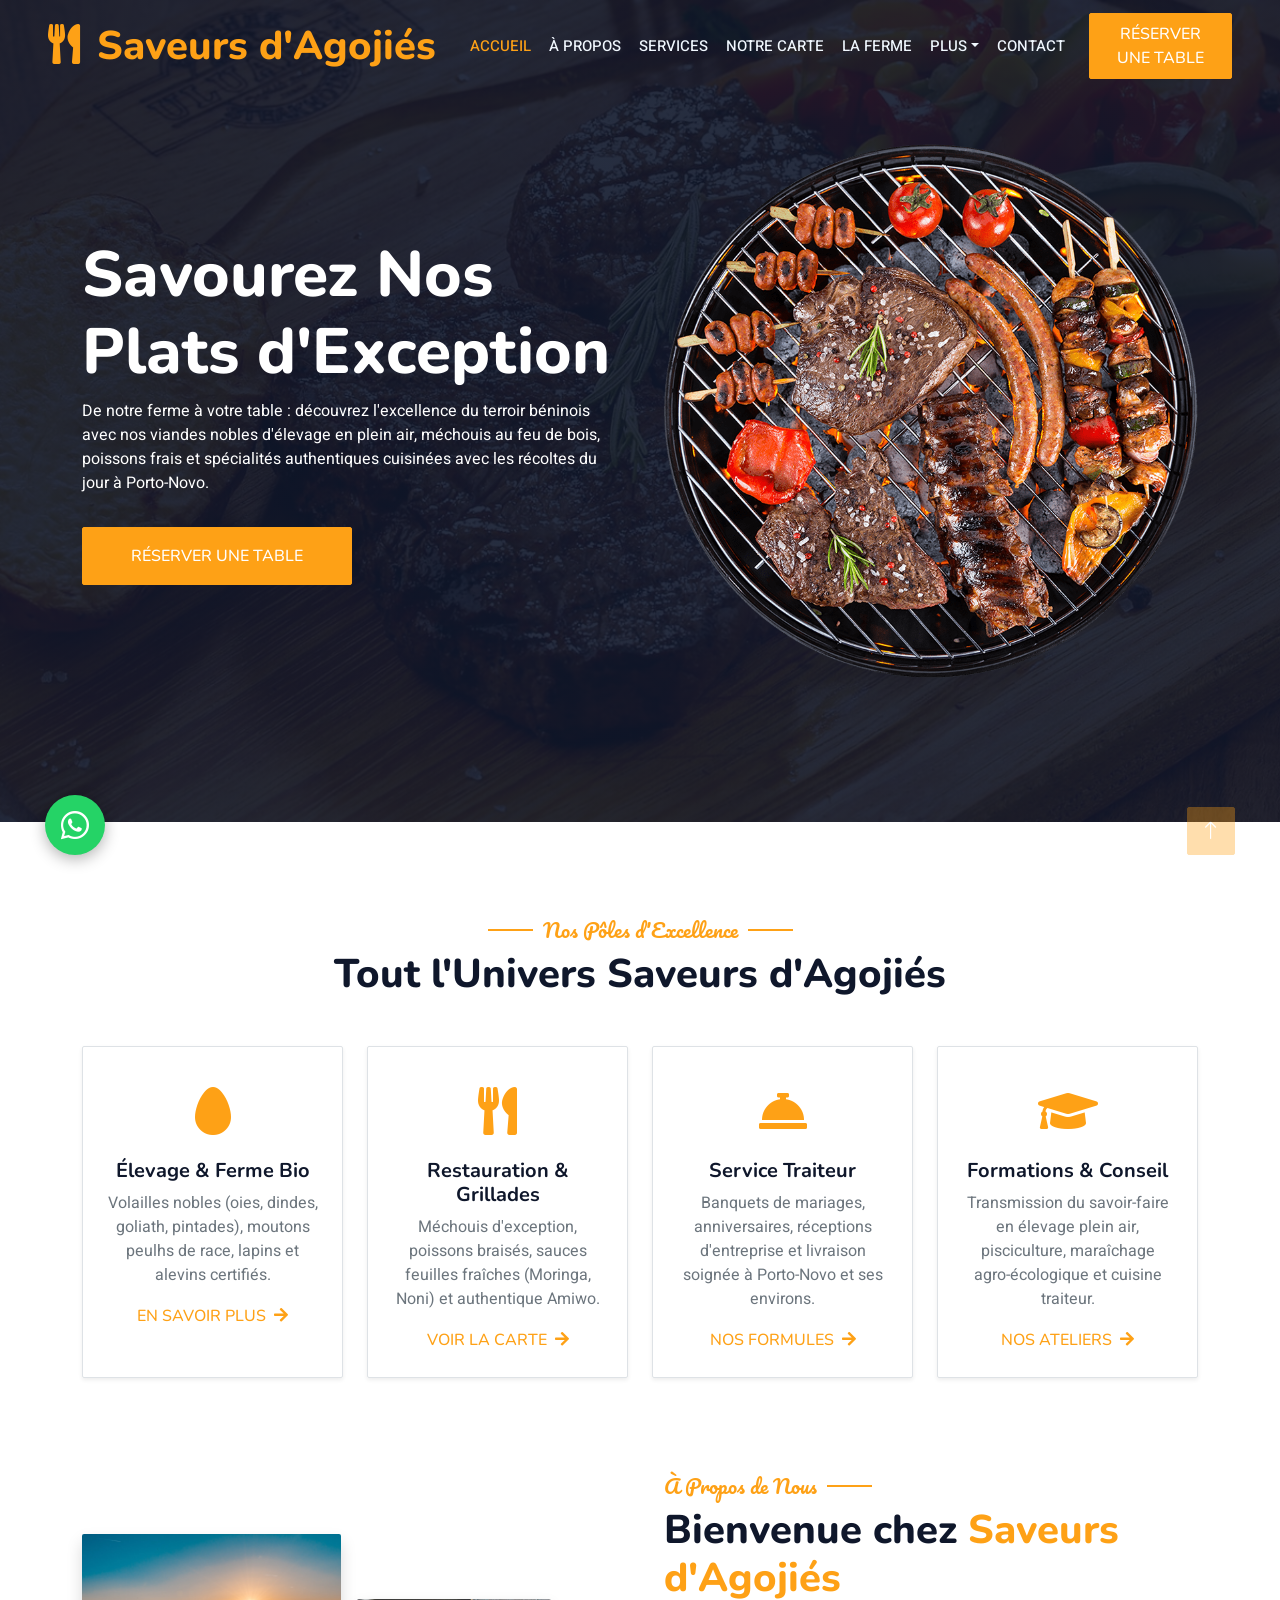
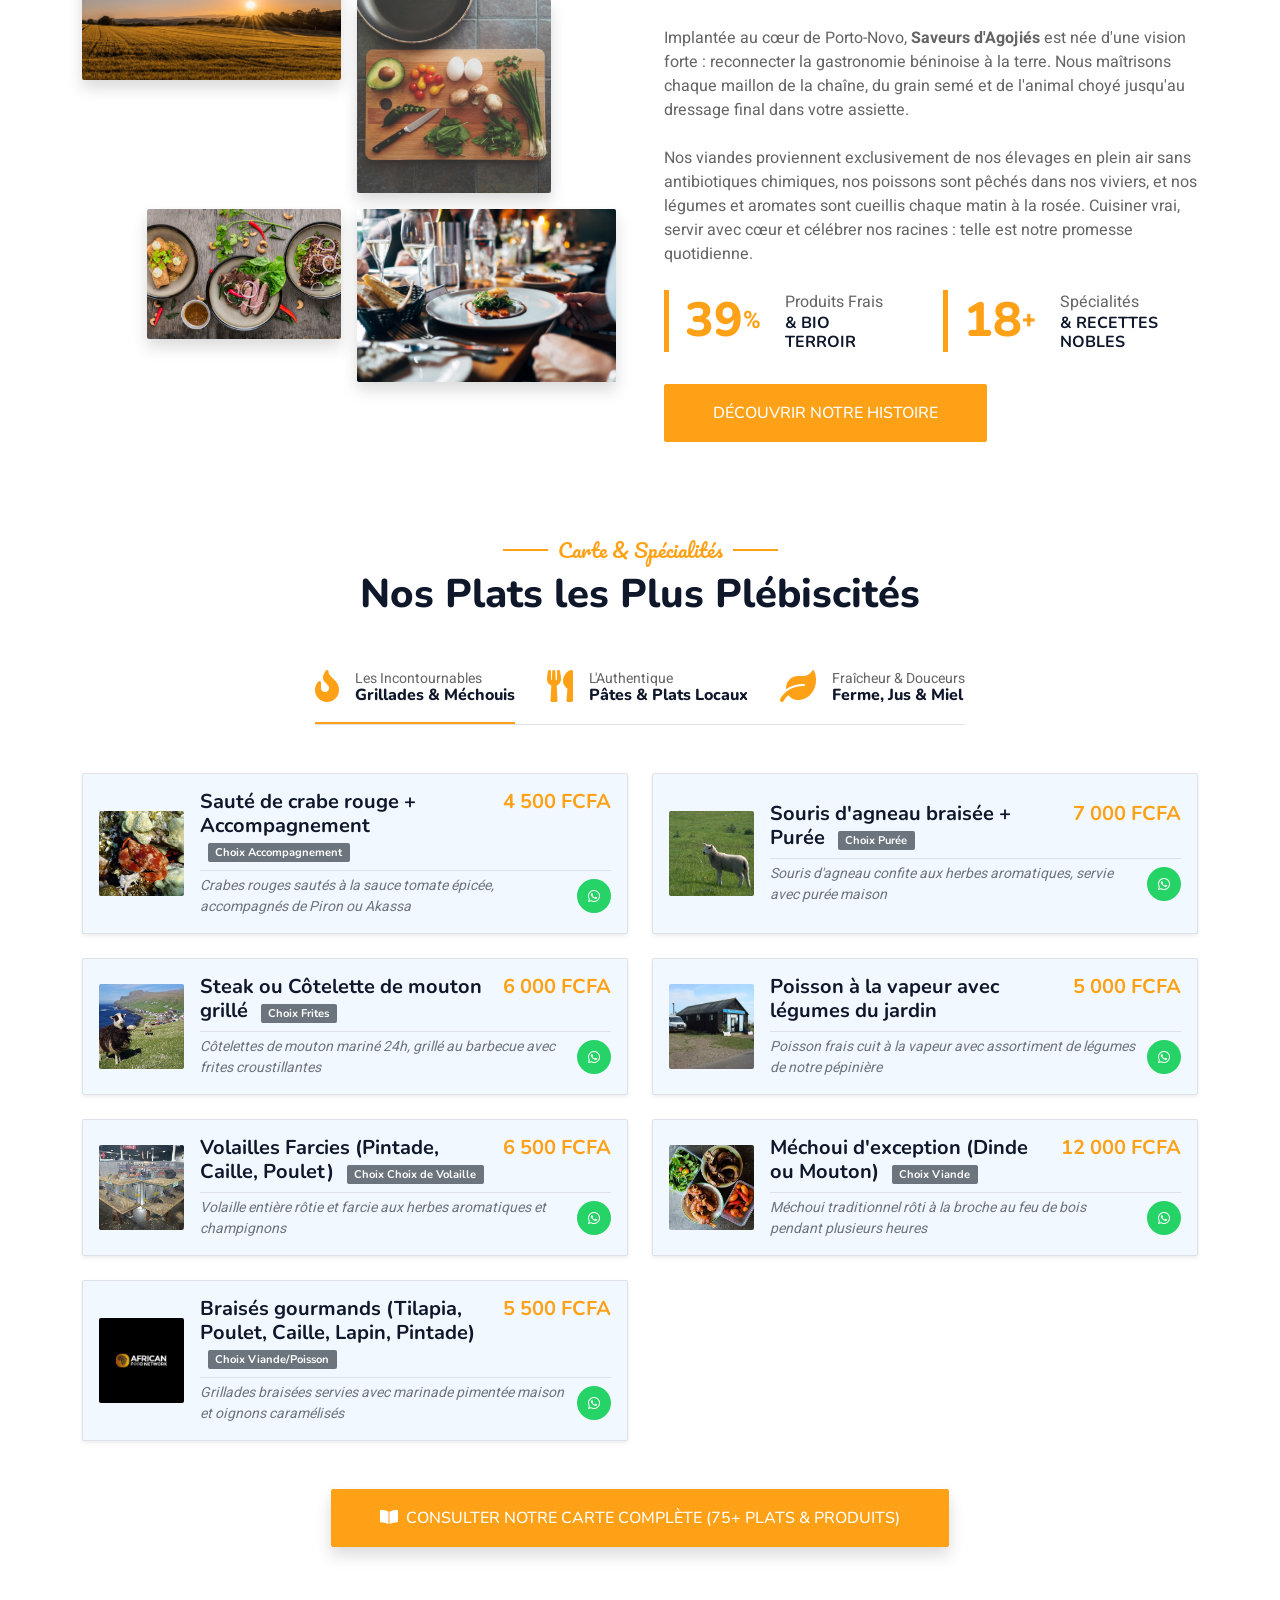
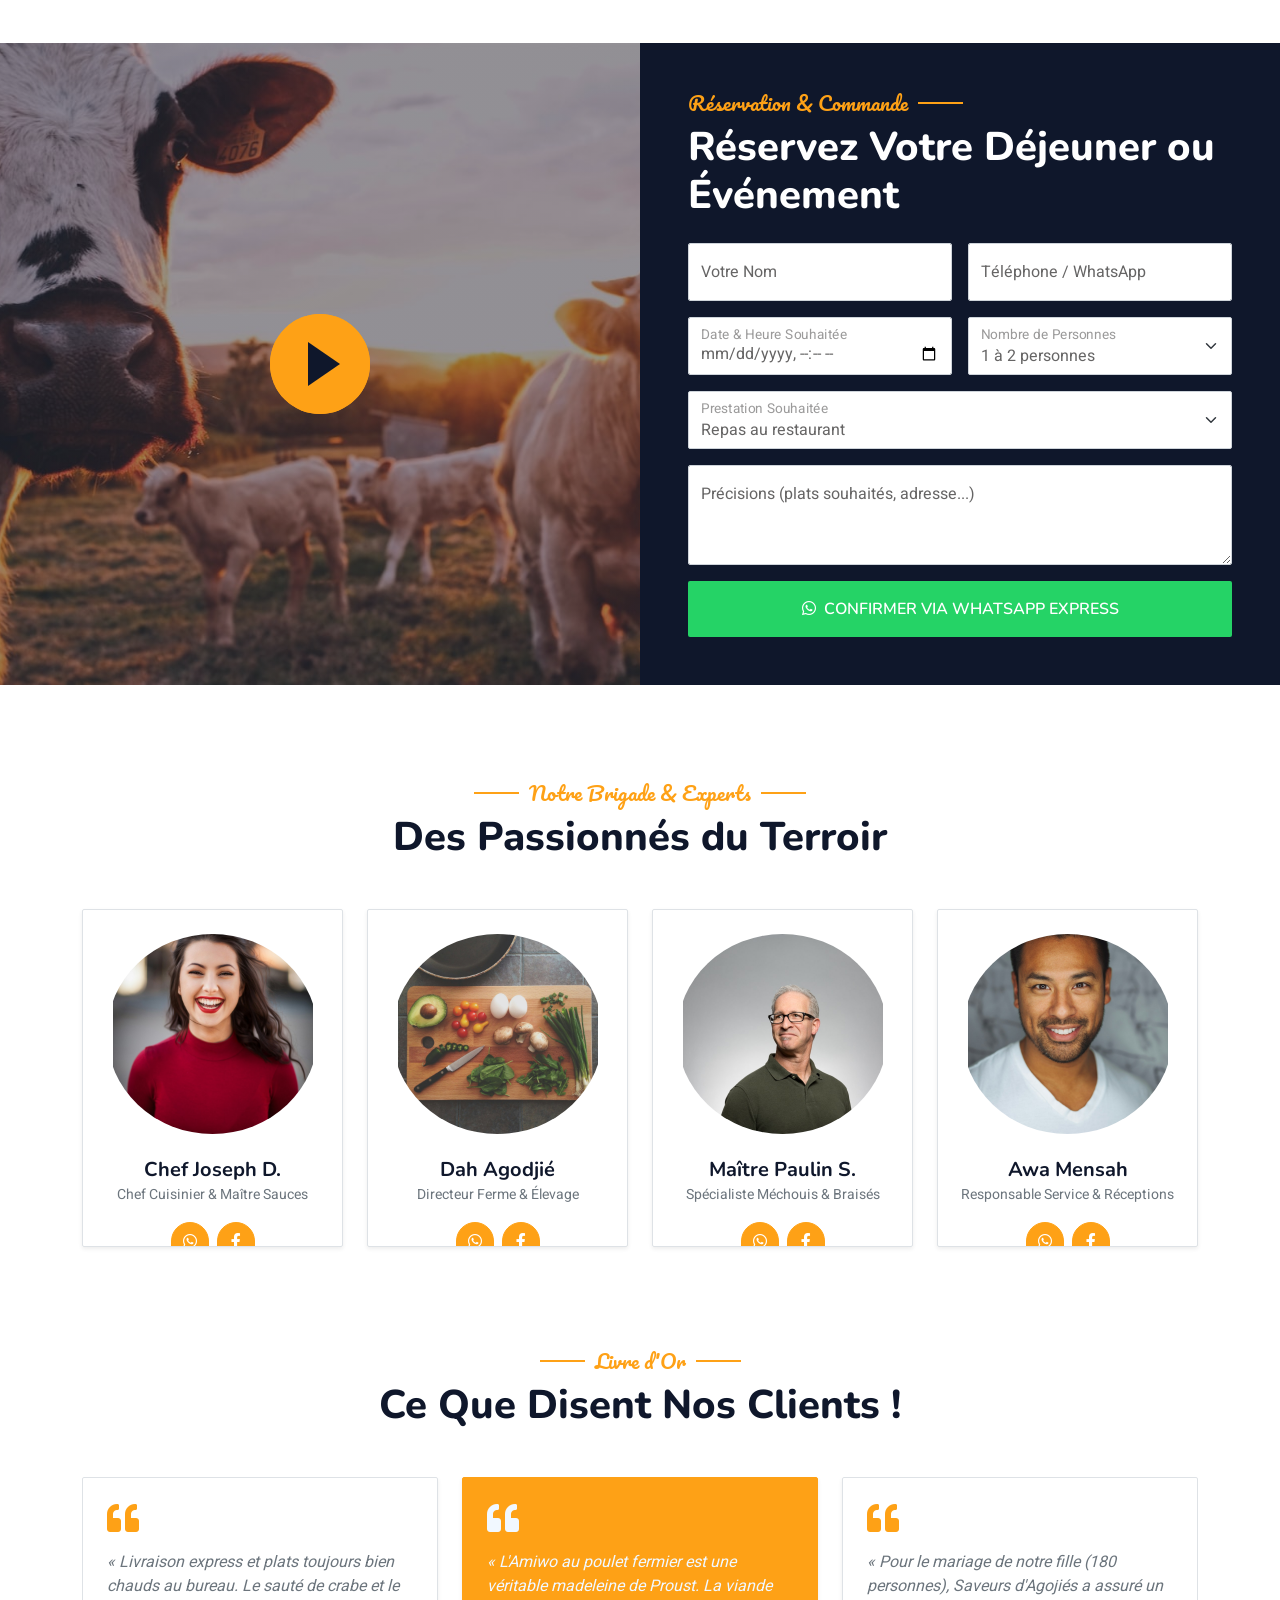
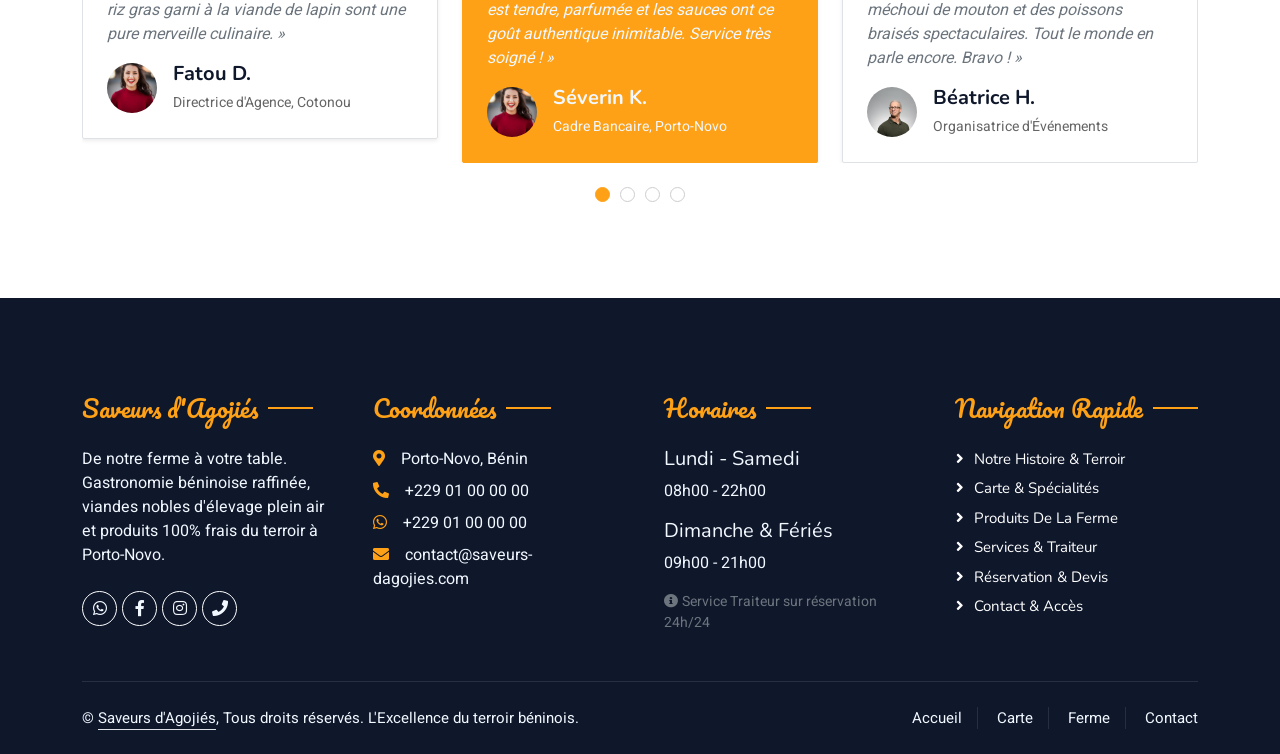
<file: index.html>
<!DOCTYPE html>
<html lang="fr">
<head>
    <meta charset="utf-8">
    <title>Accueil | De Notre Ferme à Votre Table | Saveurs d'Agojiés</title>
    <meta content="width=device-width, initial-scale=1.0" name="viewport">
    <meta content="Saveurs d'Agojiés, restaurant Porto-Novo, cuisine béninoise, traiteur, ferme bio, grillades, méchoui, produits frais, Amiwo, miel pur" name="keywords">
    <meta content='Saveurs d'Agojiés : Restaurant gastronomique béninois, viandes nobles d'élevage, méchouis et produits frais à Porto-Novo.' name="description">

    <!-- Favicon -->
    <link href="img/logo-opt.png" rel="icon" type="image/png">

    <!-- Google Web Fonts -->
    <link rel="preconnect" href="https://fonts.googleapis.com">
    <link rel="preconnect" href="https://fonts.gstatic.com" crossorigin>
    <link href="https://fonts.googleapis.com/css2?family=Heebo:wght@400;500;600;700&family=Nunito:wght@600;700;800;900&family=Pacifico&display=swap" rel="stylesheet">

    <!-- Icon Font Stylesheet -->
    <link href="https://cdnjs.cloudflare.com/ajax/libs/font-awesome/5.15.4/css/all.min.css" rel="stylesheet">
    <link href="https://cdn.jsdelivr.net/npm/bootstrap-icons@1.4.1/font/bootstrap-icons.css" rel="stylesheet">

    <!-- Libraries Stylesheet -->
    <link href="lib/animate/animate.min.css" rel="stylesheet">
    <link href="lib/owlcarousel/assets/owl.carousel.min.css" rel="stylesheet">
    <link href="lib/tempusdominus/css/tempusdominus-bootstrap-4.min.css" rel="stylesheet" />

    <!-- Customized Bootstrap Stylesheet -->
    <link href="css/bootstrap.min.css" rel="stylesheet">

    <!-- Template Stylesheet -->
    <link href="css/style.css" rel="stylesheet">
</head>
<body>
    <div class="container-fluid bg-white p-0">
        <!-- Spinner Start -->
        <div id="spinner" class="show bg-white position-fixed translate-middle w-100 vh-100 top-50 start-50 d-flex align-items-center justify-content-center">
            <div class="spinner-border text-primary" style="width: 3rem; height: 3rem;" role="status">
                <span class="sr-only">Chargement...</span>
            </div>
        </div>
        <!-- Spinner End -->

        <!-- Navbar Start -->
        <div class="container-fluid position-relative p-0">
            <nav class="navbar navbar-expand-lg navbar-dark bg-dark px-4 px-lg-5 py-3 py-lg-0">
                <a href="index.html" class="navbar-brand p-0">
                    <h1 class="text-primary m-0"><i class="fa fa-utensils me-3"></i>Saveurs d'Agojiés</h1>
                </a>
                <button class="navbar-toggler" type="button" data-bs-toggle="collapse" data-bs-target="#navbarCollapse">
                    <span class="fa fa-bars"></span>
                </button>
                <div class="collapse navbar-collapse" id="navbarCollapse">
                    <div class="navbar-nav ms-auto py-0 pe-4">
                        <a href="index.html" class="nav-item nav-link active">Accueil</a>
                        <a href="about.html" class="nav-item nav-link">À Propos</a>
                        <a href="service.html" class="nav-item nav-link">Services</a>
                        <a href="menu.html" class="nav-item nav-link">Notre Carte</a>
                        <a href="ferme.html" class="nav-item nav-link">La Ferme</a>
                        <div class="nav-item dropdown">
                            <a href="#" class="nav-link dropdown-toggle" data-bs-toggle="dropdown">Plus</a>
                            <div class="dropdown-menu m-0">
                                <a href="booking.html" class="dropdown-item">Réservation & Devis</a>
                                <a href="team.html" class="dropdown-item">Notre Équipe</a>
                                <a href="testimonial.html" class="dropdown-item">Témoignages</a>
                            </div>
                        </div>
                        <a href="contact.html" class="nav-item nav-link">Contact</a>
                    </div>
                    <a href="booking.html" class="btn btn-primary py-2 px-4">Réserver Une Table</a>
                </div>
            </nav>

            <div class="container-fluid py-5 bg-dark hero-header mb-5">
                <div class="container my-5 py-5">
                    <div class="row align-items-center g-5">
                        <div class="col-lg-6 text-center text-lg-start">
                            <h1 class="display-3 text-white animated slideInLeft">Savourez Nos<br>Plats d'Exception</h1>
                            <p class="text-white animated slideInLeft mb-4 pb-2">De notre ferme à votre table : découvrez l'excellence du terroir béninois avec nos viandes nobles d'élevage en plein air, méchouis au feu de bois, poissons frais et spécialités authentiques cuisinées avec les récoltes du jour à Porto-Novo.</p>
                            <a href="booking.html" class="btn btn-primary py-sm-3 px-sm-5 me-3 animated slideInLeft">Réserver Une Table</a>
                        </div>
                        <div class="col-lg-6 text-center text-lg-end overflow-hidden">
                            <img class="img-fluid" src="img/hero.png" alt="">
                        </div>
                    </div>
                </div>
            </div>
        </div>
        <!-- Navbar End -->

        <!-- Service Start -->
        <div class="container-fluid py-5">
            <div class="container">
                <div class="text-center wow fadeInUp" data-wow-delay="0.1s">
                    <h5 class="section-title ff-secondary text-center text-primary fw-normal">Nos Pôles d'Excellence</h5>
                    <h1 class="mb-5">Tout l'Univers Saveurs d'Agojiés</h1>
                </div>
                <div class="row g-4">
                    <div class="col-lg-3 col-sm-6 wow fadeInUp" data-wow-delay="0.1s">
                        <div class="service-item rounded pt-3 h-100 shadow-sm border border-1">
                            <div class="p-4 text-center">
                                <i class="fa fa-3x fa-egg text-primary mb-4"></i>
                                <h5 class="fw-bold">Élevage & Ferme Bio</h5>
                                <p class="text-muted">Volailles nobles (oies, dindes, goliath, pintades), moutons peulhs de race, lapins et alevins certifiés.</p>
                                <a href="ferme.html" class="btn btn-link text-primary p-0">En savoir plus <i class="fa fa-arrow-right ms-1"></i></a>
                            </div>
                        </div>
                    </div>
                    <div class="col-lg-3 col-sm-6 wow fadeInUp" data-wow-delay="0.3s">
                        <div class="service-item rounded pt-3 h-100 shadow-sm border border-1">
                            <div class="p-4 text-center">
                                <i class="fa fa-3x fa-utensils text-primary mb-4"></i>
                                <h5 class="fw-bold">Restauration & Grillades</h5>
                                <p class="text-muted">Méchouis d'exception, poissons braisés, sauces feuilles fraîches (Moringa, Noni) et authentique Amiwo.</p>
                                <a href="menu.html" class="btn btn-link text-primary p-0">Voir la carte <i class="fa fa-arrow-right ms-1"></i></a>
                            </div>
                        </div>
                    </div>
                    <div class="col-lg-3 col-sm-6 wow fadeInUp" data-wow-delay="0.5s">
                        <div class="service-item rounded pt-3 h-100 shadow-sm border border-1">
                            <div class="p-4 text-center">
                                <i class="fa fa-3x fa-concierge-bell text-primary mb-4"></i>
                                <h5 class="fw-bold">Service Traiteur</h5>
                                <p class="text-muted">Banquets de mariages, anniversaires, réceptions d'entreprise et livraison soignée à Porto-Novo et ses environs.</p>
                                <a href="service.html" class="btn btn-link text-primary p-0">Nos formules <i class="fa fa-arrow-right ms-1"></i></a>
                            </div>
                        </div>
                    </div>
                    <div class="col-lg-3 col-sm-6 wow fadeInUp" data-wow-delay="0.7s">
                        <div class="service-item rounded pt-3 h-100 shadow-sm border border-1">
                            <div class="p-4 text-center">
                                <i class="fa fa-3x fa-graduation-cap text-primary mb-4"></i>
                                <h5 class="fw-bold">Formations & Conseil</h5>
                                <p class="text-muted">Transmission du savoir-faire en élevage plein air, pisciculture, maraîchage agro-écologique et cuisine traiteur.</p>
                                <a href="service.html#formations" class="btn btn-link text-primary p-0">Nos ateliers <i class="fa fa-arrow-right ms-1"></i></a>
                            </div>
                        </div>
                    </div>
                </div>
            </div>
        </div>
        <!-- Service End -->

        <!-- About Start -->
        <div class="container-fluid py-5">
            <div class="container">
                <div class="row g-5 align-items-center">
                    <div class="col-lg-6">
                        <div class="row g-3">
                            <div class="col-6 text-start">
                                <img class="img-fluid rounded w-100 wow zoomIn shadow" data-wow-delay="0.1s" src="img/about-1.jpg" alt="Ferme Saveurs d'Agojiés">
                            </div>
                            <div class="col-6 text-start">
                                <img class="img-fluid rounded w-75 wow zoomIn shadow" data-wow-delay="0.3s" src="img/about-2.jpg" style="margin-top: 25%;" alt="Chef en cuisine">
                            </div>
                            <div class="col-6 text-end">
                                <img class="img-fluid rounded w-75 wow zoomIn shadow" data-wow-delay="0.5s" src="img/about-3.jpg" alt="Plat traditionnel">
                            </div>
                            <div class="col-6 text-end">
                                <img class="img-fluid rounded w-100 wow zoomIn shadow" data-wow-delay="0.7s" src="img/about-4.jpg" alt="Salle et dégustation">
                            </div>
                        </div>
                    </div>
                    <div class="col-lg-6">
                        <h5 class="section-title ff-secondary text-start text-primary fw-normal">À Propos de Nous</h5>
                        <h1 class="mb-4">Bienvenue chez <span class="text-primary">Saveurs d'Agojiés</span></h1>
                        <p class="mb-4">
                            Implantée au cœur de Porto-Novo, <strong>Saveurs d'Agojiés</strong> est née d'une vision forte : reconnecter la gastronomie béninoise à la terre. Nous maîtrisons chaque maillon de la chaîne, du grain semé et de l'animal choyé jusqu'au dressage final dans votre assiette.
                        </p>
                        <p class="mb-4">
                            Nos viandes proviennent exclusivement de nos élevages en plein air sans antibiotiques chimiques, nos poissons sont pêchés dans nos viviers, et nos légumes et aromates sont cueillis chaque matin à la rosée. Cuisiner vrai, servir avec cœur et célébrer nos racines : telle est notre promesse quotidienne.
                        </p>
                        <div class="row g-4 mb-4">
                            <div class="col-sm-6">
                                <div class="d-flex align-items-center border-start border-5 border-primary px-3">
                                    <h1 class="flex-shrink-0 display-5 text-primary mb-0" data-toggle="counter-up">100</h1>
                                    <span class="fs-4 text-primary fw-bold me-2">%</span>
                                    <div class="ps-3">
                                        <p class="mb-0">Produits Frais</p>
                                        <h6 class="text-uppercase mb-0 fw-bold">& Bio Terroir</h6>
                                    </div>
                                </div>
                            </div>
                            <div class="col-sm-6">
                                <div class="d-flex align-items-center border-start border-5 border-primary px-3">
                                    <h1 class="flex-shrink-0 display-5 text-primary mb-0" data-toggle="counter-up">45</h1>
                                    <span class="fs-4 text-primary fw-bold me-2">+</span>
                                    <div class="ps-3">
                                        <p class="mb-0">Spécialités</p>
                                        <h6 class="text-uppercase mb-0 fw-bold">& Recettes Nobles</h6>
                                    </div>
                                </div>
                            </div>
                        </div>
                        <a class="btn btn-primary py-3 px-5 mt-2" href="about.html">Découvrir Notre Histoire</a>
                    </div>
                </div>
            </div>
        </div>
        <!-- About End -->

        <!-- Menu Start -->
        <div class="container-fluid py-5" id="menu">
            <div class="container">
                <div class="text-center wow fadeInUp" data-wow-delay="0.1s">
                    <h5 class="section-title ff-secondary text-center text-primary fw-normal">Carte & Spécialités</h5>
                    <h1 class="mb-5">Nos Plats les Plus Plébiscités</h1>
                </div>
                <div class="tab-class text-center wow fadeInUp" data-wow-delay="0.1s">
                    <ul class="nav nav-pills d-inline-flex justify-content-center border-bottom mb-5">
                        <li class="nav-item">
                            <a class="d-flex align-items-center text-start mx-3 ms-0 pb-3 active" data-bs-toggle="pill" href="#tab-1">
                                <i class="fa fa-fire fa-2x text-primary"></i>
                                <div class="ps-3">
                                    <small class="text-body">Les Incontournables</small>
                                    <h6 class="mt-n1 mb-0">Grillades & Méchouis</h6>
                                </div>
                            </a>
                        </li>
                        <li class="nav-item">
                            <a class="d-flex align-items-center text-start mx-3 pb-3" data-bs-toggle="pill" href="#tab-2">
                                <i class="fa fa-utensils fa-2x text-primary"></i>
                                <div class="ps-3">
                                    <small class="text-body">L'Authentique</small>
                                    <h6 class="mt-n1 mb-0">Pâtes & Plats Locaux</h6>
                                </div>
                            </a>
                        </li>
                        <li class="nav-item">
                            <a class="d-flex align-items-center text-start mx-3 me-0 pb-3" data-bs-toggle="pill" href="#tab-3">
                                <i class="fa fa-leaf fa-2x text-primary"></i>
                                <div class="ps-3">
                                    <small class="text-body">Fraîcheur & Douceurs</small>
                                    <h6 class="mt-n1 mb-0">Ferme, Jus & Miel</h6>
                                </div>
                            </a>
                        </li>
                    </ul>
                    <div class="tab-content">
                        <div id="tab-1" class="tab-pane fade show p-0 active">
                            <div class="row g-4">
            <div class="col-lg-6">
                <div class="d-flex align-items-center bg-light rounded p-3 h-100 shadow-sm border border-1">
                    <img class="flex-shrink-0 img-fluid rounded" src="img/produits/saute-de-crabe-rouge-accompagnement.jpg" alt="Sauté de crabe rouge + Accompagnement" style="width: 85px; height: 85px; object-fit: cover;">
                    <div class="w-100 d-flex flex-column text-start ps-3">
                        <h5 class="d-flex justify-content-between border-bottom pb-2 mb-1">
                            <span class="fw-bold">Sauté de crabe rouge + Accompagnement <span class="badge bg-secondary text-white ms-2" style="font-size: 0.7rem;">Choix Accompagnement</span></span>
                            <span class="text-primary fw-bold flex-shrink-0 ms-2">4 500 FCFA</span>
                        </h5>
                        <div class="d-flex justify-content-between align-items-center">
                            <small class="text-muted fst-italic">Crabes rouges sautés à la sauce tomate épicée, accompagnés de Piron ou Akassa</small>
                            <a href="https://wa.me/22901000000?text=Bonjour%20Saveurs%20d%27Agoji%C3%A9s%2C%20je%20souhaite%20commander%20%3A%20Saut%C3%A9%20de%20crabe%20rouge%20%2B%20Accompagnement%20%284%20500%20FCFA%29." target="_blank" class="btn btn-sm btn-whatsapp ms-2 flex-shrink-0 rounded-circle" style="width: 34px; height: 34px; display: flex; align-items: center; justify-content: center;" title="Commander sur WhatsApp">
                                <i class="fab fa-whatsapp"></i>
                            </a>
                        </div>
                    </div>
                </div>
            </div>
            <div class="col-lg-6">
                <div class="d-flex align-items-center bg-light rounded p-3 h-100 shadow-sm border border-1">
                    <img class="flex-shrink-0 img-fluid rounded" src="img/produits/souris-dagneau-braisee-puree.jpg" alt="Souris d'agneau braisée + Purée" style="width: 85px; height: 85px; object-fit: cover;">
                    <div class="w-100 d-flex flex-column text-start ps-3">
                        <h5 class="d-flex justify-content-between border-bottom pb-2 mb-1">
                            <span class="fw-bold">Souris d'agneau braisée + Purée <span class="badge bg-secondary text-white ms-2" style="font-size: 0.7rem;">Choix Purée</span></span>
                            <span class="text-primary fw-bold flex-shrink-0 ms-2">7 000 FCFA</span>
                        </h5>
                        <div class="d-flex justify-content-between align-items-center">
                            <small class="text-muted fst-italic">Souris d'agneau confite aux herbes aromatiques, servie avec purée maison</small>
                            <a href="https://wa.me/22901000000?text=Bonjour%20Saveurs%20d%27Agoji%C3%A9s%2C%20je%20souhaite%20commander%20%3A%20Souris%20d%27agneau%20brais%C3%A9e%20%2B%20Pur%C3%A9e%20%287%20000%20FCFA%29." target="_blank" class="btn btn-sm btn-whatsapp ms-2 flex-shrink-0 rounded-circle" style="width: 34px; height: 34px; display: flex; align-items: center; justify-content: center;" title="Commander sur WhatsApp">
                                <i class="fab fa-whatsapp"></i>
                            </a>
                        </div>
                    </div>
                </div>
            </div>
            <div class="col-lg-6">
                <div class="d-flex align-items-center bg-light rounded p-3 h-100 shadow-sm border border-1">
                    <img class="flex-shrink-0 img-fluid rounded" src="img/produits/steak-ou-cotelette-de-mouton-grille.jpg" alt="Steak ou Côtelette de mouton grillé" style="width: 85px; height: 85px; object-fit: cover;">
                    <div class="w-100 d-flex flex-column text-start ps-3">
                        <h5 class="d-flex justify-content-between border-bottom pb-2 mb-1">
                            <span class="fw-bold">Steak ou Côtelette de mouton grillé <span class="badge bg-secondary text-white ms-2" style="font-size: 0.7rem;">Choix Frites</span></span>
                            <span class="text-primary fw-bold flex-shrink-0 ms-2">6 000 FCFA</span>
                        </h5>
                        <div class="d-flex justify-content-between align-items-center">
                            <small class="text-muted fst-italic">Côtelettes de mouton mariné 24h, grillé au barbecue avec frites croustillantes</small>
                            <a href="https://wa.me/22901000000?text=Bonjour%20Saveurs%20d%27Agoji%C3%A9s%2C%20je%20souhaite%20commander%20%3A%20Steak%20ou%20C%C3%B4telette%20de%20mouton%20grill%C3%A9%20%286%20000%20FCFA%29." target="_blank" class="btn btn-sm btn-whatsapp ms-2 flex-shrink-0 rounded-circle" style="width: 34px; height: 34px; display: flex; align-items: center; justify-content: center;" title="Commander sur WhatsApp">
                                <i class="fab fa-whatsapp"></i>
                            </a>
                        </div>
                    </div>
                </div>
            </div>
            <div class="col-lg-6">
                <div class="d-flex align-items-center bg-light rounded p-3 h-100 shadow-sm border border-1">
                    <img class="flex-shrink-0 img-fluid rounded" src="img/produits/poisson-a-la-vapeur-avec-legumes-du-jardin.jpg" alt="Poisson à la vapeur avec légumes du jardin" style="width: 85px; height: 85px; object-fit: cover;">
                    <div class="w-100 d-flex flex-column text-start ps-3">
                        <h5 class="d-flex justify-content-between border-bottom pb-2 mb-1">
                            <span class="fw-bold">Poisson à la vapeur avec légumes du jardin </span>
                            <span class="text-primary fw-bold flex-shrink-0 ms-2">5 000 FCFA</span>
                        </h5>
                        <div class="d-flex justify-content-between align-items-center">
                            <small class="text-muted fst-italic">Poisson frais cuit à la vapeur avec assortiment de légumes de notre pépinière</small>
                            <a href="https://wa.me/22901000000?text=Bonjour%20Saveurs%20d%27Agoji%C3%A9s%2C%20je%20souhaite%20commander%20%3A%20Poisson%20%C3%A0%20la%20vapeur%20avec%20l%C3%A9gumes%20du%20jardin%20%285%20000%20FCFA%29." target="_blank" class="btn btn-sm btn-whatsapp ms-2 flex-shrink-0 rounded-circle" style="width: 34px; height: 34px; display: flex; align-items: center; justify-content: center;" title="Commander sur WhatsApp">
                                <i class="fab fa-whatsapp"></i>
                            </a>
                        </div>
                    </div>
                </div>
            </div>
            <div class="col-lg-6">
                <div class="d-flex align-items-center bg-light rounded p-3 h-100 shadow-sm border border-1">
                    <img class="flex-shrink-0 img-fluid rounded" src="img/produits/volailles-farcies-pintade-caille-poulet.jpg" alt="Volailles Farcies (Pintade, Caille, Poulet)" style="width: 85px; height: 85px; object-fit: cover;">
                    <div class="w-100 d-flex flex-column text-start ps-3">
                        <h5 class="d-flex justify-content-between border-bottom pb-2 mb-1">
                            <span class="fw-bold">Volailles Farcies (Pintade, Caille, Poulet) <span class="badge bg-secondary text-white ms-2" style="font-size: 0.7rem;">Choix Choix de Volaille</span></span>
                            <span class="text-primary fw-bold flex-shrink-0 ms-2">6 500 FCFA</span>
                        </h5>
                        <div class="d-flex justify-content-between align-items-center">
                            <small class="text-muted fst-italic">Volaille entière rôtie et farcie aux herbes aromatiques et champignons</small>
                            <a href="https://wa.me/22901000000?text=Bonjour%20Saveurs%20d%27Agoji%C3%A9s%2C%20je%20souhaite%20commander%20%3A%20Volailles%20Farcies%20%28Pintade%2C%20Caille%2C%20Poulet%29%20%286%20500%20FCFA%29." target="_blank" class="btn btn-sm btn-whatsapp ms-2 flex-shrink-0 rounded-circle" style="width: 34px; height: 34px; display: flex; align-items: center; justify-content: center;" title="Commander sur WhatsApp">
                                <i class="fab fa-whatsapp"></i>
                            </a>
                        </div>
                    </div>
                </div>
            </div>
            <div class="col-lg-6">
                <div class="d-flex align-items-center bg-light rounded p-3 h-100 shadow-sm border border-1">
                    <img class="flex-shrink-0 img-fluid rounded" src="img/produits/mechoui-dexception-dinde-ou-mouton.jpg" alt="Méchoui d'exception (Dinde ou Mouton)" style="width: 85px; height: 85px; object-fit: cover;">
                    <div class="w-100 d-flex flex-column text-start ps-3">
                        <h5 class="d-flex justify-content-between border-bottom pb-2 mb-1">
                            <span class="fw-bold">Méchoui d'exception (Dinde ou Mouton) <span class="badge bg-secondary text-white ms-2" style="font-size: 0.7rem;">Choix Viande</span></span>
                            <span class="text-primary fw-bold flex-shrink-0 ms-2">12 000 FCFA</span>
                        </h5>
                        <div class="d-flex justify-content-between align-items-center">
                            <small class="text-muted fst-italic">Méchoui traditionnel rôti à la broche au feu de bois pendant plusieurs heures</small>
                            <a href="https://wa.me/22901000000?text=Bonjour%20Saveurs%20d%27Agoji%C3%A9s%2C%20je%20souhaite%20commander%20%3A%20M%C3%A9choui%20d%27exception%20%28Dinde%20ou%20Mouton%29%20%2812%20000%20FCFA%29." target="_blank" class="btn btn-sm btn-whatsapp ms-2 flex-shrink-0 rounded-circle" style="width: 34px; height: 34px; display: flex; align-items: center; justify-content: center;" title="Commander sur WhatsApp">
                                <i class="fab fa-whatsapp"></i>
                            </a>
                        </div>
                    </div>
                </div>
            </div>
            <div class="col-lg-6">
                <div class="d-flex align-items-center bg-light rounded p-3 h-100 shadow-sm border border-1">
                    <img class="flex-shrink-0 img-fluid rounded" src="img/produits/braises-gourmands-tilapia-poulet-caille-lapin-pintade.jpg" alt="Braisés gourmands (Tilapia, Poulet, Caille, Lapin, Pintade)" style="width: 85px; height: 85px; object-fit: cover;">
                    <div class="w-100 d-flex flex-column text-start ps-3">
                        <h5 class="d-flex justify-content-between border-bottom pb-2 mb-1">
                            <span class="fw-bold">Braisés gourmands (Tilapia, Poulet, Caille, Lapin, Pintade) <span class="badge bg-secondary text-white ms-2" style="font-size: 0.7rem;">Choix Viande/Poisson</span></span>
                            <span class="text-primary fw-bold flex-shrink-0 ms-2">5 500 FCFA</span>
                        </h5>
                        <div class="d-flex justify-content-between align-items-center">
                            <small class="text-muted fst-italic">Grillades braisées servies avec marinade pimentée maison et oignons caramélisés</small>
                            <a href="https://wa.me/22901000000?text=Bonjour%20Saveurs%20d%27Agoji%C3%A9s%2C%20je%20souhaite%20commander%20%3A%20Brais%C3%A9s%20gourmands%20%28Tilapia%2C%20Poulet%2C%20Caille%2C%20Lapin%2C%20Pintade%29%20%285%20500%20FCFA%29." target="_blank" class="btn btn-sm btn-whatsapp ms-2 flex-shrink-0 rounded-circle" style="width: 34px; height: 34px; display: flex; align-items: center; justify-content: center;" title="Commander sur WhatsApp">
                                <i class="fab fa-whatsapp"></i>
                            </a>
                        </div>
                    </div>
                </div>
            </div></div>
                        </div>
                        <div id="tab-2" class="tab-pane fade show p-0">
                            <div class="row g-4">
            <div class="col-lg-6">
                <div class="d-flex align-items-center bg-light rounded p-3 h-100 shadow-sm border border-1">
                    <img class="flex-shrink-0 img-fluid rounded" src="img/produits/couscous-riz-moringa-poisson.jpg" alt="Couscous Riz + Moringa + Poisson" style="width: 85px; height: 85px; object-fit: cover;">
                    <div class="w-100 d-flex flex-column text-start ps-3">
                        <h5 class="d-flex justify-content-between border-bottom pb-2 mb-1">
                            <span class="fw-bold">Couscous Riz + Moringa + Poisson </span>
                            <span class="text-primary fw-bold flex-shrink-0 ms-2">3 500 FCFA</span>
                        </h5>
                        <div class="d-flex justify-content-between align-items-center">
                            <small class="text-muted fst-italic">Couscous de riz aux feuilles de moringa bio servi avec darne de poisson braisé</small>
                            <a href="https://wa.me/22901000000?text=Bonjour%20Saveurs%20d%27Agoji%C3%A9s%2C%20je%20souhaite%20commander%20%3A%20Couscous%20Riz%20%2B%20Moringa%20%2B%20Poisson%20%283%20500%20FCFA%29." target="_blank" class="btn btn-sm btn-whatsapp ms-2 flex-shrink-0 rounded-circle" style="width: 34px; height: 34px; display: flex; align-items: center; justify-content: center;" title="Commander sur WhatsApp">
                                <i class="fab fa-whatsapp"></i>
                            </a>
                        </div>
                    </div>
                </div>
            </div>
            <div class="col-lg-6">
                <div class="d-flex align-items-center bg-light rounded p-3 h-100 shadow-sm border border-1">
                    <img class="flex-shrink-0 img-fluid rounded" src="img/produits/couscous-wassa-wassa-igname-seche.jpg" alt="Couscous Wassa Wassa (Igname séché)" style="width: 85px; height: 85px; object-fit: cover;">
                    <div class="w-100 d-flex flex-column text-start ps-3">
                        <h5 class="d-flex justify-content-between border-bottom pb-2 mb-1">
                            <span class="fw-bold">Couscous Wassa Wassa (Igname séché) <span class="badge bg-secondary text-white ms-2" style="font-size: 0.7rem;">Choix Viande</span></span>
                            <span class="text-primary fw-bold flex-shrink-0 ms-2">4 000 FCFA</span>
                        </h5>
                        <div class="d-flex justify-content-between align-items-center">
                            <small class="text-muted fst-italic">Couscous traditionnel d'igname séché servi avec friture pimentée et viande au choix</small>
                            <a href="https://wa.me/22901000000?text=Bonjour%20Saveurs%20d%27Agoji%C3%A9s%2C%20je%20souhaite%20commander%20%3A%20Couscous%20Wassa%20Wassa%20%28Igname%20s%C3%A9ch%C3%A9%29%20%284%20000%20FCFA%29." target="_blank" class="btn btn-sm btn-whatsapp ms-2 flex-shrink-0 rounded-circle" style="width: 34px; height: 34px; display: flex; align-items: center; justify-content: center;" title="Commander sur WhatsApp">
                                <i class="fab fa-whatsapp"></i>
                            </a>
                        </div>
                    </div>
                </div>
            </div>
            <div class="col-lg-6">
                <div class="d-flex align-items-center bg-light rounded p-3 h-100 shadow-sm border border-1">
                    <img class="flex-shrink-0 img-fluid rounded" src="img/produits/couscous-millet-sauce-macedoine.jpg" alt="Couscous Millet + Sauce Macédoine" style="width: 85px; height: 85px; object-fit: cover;">
                    <div class="w-100 d-flex flex-column text-start ps-3">
                        <h5 class="d-flex justify-content-between border-bottom pb-2 mb-1">
                            <span class="fw-bold">Couscous Millet + Sauce Macédoine <span class="badge bg-secondary text-white ms-2" style="font-size: 0.7rem;">Choix Viande</span></span>
                            <span class="text-primary fw-bold flex-shrink-0 ms-2">4 500 FCFA</span>
                        </h5>
                        <div class="d-flex justify-content-between align-items-center">
                            <small class="text-muted fst-italic">Couscous de millet nutritif accompagné de légumes et d'une viande noble</small>
                            <a href="https://wa.me/22901000000?text=Bonjour%20Saveurs%20d%27Agoji%C3%A9s%2C%20je%20souhaite%20commander%20%3A%20Couscous%20Millet%20%2B%20Sauce%20Mac%C3%A9doine%20%284%20500%20FCFA%29." target="_blank" class="btn btn-sm btn-whatsapp ms-2 flex-shrink-0 rounded-circle" style="width: 34px; height: 34px; display: flex; align-items: center; justify-content: center;" title="Commander sur WhatsApp">
                                <i class="fab fa-whatsapp"></i>
                            </a>
                        </div>
                    </div>
                </div>
            </div>
            <div class="col-lg-6">
                <div class="d-flex align-items-center bg-light rounded p-3 h-100 shadow-sm border border-1">
                    <img class="flex-shrink-0 img-fluid rounded" src="img/produits/couscous-manioc-attieke-garni.jpg" alt="Couscous Manioc (Attiéké garni)" style="width: 85px; height: 85px; object-fit: cover;">
                    <div class="w-100 d-flex flex-column text-start ps-3">
                        <h5 class="d-flex justify-content-between border-bottom pb-2 mb-1">
                            <span class="fw-bold">Couscous Manioc (Attiéké garni) <span class="badge bg-secondary text-white ms-2" style="font-size: 0.7rem;">Choix Viande</span></span>
                            <span class="text-primary fw-bold flex-shrink-0 ms-2">3 500 FCFA</span>
                        </h5>
                        <div class="d-flex justify-content-between align-items-center">
                            <small class="text-muted fst-italic">Attiéké frais de Côte d'Ivoire servi avec oignons, tomates fraiches et viande au choix</small>
                            <a href="https://wa.me/22901000000?text=Bonjour%20Saveurs%20d%27Agoji%C3%A9s%2C%20je%20souhaite%20commander%20%3A%20Couscous%20Manioc%20%28Atti%C3%A9k%C3%A9%20garni%29%20%283%20500%20FCFA%29." target="_blank" class="btn btn-sm btn-whatsapp ms-2 flex-shrink-0 rounded-circle" style="width: 34px; height: 34px; display: flex; align-items: center; justify-content: center;" title="Commander sur WhatsApp">
                                <i class="fab fa-whatsapp"></i>
                            </a>
                        </div>
                    </div>
                </div>
            </div>
            <div class="col-lg-6">
                <div class="d-flex align-items-center bg-light rounded p-3 h-100 shadow-sm border border-1">
                    <img class="flex-shrink-0 img-fluid rounded" src="img/produits/riz-gras-blanc-garni-aux-viandes-nobles.jpg" alt="Riz gras blanc garni aux viandes nobles" style="width: 85px; height: 85px; object-fit: cover;">
                    <div class="w-100 d-flex flex-column text-start ps-3">
                        <h5 class="d-flex justify-content-between border-bottom pb-2 mb-1">
                            <span class="fw-bold">Riz gras blanc garni aux viandes nobles <span class="badge bg-secondary text-white ms-2" style="font-size: 0.7rem;">Choix Garniture</span></span>
                            <span class="text-primary fw-bold flex-shrink-0 ms-2">3 500 FCFA</span>
                        </h5>
                        <div class="d-flex justify-content-between align-items-center">
                            <small class="text-muted fst-italic">Riz parfumé mijoté au jus de cuisson de viande garni au choix</small>
                            <a href="https://wa.me/22901000000?text=Bonjour%20Saveurs%20d%27Agoji%C3%A9s%2C%20je%20souhaite%20commander%20%3A%20Riz%20gras%20blanc%20garni%20aux%20viandes%20nobles%20%283%20500%20FCFA%29." target="_blank" class="btn btn-sm btn-whatsapp ms-2 flex-shrink-0 rounded-circle" style="width: 34px; height: 34px; display: flex; align-items: center; justify-content: center;" title="Commander sur WhatsApp">
                                <i class="fab fa-whatsapp"></i>
                            </a>
                        </div>
                    </div>
                </div>
            </div>
            <div class="col-lg-6">
                <div class="d-flex align-items-center bg-light rounded p-3 h-100 shadow-sm border border-1">
                    <img class="flex-shrink-0 img-fluid rounded" src="img/produits/yassa-traditionnel-poulet-ou-poisson.jpg" alt="Yassa traditionnel (Poulet ou Poisson)" style="width: 85px; height: 85px; object-fit: cover;">
                    <div class="w-100 d-flex flex-column text-start ps-3">
                        <h5 class="d-flex justify-content-between border-bottom pb-2 mb-1">
                            <span class="fw-bold">Yassa traditionnel (Poulet ou Poisson) <span class="badge bg-secondary text-white ms-2" style="font-size: 0.7rem;">Choix Protéine</span></span>
                            <span class="text-primary fw-bold flex-shrink-0 ms-2">3 500 FCFA</span>
                        </h5>
                        <div class="d-flex justify-content-between align-items-center">
                            <small class="text-muted fst-italic">Poulet ou poisson mariné au citron vert et abondance d'oignons caramélisés</small>
                            <a href="https://wa.me/22901000000?text=Bonjour%20Saveurs%20d%27Agoji%C3%A9s%2C%20je%20souhaite%20commander%20%3A%20Yassa%20traditionnel%20%28Poulet%20ou%20Poisson%29%20%283%20500%20FCFA%29." target="_blank" class="btn btn-sm btn-whatsapp ms-2 flex-shrink-0 rounded-circle" style="width: 34px; height: 34px; display: flex; align-items: center; justify-content: center;" title="Commander sur WhatsApp">
                                <i class="fab fa-whatsapp"></i>
                            </a>
                        </div>
                    </div>
                </div>
            </div>
            <div class="col-lg-6">
                <div class="d-flex align-items-center bg-light rounded p-3 h-100 shadow-sm border border-1">
                    <img class="flex-shrink-0 img-fluid rounded" src="img/produits/thiepe-djene-senegalais-rouge-ou-blanc.jpg" alt="Thièpe Djène sénégalais (Rouge ou Blanc)" style="width: 85px; height: 85px; object-fit: cover;">
                    <div class="w-100 d-flex flex-column text-start ps-3">
                        <h5 class="d-flex justify-content-between border-bottom pb-2 mb-1">
                            <span class="fw-bold">Thièpe Djène sénégalais (Rouge ou Blanc) <span class="badge bg-secondary text-white ms-2" style="font-size: 0.7rem;">Choix Variante</span></span>
                            <span class="text-primary fw-bold flex-shrink-0 ms-2">3 500 FCFA</span>
                        </h5>
                        <div class="d-flex justify-content-between align-items-center">
                            <small class="text-muted fst-italic">Riz sénégalais mijoté aux légumes frais et mérou/capitaine</small>
                            <a href="https://wa.me/22901000000?text=Bonjour%20Saveurs%20d%27Agoji%C3%A9s%2C%20je%20souhaite%20commander%20%3A%20Thi%C3%A8pe%20Dj%C3%A8ne%20s%C3%A9n%C3%A9galais%20%28Rouge%20ou%20Blanc%29%20%283%20500%20FCFA%29." target="_blank" class="btn btn-sm btn-whatsapp ms-2 flex-shrink-0 rounded-circle" style="width: 34px; height: 34px; display: flex; align-items: center; justify-content: center;" title="Commander sur WhatsApp">
                                <i class="fab fa-whatsapp"></i>
                            </a>
                        </div>
                    </div>
                </div>
            </div>
            <div class="col-lg-6">
                <div class="d-flex align-items-center bg-light rounded p-3 h-100 shadow-sm border border-1">
                    <img class="flex-shrink-0 img-fluid rounded" src="img/produits/thiepe-yappe-caille-ou-lapin.jpg" alt="Thièpe Yappe (Caille ou Lapin)" style="width: 85px; height: 85px; object-fit: cover;">
                    <div class="w-100 d-flex flex-column text-start ps-3">
                        <h5 class="d-flex justify-content-between border-bottom pb-2 mb-1">
                            <span class="fw-bold">Thièpe Yappe (Caille ou Lapin) <span class="badge bg-secondary text-white ms-2" style="font-size: 0.7rem;">Choix Viande</span></span>
                            <span class="text-primary fw-bold flex-shrink-0 ms-2">4 000 FCFA</span>
                        </h5>
                        <div class="d-flex justify-content-between align-items-center">
                            <small class="text-muted fst-italic">Thièpe à la viande mijotée et légumes de saison</small>
                            <a href="https://wa.me/22901000000?text=Bonjour%20Saveurs%20d%27Agoji%C3%A9s%2C%20je%20souhaite%20commander%20%3A%20Thi%C3%A8pe%20Yappe%20%28Caille%20ou%20Lapin%29%20%284%20000%20FCFA%29." target="_blank" class="btn btn-sm btn-whatsapp ms-2 flex-shrink-0 rounded-circle" style="width: 34px; height: 34px; display: flex; align-items: center; justify-content: center;" title="Commander sur WhatsApp">
                                <i class="fab fa-whatsapp"></i>
                            </a>
                        </div>
                    </div>
                </div>
            </div></div>
                        </div>
                        <div id="tab-3" class="tab-pane fade show p-0">
                            <div class="row g-4">
            <div class="col-lg-6">
                <div class="d-flex align-items-center bg-light rounded p-3 h-100 shadow-sm border border-1">
                    <img class="flex-shrink-0 img-fluid rounded" src="img/produits/jus-de-fruits-presses-a-froid-agrumes-mandarine.jpg" alt="Jus de fruits pressés à froid (Agrumes / Mandarine)" style="width: 85px; height: 85px; object-fit: cover;">
                    <div class="w-100 d-flex flex-column text-start ps-3">
                        <h5 class="d-flex justify-content-between border-bottom pb-2 mb-1">
                            <span class="fw-bold">Jus de fruits pressés à froid (Agrumes / Mandarine) </span>
                            <span class="text-primary fw-bold flex-shrink-0 ms-2">1 500 FCFA</span>
                        </h5>
                        <div class="d-flex justify-content-between align-items-center">
                            <small class="text-muted fst-italic">Agrumes et mandarines de notre pépinière pressés sans eau ni sucre ajouté</small>
                            <a href="https://wa.me/22901000000?text=Bonjour%20Saveurs%20d%27Agoji%C3%A9s%2C%20je%20souhaite%20commander%20%3A%20Jus%20de%20fruits%20press%C3%A9s%20%C3%A0%20froid%20%28Agrumes%20/%20Mandarine%29%20%281%20500%20FCFA%29." target="_blank" class="btn btn-sm btn-whatsapp ms-2 flex-shrink-0 rounded-circle" style="width: 34px; height: 34px; display: flex; align-items: center; justify-content: center;" title="Commander sur WhatsApp">
                                <i class="fab fa-whatsapp"></i>
                            </a>
                        </div>
                    </div>
                </div>
            </div>
            <div class="col-lg-6">
                <div class="d-flex align-items-center bg-light rounded p-3 h-100 shadow-sm border border-1">
                    <img class="flex-shrink-0 img-fluid rounded" src="img/produits/jus-de-baobab-naturel.jpg" alt="Jus de Baobab naturel" style="width: 85px; height: 85px; object-fit: cover;">
                    <div class="w-100 d-flex flex-column text-start ps-3">
                        <h5 class="d-flex justify-content-between border-bottom pb-2 mb-1">
                            <span class="fw-bold">Jus de Baobab naturel </span>
                            <span class="text-primary fw-bold flex-shrink-0 ms-2">1 500 FCFA</span>
                        </h5>
                        <div class="d-flex justify-content-between align-items-center">
                            <small class="text-muted fst-italic">Jus onctueux de pulpe de baobab riche en vitamine C</small>
                            <a href="https://wa.me/22901000000?text=Bonjour%20Saveurs%20d%27Agoji%C3%A9s%2C%20je%20souhaite%20commander%20%3A%20Jus%20de%20Baobab%20naturel%20%281%20500%20FCFA%29." target="_blank" class="btn btn-sm btn-whatsapp ms-2 flex-shrink-0 rounded-circle" style="width: 34px; height: 34px; display: flex; align-items: center; justify-content: center;" title="Commander sur WhatsApp">
                                <i class="fab fa-whatsapp"></i>
                            </a>
                        </div>
                    </div>
                </div>
            </div>
            <div class="col-lg-6">
                <div class="d-flex align-items-center bg-light rounded p-3 h-100 shadow-sm border border-1">
                    <img class="flex-shrink-0 img-fluid rounded" src="img/produits/jus-dananas-frais.jpg" alt="Jus d'Ananas frais" style="width: 85px; height: 85px; object-fit: cover;">
                    <div class="w-100 d-flex flex-column text-start ps-3">
                        <h5 class="d-flex justify-content-between border-bottom pb-2 mb-1">
                            <span class="fw-bold">Jus d'Ananas frais </span>
                            <span class="text-primary fw-bold flex-shrink-0 ms-2">1 500 FCFA</span>
                        </h5>
                        <div class="d-flex justify-content-between align-items-center">
                            <small class="text-muted fst-italic">Jus d'ananas pain de sucre de Allada pressé</small>
                            <a href="https://wa.me/22901000000?text=Bonjour%20Saveurs%20d%27Agoji%C3%A9s%2C%20je%20souhaite%20commander%20%3A%20Jus%20d%27Ananas%20frais%20%281%20500%20FCFA%29." target="_blank" class="btn btn-sm btn-whatsapp ms-2 flex-shrink-0 rounded-circle" style="width: 34px; height: 34px; display: flex; align-items: center; justify-content: center;" title="Commander sur WhatsApp">
                                <i class="fab fa-whatsapp"></i>
                            </a>
                        </div>
                    </div>
                </div>
            </div>
            <div class="col-lg-6">
                <div class="d-flex align-items-center bg-light rounded p-3 h-100 shadow-sm border border-1">
                    <img class="flex-shrink-0 img-fluid rounded" src="img/produits/jus-de-bissap-fleur-dhibiscus.jpg" alt="Jus de Bissap (Fleur d'Hibiscus)" style="width: 85px; height: 85px; object-fit: cover;">
                    <div class="w-100 d-flex flex-column text-start ps-3">
                        <h5 class="d-flex justify-content-between border-bottom pb-2 mb-1">
                            <span class="fw-bold">Jus de Bissap (Fleur d'Hibiscus) </span>
                            <span class="text-primary fw-bold flex-shrink-0 ms-2">1 500 FCFA</span>
                        </h5>
                        <div class="d-flex justify-content-between align-items-center">
                            <small class="text-muted fst-italic">Infusion rafraîchissante de fleurs de bissap à la menthe</small>
                            <a href="https://wa.me/22901000000?text=Bonjour%20Saveurs%20d%27Agoji%C3%A9s%2C%20je%20souhaite%20commander%20%3A%20Jus%20de%20Bissap%20%28Fleur%20d%27Hibiscus%29%20%281%20500%20FCFA%29." target="_blank" class="btn btn-sm btn-whatsapp ms-2 flex-shrink-0 rounded-circle" style="width: 34px; height: 34px; display: flex; align-items: center; justify-content: center;" title="Commander sur WhatsApp">
                                <i class="fab fa-whatsapp"></i>
                            </a>
                        </div>
                    </div>
                </div>
            </div>
            <div class="col-lg-6">
                <div class="d-flex align-items-center bg-light rounded p-3 h-100 shadow-sm border border-1">
                    <img class="flex-shrink-0 img-fluid rounded" src="img/produits/oies-de-chine-souche-pure.jpg" alt="Oies de Chine (souche pure)" style="width: 85px; height: 85px; object-fit: cover;">
                    <div class="w-100 d-flex flex-column text-start ps-3">
                        <h5 class="d-flex justify-content-between border-bottom pb-2 mb-1">
                            <span class="fw-bold">Oies de Chine (souche pure) </span>
                            <span class="text-primary fw-bold flex-shrink-0 ms-2">15 000 FCFA</span>
                        </h5>
                        <div class="d-flex justify-content-between align-items-center">
                            <small class="text-muted fst-italic">Oies de Chine de race pure, élevées en plein air</small>
                            <a href="https://wa.me/22901000000?text=Bonjour%20Saveurs%20d%27Agoji%C3%A9s%2C%20je%20souhaite%20commander%20%3A%20Oies%20de%20Chine%20%28souche%20pure%29%20%2815%20000%20FCFA%29." target="_blank" class="btn btn-sm btn-whatsapp ms-2 flex-shrink-0 rounded-circle" style="width: 34px; height: 34px; display: flex; align-items: center; justify-content: center;" title="Commander sur WhatsApp">
                                <i class="fab fa-whatsapp"></i>
                            </a>
                        </div>
                    </div>
                </div>
            </div>
            <div class="col-lg-6">
                <div class="d-flex align-items-center bg-light rounded p-3 h-100 shadow-sm border border-1">
                    <img class="flex-shrink-0 img-fluid rounded" src="img/produits/pintades-pintadeaux.jpg" alt="Pintades & Pintadeaux" style="width: 85px; height: 85px; object-fit: cover;">
                    <div class="w-100 d-flex flex-column text-start ps-3">
                        <h5 class="d-flex justify-content-between border-bottom pb-2 mb-1">
                            <span class="fw-bold">Pintades & Pintadeaux </span>
                            <span class="text-primary fw-bold flex-shrink-0 ms-2">5 000 FCFA</span>
                        </h5>
                        <div class="d-flex justify-content-between align-items-center">
                            <small class="text-muted fst-italic">Pintades de ferme réputées pour leur chair savoureuse</small>
                            <a href="https://wa.me/22901000000?text=Bonjour%20Saveurs%20d%27Agoji%C3%A9s%2C%20je%20souhaite%20commander%20%3A%20Pintades%20%26%20Pintadeaux%20%285%20000%20FCFA%29." target="_blank" class="btn btn-sm btn-whatsapp ms-2 flex-shrink-0 rounded-circle" style="width: 34px; height: 34px; display: flex; align-items: center; justify-content: center;" title="Commander sur WhatsApp">
                                <i class="fab fa-whatsapp"></i>
                            </a>
                        </div>
                    </div>
                </div>
            </div>
            <div class="col-lg-6">
                <div class="d-flex align-items-center bg-light rounded p-3 h-100 shadow-sm border border-1">
                    <img class="flex-shrink-0 img-fluid rounded" src="img/produits/dindes-bronze-damerique-dindonneaux.jpg" alt="Dindes (Bronzé d'Amérique) & Dindonneaux" style="width: 85px; height: 85px; object-fit: cover;">
                    <div class="w-100 d-flex flex-column text-start ps-3">
                        <h5 class="d-flex justify-content-between border-bottom pb-2 mb-1">
                            <span class="fw-bold">Dindes (Bronzé d'Amérique) & Dindonneaux </span>
                            <span class="text-primary fw-bold flex-shrink-0 ms-2">18 000 FCFA</span>
                        </h5>
                        <div class="d-flex justify-content-between align-items-center">
                            <small class="text-muted fst-italic">Dindes de grande taille élevées au grain</small>
                            <a href="https://wa.me/22901000000?text=Bonjour%20Saveurs%20d%27Agoji%C3%A9s%2C%20je%20souhaite%20commander%20%3A%20Dindes%20%28Bronz%C3%A9%20d%27Am%C3%A9rique%29%20%26%20Dindonneaux%20%2818%20000%20FCFA%29." target="_blank" class="btn btn-sm btn-whatsapp ms-2 flex-shrink-0 rounded-circle" style="width: 34px; height: 34px; display: flex; align-items: center; justify-content: center;" title="Commander sur WhatsApp">
                                <i class="fab fa-whatsapp"></i>
                            </a>
                        </div>
                    </div>
                </div>
            </div>
            <div class="col-lg-6">
                <div class="d-flex align-items-center bg-light rounded p-3 h-100 shadow-sm border border-1">
                    <img class="flex-shrink-0 img-fluid rounded" src="img/produits/poulets-poussins-goliath.jpg" alt="Poulets & Poussins Goliath" style="width: 85px; height: 85px; object-fit: cover;">
                    <div class="w-100 d-flex flex-column text-start ps-3">
                        <h5 class="d-flex justify-content-between border-bottom pb-2 mb-1">
                            <span class="fw-bold">Poulets & Poussins Goliath </span>
                            <span class="text-primary fw-bold flex-shrink-0 ms-2">4 500 FCFA</span>
                        </h5>
                        <div class="d-flex justify-content-between align-items-center">
                            <small class="text-muted fst-italic">Poulets Goliath vigoureux et à croissance rapide</small>
                            <a href="https://wa.me/22901000000?text=Bonjour%20Saveurs%20d%27Agoji%C3%A9s%2C%20je%20souhaite%20commander%20%3A%20Poulets%20%26%20Poussins%20Goliath%20%284%20500%20FCFA%29." target="_blank" class="btn btn-sm btn-whatsapp ms-2 flex-shrink-0 rounded-circle" style="width: 34px; height: 34px; display: flex; align-items: center; justify-content: center;" title="Commander sur WhatsApp">
                                <i class="fab fa-whatsapp"></i>
                            </a>
                        </div>
                    </div>
                </div>
            </div></div>
                        </div>
                    </div>
                    <div class="text-center mt-5">
                        <a href="menu.html" class="btn btn-primary py-3 px-5 shadow">
                            <i class="fa fa-book-open me-2"></i>Consulter Notre Carte Complète (75+ Plats & Produits)
                        </a>
                    </div>
                </div>
            </div>
        </div>
        <!-- Menu End -->

        <!-- Reservation Start -->
        <div class="container-fluid py-5 px-0 wow fadeInUp" data-wow-delay="0.1s">
            <div class="row g-0">
                <div class="col-md-6">
                    <div class="video position-relative h-100 d-flex align-items-center justify-content-center" style="background: linear-gradient(rgba(15, 23, 43, .4), rgba(15, 23, 43, .4)), url('img/video.jpg') center center/cover no-repeat; min-height: 400px;">
                        <a href="https://wa.me/22901000000?text=Bonjour%20Saveurs%20d%27Agoji%C3%A9%2C%20je%20souhaite%20r%C3%A9server%20une%20table%20ou%20un%20m%C3%A9choui." target="_blank" class="btn-play">
                            <span></span>
                        </a>
                    </div>
                </div>
                <div class="col-md-6 bg-dark d-flex align-items-center">
                    <div class="p-5 wow fadeInUp w-100" data-wow-delay="0.2s">
                        <h5 class="section-title ff-secondary text-start text-primary fw-normal">Réservation & Commande</h5>
                        <h1 class="text-white mb-4">Réservez Votre Déjeuner ou Événement</h1>
                        <form id="reservationForm" onsubmit="event.preventDefault(); submitRes();">
                            <div class="row g-3">
                                <div class="col-md-6">
                                    <div class="form-floating">
                                        <input type="text" class="form-control" id="resName" placeholder="Votre Nom" required>
                                        <label for="resName">Votre Nom</label>
                                    </div>
                                </div>
                                <div class="col-md-6">
                                    <div class="form-floating">
                                        <input type="tel" class="form-control" id="resPhone" placeholder="Téléphone / WhatsApp" required>
                                        <label for="resPhone">Téléphone / WhatsApp</label>
                                    </div>
                                </div>
                                <div class="col-md-6">
                                    <div class="form-floating">
                                        <input type="datetime-local" class="form-control" id="resDatetime" required>
                                        <label for="resDatetime">Date & Heure Souhaitée</label>
                                    </div>
                                </div>
                                <div class="col-md-6">
                                    <div class="form-floating">
                                        <select class="form-select" id="resGuests">
                                            <option value="1 à 2 personnes">1 à 2 personnes</option>
                                            <option value="3 à 5 personnes">3 à 5 personnes</option>
                                            <option value="6 à 10 personnes">6 à 10 personnes</option>
                                            <option value="Groupe / Événement (+10 personnes)">Groupe (+10 personnes)</option>
                                        </select>
                                        <label for="resGuests">Nombre de Personnes</label>
                                    </div>
                                </div>
                                <div class="col-12">
                                    <div class="form-floating">
                                        <select class="form-select" id="resService">
                                            <option value="Table au Restaurant">Repas au restaurant</option>
                                            <option value="Livraison Express Bureau/Domicile">Livraison à domicile / bureau</option>
                                            <option value="Commande de Méchoui Entier (Dinde/Mouton)">Commande de Méchoui entier</option>
                                            <option value="Service Traiteur & Réception">Service Traiteur / Événement</option>
                                        </select>
                                        <label for="resService">Prestation Souhaitée</label>
                                    </div>
                                </div>
                                <div class="col-12">
                                    <div class="form-floating">
                                        <textarea class="form-control" placeholder="Demande particulière ou plat préféré" id="resMessage" style="height: 100px"></textarea>
                                        <label for="resMessage">Précisions (plats souhaités, adresse...)</label>
                                    </div>
                                </div>
                                <div class="col-12">
                                    <button class="btn btn-whatsapp w-100 py-3 fs-6" type="submit">
                                        <i class="fab fa-whatsapp me-2"></i>Confirmer via WhatsApp Express
                                    </button>
                                </div>
                            </div>
                        </form>
                    </div>
                </div>
            </div>
        </div>
        <!-- Reservation End -->

        <!-- Team Start -->
        <div class="container-fluid pt-5 pb-3">
            <div class="container">
                <div class="text-center wow fadeInUp" data-wow-delay="0.1s">
                    <h5 class="section-title ff-secondary text-center text-primary fw-normal">Notre Brigade & Experts</h5>
                    <h1 class="mb-5">Des Passionnés du Terroir</h1>
                </div>
                <div class="row g-4">
                    <div class="col-lg-3 col-md-6 wow fadeInUp" data-wow-delay="0.1s">
                        <div class="team-item text-center rounded overflow-hidden shadow-sm border">
                            <div class="rounded-circle overflow-hidden m-4">
                                <img class="img-fluid" src="img/team-1.jpg" alt="Chef Cuisinier" style="width: 200px; height: 200px; object-fit: cover;">
                            </div>
                            <h5 class="mb-0 fw-bold">Chef Joseph D.</h5>
                            <small class="text-muted">Chef Cuisinier & Maître Sauces</small>
                            <div class="d-flex justify-content-center mt-3 mb-4">
                                <a class="btn btn-square btn-primary mx-1" href="https://wa.me/22901000000" target="_blank"><i class="fab fa-whatsapp"></i></a>
                                <a class="btn btn-square btn-primary mx-1" href="#"><i class="fab fa-facebook-f"></i></a>
                            </div>
                        </div>
                    </div>
                    <div class="col-lg-3 col-md-6 wow fadeInUp" data-wow-delay="0.3s">
                        <div class="team-item text-center rounded overflow-hidden shadow-sm border">
                            <div class="rounded-circle overflow-hidden m-4">
                                <img class="img-fluid" src="img/team-2.jpg" alt="Responsable Élevage" style="width: 200px; height: 200px; object-fit: cover;">
                            </div>
                            <h5 class="mb-0 fw-bold">Dah Agodjié</h5>
                            <small class="text-muted">Directeur Ferme & Élevage</small>
                            <div class="d-flex justify-content-center mt-3 mb-4">
                                <a class="btn btn-square btn-primary mx-1" href="https://wa.me/22901000000" target="_blank"><i class="fab fa-whatsapp"></i></a>
                                <a class="btn btn-square btn-primary mx-1" href="#"><i class="fab fa-facebook-f"></i></a>
                            </div>
                        </div>
                    </div>
                    <div class="col-lg-3 col-md-6 wow fadeInUp" data-wow-delay="0.5s">
                        <div class="team-item text-center rounded overflow-hidden shadow-sm border">
                            <div class="rounded-circle overflow-hidden m-4">
                                <img class="img-fluid" src="img/team-3.jpg" alt="Maître Rôtisseur" style="width: 200px; height: 200px; object-fit: cover;">
                            </div>
                            <h5 class="mb-0 fw-bold">Maître Paulin S.</h5>
                            <small class="text-muted">Spécialiste Méchouis & Braisés</small>
                            <div class="d-flex justify-content-center mt-3 mb-4">
                                <a class="btn btn-square btn-primary mx-1" href="https://wa.me/22901000000" target="_blank"><i class="fab fa-whatsapp"></i></a>
                                <a class="btn btn-square btn-primary mx-1" href="#"><i class="fab fa-facebook-f"></i></a>
                            </div>
                        </div>
                    </div>
                    <div class="col-lg-3 col-md-6 wow fadeInUp" data-wow-delay="0.7s">
                        <div class="team-item text-center rounded overflow-hidden shadow-sm border">
                            <div class="rounded-circle overflow-hidden m-4">
                                <img class="img-fluid" src="img/team-4.jpg" alt="Responsable Traiteur" style="width: 200px; height: 200px; object-fit: cover;">
                            </div>
                            <h5 class="mb-0 fw-bold">Awa Mensah</h5>
                            <small class="text-muted">Responsable Service & Réceptions</small>
                            <div class="d-flex justify-content-center mt-3 mb-4">
                                <a class="btn btn-square btn-primary mx-1" href="https://wa.me/22901000000" target="_blank"><i class="fab fa-whatsapp"></i></a>
                                <a class="btn btn-square btn-primary mx-1" href="#"><i class="fab fa-facebook-f"></i></a>
                            </div>
                        </div>
                    </div>
                </div>
            </div>
        </div>
        <!-- Team End -->

        <!-- Testimonial Start -->
        <div class="container-fluid py-5 wow fadeInUp" data-wow-delay="0.1s">
            <div class="container">
                <div class="text-center">
                    <h5 class="section-title ff-secondary text-center text-primary fw-normal">Livre d'Or</h5>
                    <h1 class="mb-5">Ce Que Disent Nos Clients !</h1>
                </div>
                <div class="owl-carousel testimonial-carousel">
                    <div class="testimonial-item bg-transparent border rounded p-4 shadow-sm">
                        <i class="fa fa-quote-left fa-2x text-primary mb-3"></i>
                        <p class="fst-italic text-muted">« L'Amiwo au poulet fermier est une véritable madeleine de Proust. La viande est tendre, parfumée et les sauces ont ce goût authentique inimitable. Service très soigné ! »</p>
                        <div class="d-flex align-items-center">
                            <img class="img-fluid flex-shrink-0 rounded-circle" src="img/testimonial-1.jpg" style="width: 50px; height: 50px; object-fit: cover;">
                            <div class="ps-3">
                                <h5 class="mb-1 fw-bold">Séverin K.</h5>
                                <small>Cadre Bancaire, Porto-Novo</small>
                            </div>
                        </div>
                    </div>
                    <div class="testimonial-item bg-transparent border rounded p-4 shadow-sm">
                        <i class="fa fa-quote-left fa-2x text-primary mb-3"></i>
                        <p class="fst-italic text-muted">« Pour le mariage de notre fille (180 personnes), Saveurs d'Agojiés a assuré un méchoui de mouton et des poissons braisés spectaculaires. Tout le monde en parle encore. Bravo ! »</p>
                        <div class="d-flex align-items-center">
                            <img class="img-fluid flex-shrink-0 rounded-circle" src="img/testimonial-2.jpg" style="width: 50px; height: 50px; object-fit: cover;">
                            <div class="ps-3">
                                <h5 class="mb-1 fw-bold">Béatrice H.</h5>
                                <small>Organisatrice d'Événements</small>
                            </div>
                        </div>
                    </div>
                    <div class="testimonial-item bg-transparent border rounded p-4 shadow-sm">
                        <i class="fa fa-quote-left fa-2x text-primary mb-3"></i>
                        <p class="fst-italic text-muted">« Leurs jus pressés à froid sans sucre ajouté et leur miel pur de bambousier sont incomparables. On sent immédiatement la fraîcheur de la ferme. »</p>
                        <div class="d-flex align-items-center">
                            <img class="img-fluid flex-shrink-0 rounded-circle" src="img/testimonial-3.jpg" style="width: 50px; height: 50px; object-fit: cover;">
                            <div class="ps-3">
                                <h5 class="mb-1 fw-bold">Dr. Marc G.</h5>
                                <small>Médecin Nutritionniste</small>
                            </div>
                        </div>
                    </div>
                    <div class="testimonial-item bg-transparent border rounded p-4 shadow-sm">
                        <i class="fa fa-quote-left fa-2x text-primary mb-3"></i>
                        <p class="fst-italic text-muted">« Livraison express et plats toujours bien chauds au bureau. Le sauté de crabe et le riz gras garni à la viande de lapin sont une pure merveille culinaire. »</p>
                        <div class="d-flex align-items-center">
                            <img class="img-fluid flex-shrink-0 rounded-circle" src="img/testimonial-4.jpg" style="width: 50px; height: 50px; object-fit: cover;">
                            <div class="ps-3">
                                <h5 class="mb-1 fw-bold">Fatou D.</h5>
                                <small>Directrice d'Agence, Cotonou</small>
                            </div>
                        </div>
                    </div>
                </div>
            </div>
        </div>
        <!-- Testimonial End -->

        <script>
        function submitRes() {
            var n = document.getElementById('resName').value;
            var p = document.getElementById('resPhone').value;
            var d = document.getElementById('resDatetime').value;
            var g = document.getElementById('resGuests').value;
            var s = document.getElementById('resService').value;
            var m = document.getElementById('resMessage').value;
            var txt = "*Réservation Saveurs d'Agojiés*%0A%0A" +
                      "👤 *Nom :* " + encodeURIComponent(n) + "%0A" +
                      "📞 *Tél :* " + encodeURIComponent(p) + "%0A" +
                      "📅 *Date :* " + encodeURIComponent(d) + "%0A" +
                      "👥 *Personnes :* " + encodeURIComponent(g) + "%0A" +
                      "🍽️ *Prestation :* " + encodeURIComponent(s) + "%0A" +
                      (m ? "📝 *Notes :* " + encodeURIComponent(m) + "%0A" : "");
            window.open("https://wa.me/22901000000?text=" + txt, "_blank");
        }
        </script>
    
        <!-- Footer Start -->
        <div class="container-fluid bg-dark text-light footer pt-5 mt-5 wow fadeIn" data-wow-delay="0.1s">
            <div class="container py-5">
                <div class="row g-5">
                    <div class="col-lg-3 col-md-6">
                        <h4 class="section-title ff-secondary text-start text-primary fw-normal mb-4">Saveurs d'Agojiés</h4>
                        <p class="mb-3">De notre ferme à votre table. Gastronomie béninoise raffinée, viandes nobles d'élevage plein air et produits 100% frais du terroir à Porto-Novo.</p>
                        <div class="d-flex pt-2">
                            <a class="btn btn-outline-light btn-social" href="https://wa.me/22901000000" target="_blank"><i class="fab fa-whatsapp"></i></a>
                            <a class="btn btn-outline-light btn-social" href="https://facebook.com" target="_blank"><i class="fab fa-facebook-f"></i></a>
                            <a class="btn btn-outline-light btn-social" href="https://instagram.com" target="_blank"><i class="fab fa-instagram"></i></a>
                            <a class="btn btn-outline-light btn-social" href="tel:+22901000000"><i class="fa fa-phone"></i></a>
                        </div>
                    </div>
                    <div class="col-lg-3 col-md-6">
                        <h4 class="section-title ff-secondary text-start text-primary fw-normal mb-4">Coordonnées</h4>
                        <p class="mb-2"><i class="fa fa-map-marker-alt me-3 text-primary"></i>Porto-Novo, Bénin</p>
                        <p class="mb-2"><i class="fa fa-phone-alt me-3 text-primary"></i>+229 01 00 00 00</p>
                        <p class="mb-2"><i class="fab fa-whatsapp me-3 text-primary"></i>+229 01 00 00 00</p>
                        <p class="mb-2"><i class="fa fa-envelope me-3 text-primary"></i>contact@saveurs-dagojies.com</p>
                    </div>
                    <div class="col-lg-3 col-md-6">
                        <h4 class="section-title ff-secondary text-start text-primary fw-normal mb-4">Horaires</h4>
                        <h5 class="text-light fw-normal">Lundi - Samedi</h5>
                        <p>08h00 - 22h00</p>
                        <h5 class="text-light fw-normal">Dimanche & Fériés</h5>
                        <p>09h00 - 21h00</p>
                        <p class="small text-muted mb-0"><i class="fa fa-info-circle me-1"></i>Service Traiteur sur réservation 24h/24</p>
                    </div>
                    <div class="col-lg-3 col-md-6">
                        <h4 class="section-title ff-secondary text-start text-primary fw-normal mb-4">Navigation Rapide</h4>
                        <a class="btn btn-link" href="about.html">Notre Histoire & Terroir</a>
                        <a class="btn btn-link" href="menu.html">Carte & Spécialités</a>
                        <a class="btn btn-link" href="ferme.html">Produits de la Ferme</a>
                        <a class="btn btn-link" href="service.html">Services & Traiteur</a>
                        <a class="btn btn-link" href="booking.html">Réservation & Devis</a>
                        <a class="btn btn-link" href="contact.html">Contact & Accès</a>
                    </div>
                </div>
            </div>
            <div class="container">
                <div class="copyright">
                    <div class="row">
                        <div class="col-md-6 text-center text-md-start mb-3 mb-md-0">
                            &copy; <a class="border-bottom" href="index.html">Saveurs d'Agojiés</a>, Tous droits réservés. L'Excellence du terroir béninois.
                        </div>
                        <div class="col-md-6 text-center text-md-end">
                            <div class="footer-menu">
                                <a href="index.html">Accueil</a>
                                <a href="menu.html">Carte</a>
                                <a href="ferme.html">Ferme</a>
                                <a href="contact.html">Contact</a>
                            </div>
                        </div>
                    </div>
                </div>
            </div>
        </div>
        <!-- Footer End -->

        <!-- Floating WhatsApp Button -->
        <a href="https://wa.me/22901000000?text=Bonjour%20Saveurs%20d%27Agoji%C3%A9%2C%20je%20souhaite%20passer%20une%20commande." target="_blank" class="floating-whatsapp" title="Commander via WhatsApp">
            <i class="fab fa-whatsapp"></i>
        </a>

        <!-- Back to Top -->
        <a href="#" class="btn btn-lg btn-primary btn-lg-square back-to-top"><i class="bi bi-arrow-up"></i></a>
    </div>

    <!-- JavaScript Libraries -->
    <script src="https://code.jquery.com/jquery-3.4.1.min.js"></script>
    <script src="https://cdn.jsdelivr.net/npm/bootstrap@5.0.0/dist/js/bootstrap.bundle.min.js"></script>
    <script src="lib/wow/wow.min.js"></script>
    <script src="lib/easing/easing.min.js"></script>
    <script src="lib/waypoints/waypoints.min.js"></script>
    <script src="lib/counterup/counterup.min.js"></script>
    <script src="lib/owlcarousel/owl.carousel.min.js"></script>
    <script src="lib/tempusdominus/js/moment.min.js"></script>
    <script src="lib/tempusdominus/js/moment-timezone.min.js"></script>
    <script src="lib/tempusdominus/js/tempusdominus-bootstrap-4.min.js"></script>

    <!-- Template Javascript -->
    <script src="js/main.js"></script>
</body>
</html>
</file>
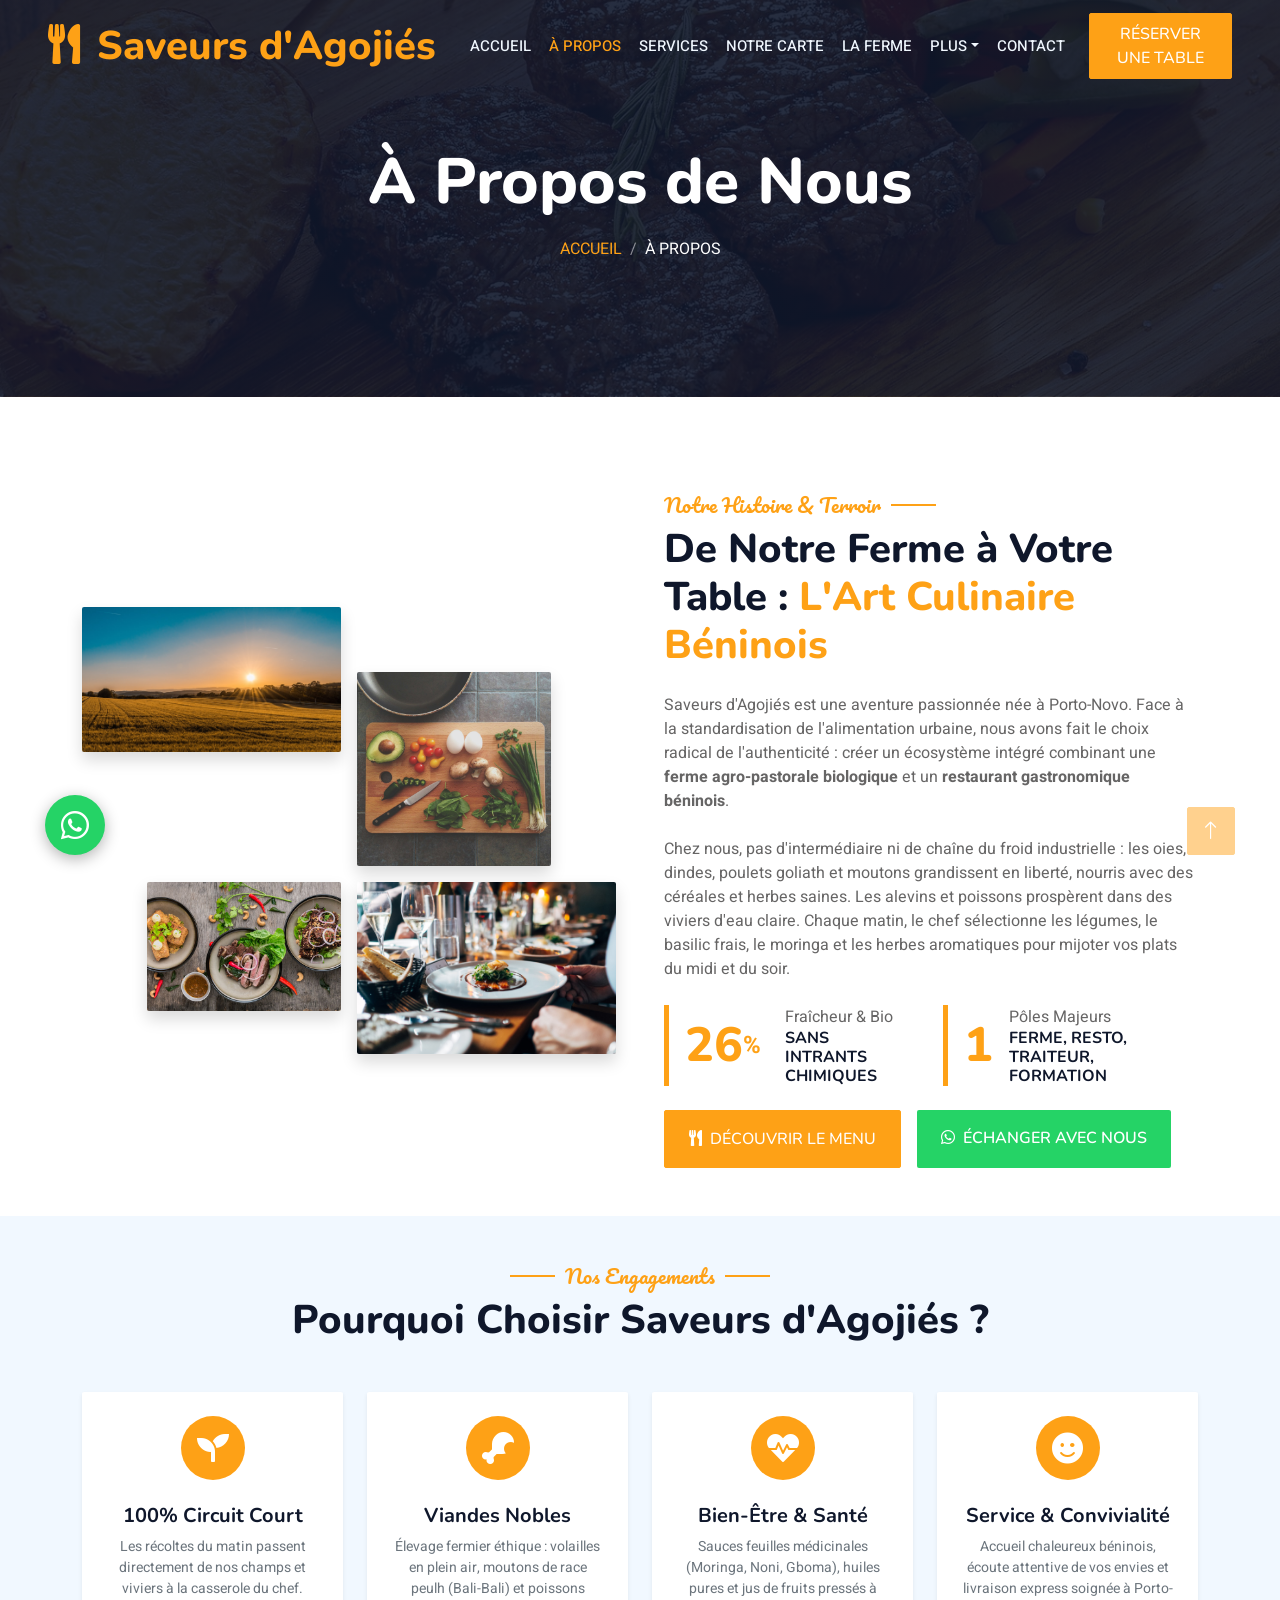
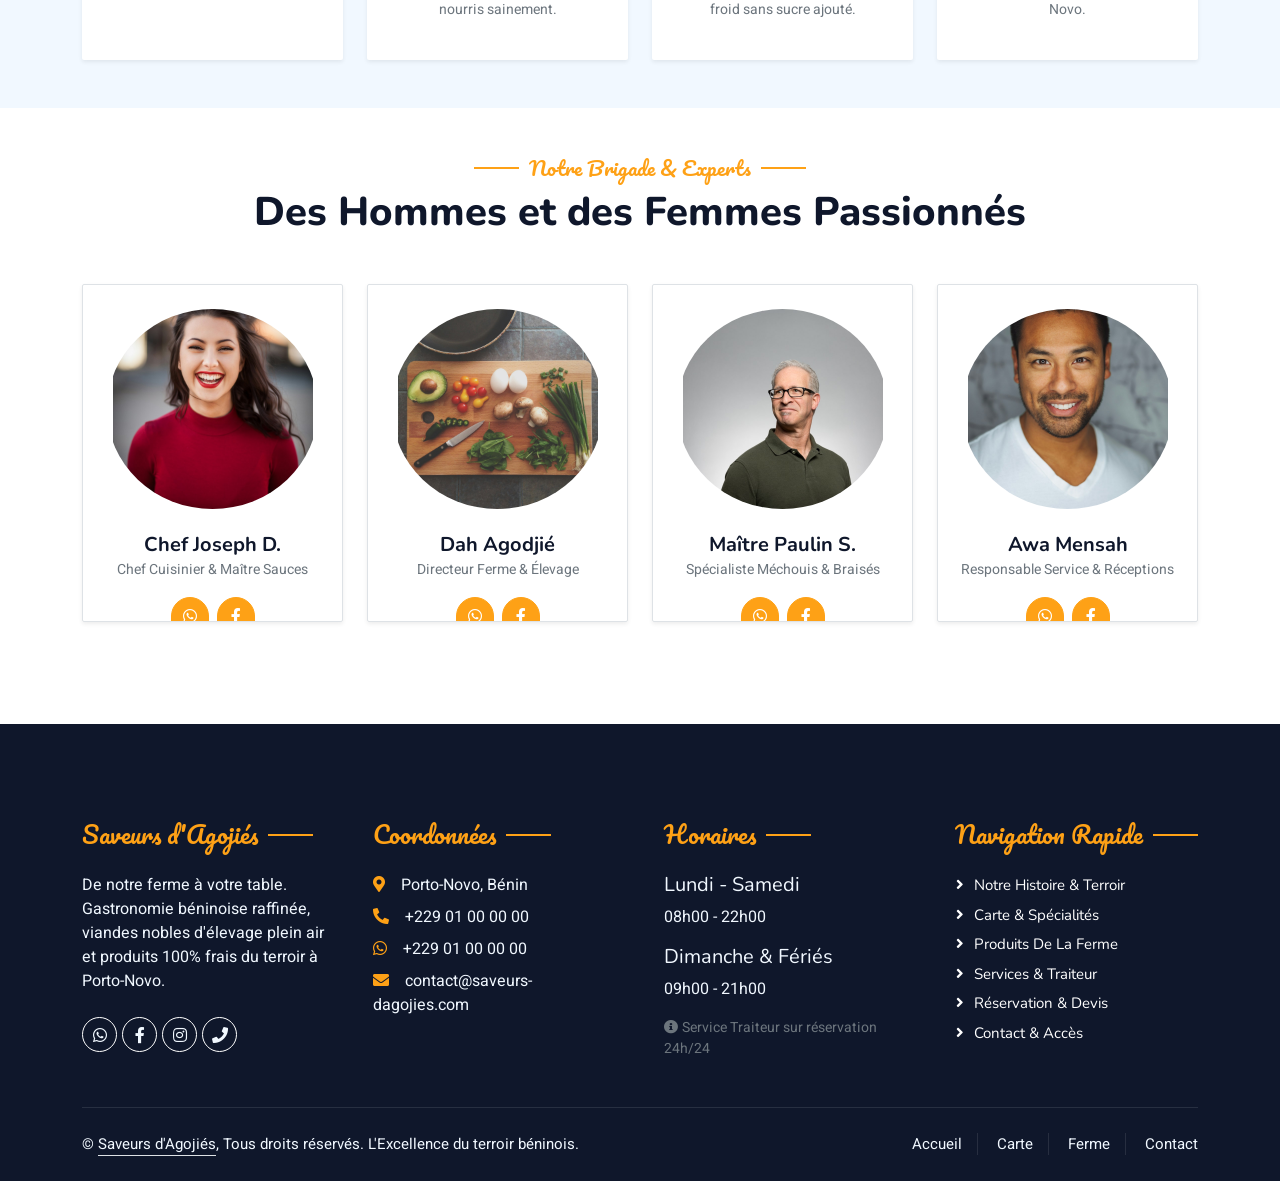
<file: about.html>
<!DOCTYPE html>
<html lang="fr">
<head>
    <meta charset="utf-8">
    <title>À Propos | Saveurs d'Agojiés | Saveurs d'Agojiés</title>
    <meta content="width=device-width, initial-scale=1.0" name="viewport">
    <meta content="Saveurs d'Agojiés, restaurant Porto-Novo, cuisine béninoise, traiteur, ferme bio, grillades, méchoui, produits frais, Amiwo, miel pur" name="keywords">
    <meta content='Découvrez l'histoire, la vision et les valeurs de Saveurs d'Agojiés : de la terre à votre table à Porto-Novo.' name="description">

    <!-- Favicon -->
    <link href="img/logo-opt.png" rel="icon" type="image/png">

    <!-- Google Web Fonts -->
    <link rel="preconnect" href="https://fonts.googleapis.com">
    <link rel="preconnect" href="https://fonts.gstatic.com" crossorigin>
    <link href="https://fonts.googleapis.com/css2?family=Heebo:wght@400;500;600;700&family=Nunito:wght@600;700;800;900&family=Pacifico&display=swap" rel="stylesheet">

    <!-- Icon Font Stylesheet -->
    <link href="https://cdnjs.cloudflare.com/ajax/libs/font-awesome/5.15.4/css/all.min.css" rel="stylesheet">
    <link href="https://cdn.jsdelivr.net/npm/bootstrap-icons@1.4.1/font/bootstrap-icons.css" rel="stylesheet">

    <!-- Libraries Stylesheet -->
    <link href="lib/animate/animate.min.css" rel="stylesheet">
    <link href="lib/owlcarousel/assets/owl.carousel.min.css" rel="stylesheet">
    <link href="lib/tempusdominus/css/tempusdominus-bootstrap-4.min.css" rel="stylesheet" />

    <!-- Customized Bootstrap Stylesheet -->
    <link href="css/bootstrap.min.css" rel="stylesheet">

    <!-- Template Stylesheet -->
    <link href="css/style.css" rel="stylesheet">
</head>
<body>
    <div class="container-fluid bg-white p-0">
        <!-- Spinner Start -->
        <div id="spinner" class="show bg-white position-fixed translate-middle w-100 vh-100 top-50 start-50 d-flex align-items-center justify-content-center">
            <div class="spinner-border text-primary" style="width: 3rem; height: 3rem;" role="status">
                <span class="sr-only">Chargement...</span>
            </div>
        </div>
        <!-- Spinner End -->

        <!-- Navbar Start -->
        <div class="container-fluid position-relative p-0">
            <nav class="navbar navbar-expand-lg navbar-dark bg-dark px-4 px-lg-5 py-3 py-lg-0">
                <a href="index.html" class="navbar-brand p-0">
                    <h1 class="text-primary m-0"><i class="fa fa-utensils me-3"></i>Saveurs d'Agojiés</h1>
                </a>
                <button class="navbar-toggler" type="button" data-bs-toggle="collapse" data-bs-target="#navbarCollapse">
                    <span class="fa fa-bars"></span>
                </button>
                <div class="collapse navbar-collapse" id="navbarCollapse">
                    <div class="navbar-nav ms-auto py-0 pe-4">
                        <a href="index.html" class="nav-item nav-link">Accueil</a>
                        <a href="about.html" class="nav-item nav-link active">À Propos</a>
                        <a href="service.html" class="nav-item nav-link">Services</a>
                        <a href="menu.html" class="nav-item nav-link">Notre Carte</a>
                        <a href="ferme.html" class="nav-item nav-link">La Ferme</a>
                        <div class="nav-item dropdown">
                            <a href="#" class="nav-link dropdown-toggle" data-bs-toggle="dropdown">Plus</a>
                            <div class="dropdown-menu m-0">
                                <a href="booking.html" class="dropdown-item">Réservation & Devis</a>
                                <a href="team.html" class="dropdown-item">Notre Équipe</a>
                                <a href="testimonial.html" class="dropdown-item">Témoignages</a>
                            </div>
                        </div>
                        <a href="contact.html" class="nav-item nav-link">Contact</a>
                    </div>
                    <a href="booking.html" class="btn btn-primary py-2 px-4">Réserver Une Table</a>
                </div>
            </nav>

            <div class="container-fluid py-5 bg-dark hero-header mb-5">
                <div class="container text-center my-5 pt-5 pb-4">
                    <h1 class="display-3 text-white mb-3 animated slideInDown">À Propos de Nous</h1>
                    <nav aria-label="breadcrumb">
                        <ol class="breadcrumb justify-content-center text-uppercase">
                            <li class="breadcrumb-item"><a href="index.html" class="text-primary">Accueil</a></li>
                            <li class="breadcrumb-item text-white active" aria-current="page">À Propos</li>
                        </ol>
                    </nav>
                </div>
            </div>
        </div>
        <!-- Navbar End -->

        <!-- About Start -->
        <div class="container-fluid py-5">
            <div class="container">
                <div class="row g-5 align-items-center">
                    <div class="col-lg-6">
                        <div class="row g-3">
                            <div class="col-6 text-start">
                                <img class="img-fluid rounded w-100 wow zoomIn shadow" data-wow-delay="0.1s" src="img/about-1.jpg" alt="Ferme agro-écologique">
                            </div>
                            <div class="col-6 text-start">
                                <img class="img-fluid rounded w-75 wow zoomIn shadow" data-wow-delay="0.3s" src="img/about-2.jpg" style="margin-top: 25%;" alt="Cuisine béninoise de terroir">
                            </div>
                            <div class="col-6 text-end">
                                <img class="img-fluid rounded w-75 wow zoomIn shadow" data-wow-delay="0.5s" src="img/about-3.jpg" alt="Plat traditionnel">
                            </div>
                            <div class="col-6 text-end">
                                <img class="img-fluid rounded w-100 wow zoomIn shadow" data-wow-delay="0.7s" src="img/about-4.jpg" alt="Accueil et convivialité">
                            </div>
                        </div>
                    </div>
                    <div class="col-lg-6">
                        <h5 class="section-title ff-secondary text-start text-primary fw-normal">Notre Histoire & Terroir</h5>
                        <h1 class="mb-4">De Notre Ferme à Votre Table : <span class="text-primary">L'Art Culinaire Béninois</span></h1>
                        <p class="mb-4">
                            Saveurs d'Agojiés est une aventure passionnée née à Porto-Novo. Face à la standardisation de l'alimentation urbaine, nous avons fait le choix radical de l'authenticité : créer un écosystème intégré combinant une <strong>ferme agro-pastorale biologique</strong> et un <strong>restaurant gastronomique béninois</strong>.
                        </p>
                        <p class="mb-4">
                            Chez nous, pas d'intermédiaire ni de chaîne du froid industrielle : les oies, dindes, poulets goliath et moutons grandissent en liberté, nourris avec des céréales et herbes saines. Les alevins et poissons prospèrent dans des viviers d'eau claire. Chaque matin, le chef sélectionne les légumes, le basilic frais, le moringa et les herbes aromatiques pour mijoter vos plats du midi et du soir.
                        </p>
                        <div class="row g-4 mb-4">
                            <div class="col-sm-6">
                                <div class="d-flex align-items-center border-start border-5 border-primary px-3">
                                    <h1 class="flex-shrink-0 display-5 text-primary mb-0" data-toggle="counter-up">100</h1>
                                    <span class="fs-4 text-primary fw-bold me-2">%</span>
                                    <div class="ps-3">
                                        <p class="mb-0">Fraîcheur & Bio</p>
                                        <h6 class="text-uppercase mb-0 fw-bold">Sans intrants chimiques</h6>
                                    </div>
                                </div>
                            </div>
                            <div class="col-sm-6">
                                <div class="d-flex align-items-center border-start border-5 border-primary px-3">
                                    <h1 class="flex-shrink-0 display-5 text-primary mb-0" data-toggle="counter-up">4</h1>
                                    <div class="ps-3">
                                        <p class="mb-0">Pôles Majeurs</p>
                                        <h6 class="text-uppercase mb-0 fw-bold">Ferme, Resto, Traiteur, Formation</h6>
                                    </div>
                                </div>
                            </div>
                        </div>
                        <div class="d-flex gap-3">
                            <a class="btn btn-primary py-3 px-4" href="menu.html"><i class="fa fa-utensils me-2"></i>Découvrir le Menu</a>
                            <a class="btn btn-whatsapp py-3 px-4" href="https://wa.me/22901000000" target="_blank"><i class="fab fa-whatsapp me-2"></i>Échanger avec Nous</a>
                        </div>
                    </div>
                </div>
            </div>
        </div>
        <!-- About End -->

        <!-- Values Section -->
        <div class="container-fluid py-5 bg-light">
            <div class="container">
                <div class="text-center wow fadeInUp" data-wow-delay="0.1s">
                    <h5 class="section-title ff-secondary text-center text-primary fw-normal">Nos Engagements</h5>
                    <h1 class="mb-5">Pourquoi Choisir Saveurs d'Agojiés ?</h1>
                </div>
                <div class="row g-4 text-center">
                    <div class="col-lg-3 col-md-6 wow fadeInUp" data-wow-delay="0.1s">
                        <div class="bg-white rounded p-4 shadow-sm h-100">
                            <div class="btn-square bg-primary text-white rounded-circle mx-auto mb-4" style="width: 64px; height: 64px;">
                                <i class="fa fa-seedling fa-2x"></i>
                            </div>
                            <h5 class="fw-bold">100% Circuit Court</h5>
                            <p class="text-muted small">Les récoltes du matin passent directement de nos champs et viviers à la casserole du chef.</p>
                        </div>
                    </div>
                    <div class="col-lg-3 col-md-6 wow fadeInUp" data-wow-delay="0.3s">
                        <div class="bg-white rounded p-4 shadow-sm h-100">
                            <div class="btn-square bg-primary text-white rounded-circle mx-auto mb-4" style="width: 64px; height: 64px;">
                                <i class="fa fa-drumstick-bite fa-2x"></i>
                            </div>
                            <h5 class="fw-bold">Viandes Nobles</h5>
                            <p class="text-muted small">Élevage fermier éthique : volailles en plein air, moutons de race peulh (Bali-Bali) et poissons nourris sainement.</p>
                        </div>
                    </div>
                    <div class="col-lg-3 col-md-6 wow fadeInUp" data-wow-delay="0.5s">
                        <div class="bg-white rounded p-4 shadow-sm h-100">
                            <div class="btn-square bg-primary text-white rounded-circle mx-auto mb-4" style="width: 64px; height: 64px;">
                                <i class="fa fa-heartbeat fa-2x"></i>
                            </div>
                            <h5 class="fw-bold">Bien-Être & Santé</h5>
                            <p class="text-muted small">Sauces feuilles médicinales (Moringa, Noni, Gboma), huiles pures et jus de fruits pressés à froid sans sucre ajouté.</p>
                        </div>
                    </div>
                    <div class="col-lg-3 col-md-6 wow fadeInUp" data-wow-delay="0.7s">
                        <div class="bg-white rounded p-4 shadow-sm h-100">
                            <div class="btn-square bg-primary text-white rounded-circle mx-auto mb-4" style="width: 64px; height: 64px;">
                                <i class="fa fa-smile fa-2x"></i>
                            </div>
                            <h5 class="fw-bold">Service & Convivialité</h5>
                            <p class="text-muted small">Accueil chaleureux béninois, écoute attentive de vos envies et livraison express soignée à Porto-Novo.</p>
                        </div>
                    </div>
                </div>
            </div>
        </div>
        <!-- Values End -->

        <!-- Team Start -->
        <div class="container-fluid pt-5 pb-3">
            <div class="container">
                <div class="text-center wow fadeInUp" data-wow-delay="0.1s">
                    <h5 class="section-title ff-secondary text-center text-primary fw-normal">Notre Brigade & Experts</h5>
                    <h1 class="mb-5">Des Hommes et des Femmes Passionnés</h1>
                </div>
                <div class="row g-4">
                    <div class="col-lg-3 col-md-6 wow fadeInUp" data-wow-delay="0.1s">
                        <div class="team-item text-center rounded overflow-hidden shadow-sm border">
                            <div class="rounded-circle overflow-hidden m-4">
                                <img class="img-fluid" src="img/team-1.jpg" alt="Chef Cuisinier" style="width: 200px; height: 200px; object-fit: cover;">
                            </div>
                            <h5 class="mb-0 fw-bold">Chef Joseph D.</h5>
                            <small class="text-muted">Chef Cuisinier & Maître Sauces</small>
                            <div class="d-flex justify-content-center mt-3 mb-4">
                                <a class="btn btn-square btn-primary mx-1" href="https://wa.me/22901000000" target="_blank"><i class="fab fa-whatsapp"></i></a>
                                <a class="btn btn-square btn-primary mx-1" href="#"><i class="fab fa-facebook-f"></i></a>
                            </div>
                        </div>
                    </div>
                    <div class="col-lg-3 col-md-6 wow fadeInUp" data-wow-delay="0.3s">
                        <div class="team-item text-center rounded overflow-hidden shadow-sm border">
                            <div class="rounded-circle overflow-hidden m-4">
                                <img class="img-fluid" src="img/team-2.jpg" alt="Responsable Élevage" style="width: 200px; height: 200px; object-fit: cover;">
                            </div>
                            <h5 class="mb-0 fw-bold">Dah Agodjié</h5>
                            <small class="text-muted">Directeur Ferme & Élevage</small>
                            <div class="d-flex justify-content-center mt-3 mb-4">
                                <a class="btn btn-square btn-primary mx-1" href="https://wa.me/22901000000" target="_blank"><i class="fab fa-whatsapp"></i></a>
                                <a class="btn btn-square btn-primary mx-1" href="#"><i class="fab fa-facebook-f"></i></a>
                            </div>
                        </div>
                    </div>
                    <div class="col-lg-3 col-md-6 wow fadeInUp" data-wow-delay="0.5s">
                        <div class="team-item text-center rounded overflow-hidden shadow-sm border">
                            <div class="rounded-circle overflow-hidden m-4">
                                <img class="img-fluid" src="img/team-3.jpg" alt="Maître Rôtisseur" style="width: 200px; height: 200px; object-fit: cover;">
                            </div>
                            <h5 class="mb-0 fw-bold">Maître Paulin S.</h5>
                            <small class="text-muted">Spécialiste Méchouis & Braisés</small>
                            <div class="d-flex justify-content-center mt-3 mb-4">
                                <a class="btn btn-square btn-primary mx-1" href="https://wa.me/22901000000" target="_blank"><i class="fab fa-whatsapp"></i></a>
                                <a class="btn btn-square btn-primary mx-1" href="#"><i class="fab fa-facebook-f"></i></a>
                            </div>
                        </div>
                    </div>
                    <div class="col-lg-3 col-md-6 wow fadeInUp" data-wow-delay="0.7s">
                        <div class="team-item text-center rounded overflow-hidden shadow-sm border">
                            <div class="rounded-circle overflow-hidden m-4">
                                <img class="img-fluid" src="img/team-4.jpg" alt="Responsable Traiteur" style="width: 200px; height: 200px; object-fit: cover;">
                            </div>
                            <h5 class="mb-0 fw-bold">Awa Mensah</h5>
                            <small class="text-muted">Responsable Service & Réceptions</small>
                            <div class="d-flex justify-content-center mt-3 mb-4">
                                <a class="btn btn-square btn-primary mx-1" href="https://wa.me/22901000000" target="_blank"><i class="fab fa-whatsapp"></i></a>
                                <a class="btn btn-square btn-primary mx-1" href="#"><i class="fab fa-facebook-f"></i></a>
                            </div>
                        </div>
                    </div>
                </div>
            </div>
        </div>
        <!-- Team End -->
    
        <!-- Footer Start -->
        <div class="container-fluid bg-dark text-light footer pt-5 mt-5 wow fadeIn" data-wow-delay="0.1s">
            <div class="container py-5">
                <div class="row g-5">
                    <div class="col-lg-3 col-md-6">
                        <h4 class="section-title ff-secondary text-start text-primary fw-normal mb-4">Saveurs d'Agojiés</h4>
                        <p class="mb-3">De notre ferme à votre table. Gastronomie béninoise raffinée, viandes nobles d'élevage plein air et produits 100% frais du terroir à Porto-Novo.</p>
                        <div class="d-flex pt-2">
                            <a class="btn btn-outline-light btn-social" href="https://wa.me/22901000000" target="_blank"><i class="fab fa-whatsapp"></i></a>
                            <a class="btn btn-outline-light btn-social" href="https://facebook.com" target="_blank"><i class="fab fa-facebook-f"></i></a>
                            <a class="btn btn-outline-light btn-social" href="https://instagram.com" target="_blank"><i class="fab fa-instagram"></i></a>
                            <a class="btn btn-outline-light btn-social" href="tel:+22901000000"><i class="fa fa-phone"></i></a>
                        </div>
                    </div>
                    <div class="col-lg-3 col-md-6">
                        <h4 class="section-title ff-secondary text-start text-primary fw-normal mb-4">Coordonnées</h4>
                        <p class="mb-2"><i class="fa fa-map-marker-alt me-3 text-primary"></i>Porto-Novo, Bénin</p>
                        <p class="mb-2"><i class="fa fa-phone-alt me-3 text-primary"></i>+229 01 00 00 00</p>
                        <p class="mb-2"><i class="fab fa-whatsapp me-3 text-primary"></i>+229 01 00 00 00</p>
                        <p class="mb-2"><i class="fa fa-envelope me-3 text-primary"></i>contact@saveurs-dagojies.com</p>
                    </div>
                    <div class="col-lg-3 col-md-6">
                        <h4 class="section-title ff-secondary text-start text-primary fw-normal mb-4">Horaires</h4>
                        <h5 class="text-light fw-normal">Lundi - Samedi</h5>
                        <p>08h00 - 22h00</p>
                        <h5 class="text-light fw-normal">Dimanche & Fériés</h5>
                        <p>09h00 - 21h00</p>
                        <p class="small text-muted mb-0"><i class="fa fa-info-circle me-1"></i>Service Traiteur sur réservation 24h/24</p>
                    </div>
                    <div class="col-lg-3 col-md-6">
                        <h4 class="section-title ff-secondary text-start text-primary fw-normal mb-4">Navigation Rapide</h4>
                        <a class="btn btn-link" href="about.html">Notre Histoire & Terroir</a>
                        <a class="btn btn-link" href="menu.html">Carte & Spécialités</a>
                        <a class="btn btn-link" href="ferme.html">Produits de la Ferme</a>
                        <a class="btn btn-link" href="service.html">Services & Traiteur</a>
                        <a class="btn btn-link" href="booking.html">Réservation & Devis</a>
                        <a class="btn btn-link" href="contact.html">Contact & Accès</a>
                    </div>
                </div>
            </div>
            <div class="container">
                <div class="copyright">
                    <div class="row">
                        <div class="col-md-6 text-center text-md-start mb-3 mb-md-0">
                            &copy; <a class="border-bottom" href="index.html">Saveurs d'Agojiés</a>, Tous droits réservés. L'Excellence du terroir béninois.
                        </div>
                        <div class="col-md-6 text-center text-md-end">
                            <div class="footer-menu">
                                <a href="index.html">Accueil</a>
                                <a href="menu.html">Carte</a>
                                <a href="ferme.html">Ferme</a>
                                <a href="contact.html">Contact</a>
                            </div>
                        </div>
                    </div>
                </div>
            </div>
        </div>
        <!-- Footer End -->

        <!-- Floating WhatsApp Button -->
        <a href="https://wa.me/22901000000?text=Bonjour%20Saveurs%20d%27Agoji%C3%A9%2C%20je%20souhaite%20passer%20une%20commande." target="_blank" class="floating-whatsapp" title="Commander via WhatsApp">
            <i class="fab fa-whatsapp"></i>
        </a>

        <!-- Back to Top -->
        <a href="#" class="btn btn-lg btn-primary btn-lg-square back-to-top"><i class="bi bi-arrow-up"></i></a>
    </div>

    <!-- JavaScript Libraries -->
    <script src="https://code.jquery.com/jquery-3.4.1.min.js"></script>
    <script src="https://cdn.jsdelivr.net/npm/bootstrap@5.0.0/dist/js/bootstrap.bundle.min.js"></script>
    <script src="lib/wow/wow.min.js"></script>
    <script src="lib/easing/easing.min.js"></script>
    <script src="lib/waypoints/waypoints.min.js"></script>
    <script src="lib/counterup/counterup.min.js"></script>
    <script src="lib/owlcarousel/owl.carousel.min.js"></script>
    <script src="lib/tempusdominus/js/moment.min.js"></script>
    <script src="lib/tempusdominus/js/moment-timezone.min.js"></script>
    <script src="lib/tempusdominus/js/tempusdominus-bootstrap-4.min.js"></script>

    <!-- Template Javascript -->
    <script src="js/main.js"></script>
</body>
</html>
</file>
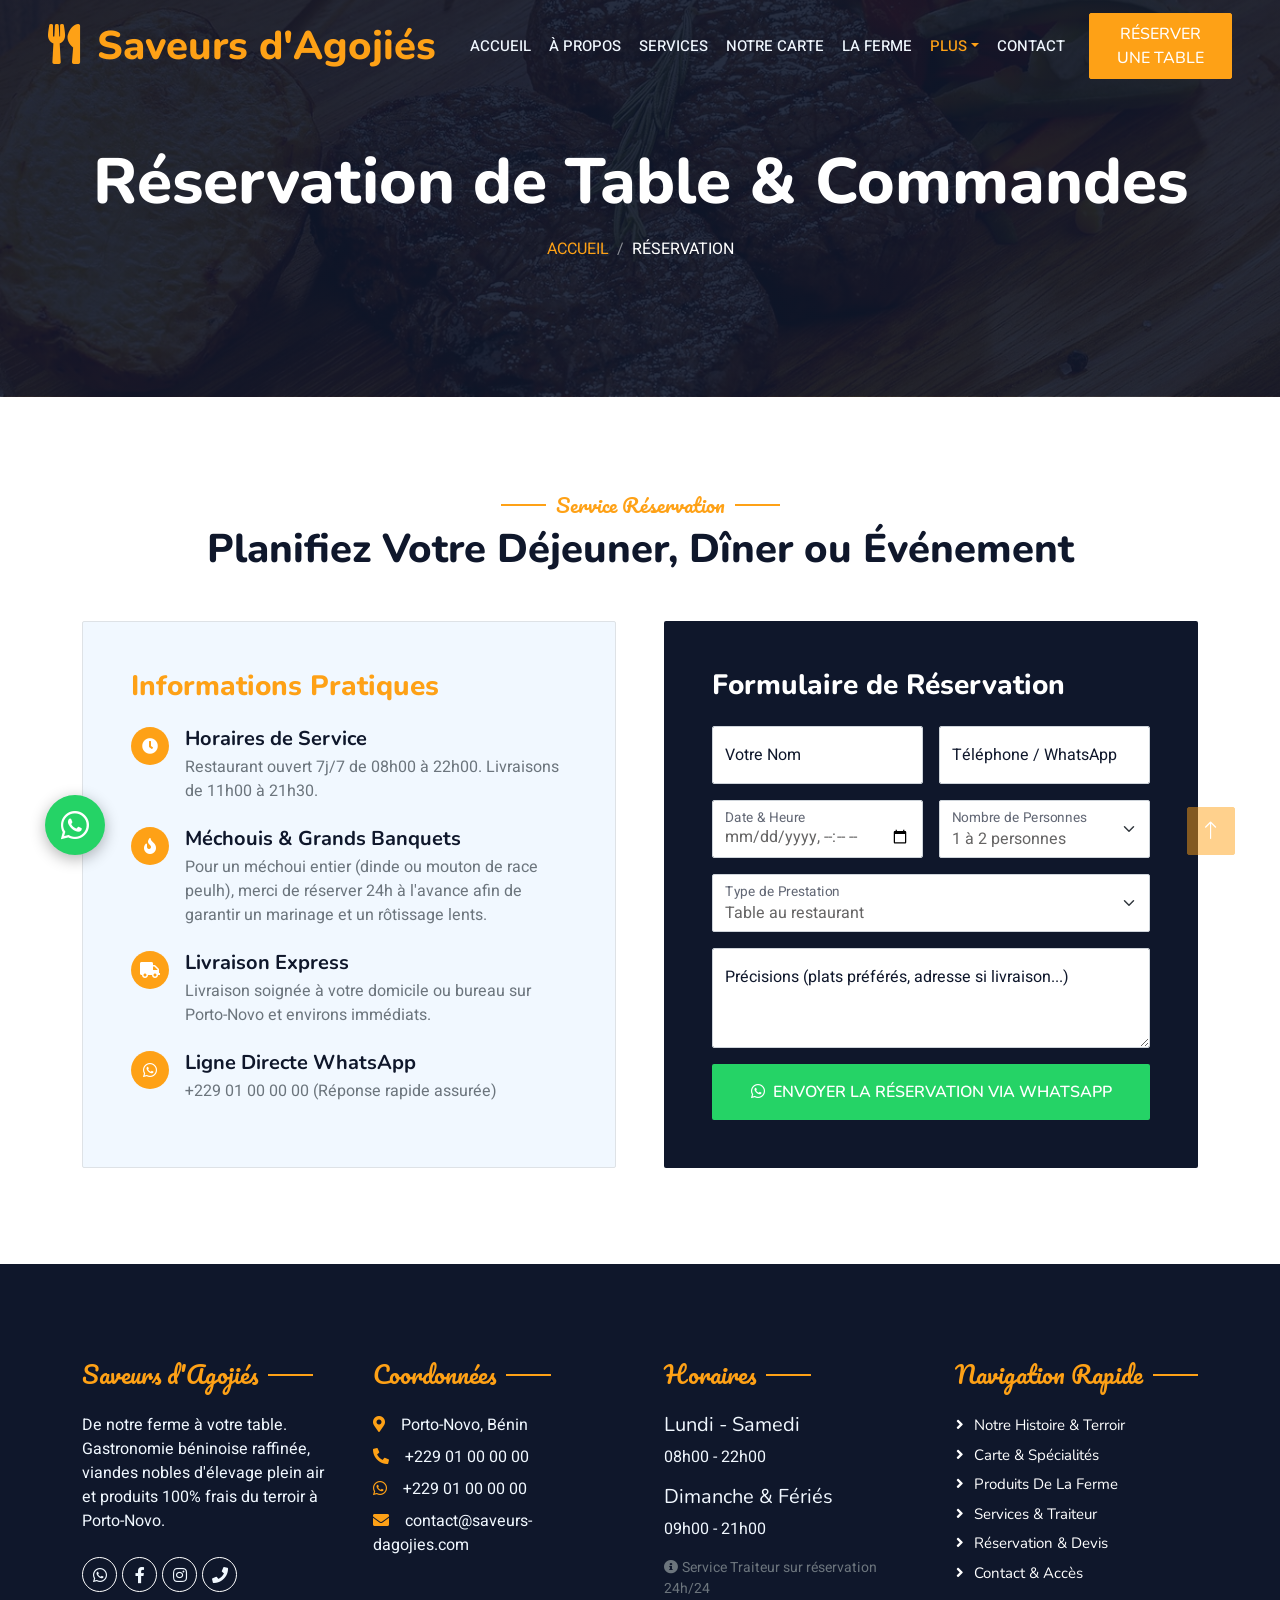
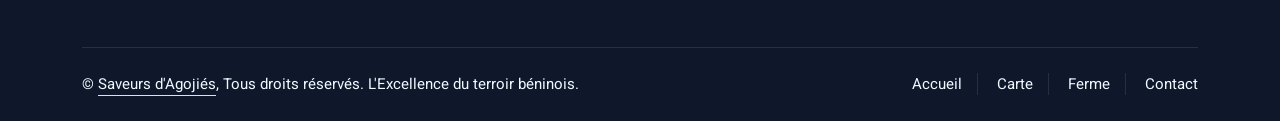
<file: booking.html>
<!DOCTYPE html>
<html lang="fr">
<head>
    <meta charset="utf-8">
    <title>Réservation & Devis | Saveurs d'Agojiés | Saveurs d'Agojiés</title>
    <meta content="width=device-width, initial-scale=1.0" name="viewport">
    <meta content="Saveurs d'Agojiés, restaurant Porto-Novo, cuisine béninoise, traiteur, ferme bio, grillades, méchoui, produits frais, Amiwo, miel pur" name="keywords">
    <meta content='Réservez votre table, commandez un méchoui d'exception ou demandez un devis traiteur à Porto-Novo.' name="description">

    <!-- Favicon -->
    <link href="img/logo-opt.png" rel="icon" type="image/png">

    <!-- Google Web Fonts -->
    <link rel="preconnect" href="https://fonts.googleapis.com">
    <link rel="preconnect" href="https://fonts.gstatic.com" crossorigin>
    <link href="https://fonts.googleapis.com/css2?family=Heebo:wght@400;500;600;700&family=Nunito:wght@600;700;800;900&family=Pacifico&display=swap" rel="stylesheet">

    <!-- Icon Font Stylesheet -->
    <link href="https://cdnjs.cloudflare.com/ajax/libs/font-awesome/5.15.4/css/all.min.css" rel="stylesheet">
    <link href="https://cdn.jsdelivr.net/npm/bootstrap-icons@1.4.1/font/bootstrap-icons.css" rel="stylesheet">

    <!-- Libraries Stylesheet -->
    <link href="lib/animate/animate.min.css" rel="stylesheet">
    <link href="lib/owlcarousel/assets/owl.carousel.min.css" rel="stylesheet">
    <link href="lib/tempusdominus/css/tempusdominus-bootstrap-4.min.css" rel="stylesheet" />

    <!-- Customized Bootstrap Stylesheet -->
    <link href="css/bootstrap.min.css" rel="stylesheet">

    <!-- Template Stylesheet -->
    <link href="css/style.css" rel="stylesheet">
</head>
<body>
    <div class="container-fluid bg-white p-0">
        <!-- Spinner Start -->
        <div id="spinner" class="show bg-white position-fixed translate-middle w-100 vh-100 top-50 start-50 d-flex align-items-center justify-content-center">
            <div class="spinner-border text-primary" style="width: 3rem; height: 3rem;" role="status">
                <span class="sr-only">Chargement...</span>
            </div>
        </div>
        <!-- Spinner End -->

        <!-- Navbar Start -->
        <div class="container-fluid position-relative p-0">
            <nav class="navbar navbar-expand-lg navbar-dark bg-dark px-4 px-lg-5 py-3 py-lg-0">
                <a href="index.html" class="navbar-brand p-0">
                    <h1 class="text-primary m-0"><i class="fa fa-utensils me-3"></i>Saveurs d'Agojiés</h1>
                </a>
                <button class="navbar-toggler" type="button" data-bs-toggle="collapse" data-bs-target="#navbarCollapse">
                    <span class="fa fa-bars"></span>
                </button>
                <div class="collapse navbar-collapse" id="navbarCollapse">
                    <div class="navbar-nav ms-auto py-0 pe-4">
                        <a href="index.html" class="nav-item nav-link">Accueil</a>
                        <a href="about.html" class="nav-item nav-link">À Propos</a>
                        <a href="service.html" class="nav-item nav-link">Services</a>
                        <a href="menu.html" class="nav-item nav-link">Notre Carte</a>
                        <a href="ferme.html" class="nav-item nav-link">La Ferme</a>
                        <div class="nav-item dropdown">
                            <a href="#" class="nav-link dropdown-toggle active" data-bs-toggle="dropdown">Plus</a>
                            <div class="dropdown-menu m-0">
                                <a href="booking.html" class="dropdown-item active">Réservation & Devis</a>
                                <a href="team.html" class="dropdown-item">Notre Équipe</a>
                                <a href="testimonial.html" class="dropdown-item">Témoignages</a>
                            </div>
                        </div>
                        <a href="contact.html" class="nav-item nav-link">Contact</a>
                    </div>
                    <a href="booking.html" class="btn btn-primary py-2 px-4">Réserver Une Table</a>
                </div>
            </nav>

            <div class="container-fluid py-5 bg-dark hero-header mb-5">
                <div class="container text-center my-5 pt-5 pb-4">
                    <h1 class="display-3 text-white mb-3 animated slideInDown">Réservation de Table & Commandes</h1>
                    <nav aria-label="breadcrumb">
                        <ol class="breadcrumb justify-content-center text-uppercase">
                            <li class="breadcrumb-item"><a href="index.html" class="text-primary">Accueil</a></li>
                            <li class="breadcrumb-item text-white active" aria-current="page">Réservation</li>
                        </ol>
                    </nav>
                </div>
            </div>
        </div>
        <!-- Navbar End -->

        <!-- Booking Start -->
        <div class="container-fluid py-5">
            <div class="container">
                <div class="text-center wow fadeInUp" data-wow-delay="0.1s">
                    <h5 class="section-title ff-secondary text-center text-primary fw-normal">Service Réservation</h5>
                    <h1 class="mb-5">Planifiez Votre Déjeuner, Dîner ou Événement</h1>
                </div>

                <div class="row g-5">
                    <div class="col-lg-6 wow fadeInUp" data-wow-delay="0.1s">
                        <div class="bg-light rounded p-5 h-100 border">
                            <h3 class="mb-4 text-primary">Informations Pratiques</h3>
                            <div class="d-flex mb-4">
                                <div class="btn-square bg-primary text-white rounded-circle flex-shrink-0 me-3">
                                    <i class="fa fa-clock"></i>
                                </div>
                                <div>
                                    <h5 class="fw-bold mb-1">Horaires de Service</h5>
                                    <p class="text-muted mb-0">Restaurant ouvert 7j/7 de 08h00 à 22h00. Livraisons de 11h00 à 21h30.</p>
                                </div>
                            </div>
                            <div class="d-flex mb-4">
                                <div class="btn-square bg-primary text-white rounded-circle flex-shrink-0 me-3">
                                    <i class="fa fa-fire"></i>
                                </div>
                                <div>
                                    <h5 class="fw-bold mb-1">Méchouis & Grands Banquets</h5>
                                    <p class="text-muted mb-0">Pour un méchoui entier (dinde ou mouton de race peulh), merci de réserver 24h à l'avance afin de garantir un marinage et un rôtissage lents.</p>
                                </div>
                            </div>
                            <div class="d-flex mb-4">
                                <div class="btn-square bg-primary text-white rounded-circle flex-shrink-0 me-3">
                                    <i class="fa fa-truck"></i>
                                </div>
                                <div>
                                    <h5 class="fw-bold mb-1">Livraison Express</h5>
                                    <p class="text-muted mb-0">Livraison soignée à votre domicile ou bureau sur Porto-Novo et environs immédiats.</p>
                                </div>
                            </div>
                            <div class="d-flex">
                                <div class="btn-square bg-primary text-white rounded-circle flex-shrink-0 me-3">
                                    <i class="fab fa-whatsapp"></i>
                                </div>
                                <div>
                                    <h5 class="fw-bold mb-1">Ligne Directe WhatsApp</h5>
                                    <p class="text-muted mb-0">+229 01 00 00 00 (Réponse rapide assurée)</p>
                                </div>
                            </div>
                        </div>
                    </div>

                    <div class="col-lg-6 wow fadeInUp" data-wow-delay="0.3s">
                        <div class="bg-dark text-white rounded p-5">
                            <h3 class="text-white mb-4">Formulaire de Réservation</h3>
                            <form onsubmit="event.preventDefault(); submitBook();">
                                <div class="row g-3">
                                    <div class="col-md-6">
                                        <div class="form-floating">
                                            <input type="text" class="form-control" id="bkName" placeholder="Votre Nom" required>
                                            <label for="bkName" class="text-dark">Votre Nom</label>
                                        </div>
                                    </div>
                                    <div class="col-md-6">
                                        <div class="form-floating">
                                            <input type="tel" class="form-control" id="bkPhone" placeholder="Téléphone / WhatsApp" required>
                                            <label for="bkPhone" class="text-dark">Téléphone / WhatsApp</label>
                                        </div>
                                    </div>
                                    <div class="col-md-6">
                                        <div class="form-floating">
                                            <input type="datetime-local" class="form-control" id="bkDatetime" required>
                                            <label for="bkDatetime" class="text-dark">Date & Heure</label>
                                        </div>
                                    </div>
                                    <div class="col-md-6">
                                        <div class="form-floating">
                                            <select class="form-select" id="bkGuests">
                                                <option value="1 à 2 personnes">1 à 2 personnes</option>
                                                <option value="3 à 5 personnes">3 à 5 personnes</option>
                                                <option value="6 à 10 personnes">6 à 10 personnes</option>
                                                <option value="Événement (+10 personnes)">Événement (+10 personnes)</option>
                                            </select>
                                            <label for="bkGuests" class="text-dark">Nombre de Personnes</label>
                                        </div>
                                    </div>
                                    <div class="col-12">
                                        <div class="form-floating">
                                            <select class="form-select" id="bkService">
                                                <option value="Table Restaurant">Table au restaurant</option>
                                                <option value="Commande Méchoui Entier">Commande Méchoui Entier (Dinde/Mouton)</option>
                                                <option value="Livraison Express Déjeuner/Dîner">Livraison repas au bureau/domicile</option>
                                                <option value="Service Traiteur Événement">Prestation Traiteur (Mariage, Fête...)</option>
                                            </select>
                                            <label for="bkService" class="text-dark">Type de Prestation</label>
                                        </div>
                                    </div>
                                    <div class="col-12">
                                        <div class="form-floating">
                                            <textarea class="form-control" placeholder="Demande particulière" id="bkMessage" style="height: 100px"></textarea>
                                            <label for="bkMessage" class="text-dark">Précisions (plats préférés, adresse si livraison...)</label>
                                        </div>
                                    </div>
                                    <div class="col-12">
                                        <button class="btn btn-whatsapp w-100 py-3 fs-6" type="submit">
                                            <i class="fab fa-whatsapp me-2"></i>Envoyer la Réservation via WhatsApp
                                        </button>
                                    </div>
                                </div>
                            </form>
                        </div>
                    </div>
                </div>
            </div>
        </div>

        <script>
        function submitBook() {
            var n = document.getElementById('bkName').value;
            var p = document.getElementById('bkPhone').value;
            var d = document.getElementById('bkDatetime').value;
            var g = document.getElementById('bkGuests').value;
            var s = document.getElementById('bkService').value;
            var m = document.getElementById('bkMessage').value;
            var txt = "*Réservation Saveurs d'Agojiés*%0A%0A" +
                      "👤 *Nom :* " + encodeURIComponent(n) + "%0A" +
                      "📞 *Tél :* " + encodeURIComponent(p) + "%0A" +
                      "📅 *Date :* " + encodeURIComponent(d) + "%0A" +
                      "👥 *Personnes :* " + encodeURIComponent(g) + "%0A" +
                      "🍽️ *Prestation :* " + encodeURIComponent(s) + "%0A" +
                      (m ? "📝 *Notes :* " + encodeURIComponent(m) + "%0A" : "");
            window.open("https://wa.me/22901000000?text=" + txt, "_blank");
        }
        </script>
        <!-- Booking End -->
    
        <!-- Footer Start -->
        <div class="container-fluid bg-dark text-light footer pt-5 mt-5 wow fadeIn" data-wow-delay="0.1s">
            <div class="container py-5">
                <div class="row g-5">
                    <div class="col-lg-3 col-md-6">
                        <h4 class="section-title ff-secondary text-start text-primary fw-normal mb-4">Saveurs d'Agojiés</h4>
                        <p class="mb-3">De notre ferme à votre table. Gastronomie béninoise raffinée, viandes nobles d'élevage plein air et produits 100% frais du terroir à Porto-Novo.</p>
                        <div class="d-flex pt-2">
                            <a class="btn btn-outline-light btn-social" href="https://wa.me/22901000000" target="_blank"><i class="fab fa-whatsapp"></i></a>
                            <a class="btn btn-outline-light btn-social" href="https://facebook.com" target="_blank"><i class="fab fa-facebook-f"></i></a>
                            <a class="btn btn-outline-light btn-social" href="https://instagram.com" target="_blank"><i class="fab fa-instagram"></i></a>
                            <a class="btn btn-outline-light btn-social" href="tel:+22901000000"><i class="fa fa-phone"></i></a>
                        </div>
                    </div>
                    <div class="col-lg-3 col-md-6">
                        <h4 class="section-title ff-secondary text-start text-primary fw-normal mb-4">Coordonnées</h4>
                        <p class="mb-2"><i class="fa fa-map-marker-alt me-3 text-primary"></i>Porto-Novo, Bénin</p>
                        <p class="mb-2"><i class="fa fa-phone-alt me-3 text-primary"></i>+229 01 00 00 00</p>
                        <p class="mb-2"><i class="fab fa-whatsapp me-3 text-primary"></i>+229 01 00 00 00</p>
                        <p class="mb-2"><i class="fa fa-envelope me-3 text-primary"></i>contact@saveurs-dagojies.com</p>
                    </div>
                    <div class="col-lg-3 col-md-6">
                        <h4 class="section-title ff-secondary text-start text-primary fw-normal mb-4">Horaires</h4>
                        <h5 class="text-light fw-normal">Lundi - Samedi</h5>
                        <p>08h00 - 22h00</p>
                        <h5 class="text-light fw-normal">Dimanche & Fériés</h5>
                        <p>09h00 - 21h00</p>
                        <p class="small text-muted mb-0"><i class="fa fa-info-circle me-1"></i>Service Traiteur sur réservation 24h/24</p>
                    </div>
                    <div class="col-lg-3 col-md-6">
                        <h4 class="section-title ff-secondary text-start text-primary fw-normal mb-4">Navigation Rapide</h4>
                        <a class="btn btn-link" href="about.html">Notre Histoire & Terroir</a>
                        <a class="btn btn-link" href="menu.html">Carte & Spécialités</a>
                        <a class="btn btn-link" href="ferme.html">Produits de la Ferme</a>
                        <a class="btn btn-link" href="service.html">Services & Traiteur</a>
                        <a class="btn btn-link" href="booking.html">Réservation & Devis</a>
                        <a class="btn btn-link" href="contact.html">Contact & Accès</a>
                    </div>
                </div>
            </div>
            <div class="container">
                <div class="copyright">
                    <div class="row">
                        <div class="col-md-6 text-center text-md-start mb-3 mb-md-0">
                            &copy; <a class="border-bottom" href="index.html">Saveurs d'Agojiés</a>, Tous droits réservés. L'Excellence du terroir béninois.
                        </div>
                        <div class="col-md-6 text-center text-md-end">
                            <div class="footer-menu">
                                <a href="index.html">Accueil</a>
                                <a href="menu.html">Carte</a>
                                <a href="ferme.html">Ferme</a>
                                <a href="contact.html">Contact</a>
                            </div>
                        </div>
                    </div>
                </div>
            </div>
        </div>
        <!-- Footer End -->

        <!-- Floating WhatsApp Button -->
        <a href="https://wa.me/22901000000?text=Bonjour%20Saveurs%20d%27Agoji%C3%A9%2C%20je%20souhaite%20passer%20une%20commande." target="_blank" class="floating-whatsapp" title="Commander via WhatsApp">
            <i class="fab fa-whatsapp"></i>
        </a>

        <!-- Back to Top -->
        <a href="#" class="btn btn-lg btn-primary btn-lg-square back-to-top"><i class="bi bi-arrow-up"></i></a>
    </div>

    <!-- JavaScript Libraries -->
    <script src="https://code.jquery.com/jquery-3.4.1.min.js"></script>
    <script src="https://cdn.jsdelivr.net/npm/bootstrap@5.0.0/dist/js/bootstrap.bundle.min.js"></script>
    <script src="lib/wow/wow.min.js"></script>
    <script src="lib/easing/easing.min.js"></script>
    <script src="lib/waypoints/waypoints.min.js"></script>
    <script src="lib/counterup/counterup.min.js"></script>
    <script src="lib/owlcarousel/owl.carousel.min.js"></script>
    <script src="lib/tempusdominus/js/moment.min.js"></script>
    <script src="lib/tempusdominus/js/moment-timezone.min.js"></script>
    <script src="lib/tempusdominus/js/tempusdominus-bootstrap-4.min.js"></script>

    <!-- Template Javascript -->
    <script src="js/main.js"></script>
</body>
</html>
</file>
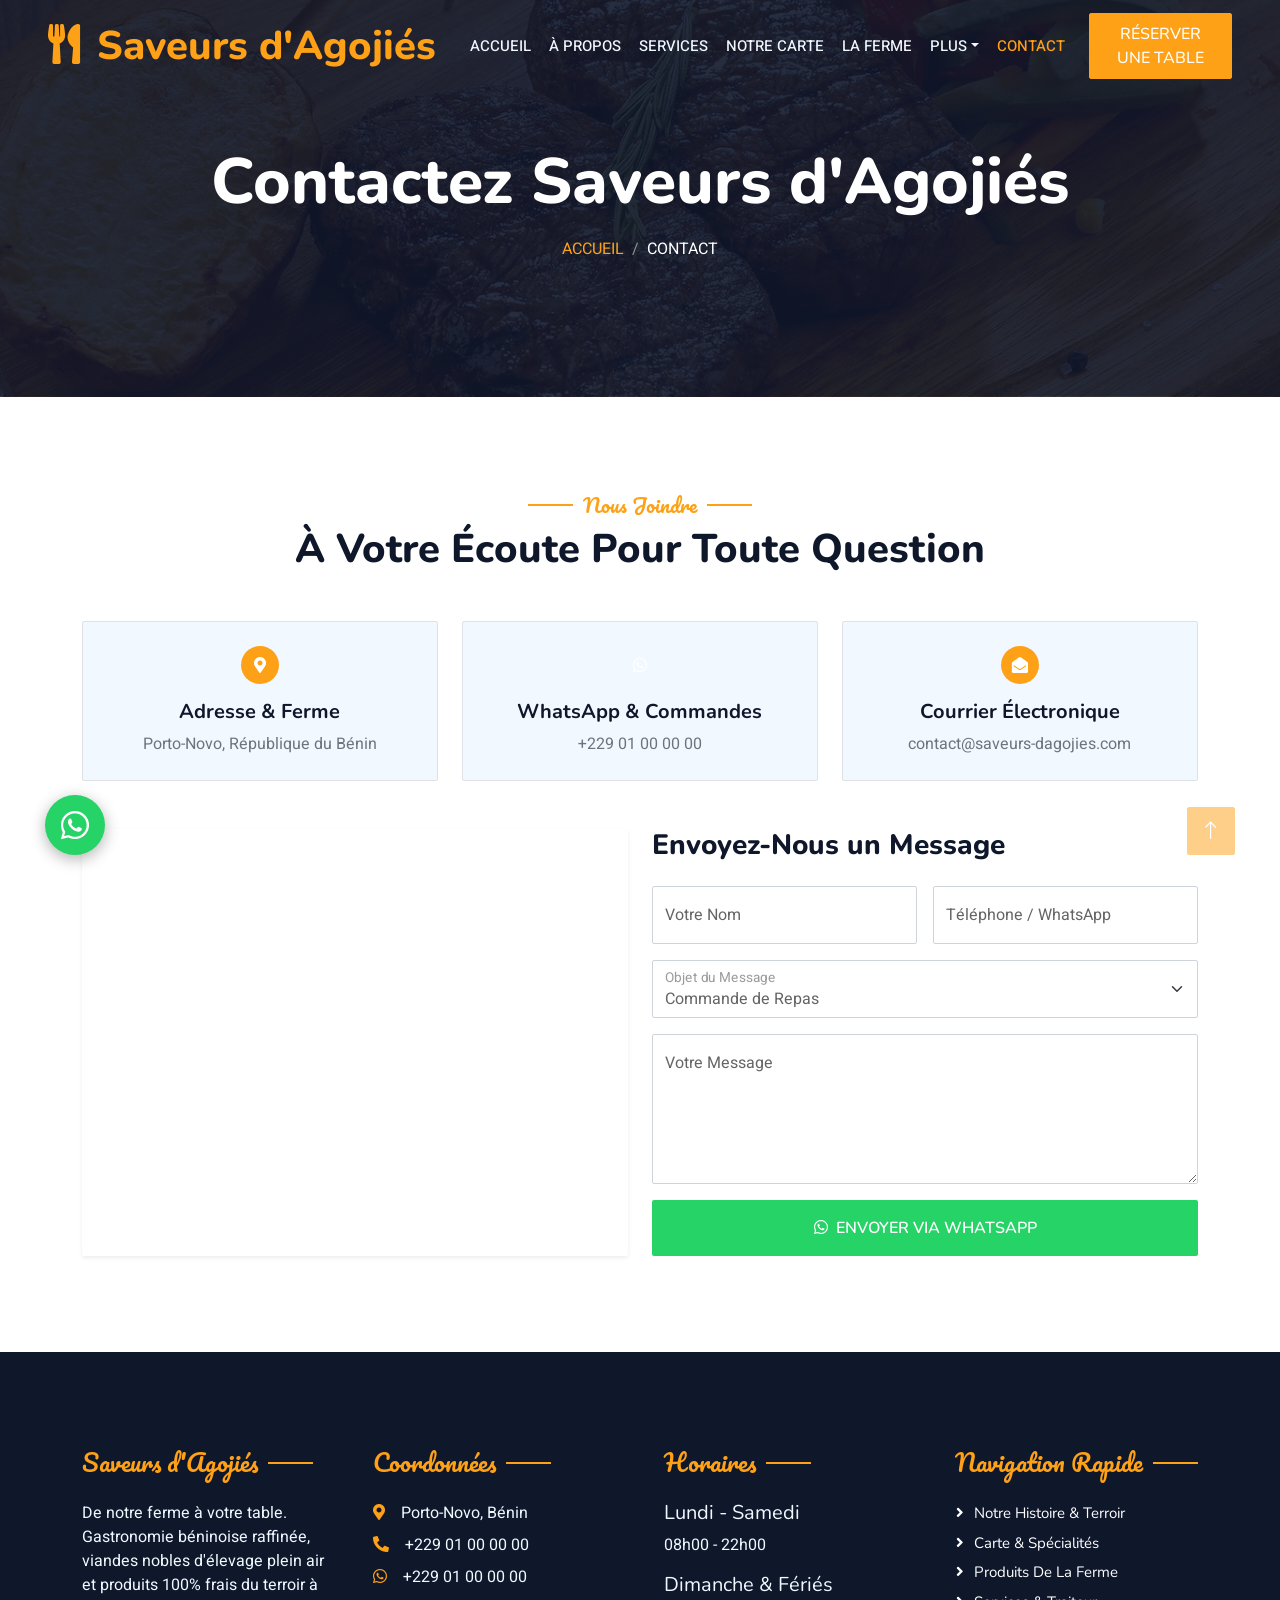
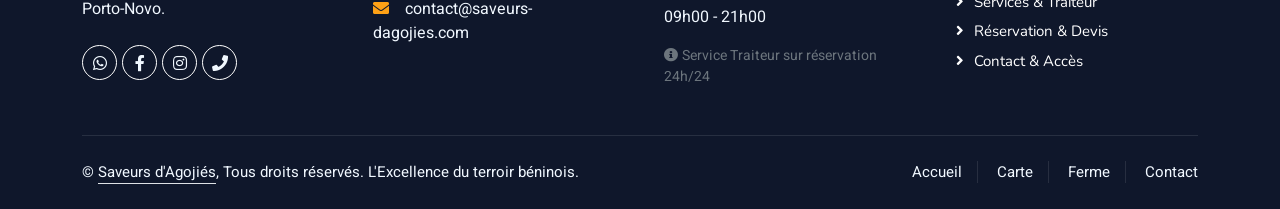
<file: contact.html>
<!DOCTYPE html>
<html lang="fr">
<head>
    <meta charset="utf-8">
    <title>Contact & Accès | Saveurs d'Agojiés | Saveurs d'Agojiés</title>
    <meta content="width=device-width, initial-scale=1.0" name="viewport">
    <meta content="Saveurs d'Agojiés, restaurant Porto-Novo, cuisine béninoise, traiteur, ferme bio, grillades, méchoui, produits frais, Amiwo, miel pur" name="keywords">
    <meta content='Contactez Saveurs d'Agojiés à Porto-Novo : coordonnées, localisation, formulaire et commande express WhatsApp.' name="description">

    <!-- Favicon -->
    <link href="img/logo-opt.png" rel="icon" type="image/png">

    <!-- Google Web Fonts -->
    <link rel="preconnect" href="https://fonts.googleapis.com">
    <link rel="preconnect" href="https://fonts.gstatic.com" crossorigin>
    <link href="https://fonts.googleapis.com/css2?family=Heebo:wght@400;500;600;700&family=Nunito:wght@600;700;800;900&family=Pacifico&display=swap" rel="stylesheet">

    <!-- Icon Font Stylesheet -->
    <link href="https://cdnjs.cloudflare.com/ajax/libs/font-awesome/5.15.4/css/all.min.css" rel="stylesheet">
    <link href="https://cdn.jsdelivr.net/npm/bootstrap-icons@1.4.1/font/bootstrap-icons.css" rel="stylesheet">

    <!-- Libraries Stylesheet -->
    <link href="lib/animate/animate.min.css" rel="stylesheet">
    <link href="lib/owlcarousel/assets/owl.carousel.min.css" rel="stylesheet">
    <link href="lib/tempusdominus/css/tempusdominus-bootstrap-4.min.css" rel="stylesheet" />

    <!-- Customized Bootstrap Stylesheet -->
    <link href="css/bootstrap.min.css" rel="stylesheet">

    <!-- Template Stylesheet -->
    <link href="css/style.css" rel="stylesheet">
</head>
<body>
    <div class="container-fluid bg-white p-0">
        <!-- Spinner Start -->
        <div id="spinner" class="show bg-white position-fixed translate-middle w-100 vh-100 top-50 start-50 d-flex align-items-center justify-content-center">
            <div class="spinner-border text-primary" style="width: 3rem; height: 3rem;" role="status">
                <span class="sr-only">Chargement...</span>
            </div>
        </div>
        <!-- Spinner End -->

        <!-- Navbar Start -->
        <div class="container-fluid position-relative p-0">
            <nav class="navbar navbar-expand-lg navbar-dark bg-dark px-4 px-lg-5 py-3 py-lg-0">
                <a href="index.html" class="navbar-brand p-0">
                    <h1 class="text-primary m-0"><i class="fa fa-utensils me-3"></i>Saveurs d'Agojiés</h1>
                </a>
                <button class="navbar-toggler" type="button" data-bs-toggle="collapse" data-bs-target="#navbarCollapse">
                    <span class="fa fa-bars"></span>
                </button>
                <div class="collapse navbar-collapse" id="navbarCollapse">
                    <div class="navbar-nav ms-auto py-0 pe-4">
                        <a href="index.html" class="nav-item nav-link">Accueil</a>
                        <a href="about.html" class="nav-item nav-link">À Propos</a>
                        <a href="service.html" class="nav-item nav-link">Services</a>
                        <a href="menu.html" class="nav-item nav-link">Notre Carte</a>
                        <a href="ferme.html" class="nav-item nav-link">La Ferme</a>
                        <div class="nav-item dropdown">
                            <a href="#" class="nav-link dropdown-toggle" data-bs-toggle="dropdown">Plus</a>
                            <div class="dropdown-menu m-0">
                                <a href="booking.html" class="dropdown-item">Réservation & Devis</a>
                                <a href="team.html" class="dropdown-item">Notre Équipe</a>
                                <a href="testimonial.html" class="dropdown-item">Témoignages</a>
                            </div>
                        </div>
                        <a href="contact.html" class="nav-item nav-link active">Contact</a>
                    </div>
                    <a href="booking.html" class="btn btn-primary py-2 px-4">Réserver Une Table</a>
                </div>
            </nav>

            <div class="container-fluid py-5 bg-dark hero-header mb-5">
                <div class="container text-center my-5 pt-5 pb-4">
                    <h1 class="display-3 text-white mb-3 animated slideInDown">Contactez Saveurs d'Agojiés</h1>
                    <nav aria-label="breadcrumb">
                        <ol class="breadcrumb justify-content-center text-uppercase">
                            <li class="breadcrumb-item"><a href="index.html" class="text-primary">Accueil</a></li>
                            <li class="breadcrumb-item text-white active" aria-current="page">Contact</li>
                        </ol>
                    </nav>
                </div>
            </div>
        </div>
        <!-- Navbar End -->

        <!-- Contact Start -->
        <div class="container-fluid py-5">
            <div class="container">
                <div class="text-center wow fadeInUp" data-wow-delay="0.1s">
                    <h5 class="section-title ff-secondary text-center text-primary fw-normal">Nous Joindre</h5>
                    <h1 class="mb-5">À Votre Écoute Pour Toute Question</h1>
                </div>
                <div class="row g-4 mb-5">
                    <div class="col-md-4 wow fadeInUp" data-wow-delay="0.1s">
                        <div class="bg-light rounded p-4 text-center border h-100">
                            <div class="btn-square bg-primary text-white rounded-circle mx-auto mb-3">
                                <i class="fa fa-map-marker-alt"></i>
                            </div>
                            <h5 class="fw-bold">Adresse & Ferme</h5>
                            <p class="text-muted mb-0">Porto-Novo, République du Bénin</p>
                        </div>
                    </div>
                    <div class="col-md-4 wow fadeInUp" data-wow-delay="0.3s">
                        <div class="bg-light rounded p-4 text-center border h-100">
                            <div class="btn-square bg-whatsapp text-white rounded-circle mx-auto mb-3">
                                <i class="fab fa-whatsapp"></i>
                            </div>
                            <h5 class="fw-bold">WhatsApp & Commandes</h5>
                            <p class="text-muted mb-0">+229 01 00 00 00</p>
                        </div>
                    </div>
                    <div class="col-md-4 wow fadeInUp" data-wow-delay="0.5s">
                        <div class="bg-light rounded p-4 text-center border h-100">
                            <div class="btn-square bg-primary text-white rounded-circle mx-auto mb-3">
                                <i class="fa fa-envelope-open"></i>
                            </div>
                            <h5 class="fw-bold">Courrier Électronique</h5>
                            <p class="text-muted mb-0">contact@saveurs-dagojies.com</p>
                        </div>
                    </div>
                </div>

                <div class="row g-4">
                    <div class="col-md-6 wow fadeIn" data-wow-delay="0.1s">
                        <iframe class="position-relative rounded w-100 h-100 shadow-sm"
                            src="https://maps.google.com/maps?q=Porto-Novo,%20Benin&t=&z=14&ie=UTF8&iwloc=&output=embed"
                            frameborder="0" style="min-height: 400px; border:0;" allowfullscreen="" aria-hidden="false"
                            tabindex="0"></iframe>
                    </div>
                    <div class="col-md-6">
                        <div class="wow fadeInUp" data-wow-delay="0.2s">
                            <h3 class="mb-4">Envoyez-Nous un Message</h3>
                            <form onsubmit="event.preventDefault(); submitContact();">
                                <div class="row g-3">
                                    <div class="col-md-6">
                                        <div class="form-floating">
                                            <input type="text" class="form-control" id="ctName" placeholder="Votre Nom" required>
                                            <label for="ctName">Votre Nom</label>
                                        </div>
                                    </div>
                                    <div class="col-md-6">
                                        <div class="form-floating">
                                            <input type="tel" class="form-control" id="ctPhone" placeholder="Téléphone / WhatsApp" required>
                                            <label for="ctPhone">Téléphone / WhatsApp</label>
                                        </div>
                                    </div>
                                    <div class="col-12">
                                        <div class="form-floating">
                                            <select class="form-select" id="ctSubject">
                                                <option value="Commande de Repas">Commande de Repas</option>
                                                <option value="Produits de la Ferme">Achat Animaux / Alevins / Plants</option>
                                                <option value="Devis Traiteur & Événement">Devis Traiteur & Réception</option>
                                                <option value="Inscription Formation">Inscription Formation</option>
                                                <option value="Autre demande">Autre demande</option>
                                            </select>
                                            <label for="ctSubject">Objet du Message</label>
                                        </div>
                                    </div>
                                    <div class="col-12">
                                        <div class="form-floating">
                                            <textarea class="form-control" placeholder="Votre Message" id="ctMessage" style="height: 150px" required></textarea>
                                            <label for="ctMessage">Votre Message</label>
                                        </div>
                                    </div>
                                    <div class="col-12">
                                        <button class="btn btn-whatsapp w-100 py-3 fs-6" type="submit">
                                            <i class="fab fa-whatsapp me-2"></i>Envoyer via WhatsApp
                                        </button>
                                    </div>
                                </div>
                            </form>
                        </div>
                    </div>
                </div>
            </div>
        </div>

        <script>
        function submitContact() {
            var n = document.getElementById('ctName').value;
            var p = document.getElementById('ctPhone').value;
            var s = document.getElementById('ctSubject').value;
            var m = document.getElementById('ctMessage').value;
            var txt = "*Message Saveurs d'Agojiés*%0A%0A" +
                      "👤 *Nom :* " + encodeURIComponent(n) + "%0A" +
                      "📞 *Tél :* " + encodeURIComponent(p) + "%0A" +
                      "📌 *Objet :* " + encodeURIComponent(s) + "%0A" +
                      "💬 *Message :* " + encodeURIComponent(m);
            window.open("https://wa.me/22901000000?text=" + txt, "_blank");
        }
        </script>
        <!-- Contact End -->
    
        <!-- Footer Start -->
        <div class="container-fluid bg-dark text-light footer pt-5 mt-5 wow fadeIn" data-wow-delay="0.1s">
            <div class="container py-5">
                <div class="row g-5">
                    <div class="col-lg-3 col-md-6">
                        <h4 class="section-title ff-secondary text-start text-primary fw-normal mb-4">Saveurs d'Agojiés</h4>
                        <p class="mb-3">De notre ferme à votre table. Gastronomie béninoise raffinée, viandes nobles d'élevage plein air et produits 100% frais du terroir à Porto-Novo.</p>
                        <div class="d-flex pt-2">
                            <a class="btn btn-outline-light btn-social" href="https://wa.me/22901000000" target="_blank"><i class="fab fa-whatsapp"></i></a>
                            <a class="btn btn-outline-light btn-social" href="https://facebook.com" target="_blank"><i class="fab fa-facebook-f"></i></a>
                            <a class="btn btn-outline-light btn-social" href="https://instagram.com" target="_blank"><i class="fab fa-instagram"></i></a>
                            <a class="btn btn-outline-light btn-social" href="tel:+22901000000"><i class="fa fa-phone"></i></a>
                        </div>
                    </div>
                    <div class="col-lg-3 col-md-6">
                        <h4 class="section-title ff-secondary text-start text-primary fw-normal mb-4">Coordonnées</h4>
                        <p class="mb-2"><i class="fa fa-map-marker-alt me-3 text-primary"></i>Porto-Novo, Bénin</p>
                        <p class="mb-2"><i class="fa fa-phone-alt me-3 text-primary"></i>+229 01 00 00 00</p>
                        <p class="mb-2"><i class="fab fa-whatsapp me-3 text-primary"></i>+229 01 00 00 00</p>
                        <p class="mb-2"><i class="fa fa-envelope me-3 text-primary"></i>contact@saveurs-dagojies.com</p>
                    </div>
                    <div class="col-lg-3 col-md-6">
                        <h4 class="section-title ff-secondary text-start text-primary fw-normal mb-4">Horaires</h4>
                        <h5 class="text-light fw-normal">Lundi - Samedi</h5>
                        <p>08h00 - 22h00</p>
                        <h5 class="text-light fw-normal">Dimanche & Fériés</h5>
                        <p>09h00 - 21h00</p>
                        <p class="small text-muted mb-0"><i class="fa fa-info-circle me-1"></i>Service Traiteur sur réservation 24h/24</p>
                    </div>
                    <div class="col-lg-3 col-md-6">
                        <h4 class="section-title ff-secondary text-start text-primary fw-normal mb-4">Navigation Rapide</h4>
                        <a class="btn btn-link" href="about.html">Notre Histoire & Terroir</a>
                        <a class="btn btn-link" href="menu.html">Carte & Spécialités</a>
                        <a class="btn btn-link" href="ferme.html">Produits de la Ferme</a>
                        <a class="btn btn-link" href="service.html">Services & Traiteur</a>
                        <a class="btn btn-link" href="booking.html">Réservation & Devis</a>
                        <a class="btn btn-link" href="contact.html">Contact & Accès</a>
                    </div>
                </div>
            </div>
            <div class="container">
                <div class="copyright">
                    <div class="row">
                        <div class="col-md-6 text-center text-md-start mb-3 mb-md-0">
                            &copy; <a class="border-bottom" href="index.html">Saveurs d'Agojiés</a>, Tous droits réservés. L'Excellence du terroir béninois.
                        </div>
                        <div class="col-md-6 text-center text-md-end">
                            <div class="footer-menu">
                                <a href="index.html">Accueil</a>
                                <a href="menu.html">Carte</a>
                                <a href="ferme.html">Ferme</a>
                                <a href="contact.html">Contact</a>
                            </div>
                        </div>
                    </div>
                </div>
            </div>
        </div>
        <!-- Footer End -->

        <!-- Floating WhatsApp Button -->
        <a href="https://wa.me/22901000000?text=Bonjour%20Saveurs%20d%27Agoji%C3%A9%2C%20je%20souhaite%20passer%20une%20commande." target="_blank" class="floating-whatsapp" title="Commander via WhatsApp">
            <i class="fab fa-whatsapp"></i>
        </a>

        <!-- Back to Top -->
        <a href="#" class="btn btn-lg btn-primary btn-lg-square back-to-top"><i class="bi bi-arrow-up"></i></a>
    </div>

    <!-- JavaScript Libraries -->
    <script src="https://code.jquery.com/jquery-3.4.1.min.js"></script>
    <script src="https://cdn.jsdelivr.net/npm/bootstrap@5.0.0/dist/js/bootstrap.bundle.min.js"></script>
    <script src="lib/wow/wow.min.js"></script>
    <script src="lib/easing/easing.min.js"></script>
    <script src="lib/waypoints/waypoints.min.js"></script>
    <script src="lib/counterup/counterup.min.js"></script>
    <script src="lib/owlcarousel/owl.carousel.min.js"></script>
    <script src="lib/tempusdominus/js/moment.min.js"></script>
    <script src="lib/tempusdominus/js/moment-timezone.min.js"></script>
    <script src="lib/tempusdominus/js/tempusdominus-bootstrap-4.min.js"></script>

    <!-- Template Javascript -->
    <script src="js/main.js"></script>
</body>
</html>
</file>
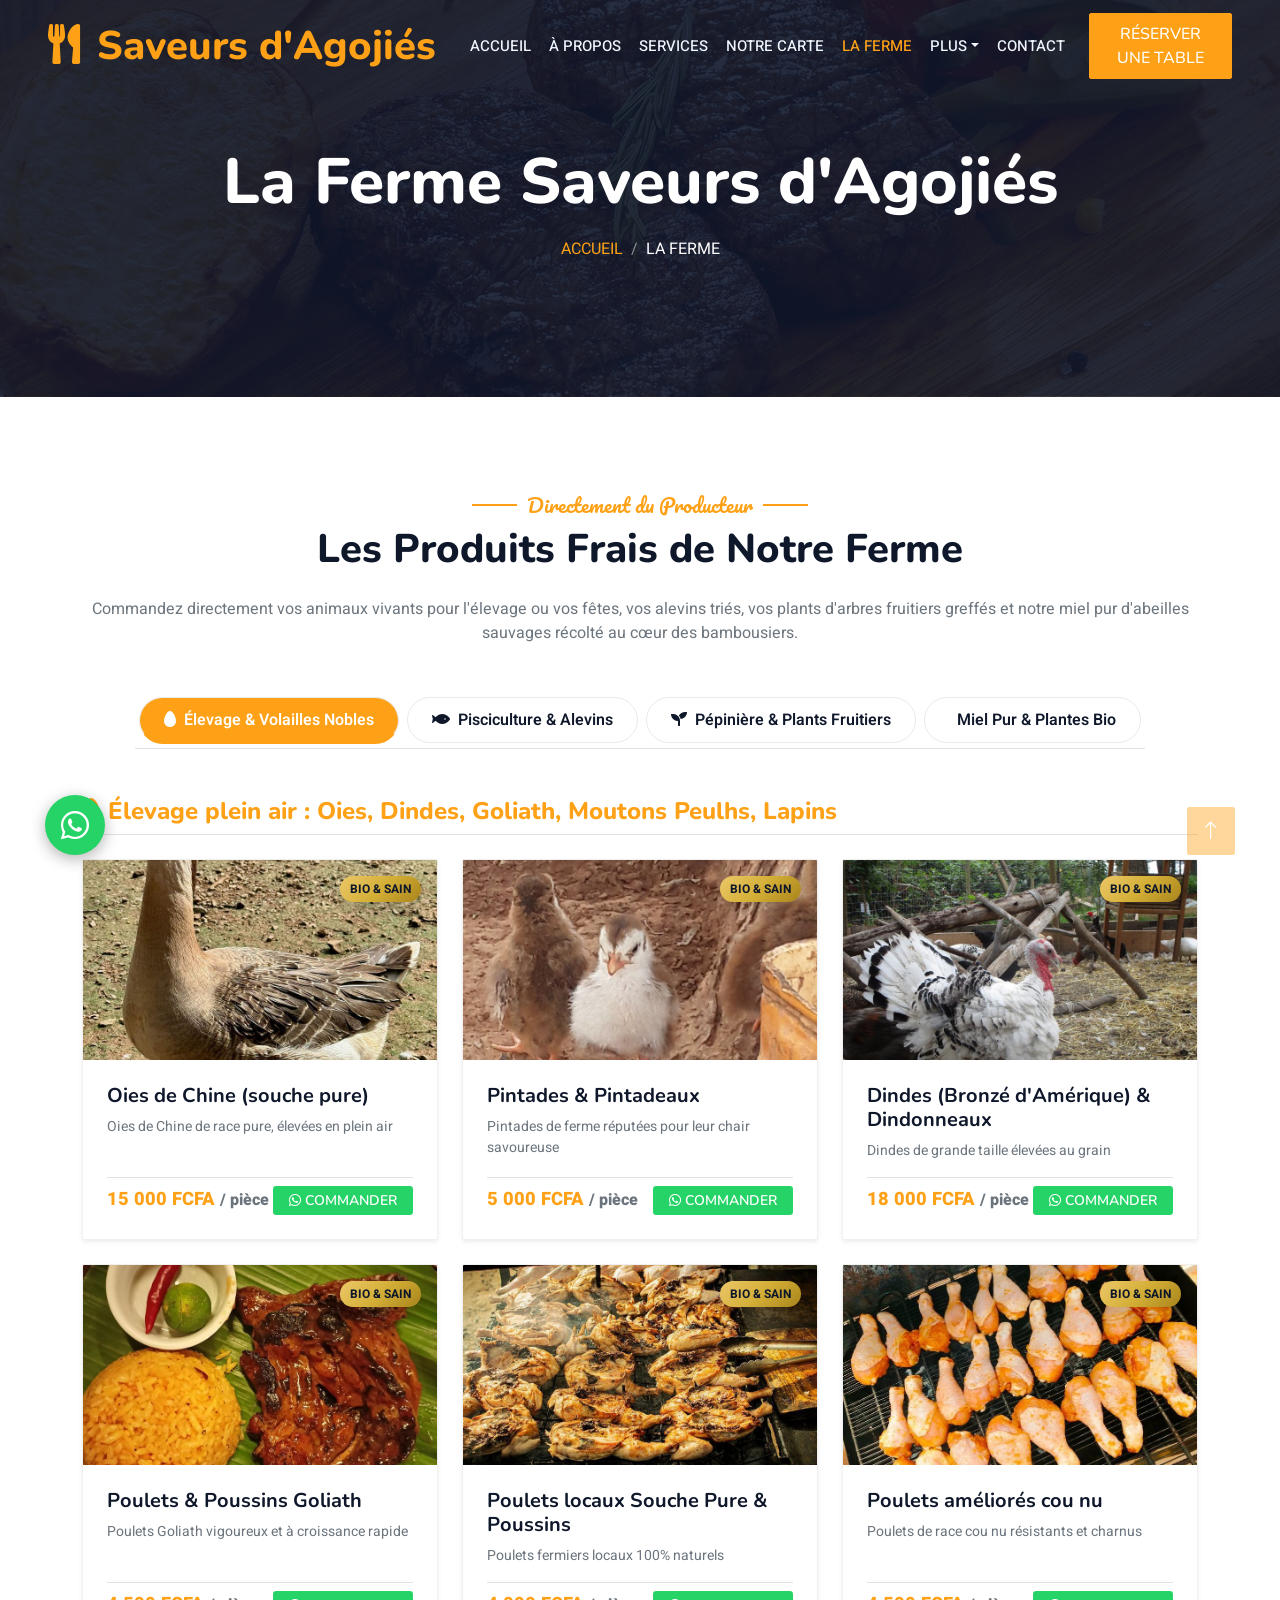
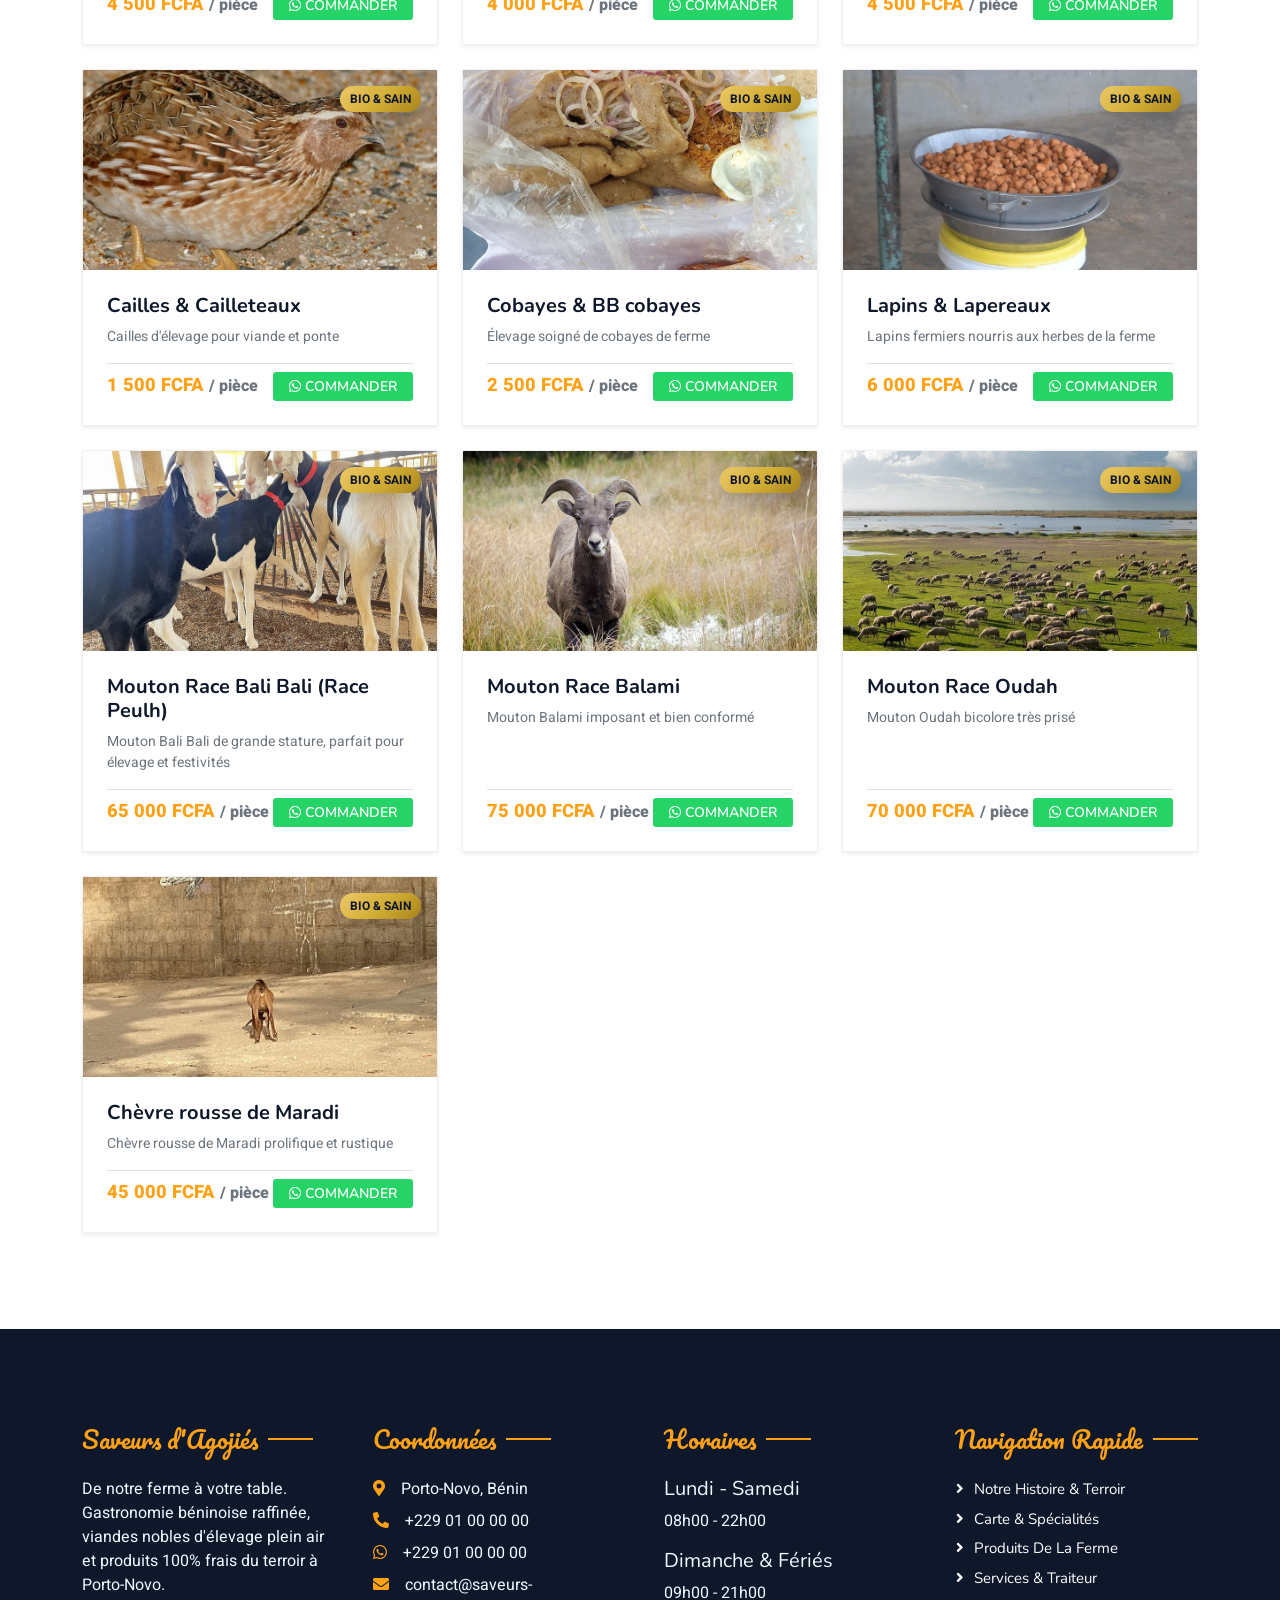
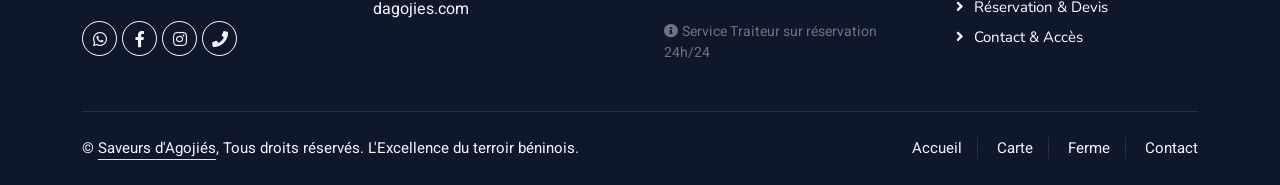
<file: ferme.html>
<!DOCTYPE html>
<html lang="fr">
<head>
    <meta charset="utf-8">
    <title>La Ferme & Produits Frais | Saveurs d'Agojiés | Saveurs d'Agojiés</title>
    <meta content="width=device-width, initial-scale=1.0" name="viewport">
    <meta content="Saveurs d'Agojiés, restaurant Porto-Novo, cuisine béninoise, traiteur, ferme bio, grillades, méchoui, produits frais, Amiwo, miel pur" name="keywords">
    <meta content='Achetez les produits bio de notre ferme à Porto-Novo : volailles nobles, moutons peulhs, alevins, arbres fruitiers et miel pur.' name="description">

    <!-- Favicon -->
    <link href="img/logo-opt.png" rel="icon" type="image/png">

    <!-- Google Web Fonts -->
    <link rel="preconnect" href="https://fonts.googleapis.com">
    <link rel="preconnect" href="https://fonts.gstatic.com" crossorigin>
    <link href="https://fonts.googleapis.com/css2?family=Heebo:wght@400;500;600;700&family=Nunito:wght@600;700;800;900&family=Pacifico&display=swap" rel="stylesheet">

    <!-- Icon Font Stylesheet -->
    <link href="https://cdnjs.cloudflare.com/ajax/libs/font-awesome/5.15.4/css/all.min.css" rel="stylesheet">
    <link href="https://cdn.jsdelivr.net/npm/bootstrap-icons@1.4.1/font/bootstrap-icons.css" rel="stylesheet">

    <!-- Libraries Stylesheet -->
    <link href="lib/animate/animate.min.css" rel="stylesheet">
    <link href="lib/owlcarousel/assets/owl.carousel.min.css" rel="stylesheet">
    <link href="lib/tempusdominus/css/tempusdominus-bootstrap-4.min.css" rel="stylesheet" />

    <!-- Customized Bootstrap Stylesheet -->
    <link href="css/bootstrap.min.css" rel="stylesheet">

    <!-- Template Stylesheet -->
    <link href="css/style.css" rel="stylesheet">
</head>
<body>
    <div class="container-fluid bg-white p-0">
        <!-- Spinner Start -->
        <div id="spinner" class="show bg-white position-fixed translate-middle w-100 vh-100 top-50 start-50 d-flex align-items-center justify-content-center">
            <div class="spinner-border text-primary" style="width: 3rem; height: 3rem;" role="status">
                <span class="sr-only">Chargement...</span>
            </div>
        </div>
        <!-- Spinner End -->

        <!-- Navbar Start -->
        <div class="container-fluid position-relative p-0">
            <nav class="navbar navbar-expand-lg navbar-dark bg-dark px-4 px-lg-5 py-3 py-lg-0">
                <a href="index.html" class="navbar-brand p-0">
                    <h1 class="text-primary m-0"><i class="fa fa-utensils me-3"></i>Saveurs d'Agojiés</h1>
                </a>
                <button class="navbar-toggler" type="button" data-bs-toggle="collapse" data-bs-target="#navbarCollapse">
                    <span class="fa fa-bars"></span>
                </button>
                <div class="collapse navbar-collapse" id="navbarCollapse">
                    <div class="navbar-nav ms-auto py-0 pe-4">
                        <a href="index.html" class="nav-item nav-link">Accueil</a>
                        <a href="about.html" class="nav-item nav-link">À Propos</a>
                        <a href="service.html" class="nav-item nav-link">Services</a>
                        <a href="menu.html" class="nav-item nav-link">Notre Carte</a>
                        <a href="ferme.html" class="nav-item nav-link active">La Ferme</a>
                        <div class="nav-item dropdown">
                            <a href="#" class="nav-link dropdown-toggle" data-bs-toggle="dropdown">Plus</a>
                            <div class="dropdown-menu m-0">
                                <a href="booking.html" class="dropdown-item">Réservation & Devis</a>
                                <a href="team.html" class="dropdown-item">Notre Équipe</a>
                                <a href="testimonial.html" class="dropdown-item">Témoignages</a>
                            </div>
                        </div>
                        <a href="contact.html" class="nav-item nav-link">Contact</a>
                    </div>
                    <a href="booking.html" class="btn btn-primary py-2 px-4">Réserver Une Table</a>
                </div>
            </nav>

            <div class="container-fluid py-5 bg-dark hero-header mb-5">
                <div class="container text-center my-5 pt-5 pb-4">
                    <h1 class="display-3 text-white mb-3 animated slideInDown">La Ferme Saveurs d'Agojiés</h1>
                    <nav aria-label="breadcrumb">
                        <ol class="breadcrumb justify-content-center text-uppercase">
                            <li class="breadcrumb-item"><a href="index.html" class="text-primary">Accueil</a></li>
                            <li class="breadcrumb-item text-white active" aria-current="page">La Ferme</li>
                        </ol>
                    </nav>
                </div>
            </div>
        </div>
        <!-- Navbar End -->

        <!-- Ferme Start -->
        <div class="container-fluid py-5">
            <div class="container">
                <div class="text-center wow fadeInUp" data-wow-delay="0.1s">
                    <h5 class="section-title ff-secondary text-center text-primary fw-normal">Directement du Producteur</h5>
                    <h1 class="mb-4">Les Produits Frais de Notre Ferme</h1>
                    <p class="text-muted max-w-700 mx-auto mb-5">
                        Commandez directement vos animaux vivants pour l'élevage ou vos fêtes, vos alevins triés, vos plants d'arbres fruitiers greffés et notre miel pur d'abeilles sauvages récolté au cœur des bambousiers.
                    </p>
                </div>

                <div class="tab-class text-center wow fadeInUp" data-wow-delay="0.1s">
                    <ul class="nav nav-pills d-inline-flex justify-content-center border-bottom mb-5 flex-wrap">
                        <li class="nav-item">
                            <a class="nav-link active" data-bs-toggle="pill" href="#tab-f-elevage">
                                <i class="fa fa-egg me-2"></i>Élevage & Volailles Nobles
                            </a>
                        </li>
                        <li class="nav-item">
                            <a class="nav-link" data-bs-toggle="pill" href="#tab-f-pisci">
                                <i class="fa fa-fish me-2"></i>Pisciculture & Alevins
                            </a>
                        </li>
                        <li class="nav-item">
                            <a class="nav-link" data-bs-toggle="pill" href="#tab-f-pepi">
                                <i class="fa fa-seedling me-2"></i>Pépinière & Plants Fruitiers
                            </a>
                        </li>
                        <li class="nav-item">
                            <a class="nav-link" data-bs-toggle="pill" href="#tab-f-miel">
                                <i class="fa fa-jar me-2"></i>Miel Pur & Plantes Bio
                            </a>
                        </li>
                    </ul>

                    <div class="tab-content text-start">
                        <!-- Tab Elevage -->
                        <div id="tab-f-elevage" class="tab-pane fade show p-0 active">
                            <h4 class="mb-4 text-primary border-bottom pb-2"><i class="fa fa-egg me-2"></i>Élevage plein air : Oies, Dindes, Goliath, Moutons Peulhs, Lapins</h4>
                            <div class="row g-4">
                <div class="col-lg-4 col-md-6 wow fadeInUp" data-wow-delay="0.1s">
                    <div class="product-card rounded shadow-sm h-100 d-flex flex-column">
                        <div class="position-relative overflow-hidden">
                            <img class="img-fluid" src="img/produits/oies-de-chine-souche-pure.jpg" alt="Oies de Chine (souche pure)">
                            <span class="badge-gold position-absolute top-0 end-0 m-3 shadow">Bio & Sain</span>
                        </div>
                        <div class="p-4 d-flex flex-column flex-grow-1">
                            <h5 class="fw-bold mb-2">Oies de Chine (souche pure)</h5>
                            <p class="text-muted small flex-grow-1 mb-3">Oies de Chine de race pure, élevées en plein air</p>
                            <div class="d-flex justify-content-between align-items-center pt-2 border-top">
                                <span class="price-tag">15 000 FCFA <small class='text-muted fs-6'>/ pièce</small></span>
                                <a href="https://wa.me/22901000000?text=Bonjour%20Saveurs%20d%27Agoji%C3%A9s%2C%20je%20souhaite%20commander%20%3A%20Oies%20de%20Chine%20%28souche%20pure%29%20%2815%20000%20FCFA%20/%20pi%C3%A8ce%29." target="_blank" class="btn btn-sm btn-whatsapp px-3" title="Commander via WhatsApp">
                                    <i class="fab fa-whatsapp me-1"></i>Commander
                                </a>
                            </div>
                        </div>
                    </div>
                </div>
                <div class="col-lg-4 col-md-6 wow fadeInUp" data-wow-delay="0.1s">
                    <div class="product-card rounded shadow-sm h-100 d-flex flex-column">
                        <div class="position-relative overflow-hidden">
                            <img class="img-fluid" src="img/produits/pintades-pintadeaux.jpg" alt="Pintades & Pintadeaux">
                            <span class="badge-gold position-absolute top-0 end-0 m-3 shadow">Bio & Sain</span>
                        </div>
                        <div class="p-4 d-flex flex-column flex-grow-1">
                            <h5 class="fw-bold mb-2">Pintades & Pintadeaux</h5>
                            <p class="text-muted small flex-grow-1 mb-3">Pintades de ferme réputées pour leur chair savoureuse</p>
                            <div class="d-flex justify-content-between align-items-center pt-2 border-top">
                                <span class="price-tag">5 000 FCFA <small class='text-muted fs-6'>/ pièce</small></span>
                                <a href="https://wa.me/22901000000?text=Bonjour%20Saveurs%20d%27Agoji%C3%A9s%2C%20je%20souhaite%20commander%20%3A%20Pintades%20%26%20Pintadeaux%20%285%20000%20FCFA%20/%20pi%C3%A8ce%29." target="_blank" class="btn btn-sm btn-whatsapp px-3" title="Commander via WhatsApp">
                                    <i class="fab fa-whatsapp me-1"></i>Commander
                                </a>
                            </div>
                        </div>
                    </div>
                </div>
                <div class="col-lg-4 col-md-6 wow fadeInUp" data-wow-delay="0.1s">
                    <div class="product-card rounded shadow-sm h-100 d-flex flex-column">
                        <div class="position-relative overflow-hidden">
                            <img class="img-fluid" src="img/produits/dindes-bronze-damerique-dindonneaux.jpg" alt="Dindes (Bronzé d'Amérique) & Dindonneaux">
                            <span class="badge-gold position-absolute top-0 end-0 m-3 shadow">Bio & Sain</span>
                        </div>
                        <div class="p-4 d-flex flex-column flex-grow-1">
                            <h5 class="fw-bold mb-2">Dindes (Bronzé d'Amérique) & Dindonneaux</h5>
                            <p class="text-muted small flex-grow-1 mb-3">Dindes de grande taille élevées au grain</p>
                            <div class="d-flex justify-content-between align-items-center pt-2 border-top">
                                <span class="price-tag">18 000 FCFA <small class='text-muted fs-6'>/ pièce</small></span>
                                <a href="https://wa.me/22901000000?text=Bonjour%20Saveurs%20d%27Agoji%C3%A9s%2C%20je%20souhaite%20commander%20%3A%20Dindes%20%28Bronz%C3%A9%20d%27Am%C3%A9rique%29%20%26%20Dindonneaux%20%2818%20000%20FCFA%20/%20pi%C3%A8ce%29." target="_blank" class="btn btn-sm btn-whatsapp px-3" title="Commander via WhatsApp">
                                    <i class="fab fa-whatsapp me-1"></i>Commander
                                </a>
                            </div>
                        </div>
                    </div>
                </div>
                <div class="col-lg-4 col-md-6 wow fadeInUp" data-wow-delay="0.1s">
                    <div class="product-card rounded shadow-sm h-100 d-flex flex-column">
                        <div class="position-relative overflow-hidden">
                            <img class="img-fluid" src="img/produits/poulets-poussins-goliath.jpg" alt="Poulets & Poussins Goliath">
                            <span class="badge-gold position-absolute top-0 end-0 m-3 shadow">Bio & Sain</span>
                        </div>
                        <div class="p-4 d-flex flex-column flex-grow-1">
                            <h5 class="fw-bold mb-2">Poulets & Poussins Goliath</h5>
                            <p class="text-muted small flex-grow-1 mb-3">Poulets Goliath vigoureux et à croissance rapide</p>
                            <div class="d-flex justify-content-between align-items-center pt-2 border-top">
                                <span class="price-tag">4 500 FCFA <small class='text-muted fs-6'>/ pièce</small></span>
                                <a href="https://wa.me/22901000000?text=Bonjour%20Saveurs%20d%27Agoji%C3%A9s%2C%20je%20souhaite%20commander%20%3A%20Poulets%20%26%20Poussins%20Goliath%20%284%20500%20FCFA%20/%20pi%C3%A8ce%29." target="_blank" class="btn btn-sm btn-whatsapp px-3" title="Commander via WhatsApp">
                                    <i class="fab fa-whatsapp me-1"></i>Commander
                                </a>
                            </div>
                        </div>
                    </div>
                </div>
                <div class="col-lg-4 col-md-6 wow fadeInUp" data-wow-delay="0.1s">
                    <div class="product-card rounded shadow-sm h-100 d-flex flex-column">
                        <div class="position-relative overflow-hidden">
                            <img class="img-fluid" src="img/produits/poulets-locaux-souche-pure-poussins.jpg" alt="Poulets locaux Souche Pure & Poussins">
                            <span class="badge-gold position-absolute top-0 end-0 m-3 shadow">Bio & Sain</span>
                        </div>
                        <div class="p-4 d-flex flex-column flex-grow-1">
                            <h5 class="fw-bold mb-2">Poulets locaux Souche Pure & Poussins</h5>
                            <p class="text-muted small flex-grow-1 mb-3">Poulets fermiers locaux 100% naturels</p>
                            <div class="d-flex justify-content-between align-items-center pt-2 border-top">
                                <span class="price-tag">4 000 FCFA <small class='text-muted fs-6'>/ pièce</small></span>
                                <a href="https://wa.me/22901000000?text=Bonjour%20Saveurs%20d%27Agoji%C3%A9s%2C%20je%20souhaite%20commander%20%3A%20Poulets%20locaux%20Souche%20Pure%20%26%20Poussins%20%284%20000%20FCFA%20/%20pi%C3%A8ce%29." target="_blank" class="btn btn-sm btn-whatsapp px-3" title="Commander via WhatsApp">
                                    <i class="fab fa-whatsapp me-1"></i>Commander
                                </a>
                            </div>
                        </div>
                    </div>
                </div>
                <div class="col-lg-4 col-md-6 wow fadeInUp" data-wow-delay="0.1s">
                    <div class="product-card rounded shadow-sm h-100 d-flex flex-column">
                        <div class="position-relative overflow-hidden">
                            <img class="img-fluid" src="img/produits/poulets-ameliores-cou-nu.jpg" alt="Poulets améliorés cou nu">
                            <span class="badge-gold position-absolute top-0 end-0 m-3 shadow">Bio & Sain</span>
                        </div>
                        <div class="p-4 d-flex flex-column flex-grow-1">
                            <h5 class="fw-bold mb-2">Poulets améliorés cou nu</h5>
                            <p class="text-muted small flex-grow-1 mb-3">Poulets de race cou nu résistants et charnus</p>
                            <div class="d-flex justify-content-between align-items-center pt-2 border-top">
                                <span class="price-tag">4 500 FCFA <small class='text-muted fs-6'>/ pièce</small></span>
                                <a href="https://wa.me/22901000000?text=Bonjour%20Saveurs%20d%27Agoji%C3%A9s%2C%20je%20souhaite%20commander%20%3A%20Poulets%20am%C3%A9lior%C3%A9s%20cou%20nu%20%284%20500%20FCFA%20/%20pi%C3%A8ce%29." target="_blank" class="btn btn-sm btn-whatsapp px-3" title="Commander via WhatsApp">
                                    <i class="fab fa-whatsapp me-1"></i>Commander
                                </a>
                            </div>
                        </div>
                    </div>
                </div>
                <div class="col-lg-4 col-md-6 wow fadeInUp" data-wow-delay="0.1s">
                    <div class="product-card rounded shadow-sm h-100 d-flex flex-column">
                        <div class="position-relative overflow-hidden">
                            <img class="img-fluid" src="img/produits/cailles-cailleteaux.jpg" alt="Cailles & Cailleteaux">
                            <span class="badge-gold position-absolute top-0 end-0 m-3 shadow">Bio & Sain</span>
                        </div>
                        <div class="p-4 d-flex flex-column flex-grow-1">
                            <h5 class="fw-bold mb-2">Cailles & Cailleteaux</h5>
                            <p class="text-muted small flex-grow-1 mb-3">Cailles d'élevage pour viande et ponte</p>
                            <div class="d-flex justify-content-between align-items-center pt-2 border-top">
                                <span class="price-tag">1 500 FCFA <small class='text-muted fs-6'>/ pièce</small></span>
                                <a href="https://wa.me/22901000000?text=Bonjour%20Saveurs%20d%27Agoji%C3%A9s%2C%20je%20souhaite%20commander%20%3A%20Cailles%20%26%20Cailleteaux%20%281%20500%20FCFA%20/%20pi%C3%A8ce%29." target="_blank" class="btn btn-sm btn-whatsapp px-3" title="Commander via WhatsApp">
                                    <i class="fab fa-whatsapp me-1"></i>Commander
                                </a>
                            </div>
                        </div>
                    </div>
                </div>
                <div class="col-lg-4 col-md-6 wow fadeInUp" data-wow-delay="0.1s">
                    <div class="product-card rounded shadow-sm h-100 d-flex flex-column">
                        <div class="position-relative overflow-hidden">
                            <img class="img-fluid" src="img/produits/cobayes-bb-cobayes.jpg" alt="Cobayes & BB cobayes">
                            <span class="badge-gold position-absolute top-0 end-0 m-3 shadow">Bio & Sain</span>
                        </div>
                        <div class="p-4 d-flex flex-column flex-grow-1">
                            <h5 class="fw-bold mb-2">Cobayes & BB cobayes</h5>
                            <p class="text-muted small flex-grow-1 mb-3">Élevage soigné de cobayes de ferme</p>
                            <div class="d-flex justify-content-between align-items-center pt-2 border-top">
                                <span class="price-tag">2 500 FCFA <small class='text-muted fs-6'>/ pièce</small></span>
                                <a href="https://wa.me/22901000000?text=Bonjour%20Saveurs%20d%27Agoji%C3%A9s%2C%20je%20souhaite%20commander%20%3A%20Cobayes%20%26%20BB%20cobayes%20%282%20500%20FCFA%20/%20pi%C3%A8ce%29." target="_blank" class="btn btn-sm btn-whatsapp px-3" title="Commander via WhatsApp">
                                    <i class="fab fa-whatsapp me-1"></i>Commander
                                </a>
                            </div>
                        </div>
                    </div>
                </div>
                <div class="col-lg-4 col-md-6 wow fadeInUp" data-wow-delay="0.1s">
                    <div class="product-card rounded shadow-sm h-100 d-flex flex-column">
                        <div class="position-relative overflow-hidden">
                            <img class="img-fluid" src="img/produits/lapins-lapereaux.jpg" alt="Lapins & Lapereaux">
                            <span class="badge-gold position-absolute top-0 end-0 m-3 shadow">Bio & Sain</span>
                        </div>
                        <div class="p-4 d-flex flex-column flex-grow-1">
                            <h5 class="fw-bold mb-2">Lapins & Lapereaux</h5>
                            <p class="text-muted small flex-grow-1 mb-3">Lapins fermiers nourris aux herbes de la ferme</p>
                            <div class="d-flex justify-content-between align-items-center pt-2 border-top">
                                <span class="price-tag">6 000 FCFA <small class='text-muted fs-6'>/ pièce</small></span>
                                <a href="https://wa.me/22901000000?text=Bonjour%20Saveurs%20d%27Agoji%C3%A9s%2C%20je%20souhaite%20commander%20%3A%20Lapins%20%26%20Lapereaux%20%286%20000%20FCFA%20/%20pi%C3%A8ce%29." target="_blank" class="btn btn-sm btn-whatsapp px-3" title="Commander via WhatsApp">
                                    <i class="fab fa-whatsapp me-1"></i>Commander
                                </a>
                            </div>
                        </div>
                    </div>
                </div>
                <div class="col-lg-4 col-md-6 wow fadeInUp" data-wow-delay="0.1s">
                    <div class="product-card rounded shadow-sm h-100 d-flex flex-column">
                        <div class="position-relative overflow-hidden">
                            <img class="img-fluid" src="img/produits/mouton-race-bali-bali-race-peulh.jpg" alt="Mouton Race Bali Bali (Race Peulh)">
                            <span class="badge-gold position-absolute top-0 end-0 m-3 shadow">Bio & Sain</span>
                        </div>
                        <div class="p-4 d-flex flex-column flex-grow-1">
                            <h5 class="fw-bold mb-2">Mouton Race Bali Bali (Race Peulh)</h5>
                            <p class="text-muted small flex-grow-1 mb-3">Mouton Bali Bali de grande stature, parfait pour élevage et festivités</p>
                            <div class="d-flex justify-content-between align-items-center pt-2 border-top">
                                <span class="price-tag">65 000 FCFA <small class='text-muted fs-6'>/ pièce</small></span>
                                <a href="https://wa.me/22901000000?text=Bonjour%20Saveurs%20d%27Agoji%C3%A9s%2C%20je%20souhaite%20commander%20%3A%20Mouton%20Race%20Bali%20Bali%20%28Race%20Peulh%29%20%2865%20000%20FCFA%20/%20pi%C3%A8ce%29." target="_blank" class="btn btn-sm btn-whatsapp px-3" title="Commander via WhatsApp">
                                    <i class="fab fa-whatsapp me-1"></i>Commander
                                </a>
                            </div>
                        </div>
                    </div>
                </div>
                <div class="col-lg-4 col-md-6 wow fadeInUp" data-wow-delay="0.1s">
                    <div class="product-card rounded shadow-sm h-100 d-flex flex-column">
                        <div class="position-relative overflow-hidden">
                            <img class="img-fluid" src="img/produits/mouton-race-balami.jpg" alt="Mouton Race Balami">
                            <span class="badge-gold position-absolute top-0 end-0 m-3 shadow">Bio & Sain</span>
                        </div>
                        <div class="p-4 d-flex flex-column flex-grow-1">
                            <h5 class="fw-bold mb-2">Mouton Race Balami</h5>
                            <p class="text-muted small flex-grow-1 mb-3">Mouton Balami imposant et bien conformé</p>
                            <div class="d-flex justify-content-between align-items-center pt-2 border-top">
                                <span class="price-tag">75 000 FCFA <small class='text-muted fs-6'>/ pièce</small></span>
                                <a href="https://wa.me/22901000000?text=Bonjour%20Saveurs%20d%27Agoji%C3%A9s%2C%20je%20souhaite%20commander%20%3A%20Mouton%20Race%20Balami%20%2875%20000%20FCFA%20/%20pi%C3%A8ce%29." target="_blank" class="btn btn-sm btn-whatsapp px-3" title="Commander via WhatsApp">
                                    <i class="fab fa-whatsapp me-1"></i>Commander
                                </a>
                            </div>
                        </div>
                    </div>
                </div>
                <div class="col-lg-4 col-md-6 wow fadeInUp" data-wow-delay="0.1s">
                    <div class="product-card rounded shadow-sm h-100 d-flex flex-column">
                        <div class="position-relative overflow-hidden">
                            <img class="img-fluid" src="img/produits/mouton-race-oudah.jpg" alt="Mouton Race Oudah">
                            <span class="badge-gold position-absolute top-0 end-0 m-3 shadow">Bio & Sain</span>
                        </div>
                        <div class="p-4 d-flex flex-column flex-grow-1">
                            <h5 class="fw-bold mb-2">Mouton Race Oudah</h5>
                            <p class="text-muted small flex-grow-1 mb-3">Mouton Oudah bicolore très prisé</p>
                            <div class="d-flex justify-content-between align-items-center pt-2 border-top">
                                <span class="price-tag">70 000 FCFA <small class='text-muted fs-6'>/ pièce</small></span>
                                <a href="https://wa.me/22901000000?text=Bonjour%20Saveurs%20d%27Agoji%C3%A9s%2C%20je%20souhaite%20commander%20%3A%20Mouton%20Race%20Oudah%20%2870%20000%20FCFA%20/%20pi%C3%A8ce%29." target="_blank" class="btn btn-sm btn-whatsapp px-3" title="Commander via WhatsApp">
                                    <i class="fab fa-whatsapp me-1"></i>Commander
                                </a>
                            </div>
                        </div>
                    </div>
                </div>
                <div class="col-lg-4 col-md-6 wow fadeInUp" data-wow-delay="0.1s">
                    <div class="product-card rounded shadow-sm h-100 d-flex flex-column">
                        <div class="position-relative overflow-hidden">
                            <img class="img-fluid" src="img/produits/chevre-rousse-de-maradi.jpg" alt="Chèvre rousse de Maradi">
                            <span class="badge-gold position-absolute top-0 end-0 m-3 shadow">Bio & Sain</span>
                        </div>
                        <div class="p-4 d-flex flex-column flex-grow-1">
                            <h5 class="fw-bold mb-2">Chèvre rousse de Maradi</h5>
                            <p class="text-muted small flex-grow-1 mb-3">Chèvre rousse de Maradi prolifique et rustique</p>
                            <div class="d-flex justify-content-between align-items-center pt-2 border-top">
                                <span class="price-tag">45 000 FCFA <small class='text-muted fs-6'>/ pièce</small></span>
                                <a href="https://wa.me/22901000000?text=Bonjour%20Saveurs%20d%27Agoji%C3%A9s%2C%20je%20souhaite%20commander%20%3A%20Ch%C3%A8vre%20rousse%20de%20Maradi%20%2845%20000%20FCFA%20/%20pi%C3%A8ce%29." target="_blank" class="btn btn-sm btn-whatsapp px-3" title="Commander via WhatsApp">
                                    <i class="fab fa-whatsapp me-1"></i>Commander
                                </a>
                            </div>
                        </div>
                    </div>
                </div></div>
                        </div>

                        <!-- Tab Pisci -->
                        <div id="tab-f-pisci" class="tab-pane fade show p-0">
                            <h4 class="mb-4 text-primary border-bottom pb-2"><i class="fa fa-fish me-2"></i>Aquaculture : Poissons marchands et alevins vigoureux</h4>
                            <div class="row g-4">
                <div class="col-lg-4 col-md-6 wow fadeInUp" data-wow-delay="0.1s">
                    <div class="product-card rounded shadow-sm h-100 d-flex flex-column">
                        <div class="position-relative overflow-hidden">
                            <img class="img-fluid" src="img/produits/poissons-clarias-poisson-chat.jpg" alt="Poissons Clarias (Poisson-chat)">
                            <span class="badge-gold position-absolute top-0 end-0 m-3 shadow">Bio & Sain</span>
                        </div>
                        <div class="p-4 d-flex flex-column flex-grow-1">
                            <h5 class="fw-bold mb-2">Poissons Clarias (Poisson-chat)</h5>
                            <p class="text-muted small flex-grow-1 mb-3">Clarias frais issus de nos bassins aquacoles</p>
                            <div class="d-flex justify-content-between align-items-center pt-2 border-top">
                                <span class="price-tag">3 500 FCFA <small class='text-muted fs-6'>/ kg</small></span>
                                <a href="https://wa.me/22901000000?text=Bonjour%20Saveurs%20d%27Agoji%C3%A9s%2C%20je%20souhaite%20commander%20%3A%20Poissons%20Clarias%20%28Poisson-chat%29%20%283%20500%20FCFA%20/%20kg%29." target="_blank" class="btn btn-sm btn-whatsapp px-3" title="Commander via WhatsApp">
                                    <i class="fab fa-whatsapp me-1"></i>Commander
                                </a>
                            </div>
                        </div>
                    </div>
                </div>
                <div class="col-lg-4 col-md-6 wow fadeInUp" data-wow-delay="0.1s">
                    <div class="product-card rounded shadow-sm h-100 d-flex flex-column">
                        <div class="position-relative overflow-hidden">
                            <img class="img-fluid" src="img/produits/poissons-tilapia-frais.jpg" alt="Poissons Tilapia frais">
                            <span class="badge-gold position-absolute top-0 end-0 m-3 shadow">Bio & Sain</span>
                        </div>
                        <div class="p-4 d-flex flex-column flex-grow-1">
                            <h5 class="fw-bold mb-2">Poissons Tilapia frais</h5>
                            <p class="text-muted small flex-grow-1 mb-3">Tilapia de qualité supérieure nourri bio</p>
                            <div class="d-flex justify-content-between align-items-center pt-2 border-top">
                                <span class="price-tag">3 000 FCFA <small class='text-muted fs-6'>/ kg</small></span>
                                <a href="https://wa.me/22901000000?text=Bonjour%20Saveurs%20d%27Agoji%C3%A9s%2C%20je%20souhaite%20commander%20%3A%20Poissons%20Tilapia%20frais%20%283%20000%20FCFA%20/%20kg%29." target="_blank" class="btn btn-sm btn-whatsapp px-3" title="Commander via WhatsApp">
                                    <i class="fab fa-whatsapp me-1"></i>Commander
                                </a>
                            </div>
                        </div>
                    </div>
                </div>
                <div class="col-lg-4 col-md-6 wow fadeInUp" data-wow-delay="0.1s">
                    <div class="product-card rounded shadow-sm h-100 d-flex flex-column">
                        <div class="position-relative overflow-hidden">
                            <img class="img-fluid" src="img/produits/poissons-pengasius-bramar.jpg" alt="Poissons Pengasius & Bramar">
                            <span class="badge-gold position-absolute top-0 end-0 m-3 shadow">Bio & Sain</span>
                        </div>
                        <div class="p-4 d-flex flex-column flex-grow-1">
                            <h5 class="fw-bold mb-2">Poissons Pengasius & Bramar</h5>
                            <p class="text-muted small flex-grow-1 mb-3">Poissons d'eau douce à chair blanche et ferme</p>
                            <div class="d-flex justify-content-between align-items-center pt-2 border-top">
                                <span class="price-tag">3 500 FCFA <small class='text-muted fs-6'>/ kg</small></span>
                                <a href="https://wa.me/22901000000?text=Bonjour%20Saveurs%20d%27Agoji%C3%A9s%2C%20je%20souhaite%20commander%20%3A%20Poissons%20Pengasius%20%26%20Bramar%20%283%20500%20FCFA%20/%20kg%29." target="_blank" class="btn btn-sm btn-whatsapp px-3" title="Commander via WhatsApp">
                                    <i class="fab fa-whatsapp me-1"></i>Commander
                                </a>
                            </div>
                        </div>
                    </div>
                </div>
                <div class="col-lg-4 col-md-6 wow fadeInUp" data-wow-delay="0.1s">
                    <div class="product-card rounded shadow-sm h-100 d-flex flex-column">
                        <div class="position-relative overflow-hidden">
                            <img class="img-fluid" src="img/produits/alevins-selectionnes-clarias-tilapia-pengasius.jpg" alt="Alevins sélectionnés (Clarias / Tilapia / Pengasius)">
                            <span class="badge-gold position-absolute top-0 end-0 m-3 shadow">Bio & Sain</span>
                        </div>
                        <div class="p-4 d-flex flex-column flex-grow-1">
                            <h5 class="fw-bold mb-2">Alevins sélectionnés (Clarias / Tilapia / Pengasius)</h5>
                            <p class="text-muted small flex-grow-1 mb-3">Alevins rigoureusement triés et vigoureux pour fermes aquacoles</p>
                            <div class="d-flex justify-content-between align-items-center pt-2 border-top">
                                <span class="price-tag">150 FCFA <small class='text-muted fs-6'>/ pièce</small></span>
                                <a href="https://wa.me/22901000000?text=Bonjour%20Saveurs%20d%27Agoji%C3%A9s%2C%20je%20souhaite%20commander%20%3A%20Alevins%20s%C3%A9lectionn%C3%A9s%20%28Clarias%20/%20Tilapia%20/%20Pengasius%29%20%28150%20FCFA%20/%20pi%C3%A8ce%29." target="_blank" class="btn btn-sm btn-whatsapp px-3" title="Commander via WhatsApp">
                                    <i class="fab fa-whatsapp me-1"></i>Commander
                                </a>
                            </div>
                        </div>
                    </div>
                </div></div>
                        </div>

                        <!-- Tab Pepi -->
                        <div id="tab-f-pepi" class="tab-pane fade show p-0">
                            <h4 class="mb-4 text-primary border-bottom pb-2"><i class="fa fa-seedling me-2"></i>Pépinière : Arbres fruitiers greffés et plants d'avenir</h4>
                            <div class="row g-4">
                <div class="col-lg-4 col-md-6 wow fadeInUp" data-wow-delay="0.1s">
                    <div class="product-card rounded shadow-sm h-100 d-flex flex-column">
                        <div class="position-relative overflow-hidden">
                            <img class="img-fluid" src="img/produits/plants-de-noni.jpg" alt="Plants de Noni">
                            <span class="badge-gold position-absolute top-0 end-0 m-3 shadow">Bio & Sain</span>
                        </div>
                        <div class="p-4 d-flex flex-column flex-grow-1">
                            <h5 class="fw-bold mb-2">Plants de Noni</h5>
                            <p class="text-muted small flex-grow-1 mb-3">Jeunes plants de Noni aux propriétés médicinales réputées</p>
                            <div class="d-flex justify-content-between align-items-center pt-2 border-top">
                                <span class="price-tag">2 000 FCFA <small class='text-muted fs-6'>/ pièce</small></span>
                                <a href="https://wa.me/22901000000?text=Bonjour%20Saveurs%20d%27Agoji%C3%A9s%2C%20je%20souhaite%20commander%20%3A%20Plants%20de%20Noni%20%282%20000%20FCFA%20/%20pi%C3%A8ce%29." target="_blank" class="btn btn-sm btn-whatsapp px-3" title="Commander via WhatsApp">
                                    <i class="fab fa-whatsapp me-1"></i>Commander
                                </a>
                            </div>
                        </div>
                    </div>
                </div>
                <div class="col-lg-4 col-md-6 wow fadeInUp" data-wow-delay="0.1s">
                    <div class="product-card rounded shadow-sm h-100 d-flex flex-column">
                        <div class="position-relative overflow-hidden">
                            <img class="img-fluid" src="img/produits/plants-de-fruit-de-la-passion.jpg" alt="Plants de Fruit de la passion">
                            <span class="badge-gold position-absolute top-0 end-0 m-3 shadow">Bio & Sain</span>
                        </div>
                        <div class="p-4 d-flex flex-column flex-grow-1">
                            <h5 class="fw-bold mb-2">Plants de Fruit de la passion</h5>
                            <p class="text-muted small flex-grow-1 mb-3">Plants grimpants de passion très productifs</p>
                            <div class="d-flex justify-content-between align-items-center pt-2 border-top">
                                <span class="price-tag">1 500 FCFA <small class='text-muted fs-6'>/ pièce</small></span>
                                <a href="https://wa.me/22901000000?text=Bonjour%20Saveurs%20d%27Agoji%C3%A9s%2C%20je%20souhaite%20commander%20%3A%20Plants%20de%20Fruit%20de%20la%20passion%20%281%20500%20FCFA%20/%20pi%C3%A8ce%29." target="_blank" class="btn btn-sm btn-whatsapp px-3" title="Commander via WhatsApp">
                                    <i class="fab fa-whatsapp me-1"></i>Commander
                                </a>
                            </div>
                        </div>
                    </div>
                </div>
                <div class="col-lg-4 col-md-6 wow fadeInUp" data-wow-delay="0.1s">
                    <div class="product-card rounded shadow-sm h-100 d-flex flex-column">
                        <div class="position-relative overflow-hidden">
                            <img class="img-fluid" src="img/produits/plants-de-pomme-cannelle.jpg" alt="Plants de Pomme cannelle">
                            <span class="badge-gold position-absolute top-0 end-0 m-3 shadow">Bio & Sain</span>
                        </div>
                        <div class="p-4 d-flex flex-column flex-grow-1">
                            <h5 class="fw-bold mb-2">Plants de Pomme cannelle</h5>
                            <p class="text-muted small flex-grow-1 mb-3">Plants de pomme cannelle prêts à repiquer</p>
                            <div class="d-flex justify-content-between align-items-center pt-2 border-top">
                                <span class="price-tag">2 000 FCFA <small class='text-muted fs-6'>/ pièce</small></span>
                                <a href="https://wa.me/22901000000?text=Bonjour%20Saveurs%20d%27Agoji%C3%A9s%2C%20je%20souhaite%20commander%20%3A%20Plants%20de%20Pomme%20cannelle%20%282%20000%20FCFA%20/%20pi%C3%A8ce%29." target="_blank" class="btn btn-sm btn-whatsapp px-3" title="Commander via WhatsApp">
                                    <i class="fab fa-whatsapp me-1"></i>Commander
                                </a>
                            </div>
                        </div>
                    </div>
                </div>
                <div class="col-lg-4 col-md-6 wow fadeInUp" data-wow-delay="0.1s">
                    <div class="product-card rounded shadow-sm h-100 d-flex flex-column">
                        <div class="position-relative overflow-hidden">
                            <img class="img-fluid" src="img/produits/plants-de-baobab.jpg" alt="Plants de Baobab">
                            <span class="badge-gold position-absolute top-0 end-0 m-3 shadow">Bio & Sain</span>
                        </div>
                        <div class="p-4 d-flex flex-column flex-grow-1">
                            <h5 class="fw-bold mb-2">Plants de Baobab</h5>
                            <p class="text-muted small flex-grow-1 mb-3">Jeunes baobabs greffés pour fructification précoce</p>
                            <div class="d-flex justify-content-between align-items-center pt-2 border-top">
                                <span class="price-tag">2 500 FCFA <small class='text-muted fs-6'>/ pièce</small></span>
                                <a href="https://wa.me/22901000000?text=Bonjour%20Saveurs%20d%27Agoji%C3%A9s%2C%20je%20souhaite%20commander%20%3A%20Plants%20de%20Baobab%20%282%20500%20FCFA%20/%20pi%C3%A8ce%29." target="_blank" class="btn btn-sm btn-whatsapp px-3" title="Commander via WhatsApp">
                                    <i class="fab fa-whatsapp me-1"></i>Commander
                                </a>
                            </div>
                        </div>
                    </div>
                </div>
                <div class="col-lg-4 col-md-6 wow fadeInUp" data-wow-delay="0.1s">
                    <div class="product-card rounded shadow-sm h-100 d-flex flex-column">
                        <div class="position-relative overflow-hidden">
                            <img class="img-fluid" src="img/produits/plants-de-truffe-blanc.jpg" alt="Plants de Truffe blanc">
                            <span class="badge-gold position-absolute top-0 end-0 m-3 shadow">Bio & Sain</span>
                        </div>
                        <div class="p-4 d-flex flex-column flex-grow-1">
                            <h5 class="fw-bold mb-2">Plants de Truffe blanc</h5>
                            <p class="text-muted small flex-grow-1 mb-3">Plants rares de truffe blanc</p>
                            <div class="d-flex justify-content-between align-items-center pt-2 border-top">
                                <span class="price-tag">3 000 FCFA <small class='text-muted fs-6'>/ pièce</small></span>
                                <a href="https://wa.me/22901000000?text=Bonjour%20Saveurs%20d%27Agoji%C3%A9s%2C%20je%20souhaite%20commander%20%3A%20Plants%20de%20Truffe%20blanc%20%283%20000%20FCFA%20/%20pi%C3%A8ce%29." target="_blank" class="btn btn-sm btn-whatsapp px-3" title="Commander via WhatsApp">
                                    <i class="fab fa-whatsapp me-1"></i>Commander
                                </a>
                            </div>
                        </div>
                    </div>
                </div>
                <div class="col-lg-4 col-md-6 wow fadeInUp" data-wow-delay="0.1s">
                    <div class="product-card rounded shadow-sm h-100 d-flex flex-column">
                        <div class="position-relative overflow-hidden">
                            <img class="img-fluid" src="img/produits/bananier-cocotier-selectionne.jpg" alt="Bananier & Cocotier sélectionné">
                            <span class="badge-gold position-absolute top-0 end-0 m-3 shadow">Bio & Sain</span>
                        </div>
                        <div class="p-4 d-flex flex-column flex-grow-1">
                            <h5 class="fw-bold mb-2">Bananier & Cocotier sélectionné</h5>
                            <p class="text-muted small flex-grow-1 mb-3">Rejets de bananiers et cocotiers nains haute production</p>
                            <div class="d-flex justify-content-between align-items-center pt-2 border-top">
                                <span class="price-tag">2 500 FCFA <small class='text-muted fs-6'>/ pièce</small></span>
                                <a href="https://wa.me/22901000000?text=Bonjour%20Saveurs%20d%27Agoji%C3%A9s%2C%20je%20souhaite%20commander%20%3A%20Bananier%20%26%20Cocotier%20s%C3%A9lectionn%C3%A9%20%282%20500%20FCFA%20/%20pi%C3%A8ce%29." target="_blank" class="btn btn-sm btn-whatsapp px-3" title="Commander via WhatsApp">
                                    <i class="fab fa-whatsapp me-1"></i>Commander
                                </a>
                            </div>
                        </div>
                    </div>
                </div>
                <div class="col-lg-4 col-md-6 wow fadeInUp" data-wow-delay="0.1s">
                    <div class="product-card rounded shadow-sm h-100 d-flex flex-column">
                        <div class="position-relative overflow-hidden">
                            <img class="img-fluid" src="img/produits/pommier-sauvage-irvingia-assro.jpg" alt="Pommier sauvage (Irvingia / Assro)">
                            <span class="badge-gold position-absolute top-0 end-0 m-3 shadow">Bio & Sain</span>
                        </div>
                        <div class="p-4 d-flex flex-column flex-grow-1">
                            <h5 class="fw-bold mb-2">Pommier sauvage (Irvingia / Assro)</h5>
                            <p class="text-muted small flex-grow-1 mb-3">Plants d'Irvingia gabonensis (Assro)</p>
                            <div class="d-flex justify-content-between align-items-center pt-2 border-top">
                                <span class="price-tag">2 000 FCFA <small class='text-muted fs-6'>/ pièce</small></span>
                                <a href="https://wa.me/22901000000?text=Bonjour%20Saveurs%20d%27Agoji%C3%A9s%2C%20je%20souhaite%20commander%20%3A%20Pommier%20sauvage%20%28Irvingia%20/%20Assro%29%20%282%20000%20FCFA%20/%20pi%C3%A8ce%29." target="_blank" class="btn btn-sm btn-whatsapp px-3" title="Commander via WhatsApp">
                                    <i class="fab fa-whatsapp me-1"></i>Commander
                                </a>
                            </div>
                        </div>
                    </div>
                </div>
                <div class="col-lg-4 col-md-6 wow fadeInUp" data-wow-delay="0.1s">
                    <div class="product-card rounded shadow-sm h-100 d-flex flex-column">
                        <div class="position-relative overflow-hidden">
                            <img class="img-fluid" src="img/produits/palmier-local-selectionne.jpg" alt="Palmier local & sélectionné">
                            <span class="badge-gold position-absolute top-0 end-0 m-3 shadow">Bio & Sain</span>
                        </div>
                        <div class="p-4 d-flex flex-column flex-grow-1">
                            <h5 class="fw-bold mb-2">Palmier local & sélectionné</h5>
                            <p class="text-muted small flex-grow-1 mb-3">Plants de palmiers à huile sélectionnés haute performance</p>
                            <div class="d-flex justify-content-between align-items-center pt-2 border-top">
                                <span class="price-tag">3 000 FCFA <small class='text-muted fs-6'>/ pièce</small></span>
                                <a href="https://wa.me/22901000000?text=Bonjour%20Saveurs%20d%27Agoji%C3%A9s%2C%20je%20souhaite%20commander%20%3A%20Palmier%20local%20%26%20s%C3%A9lectionn%C3%A9%20%283%20000%20FCFA%20/%20pi%C3%A8ce%29." target="_blank" class="btn btn-sm btn-whatsapp px-3" title="Commander via WhatsApp">
                                    <i class="fab fa-whatsapp me-1"></i>Commander
                                </a>
                            </div>
                        </div>
                    </div>
                </div>
                <div class="col-lg-4 col-md-6 wow fadeInUp" data-wow-delay="0.1s">
                    <div class="product-card rounded shadow-sm h-100 d-flex flex-column">
                        <div class="position-relative overflow-hidden">
                            <img class="img-fluid" src="img/produits/papayer-selectionne.jpg" alt="Papayer sélectionné">
                            <span class="badge-gold position-absolute top-0 end-0 m-3 shadow">Bio & Sain</span>
                        </div>
                        <div class="p-4 d-flex flex-column flex-grow-1">
                            <h5 class="fw-bold mb-2">Papayer sélectionné</h5>
                            <p class="text-muted small flex-grow-1 mb-3">Papayers solo / hermaphrodites très sucrés</p>
                            <div class="d-flex justify-content-between align-items-center pt-2 border-top">
                                <span class="price-tag">1 500 FCFA <small class='text-muted fs-6'>/ pièce</small></span>
                                <a href="https://wa.me/22901000000?text=Bonjour%20Saveurs%20d%27Agoji%C3%A9s%2C%20je%20souhaite%20commander%20%3A%20Papayer%20s%C3%A9lectionn%C3%A9%20%281%20500%20FCFA%20/%20pi%C3%A8ce%29." target="_blank" class="btn btn-sm btn-whatsapp px-3" title="Commander via WhatsApp">
                                    <i class="fab fa-whatsapp me-1"></i>Commander
                                </a>
                            </div>
                        </div>
                    </div>
                </div>
                <div class="col-lg-4 col-md-6 wow fadeInUp" data-wow-delay="0.1s">
                    <div class="product-card rounded shadow-sm h-100 d-flex flex-column">
                        <div class="position-relative overflow-hidden">
                            <img class="img-fluid" src="img/produits/tangelo-tangor-mandarinier.jpg" alt="Tangelo, Tangor & Mandarinier">
                            <span class="badge-gold position-absolute top-0 end-0 m-3 shadow">Bio & Sain</span>
                        </div>
                        <div class="p-4 d-flex flex-column flex-grow-1">
                            <h5 class="fw-bold mb-2">Tangelo, Tangor & Mandarinier</h5>
                            <p class="text-muted small flex-grow-1 mb-3">Agrumes greffés à haut rendement</p>
                            <div class="d-flex justify-content-between align-items-center pt-2 border-top">
                                <span class="price-tag">3 000 FCFA <small class='text-muted fs-6'>/ pièce</small></span>
                                <a href="https://wa.me/22901000000?text=Bonjour%20Saveurs%20d%27Agoji%C3%A9s%2C%20je%20souhaite%20commander%20%3A%20Tangelo%2C%20Tangor%20%26%20Mandarinier%20%283%20000%20FCFA%20/%20pi%C3%A8ce%29." target="_blank" class="btn btn-sm btn-whatsapp px-3" title="Commander via WhatsApp">
                                    <i class="fab fa-whatsapp me-1"></i>Commander
                                </a>
                            </div>
                        </div>
                    </div>
                </div>
                <div class="col-lg-4 col-md-6 wow fadeInUp" data-wow-delay="0.1s">
                    <div class="product-card rounded shadow-sm h-100 d-flex flex-column">
                        <div class="position-relative overflow-hidden">
                            <img class="img-fluid" src="img/produits/citronnier-manguier-camerounaise.jpg" alt="Citronnier & Manguier (Camerounaise)">
                            <span class="badge-gold position-absolute top-0 end-0 m-3 shadow">Bio & Sain</span>
                        </div>
                        <div class="p-4 d-flex flex-column flex-grow-1">
                            <h5 class="fw-bold mb-2">Citronnier & Manguier (Camerounaise)</h5>
                            <p class="text-muted small flex-grow-1 mb-3">Plants greffés de citronnier et manguier spécial</p>
                            <div class="d-flex justify-content-between align-items-center pt-2 border-top">
                                <span class="price-tag">3 000 FCFA <small class='text-muted fs-6'>/ pièce</small></span>
                                <a href="https://wa.me/22901000000?text=Bonjour%20Saveurs%20d%27Agoji%C3%A9s%2C%20je%20souhaite%20commander%20%3A%20Citronnier%20%26%20Manguier%20%28Camerounaise%29%20%283%20000%20FCFA%20/%20pi%C3%A8ce%29." target="_blank" class="btn btn-sm btn-whatsapp px-3" title="Commander via WhatsApp">
                                    <i class="fab fa-whatsapp me-1"></i>Commander
                                </a>
                            </div>
                        </div>
                    </div>
                </div>
                <div class="col-lg-4 col-md-6 wow fadeInUp" data-wow-delay="0.1s">
                    <div class="product-card rounded shadow-sm h-100 d-flex flex-column">
                        <div class="position-relative overflow-hidden">
                            <img class="img-fluid" src="img/produits/avocatier-greffe.jpg" alt="Avocatier greffé">
                            <span class="badge-gold position-absolute top-0 end-0 m-3 shadow">Bio & Sain</span>
                        </div>
                        <div class="p-4 d-flex flex-column flex-grow-1">
                            <h5 class="fw-bold mb-2">Avocatier greffé</h5>
                            <p class="text-muted small flex-grow-1 mb-3">Avocatiers greffés à fructification rapide</p>
                            <div class="d-flex justify-content-between align-items-center pt-2 border-top">
                                <span class="price-tag">3 000 FCFA <small class='text-muted fs-6'>/ pièce</small></span>
                                <a href="https://wa.me/22901000000?text=Bonjour%20Saveurs%20d%27Agoji%C3%A9s%2C%20je%20souhaite%20commander%20%3A%20Avocatier%20greff%C3%A9%20%283%20000%20FCFA%20/%20pi%C3%A8ce%29." target="_blank" class="btn btn-sm btn-whatsapp px-3" title="Commander via WhatsApp">
                                    <i class="fab fa-whatsapp me-1"></i>Commander
                                </a>
                            </div>
                        </div>
                    </div>
                </div></div>
                        </div>

                        <!-- Tab Miel -->
                        <div id="tab-f-miel" class="tab-pane fade show p-0">
                            <h4 class="mb-4 text-primary border-bottom pb-2"><i class="fa fa-leaf me-2"></i>Apiculture & Herbes aromatiques fraîches</h4>
                            <div class="row g-4">
                <div class="col-lg-4 col-md-6 wow fadeInUp" data-wow-delay="0.1s">
                    <div class="product-card rounded shadow-sm h-100 d-flex flex-column">
                        <div class="position-relative overflow-hidden">
                            <img class="img-fluid" src="img/produits/herbes-aromatiques-fraiches-bio.jpg" alt="Herbes aromatiques fraîches bio">
                            <span class="badge-gold position-absolute top-0 end-0 m-3 shadow">Bio & Sain</span>
                        </div>
                        <div class="p-4 d-flex flex-column flex-grow-1">
                            <h5 class="fw-bold mb-2">Herbes aromatiques fraîches bio</h5>
                            <p class="text-muted small flex-grow-1 mb-3">Menthe, Citronnelle, Céleri, Persil, Basilic, Thym, Romarin, Laurier cueillis du matin</p>
                            <div class="d-flex justify-content-between align-items-center pt-2 border-top">
                                <span class="price-tag">1 000 FCFA <small class='text-muted fs-6'>/ sachet</small></span>
                                <a href="https://wa.me/22901000000?text=Bonjour%20Saveurs%20d%27Agoji%C3%A9s%2C%20je%20souhaite%20commander%20%3A%20Herbes%20aromatiques%20fra%C3%AEches%20bio%20%281%20000%20FCFA%20/%20sachet%29." target="_blank" class="btn btn-sm btn-whatsapp px-3" title="Commander via WhatsApp">
                                    <i class="fab fa-whatsapp me-1"></i>Commander
                                </a>
                            </div>
                        </div>
                    </div>
                </div>
                <div class="col-lg-4 col-md-6 wow fadeInUp" data-wow-delay="0.1s">
                    <div class="product-card rounded shadow-sm h-100 d-flex flex-column">
                        <div class="position-relative overflow-hidden">
                            <img class="img-fluid" src="img/produits/fruits-de-noni-bio-frais.jpg" alt="Fruits de Noni Bio frais">
                            <span class="badge-gold position-absolute top-0 end-0 m-3 shadow">Bio & Sain</span>
                        </div>
                        <div class="p-4 d-flex flex-column flex-grow-1">
                            <h5 class="fw-bold mb-2">Fruits de Noni Bio frais</h5>
                            <p class="text-muted small flex-grow-1 mb-3">Fruits de Noni mûris naturellement à la ferme</p>
                            <div class="d-flex justify-content-between align-items-center pt-2 border-top">
                                <span class="price-tag">2 500 FCFA <small class='text-muted fs-6'>/ kg</small></span>
                                <a href="https://wa.me/22901000000?text=Bonjour%20Saveurs%20d%27Agoji%C3%A9s%2C%20je%20souhaite%20commander%20%3A%20Fruits%20de%20Noni%20Bio%20frais%20%282%20500%20FCFA%20/%20kg%29." target="_blank" class="btn btn-sm btn-whatsapp px-3" title="Commander via WhatsApp">
                                    <i class="fab fa-whatsapp me-1"></i>Commander
                                </a>
                            </div>
                        </div>
                    </div>
                </div>
                <div class="col-lg-4 col-md-6 wow fadeInUp" data-wow-delay="0.1s">
                    <div class="product-card rounded shadow-sm h-100 d-flex flex-column">
                        <div class="position-relative overflow-hidden">
                            <img class="img-fluid" src="img/produits/miel-pur-dabeilles-cur-de-bambousiers.jpg" alt="Miel pur d'abeilles (Cœur de Bambousiers)">
                            <span class="badge-gold position-absolute top-0 end-0 m-3 shadow">Bio & Sain</span>
                        </div>
                        <div class="p-4 d-flex flex-column flex-grow-1">
                            <h5 class="fw-bold mb-2">Miel pur d'abeilles (Cœur de Bambousiers)</h5>
                            <p class="text-muted small flex-grow-1 mb-3">Miel rare récolté dans les ruches situées au cœur de nos bambouseraies</p>
                            <div class="d-flex justify-content-between align-items-center pt-2 border-top">
                                <span class="price-tag">5 000 FCFA <small class='text-muted fs-6'>/ bouteille (75cl)</small></span>
                                <a href="https://wa.me/22901000000?text=Bonjour%20Saveurs%20d%27Agoji%C3%A9s%2C%20je%20souhaite%20commander%20%3A%20Miel%20pur%20d%27abeilles%20%28C%C5%93ur%20de%20Bambousiers%29%20%285%20000%20FCFA%20/%20bouteille%20%2875cl%29%29." target="_blank" class="btn btn-sm btn-whatsapp px-3" title="Commander via WhatsApp">
                                    <i class="fab fa-whatsapp me-1"></i>Commander
                                </a>
                            </div>
                        </div>
                    </div>
                </div>
                <div class="col-lg-4 col-md-6 wow fadeInUp" data-wow-delay="0.1s">
                    <div class="product-card rounded shadow-sm h-100 d-flex flex-column">
                        <div class="position-relative overflow-hidden">
                            <img class="img-fluid" src="img/produits/miel-pur-dabeilles-cur-de-palmiers.jpg" alt="Miel pur d'abeilles (Cœur de Palmiers)">
                            <span class="badge-gold position-absolute top-0 end-0 m-3 shadow">Bio & Sain</span>
                        </div>
                        <div class="p-4 d-flex flex-column flex-grow-1">
                            <h5 class="fw-bold mb-2">Miel pur d'abeilles (Cœur de Palmiers)</h5>
                            <p class="text-muted small flex-grow-1 mb-3">Miel ambré et parfumé récolté au cœur des palmeraies</p>
                            <div class="d-flex justify-content-between align-items-center pt-2 border-top">
                                <span class="price-tag">5 500 FCFA <small class='text-muted fs-6'>/ bouteille (75cl)</small></span>
                                <a href="https://wa.me/22901000000?text=Bonjour%20Saveurs%20d%27Agoji%C3%A9s%2C%20je%20souhaite%20commander%20%3A%20Miel%20pur%20d%27abeilles%20%28C%C5%93ur%20de%20Palmiers%29%20%285%20500%20FCFA%20/%20bouteille%20%2875cl%29%29." target="_blank" class="btn btn-sm btn-whatsapp px-3" title="Commander via WhatsApp">
                                    <i class="fab fa-whatsapp me-1"></i>Commander
                                </a>
                            </div>
                        </div>
                    </div>
                </div></div>
                        </div>
                    </div>
                </div>
            </div>
        </div>
        <!-- Ferme End -->
    
        <!-- Footer Start -->
        <div class="container-fluid bg-dark text-light footer pt-5 mt-5 wow fadeIn" data-wow-delay="0.1s">
            <div class="container py-5">
                <div class="row g-5">
                    <div class="col-lg-3 col-md-6">
                        <h4 class="section-title ff-secondary text-start text-primary fw-normal mb-4">Saveurs d'Agojiés</h4>
                        <p class="mb-3">De notre ferme à votre table. Gastronomie béninoise raffinée, viandes nobles d'élevage plein air et produits 100% frais du terroir à Porto-Novo.</p>
                        <div class="d-flex pt-2">
                            <a class="btn btn-outline-light btn-social" href="https://wa.me/22901000000" target="_blank"><i class="fab fa-whatsapp"></i></a>
                            <a class="btn btn-outline-light btn-social" href="https://facebook.com" target="_blank"><i class="fab fa-facebook-f"></i></a>
                            <a class="btn btn-outline-light btn-social" href="https://instagram.com" target="_blank"><i class="fab fa-instagram"></i></a>
                            <a class="btn btn-outline-light btn-social" href="tel:+22901000000"><i class="fa fa-phone"></i></a>
                        </div>
                    </div>
                    <div class="col-lg-3 col-md-6">
                        <h4 class="section-title ff-secondary text-start text-primary fw-normal mb-4">Coordonnées</h4>
                        <p class="mb-2"><i class="fa fa-map-marker-alt me-3 text-primary"></i>Porto-Novo, Bénin</p>
                        <p class="mb-2"><i class="fa fa-phone-alt me-3 text-primary"></i>+229 01 00 00 00</p>
                        <p class="mb-2"><i class="fab fa-whatsapp me-3 text-primary"></i>+229 01 00 00 00</p>
                        <p class="mb-2"><i class="fa fa-envelope me-3 text-primary"></i>contact@saveurs-dagojies.com</p>
                    </div>
                    <div class="col-lg-3 col-md-6">
                        <h4 class="section-title ff-secondary text-start text-primary fw-normal mb-4">Horaires</h4>
                        <h5 class="text-light fw-normal">Lundi - Samedi</h5>
                        <p>08h00 - 22h00</p>
                        <h5 class="text-light fw-normal">Dimanche & Fériés</h5>
                        <p>09h00 - 21h00</p>
                        <p class="small text-muted mb-0"><i class="fa fa-info-circle me-1"></i>Service Traiteur sur réservation 24h/24</p>
                    </div>
                    <div class="col-lg-3 col-md-6">
                        <h4 class="section-title ff-secondary text-start text-primary fw-normal mb-4">Navigation Rapide</h4>
                        <a class="btn btn-link" href="about.html">Notre Histoire & Terroir</a>
                        <a class="btn btn-link" href="menu.html">Carte & Spécialités</a>
                        <a class="btn btn-link" href="ferme.html">Produits de la Ferme</a>
                        <a class="btn btn-link" href="service.html">Services & Traiteur</a>
                        <a class="btn btn-link" href="booking.html">Réservation & Devis</a>
                        <a class="btn btn-link" href="contact.html">Contact & Accès</a>
                    </div>
                </div>
            </div>
            <div class="container">
                <div class="copyright">
                    <div class="row">
                        <div class="col-md-6 text-center text-md-start mb-3 mb-md-0">
                            &copy; <a class="border-bottom" href="index.html">Saveurs d'Agojiés</a>, Tous droits réservés. L'Excellence du terroir béninois.
                        </div>
                        <div class="col-md-6 text-center text-md-end">
                            <div class="footer-menu">
                                <a href="index.html">Accueil</a>
                                <a href="menu.html">Carte</a>
                                <a href="ferme.html">Ferme</a>
                                <a href="contact.html">Contact</a>
                            </div>
                        </div>
                    </div>
                </div>
            </div>
        </div>
        <!-- Footer End -->

        <!-- Floating WhatsApp Button -->
        <a href="https://wa.me/22901000000?text=Bonjour%20Saveurs%20d%27Agoji%C3%A9%2C%20je%20souhaite%20passer%20une%20commande." target="_blank" class="floating-whatsapp" title="Commander via WhatsApp">
            <i class="fab fa-whatsapp"></i>
        </a>

        <!-- Back to Top -->
        <a href="#" class="btn btn-lg btn-primary btn-lg-square back-to-top"><i class="bi bi-arrow-up"></i></a>
    </div>

    <!-- JavaScript Libraries -->
    <script src="https://code.jquery.com/jquery-3.4.1.min.js"></script>
    <script src="https://cdn.jsdelivr.net/npm/bootstrap@5.0.0/dist/js/bootstrap.bundle.min.js"></script>
    <script src="lib/wow/wow.min.js"></script>
    <script src="lib/easing/easing.min.js"></script>
    <script src="lib/waypoints/waypoints.min.js"></script>
    <script src="lib/counterup/counterup.min.js"></script>
    <script src="lib/owlcarousel/owl.carousel.min.js"></script>
    <script src="lib/tempusdominus/js/moment.min.js"></script>
    <script src="lib/tempusdominus/js/moment-timezone.min.js"></script>
    <script src="lib/tempusdominus/js/tempusdominus-bootstrap-4.min.js"></script>

    <!-- Template Javascript -->
    <script src="js/main.js"></script>
</body>
</html>
</file>
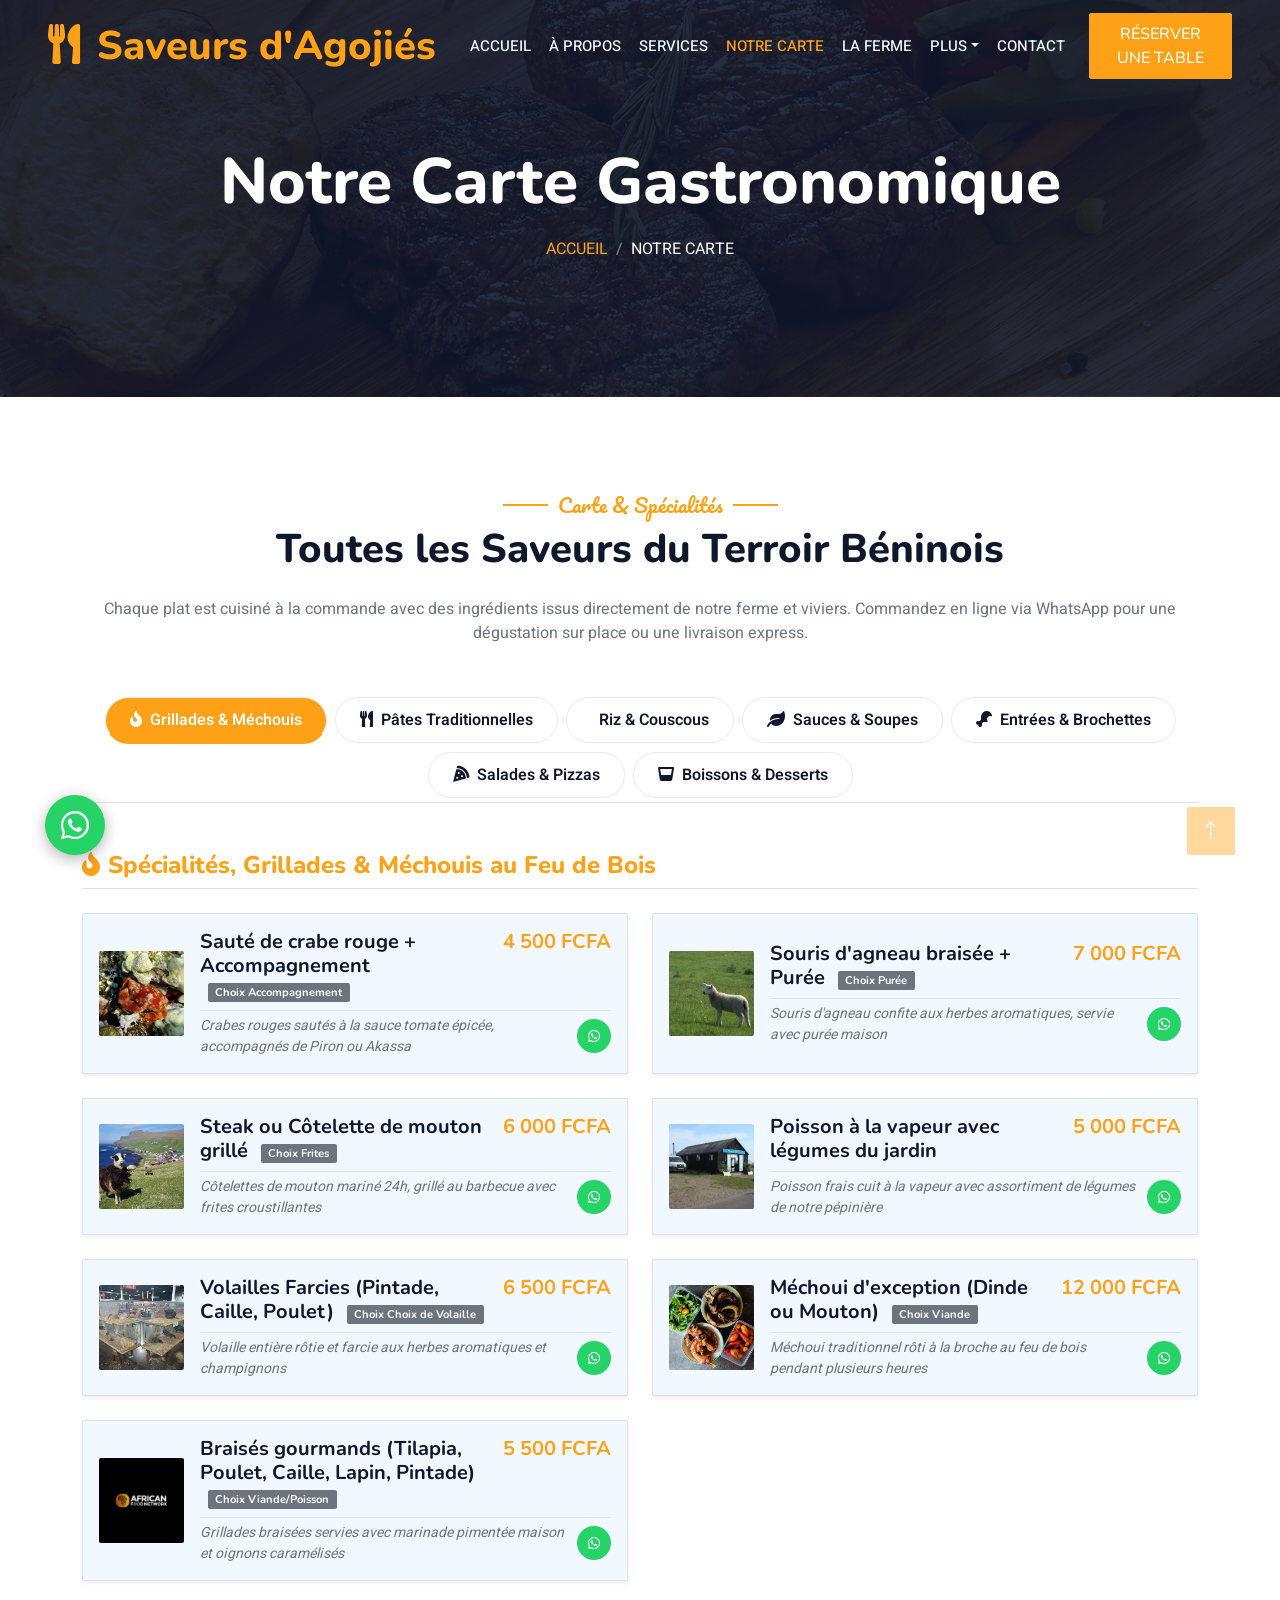
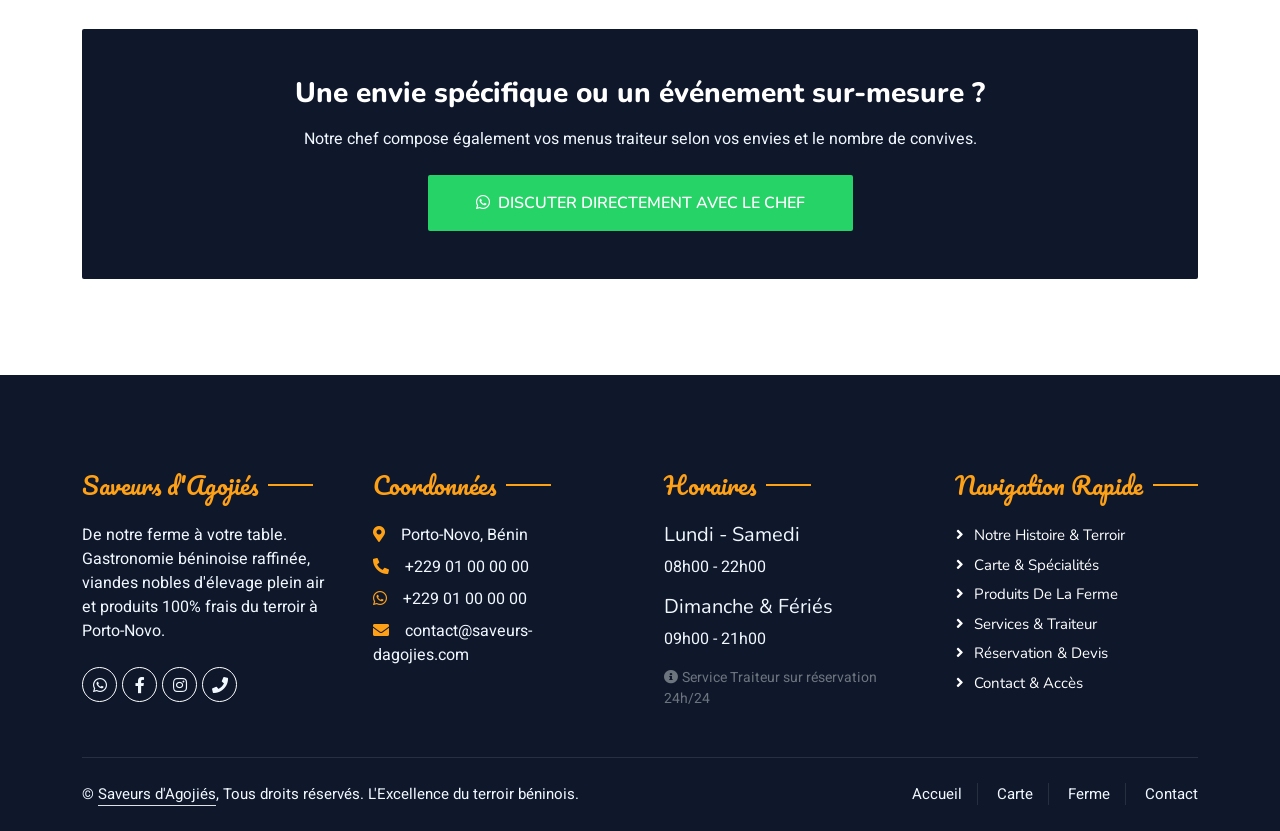
<file: menu.html>
<!DOCTYPE html>
<html lang="fr">
<head>
    <meta charset="utf-8">
    <title>Notre Carte Complète | Saveurs d'Agojiés | Saveurs d'Agojiés</title>
    <meta content="width=device-width, initial-scale=1.0" name="viewport">
    <meta content="Saveurs d'Agojiés, restaurant Porto-Novo, cuisine béninoise, traiteur, ferme bio, grillades, méchoui, produits frais, Amiwo, miel pur" name="keywords">
    <meta content='Consultez la carte intégrale de Saveurs d'Agojiés : grillades, méchouis, pâtes traditionnelles, sauces feuilles et boissons artisanales.' name="description">

    <!-- Favicon -->
    <link href="img/logo-opt.png" rel="icon" type="image/png">

    <!-- Google Web Fonts -->
    <link rel="preconnect" href="https://fonts.googleapis.com">
    <link rel="preconnect" href="https://fonts.gstatic.com" crossorigin>
    <link href="https://fonts.googleapis.com/css2?family=Heebo:wght@400;500;600;700&family=Nunito:wght@600;700;800;900&family=Pacifico&display=swap" rel="stylesheet">

    <!-- Icon Font Stylesheet -->
    <link href="https://cdnjs.cloudflare.com/ajax/libs/font-awesome/5.15.4/css/all.min.css" rel="stylesheet">
    <link href="https://cdn.jsdelivr.net/npm/bootstrap-icons@1.4.1/font/bootstrap-icons.css" rel="stylesheet">

    <!-- Libraries Stylesheet -->
    <link href="lib/animate/animate.min.css" rel="stylesheet">
    <link href="lib/owlcarousel/assets/owl.carousel.min.css" rel="stylesheet">
    <link href="lib/tempusdominus/css/tempusdominus-bootstrap-4.min.css" rel="stylesheet" />

    <!-- Customized Bootstrap Stylesheet -->
    <link href="css/bootstrap.min.css" rel="stylesheet">

    <!-- Template Stylesheet -->
    <link href="css/style.css" rel="stylesheet">
</head>
<body>
    <div class="container-fluid bg-white p-0">
        <!-- Spinner Start -->
        <div id="spinner" class="show bg-white position-fixed translate-middle w-100 vh-100 top-50 start-50 d-flex align-items-center justify-content-center">
            <div class="spinner-border text-primary" style="width: 3rem; height: 3rem;" role="status">
                <span class="sr-only">Chargement...</span>
            </div>
        </div>
        <!-- Spinner End -->

        <!-- Navbar Start -->
        <div class="container-fluid position-relative p-0">
            <nav class="navbar navbar-expand-lg navbar-dark bg-dark px-4 px-lg-5 py-3 py-lg-0">
                <a href="index.html" class="navbar-brand p-0">
                    <h1 class="text-primary m-0"><i class="fa fa-utensils me-3"></i>Saveurs d'Agojiés</h1>
                </a>
                <button class="navbar-toggler" type="button" data-bs-toggle="collapse" data-bs-target="#navbarCollapse">
                    <span class="fa fa-bars"></span>
                </button>
                <div class="collapse navbar-collapse" id="navbarCollapse">
                    <div class="navbar-nav ms-auto py-0 pe-4">
                        <a href="index.html" class="nav-item nav-link">Accueil</a>
                        <a href="about.html" class="nav-item nav-link">À Propos</a>
                        <a href="service.html" class="nav-item nav-link">Services</a>
                        <a href="menu.html" class="nav-item nav-link active">Notre Carte</a>
                        <a href="ferme.html" class="nav-item nav-link">La Ferme</a>
                        <div class="nav-item dropdown">
                            <a href="#" class="nav-link dropdown-toggle" data-bs-toggle="dropdown">Plus</a>
                            <div class="dropdown-menu m-0">
                                <a href="booking.html" class="dropdown-item">Réservation & Devis</a>
                                <a href="team.html" class="dropdown-item">Notre Équipe</a>
                                <a href="testimonial.html" class="dropdown-item">Témoignages</a>
                            </div>
                        </div>
                        <a href="contact.html" class="nav-item nav-link">Contact</a>
                    </div>
                    <a href="booking.html" class="btn btn-primary py-2 px-4">Réserver Une Table</a>
                </div>
            </nav>

            <div class="container-fluid py-5 bg-dark hero-header mb-5">
                <div class="container text-center my-5 pt-5 pb-4">
                    <h1 class="display-3 text-white mb-3 animated slideInDown">Notre Carte Gastronomique</h1>
                    <nav aria-label="breadcrumb">
                        <ol class="breadcrumb justify-content-center text-uppercase">
                            <li class="breadcrumb-item"><a href="index.html" class="text-primary">Accueil</a></li>
                            <li class="breadcrumb-item text-white active" aria-current="page">Notre Carte</li>
                        </ol>
                    </nav>
                </div>
            </div>
        </div>
        <!-- Navbar End -->

        <!-- Menu Start -->
        <div class="container-fluid py-5">
            <div class="container">
                <div class="text-center wow fadeInUp" data-wow-delay="0.1s">
                    <h5 class="section-title ff-secondary text-center text-primary fw-normal">Carte & Spécialités</h5>
                    <h1 class="mb-4">Toutes les Saveurs du Terroir Béninois</h1>
                    <p class="text-muted max-w-700 mx-auto mb-5">
                        Chaque plat est cuisiné à la commande avec des ingrédients issus directement de notre ferme et viviers. Commandez en ligne via WhatsApp pour une dégustation sur place ou une livraison express.
                    </p>
                </div>

                <div class="tab-class text-center wow fadeInUp" data-wow-delay="0.1s">
                    <ul class="nav nav-pills d-inline-flex justify-content-center border-bottom mb-5 flex-wrap">
                        <li class="nav-item">
                            <a class="nav-link active" data-bs-toggle="pill" href="#tab-m-grillades">
                                <i class="fa fa-fire me-2"></i>Grillades & Méchouis
                            </a>
                        </li>
                        <li class="nav-item">
                            <a class="nav-link" data-bs-toggle="pill" href="#tab-m-pates">
                                <i class="fa fa-utensils me-2"></i>Pâtes Traditionnelles
                            </a>
                        </li>
                        <li class="nav-item">
                            <a class="nav-link" data-bs-toggle="pill" href="#tab-m-riz">
                                <i class="fa fa-bowl-rice me-2"></i>Riz & Couscous
                            </a>
                        </li>
                        <li class="nav-item">
                            <a class="nav-link" data-bs-toggle="pill" href="#tab-m-sauces">
                                <i class="fa fa-leaf me-2"></i>Sauces & Soupes
                            </a>
                        </li>
                        <li class="nav-item">
                            <a class="nav-link" data-bs-toggle="pill" href="#tab-m-entrees">
                                <i class="fa fa-drumstick-bite me-2"></i>Entrées & Brochettes
                            </a>
                        </li>
                        <li class="nav-item">
                            <a class="nav-link" data-bs-toggle="pill" href="#tab-m-divers">
                                <i class="fa fa-pizza-slice me-2"></i>Salades & Pizzas
                            </a>
                        </li>
                        <li class="nav-item">
                            <a class="nav-link" data-bs-toggle="pill" href="#tab-m-boissons">
                                <i class="fa fa-glass-whiskey me-2"></i>Boissons & Desserts
                            </a>
                        </li>
                    </ul>

                    <div class="tab-content text-start">
                        <!-- Tab Grillades -->
                        <div id="tab-m-grillades" class="tab-pane fade show p-0 active">
                            <h4 class="mb-4 text-primary border-bottom pb-2"><i class="fa fa-fire me-2"></i>Spécialités, Grillades & Méchouis au Feu de Bois</h4>
                            <div class="row g-4">
            <div class="col-lg-6">
                <div class="d-flex align-items-center bg-light rounded p-3 h-100 shadow-sm border border-1">
                    <img class="flex-shrink-0 img-fluid rounded" src="img/produits/saute-de-crabe-rouge-accompagnement.jpg" alt="Sauté de crabe rouge + Accompagnement" style="width: 85px; height: 85px; object-fit: cover;">
                    <div class="w-100 d-flex flex-column text-start ps-3">
                        <h5 class="d-flex justify-content-between border-bottom pb-2 mb-1">
                            <span class="fw-bold">Sauté de crabe rouge + Accompagnement <span class="badge bg-secondary text-white ms-2" style="font-size: 0.7rem;">Choix Accompagnement</span></span>
                            <span class="text-primary fw-bold flex-shrink-0 ms-2">4 500 FCFA</span>
                        </h5>
                        <div class="d-flex justify-content-between align-items-center">
                            <small class="text-muted fst-italic">Crabes rouges sautés à la sauce tomate épicée, accompagnés de Piron ou Akassa</small>
                            <a href="https://wa.me/22901000000?text=Bonjour%20Saveurs%20d%27Agoji%C3%A9s%2C%20je%20souhaite%20commander%20%3A%20Saut%C3%A9%20de%20crabe%20rouge%20%2B%20Accompagnement%20%284%20500%20FCFA%29." target="_blank" class="btn btn-sm btn-whatsapp ms-2 flex-shrink-0 rounded-circle" style="width: 34px; height: 34px; display: flex; align-items: center; justify-content: center;" title="Commander sur WhatsApp">
                                <i class="fab fa-whatsapp"></i>
                            </a>
                        </div>
                    </div>
                </div>
            </div>
            <div class="col-lg-6">
                <div class="d-flex align-items-center bg-light rounded p-3 h-100 shadow-sm border border-1">
                    <img class="flex-shrink-0 img-fluid rounded" src="img/produits/souris-dagneau-braisee-puree.jpg" alt="Souris d'agneau braisée + Purée" style="width: 85px; height: 85px; object-fit: cover;">
                    <div class="w-100 d-flex flex-column text-start ps-3">
                        <h5 class="d-flex justify-content-between border-bottom pb-2 mb-1">
                            <span class="fw-bold">Souris d'agneau braisée + Purée <span class="badge bg-secondary text-white ms-2" style="font-size: 0.7rem;">Choix Purée</span></span>
                            <span class="text-primary fw-bold flex-shrink-0 ms-2">7 000 FCFA</span>
                        </h5>
                        <div class="d-flex justify-content-between align-items-center">
                            <small class="text-muted fst-italic">Souris d'agneau confite aux herbes aromatiques, servie avec purée maison</small>
                            <a href="https://wa.me/22901000000?text=Bonjour%20Saveurs%20d%27Agoji%C3%A9s%2C%20je%20souhaite%20commander%20%3A%20Souris%20d%27agneau%20brais%C3%A9e%20%2B%20Pur%C3%A9e%20%287%20000%20FCFA%29." target="_blank" class="btn btn-sm btn-whatsapp ms-2 flex-shrink-0 rounded-circle" style="width: 34px; height: 34px; display: flex; align-items: center; justify-content: center;" title="Commander sur WhatsApp">
                                <i class="fab fa-whatsapp"></i>
                            </a>
                        </div>
                    </div>
                </div>
            </div>
            <div class="col-lg-6">
                <div class="d-flex align-items-center bg-light rounded p-3 h-100 shadow-sm border border-1">
                    <img class="flex-shrink-0 img-fluid rounded" src="img/produits/steak-ou-cotelette-de-mouton-grille.jpg" alt="Steak ou Côtelette de mouton grillé" style="width: 85px; height: 85px; object-fit: cover;">
                    <div class="w-100 d-flex flex-column text-start ps-3">
                        <h5 class="d-flex justify-content-between border-bottom pb-2 mb-1">
                            <span class="fw-bold">Steak ou Côtelette de mouton grillé <span class="badge bg-secondary text-white ms-2" style="font-size: 0.7rem;">Choix Frites</span></span>
                            <span class="text-primary fw-bold flex-shrink-0 ms-2">6 000 FCFA</span>
                        </h5>
                        <div class="d-flex justify-content-between align-items-center">
                            <small class="text-muted fst-italic">Côtelettes de mouton mariné 24h, grillé au barbecue avec frites croustillantes</small>
                            <a href="https://wa.me/22901000000?text=Bonjour%20Saveurs%20d%27Agoji%C3%A9s%2C%20je%20souhaite%20commander%20%3A%20Steak%20ou%20C%C3%B4telette%20de%20mouton%20grill%C3%A9%20%286%20000%20FCFA%29." target="_blank" class="btn btn-sm btn-whatsapp ms-2 flex-shrink-0 rounded-circle" style="width: 34px; height: 34px; display: flex; align-items: center; justify-content: center;" title="Commander sur WhatsApp">
                                <i class="fab fa-whatsapp"></i>
                            </a>
                        </div>
                    </div>
                </div>
            </div>
            <div class="col-lg-6">
                <div class="d-flex align-items-center bg-light rounded p-3 h-100 shadow-sm border border-1">
                    <img class="flex-shrink-0 img-fluid rounded" src="img/produits/poisson-a-la-vapeur-avec-legumes-du-jardin.jpg" alt="Poisson à la vapeur avec légumes du jardin" style="width: 85px; height: 85px; object-fit: cover;">
                    <div class="w-100 d-flex flex-column text-start ps-3">
                        <h5 class="d-flex justify-content-between border-bottom pb-2 mb-1">
                            <span class="fw-bold">Poisson à la vapeur avec légumes du jardin </span>
                            <span class="text-primary fw-bold flex-shrink-0 ms-2">5 000 FCFA</span>
                        </h5>
                        <div class="d-flex justify-content-between align-items-center">
                            <small class="text-muted fst-italic">Poisson frais cuit à la vapeur avec assortiment de légumes de notre pépinière</small>
                            <a href="https://wa.me/22901000000?text=Bonjour%20Saveurs%20d%27Agoji%C3%A9s%2C%20je%20souhaite%20commander%20%3A%20Poisson%20%C3%A0%20la%20vapeur%20avec%20l%C3%A9gumes%20du%20jardin%20%285%20000%20FCFA%29." target="_blank" class="btn btn-sm btn-whatsapp ms-2 flex-shrink-0 rounded-circle" style="width: 34px; height: 34px; display: flex; align-items: center; justify-content: center;" title="Commander sur WhatsApp">
                                <i class="fab fa-whatsapp"></i>
                            </a>
                        </div>
                    </div>
                </div>
            </div>
            <div class="col-lg-6">
                <div class="d-flex align-items-center bg-light rounded p-3 h-100 shadow-sm border border-1">
                    <img class="flex-shrink-0 img-fluid rounded" src="img/produits/volailles-farcies-pintade-caille-poulet.jpg" alt="Volailles Farcies (Pintade, Caille, Poulet)" style="width: 85px; height: 85px; object-fit: cover;">
                    <div class="w-100 d-flex flex-column text-start ps-3">
                        <h5 class="d-flex justify-content-between border-bottom pb-2 mb-1">
                            <span class="fw-bold">Volailles Farcies (Pintade, Caille, Poulet) <span class="badge bg-secondary text-white ms-2" style="font-size: 0.7rem;">Choix Choix de Volaille</span></span>
                            <span class="text-primary fw-bold flex-shrink-0 ms-2">6 500 FCFA</span>
                        </h5>
                        <div class="d-flex justify-content-between align-items-center">
                            <small class="text-muted fst-italic">Volaille entière rôtie et farcie aux herbes aromatiques et champignons</small>
                            <a href="https://wa.me/22901000000?text=Bonjour%20Saveurs%20d%27Agoji%C3%A9s%2C%20je%20souhaite%20commander%20%3A%20Volailles%20Farcies%20%28Pintade%2C%20Caille%2C%20Poulet%29%20%286%20500%20FCFA%29." target="_blank" class="btn btn-sm btn-whatsapp ms-2 flex-shrink-0 rounded-circle" style="width: 34px; height: 34px; display: flex; align-items: center; justify-content: center;" title="Commander sur WhatsApp">
                                <i class="fab fa-whatsapp"></i>
                            </a>
                        </div>
                    </div>
                </div>
            </div>
            <div class="col-lg-6">
                <div class="d-flex align-items-center bg-light rounded p-3 h-100 shadow-sm border border-1">
                    <img class="flex-shrink-0 img-fluid rounded" src="img/produits/mechoui-dexception-dinde-ou-mouton.jpg" alt="Méchoui d'exception (Dinde ou Mouton)" style="width: 85px; height: 85px; object-fit: cover;">
                    <div class="w-100 d-flex flex-column text-start ps-3">
                        <h5 class="d-flex justify-content-between border-bottom pb-2 mb-1">
                            <span class="fw-bold">Méchoui d'exception (Dinde ou Mouton) <span class="badge bg-secondary text-white ms-2" style="font-size: 0.7rem;">Choix Viande</span></span>
                            <span class="text-primary fw-bold flex-shrink-0 ms-2">12 000 FCFA</span>
                        </h5>
                        <div class="d-flex justify-content-between align-items-center">
                            <small class="text-muted fst-italic">Méchoui traditionnel rôti à la broche au feu de bois pendant plusieurs heures</small>
                            <a href="https://wa.me/22901000000?text=Bonjour%20Saveurs%20d%27Agoji%C3%A9s%2C%20je%20souhaite%20commander%20%3A%20M%C3%A9choui%20d%27exception%20%28Dinde%20ou%20Mouton%29%20%2812%20000%20FCFA%29." target="_blank" class="btn btn-sm btn-whatsapp ms-2 flex-shrink-0 rounded-circle" style="width: 34px; height: 34px; display: flex; align-items: center; justify-content: center;" title="Commander sur WhatsApp">
                                <i class="fab fa-whatsapp"></i>
                            </a>
                        </div>
                    </div>
                </div>
            </div>
            <div class="col-lg-6">
                <div class="d-flex align-items-center bg-light rounded p-3 h-100 shadow-sm border border-1">
                    <img class="flex-shrink-0 img-fluid rounded" src="img/produits/braises-gourmands-tilapia-poulet-caille-lapin-pintade.jpg" alt="Braisés gourmands (Tilapia, Poulet, Caille, Lapin, Pintade)" style="width: 85px; height: 85px; object-fit: cover;">
                    <div class="w-100 d-flex flex-column text-start ps-3">
                        <h5 class="d-flex justify-content-between border-bottom pb-2 mb-1">
                            <span class="fw-bold">Braisés gourmands (Tilapia, Poulet, Caille, Lapin, Pintade) <span class="badge bg-secondary text-white ms-2" style="font-size: 0.7rem;">Choix Viande/Poisson</span></span>
                            <span class="text-primary fw-bold flex-shrink-0 ms-2">5 500 FCFA</span>
                        </h5>
                        <div class="d-flex justify-content-between align-items-center">
                            <small class="text-muted fst-italic">Grillades braisées servies avec marinade pimentée maison et oignons caramélisés</small>
                            <a href="https://wa.me/22901000000?text=Bonjour%20Saveurs%20d%27Agoji%C3%A9s%2C%20je%20souhaite%20commander%20%3A%20Brais%C3%A9s%20gourmands%20%28Tilapia%2C%20Poulet%2C%20Caille%2C%20Lapin%2C%20Pintade%29%20%285%20500%20FCFA%29." target="_blank" class="btn btn-sm btn-whatsapp ms-2 flex-shrink-0 rounded-circle" style="width: 34px; height: 34px; display: flex; align-items: center; justify-content: center;" title="Commander sur WhatsApp">
                                <i class="fab fa-whatsapp"></i>
                            </a>
                        </div>
                    </div>
                </div>
            </div></div>
                        </div>

                        <!-- Tab Pâtes -->
                        <div id="tab-m-pates" class="tab-pane fade show p-0">
                            <h4 class="mb-4 text-primary border-bottom pb-2"><i class="fa fa-utensils me-2"></i>Pâtes Béninoises & Plats Traditionnels</h4>
                            <div class="row g-4">
            <div class="col-lg-6">
                <div class="d-flex align-items-center bg-light rounded p-3 h-100 shadow-sm border border-1">
                    <img class="flex-shrink-0 img-fluid rounded" src="img/produits/pate-rouge-amiwo-speciale.jpg" alt="Pâte rouge (Amiwo) spéciale" style="width: 85px; height: 85px; object-fit: cover;">
                    <div class="w-100 d-flex flex-column text-start ps-3">
                        <h5 class="d-flex justify-content-between border-bottom pb-2 mb-1">
                            <span class="fw-bold">Pâte rouge (Amiwo) spéciale <span class="badge bg-secondary text-white ms-2" style="font-size: 0.7rem;">Choix Viande</span></span>
                            <span class="text-primary fw-bold flex-shrink-0 ms-2">3 500 FCFA</span>
                        </h5>
                        <div class="d-flex justify-content-between align-items-center">
                            <small class="text-muted fst-italic">Amiwo de maïs préparé au bouillon aromatisé avec piment et viande grillée</small>
                            <a href="https://wa.me/22901000000?text=Bonjour%20Saveurs%20d%27Agoji%C3%A9s%2C%20je%20souhaite%20commander%20%3A%20P%C3%A2te%20rouge%20%28Amiwo%29%20sp%C3%A9ciale%20%283%20500%20FCFA%29." target="_blank" class="btn btn-sm btn-whatsapp ms-2 flex-shrink-0 rounded-circle" style="width: 34px; height: 34px; display: flex; align-items: center; justify-content: center;" title="Commander sur WhatsApp">
                                <i class="fab fa-whatsapp"></i>
                            </a>
                        </div>
                    </div>
                </div>
            </div>
            <div class="col-lg-6">
                <div class="d-flex align-items-center bg-light rounded p-3 h-100 shadow-sm border border-1">
                    <img class="flex-shrink-0 img-fluid rounded" src="img/produits/pate-bomiwo-raffinee.jpg" alt="Pâte (Bomiwo) raffinée" style="width: 85px; height: 85px; object-fit: cover;">
                    <div class="w-100 d-flex flex-column text-start ps-3">
                        <h5 class="d-flex justify-content-between border-bottom pb-2 mb-1">
                            <span class="fw-bold">Pâte (Bomiwo) raffinée <span class="badge bg-secondary text-white ms-2" style="font-size: 0.7rem;">Choix Viande</span></span>
                            <span class="text-primary fw-bold flex-shrink-0 ms-2">3 500 FCFA</span>
                        </h5>
                        <div class="d-flex justify-content-between align-items-center">
                            <small class="text-muted fst-italic">Pâte Bomiwo traditionnelle servie chaude avec friture et viande au choix</small>
                            <a href="https://wa.me/22901000000?text=Bonjour%20Saveurs%20d%27Agoji%C3%A9s%2C%20je%20souhaite%20commander%20%3A%20P%C3%A2te%20%28Bomiwo%29%20raffin%C3%A9e%20%283%20500%20FCFA%29." target="_blank" class="btn btn-sm btn-whatsapp ms-2 flex-shrink-0 rounded-circle" style="width: 34px; height: 34px; display: flex; align-items: center; justify-content: center;" title="Commander sur WhatsApp">
                                <i class="fab fa-whatsapp"></i>
                            </a>
                        </div>
                    </div>
                </div>
            </div>
            <div class="col-lg-6">
                <div class="d-flex align-items-center bg-light rounded p-3 h-100 shadow-sm border border-1">
                    <img class="flex-shrink-0 img-fluid rounded" src="img/produits/piron-rouge-ou-blanc-gourmand.jpg" alt="Piron (Rouge ou Blanc) gourmand" style="width: 85px; height: 85px; object-fit: cover;">
                    <div class="w-100 d-flex flex-column text-start ps-3">
                        <h5 class="d-flex justify-content-between border-bottom pb-2 mb-1">
                            <span class="fw-bold">Piron (Rouge ou Blanc) gourmand <span class="badge bg-secondary text-white ms-2" style="font-size: 0.7rem;">Choix Viande/Poisson</span></span>
                            <span class="text-primary fw-bold flex-shrink-0 ms-2">3 500 FCFA</span>
                        </h5>
                        <div class="d-flex justify-content-between align-items-center">
                            <small class="text-muted fst-italic">Piron de gari de manioc préparé au jus de poisson ou de viande épicé</small>
                            <a href="https://wa.me/22901000000?text=Bonjour%20Saveurs%20d%27Agoji%C3%A9s%2C%20je%20souhaite%20commander%20%3A%20Piron%20%28Rouge%20ou%20Blanc%29%20gourmand%20%283%20500%20FCFA%29." target="_blank" class="btn btn-sm btn-whatsapp ms-2 flex-shrink-0 rounded-circle" style="width: 34px; height: 34px; display: flex; align-items: center; justify-content: center;" title="Commander sur WhatsApp">
                                <i class="fab fa-whatsapp"></i>
                            </a>
                        </div>
                    </div>
                </div>
            </div>
            <div class="col-lg-6">
                <div class="d-flex align-items-center bg-light rounded p-3 h-100 shadow-sm border border-1">
                    <img class="flex-shrink-0 img-fluid rounded" src="img/produits/selecteur-de-pates-de-base-traditionnelles.jpg" alt="Sélecteur de Pâtes de base traditionnelles" style="width: 85px; height: 85px; object-fit: cover;">
                    <div class="w-100 d-flex flex-column text-start ps-3">
                        <h5 class="d-flex justify-content-between border-bottom pb-2 mb-1">
                            <span class="fw-bold">Sélecteur de Pâtes de base traditionnelles <span class="badge bg-secondary text-white ms-2" style="font-size: 0.7rem;">Choix Type de Pâte</span></span>
                            <span class="text-primary fw-bold flex-shrink-0 ms-2">2 000 FCFA</span>
                        </h5>
                        <div class="d-flex justify-content-between align-items-center">
                            <small class="text-muted fst-italic">Accompagnement de pâte traditionnelle locale au choix</small>
                            <a href="https://wa.me/22901000000?text=Bonjour%20Saveurs%20d%27Agoji%C3%A9s%2C%20je%20souhaite%20commander%20%3A%20S%C3%A9lecteur%20de%20P%C3%A2tes%20de%20base%20traditionnelles%20%282%20000%20FCFA%29." target="_blank" class="btn btn-sm btn-whatsapp ms-2 flex-shrink-0 rounded-circle" style="width: 34px; height: 34px; display: flex; align-items: center; justify-content: center;" title="Commander sur WhatsApp">
                                <i class="fab fa-whatsapp"></i>
                            </a>
                        </div>
                    </div>
                </div>
            </div></div>
                        </div>

                        <!-- Tab Riz -->
                        <div id="tab-m-riz" class="tab-pane fade show p-0">
                            <h4 class="mb-4 text-primary border-bottom pb-2"><i class="fa fa-bowl-rice me-2"></i>Plats de Riz Gourmands & Couscous du Terroir</h4>
                            <div class="row g-4">
            <div class="col-lg-6">
                <div class="d-flex align-items-center bg-light rounded p-3 h-100 shadow-sm border border-1">
                    <img class="flex-shrink-0 img-fluid rounded" src="img/produits/couscous-riz-moringa-poisson.jpg" alt="Couscous Riz + Moringa + Poisson" style="width: 85px; height: 85px; object-fit: cover;">
                    <div class="w-100 d-flex flex-column text-start ps-3">
                        <h5 class="d-flex justify-content-between border-bottom pb-2 mb-1">
                            <span class="fw-bold">Couscous Riz + Moringa + Poisson </span>
                            <span class="text-primary fw-bold flex-shrink-0 ms-2">3 500 FCFA</span>
                        </h5>
                        <div class="d-flex justify-content-between align-items-center">
                            <small class="text-muted fst-italic">Couscous de riz aux feuilles de moringa bio servi avec darne de poisson braisé</small>
                            <a href="https://wa.me/22901000000?text=Bonjour%20Saveurs%20d%27Agoji%C3%A9s%2C%20je%20souhaite%20commander%20%3A%20Couscous%20Riz%20%2B%20Moringa%20%2B%20Poisson%20%283%20500%20FCFA%29." target="_blank" class="btn btn-sm btn-whatsapp ms-2 flex-shrink-0 rounded-circle" style="width: 34px; height: 34px; display: flex; align-items: center; justify-content: center;" title="Commander sur WhatsApp">
                                <i class="fab fa-whatsapp"></i>
                            </a>
                        </div>
                    </div>
                </div>
            </div>
            <div class="col-lg-6">
                <div class="d-flex align-items-center bg-light rounded p-3 h-100 shadow-sm border border-1">
                    <img class="flex-shrink-0 img-fluid rounded" src="img/produits/couscous-wassa-wassa-igname-seche.jpg" alt="Couscous Wassa Wassa (Igname séché)" style="width: 85px; height: 85px; object-fit: cover;">
                    <div class="w-100 d-flex flex-column text-start ps-3">
                        <h5 class="d-flex justify-content-between border-bottom pb-2 mb-1">
                            <span class="fw-bold">Couscous Wassa Wassa (Igname séché) <span class="badge bg-secondary text-white ms-2" style="font-size: 0.7rem;">Choix Viande</span></span>
                            <span class="text-primary fw-bold flex-shrink-0 ms-2">4 000 FCFA</span>
                        </h5>
                        <div class="d-flex justify-content-between align-items-center">
                            <small class="text-muted fst-italic">Couscous traditionnel d'igname séché servi avec friture pimentée et viande au choix</small>
                            <a href="https://wa.me/22901000000?text=Bonjour%20Saveurs%20d%27Agoji%C3%A9s%2C%20je%20souhaite%20commander%20%3A%20Couscous%20Wassa%20Wassa%20%28Igname%20s%C3%A9ch%C3%A9%29%20%284%20000%20FCFA%29." target="_blank" class="btn btn-sm btn-whatsapp ms-2 flex-shrink-0 rounded-circle" style="width: 34px; height: 34px; display: flex; align-items: center; justify-content: center;" title="Commander sur WhatsApp">
                                <i class="fab fa-whatsapp"></i>
                            </a>
                        </div>
                    </div>
                </div>
            </div>
            <div class="col-lg-6">
                <div class="d-flex align-items-center bg-light rounded p-3 h-100 shadow-sm border border-1">
                    <img class="flex-shrink-0 img-fluid rounded" src="img/produits/couscous-millet-sauce-macedoine.jpg" alt="Couscous Millet + Sauce Macédoine" style="width: 85px; height: 85px; object-fit: cover;">
                    <div class="w-100 d-flex flex-column text-start ps-3">
                        <h5 class="d-flex justify-content-between border-bottom pb-2 mb-1">
                            <span class="fw-bold">Couscous Millet + Sauce Macédoine <span class="badge bg-secondary text-white ms-2" style="font-size: 0.7rem;">Choix Viande</span></span>
                            <span class="text-primary fw-bold flex-shrink-0 ms-2">4 500 FCFA</span>
                        </h5>
                        <div class="d-flex justify-content-between align-items-center">
                            <small class="text-muted fst-italic">Couscous de millet nutritif accompagné de légumes et d'une viande noble</small>
                            <a href="https://wa.me/22901000000?text=Bonjour%20Saveurs%20d%27Agoji%C3%A9s%2C%20je%20souhaite%20commander%20%3A%20Couscous%20Millet%20%2B%20Sauce%20Mac%C3%A9doine%20%284%20500%20FCFA%29." target="_blank" class="btn btn-sm btn-whatsapp ms-2 flex-shrink-0 rounded-circle" style="width: 34px; height: 34px; display: flex; align-items: center; justify-content: center;" title="Commander sur WhatsApp">
                                <i class="fab fa-whatsapp"></i>
                            </a>
                        </div>
                    </div>
                </div>
            </div>
            <div class="col-lg-6">
                <div class="d-flex align-items-center bg-light rounded p-3 h-100 shadow-sm border border-1">
                    <img class="flex-shrink-0 img-fluid rounded" src="img/produits/couscous-manioc-attieke-garni.jpg" alt="Couscous Manioc (Attiéké garni)" style="width: 85px; height: 85px; object-fit: cover;">
                    <div class="w-100 d-flex flex-column text-start ps-3">
                        <h5 class="d-flex justify-content-between border-bottom pb-2 mb-1">
                            <span class="fw-bold">Couscous Manioc (Attiéké garni) <span class="badge bg-secondary text-white ms-2" style="font-size: 0.7rem;">Choix Viande</span></span>
                            <span class="text-primary fw-bold flex-shrink-0 ms-2">3 500 FCFA</span>
                        </h5>
                        <div class="d-flex justify-content-between align-items-center">
                            <small class="text-muted fst-italic">Attiéké frais de Côte d'Ivoire servi avec oignons, tomates fraiches et viande au choix</small>
                            <a href="https://wa.me/22901000000?text=Bonjour%20Saveurs%20d%27Agoji%C3%A9s%2C%20je%20souhaite%20commander%20%3A%20Couscous%20Manioc%20%28Atti%C3%A9k%C3%A9%20garni%29%20%283%20500%20FCFA%29." target="_blank" class="btn btn-sm btn-whatsapp ms-2 flex-shrink-0 rounded-circle" style="width: 34px; height: 34px; display: flex; align-items: center; justify-content: center;" title="Commander sur WhatsApp">
                                <i class="fab fa-whatsapp"></i>
                            </a>
                        </div>
                    </div>
                </div>
            </div>
            <div class="col-lg-6">
                <div class="d-flex align-items-center bg-light rounded p-3 h-100 shadow-sm border border-1">
                    <img class="flex-shrink-0 img-fluid rounded" src="img/produits/riz-gras-blanc-garni-aux-viandes-nobles.jpg" alt="Riz gras blanc garni aux viandes nobles" style="width: 85px; height: 85px; object-fit: cover;">
                    <div class="w-100 d-flex flex-column text-start ps-3">
                        <h5 class="d-flex justify-content-between border-bottom pb-2 mb-1">
                            <span class="fw-bold">Riz gras blanc garni aux viandes nobles <span class="badge bg-secondary text-white ms-2" style="font-size: 0.7rem;">Choix Garniture</span></span>
                            <span class="text-primary fw-bold flex-shrink-0 ms-2">3 500 FCFA</span>
                        </h5>
                        <div class="d-flex justify-content-between align-items-center">
                            <small class="text-muted fst-italic">Riz parfumé mijoté au jus de cuisson de viande garni au choix</small>
                            <a href="https://wa.me/22901000000?text=Bonjour%20Saveurs%20d%27Agoji%C3%A9s%2C%20je%20souhaite%20commander%20%3A%20Riz%20gras%20blanc%20garni%20aux%20viandes%20nobles%20%283%20500%20FCFA%29." target="_blank" class="btn btn-sm btn-whatsapp ms-2 flex-shrink-0 rounded-circle" style="width: 34px; height: 34px; display: flex; align-items: center; justify-content: center;" title="Commander sur WhatsApp">
                                <i class="fab fa-whatsapp"></i>
                            </a>
                        </div>
                    </div>
                </div>
            </div>
            <div class="col-lg-6">
                <div class="d-flex align-items-center bg-light rounded p-3 h-100 shadow-sm border border-1">
                    <img class="flex-shrink-0 img-fluid rounded" src="img/produits/yassa-traditionnel-poulet-ou-poisson.jpg" alt="Yassa traditionnel (Poulet ou Poisson)" style="width: 85px; height: 85px; object-fit: cover;">
                    <div class="w-100 d-flex flex-column text-start ps-3">
                        <h5 class="d-flex justify-content-between border-bottom pb-2 mb-1">
                            <span class="fw-bold">Yassa traditionnel (Poulet ou Poisson) <span class="badge bg-secondary text-white ms-2" style="font-size: 0.7rem;">Choix Protéine</span></span>
                            <span class="text-primary fw-bold flex-shrink-0 ms-2">3 500 FCFA</span>
                        </h5>
                        <div class="d-flex justify-content-between align-items-center">
                            <small class="text-muted fst-italic">Poulet ou poisson mariné au citron vert et abondance d'oignons caramélisés</small>
                            <a href="https://wa.me/22901000000?text=Bonjour%20Saveurs%20d%27Agoji%C3%A9s%2C%20je%20souhaite%20commander%20%3A%20Yassa%20traditionnel%20%28Poulet%20ou%20Poisson%29%20%283%20500%20FCFA%29." target="_blank" class="btn btn-sm btn-whatsapp ms-2 flex-shrink-0 rounded-circle" style="width: 34px; height: 34px; display: flex; align-items: center; justify-content: center;" title="Commander sur WhatsApp">
                                <i class="fab fa-whatsapp"></i>
                            </a>
                        </div>
                    </div>
                </div>
            </div>
            <div class="col-lg-6">
                <div class="d-flex align-items-center bg-light rounded p-3 h-100 shadow-sm border border-1">
                    <img class="flex-shrink-0 img-fluid rounded" src="img/produits/thiepe-djene-senegalais-rouge-ou-blanc.jpg" alt="Thièpe Djène sénégalais (Rouge ou Blanc)" style="width: 85px; height: 85px; object-fit: cover;">
                    <div class="w-100 d-flex flex-column text-start ps-3">
                        <h5 class="d-flex justify-content-between border-bottom pb-2 mb-1">
                            <span class="fw-bold">Thièpe Djène sénégalais (Rouge ou Blanc) <span class="badge bg-secondary text-white ms-2" style="font-size: 0.7rem;">Choix Variante</span></span>
                            <span class="text-primary fw-bold flex-shrink-0 ms-2">3 500 FCFA</span>
                        </h5>
                        <div class="d-flex justify-content-between align-items-center">
                            <small class="text-muted fst-italic">Riz sénégalais mijoté aux légumes frais et mérou/capitaine</small>
                            <a href="https://wa.me/22901000000?text=Bonjour%20Saveurs%20d%27Agoji%C3%A9s%2C%20je%20souhaite%20commander%20%3A%20Thi%C3%A8pe%20Dj%C3%A8ne%20s%C3%A9n%C3%A9galais%20%28Rouge%20ou%20Blanc%29%20%283%20500%20FCFA%29." target="_blank" class="btn btn-sm btn-whatsapp ms-2 flex-shrink-0 rounded-circle" style="width: 34px; height: 34px; display: flex; align-items: center; justify-content: center;" title="Commander sur WhatsApp">
                                <i class="fab fa-whatsapp"></i>
                            </a>
                        </div>
                    </div>
                </div>
            </div>
            <div class="col-lg-6">
                <div class="d-flex align-items-center bg-light rounded p-3 h-100 shadow-sm border border-1">
                    <img class="flex-shrink-0 img-fluid rounded" src="img/produits/thiepe-yappe-caille-ou-lapin.jpg" alt="Thièpe Yappe (Caille ou Lapin)" style="width: 85px; height: 85px; object-fit: cover;">
                    <div class="w-100 d-flex flex-column text-start ps-3">
                        <h5 class="d-flex justify-content-between border-bottom pb-2 mb-1">
                            <span class="fw-bold">Thièpe Yappe (Caille ou Lapin) <span class="badge bg-secondary text-white ms-2" style="font-size: 0.7rem;">Choix Viande</span></span>
                            <span class="text-primary fw-bold flex-shrink-0 ms-2">4 000 FCFA</span>
                        </h5>
                        <div class="d-flex justify-content-between align-items-center">
                            <small class="text-muted fst-italic">Thièpe à la viande mijotée et légumes de saison</small>
                            <a href="https://wa.me/22901000000?text=Bonjour%20Saveurs%20d%27Agoji%C3%A9s%2C%20je%20souhaite%20commander%20%3A%20Thi%C3%A8pe%20Yappe%20%28Caille%20ou%20Lapin%29%20%284%20000%20FCFA%29." target="_blank" class="btn btn-sm btn-whatsapp ms-2 flex-shrink-0 rounded-circle" style="width: 34px; height: 34px; display: flex; align-items: center; justify-content: center;" title="Commander sur WhatsApp">
                                <i class="fab fa-whatsapp"></i>
                            </a>
                        </div>
                    </div>
                </div>
            </div>
            <div class="col-lg-6">
                <div class="d-flex align-items-center bg-light rounded p-3 h-100 shadow-sm border border-1">
                    <img class="flex-shrink-0 img-fluid rounded" src="img/produits/riz-sauce-mafe-arachide.jpg" alt="Riz sauce Mafé (Arachide)" style="width: 85px; height: 85px; object-fit: cover;">
                    <div class="w-100 d-flex flex-column text-start ps-3">
                        <h5 class="d-flex justify-content-between border-bottom pb-2 mb-1">
                            <span class="fw-bold">Riz sauce Mafé (Arachide) </span>
                            <span class="text-primary fw-bold flex-shrink-0 ms-2">3 000 FCFA</span>
                        </h5>
                        <div class="d-flex justify-content-between align-items-center">
                            <small class="text-muted fst-italic">Riz blanc servi avec onctueuse sauce à la pâte d'arachide bio</small>
                            <a href="https://wa.me/22901000000?text=Bonjour%20Saveurs%20d%27Agoji%C3%A9s%2C%20je%20souhaite%20commander%20%3A%20Riz%20sauce%20Maf%C3%A9%20%28Arachide%29%20%283%20000%20FCFA%29." target="_blank" class="btn btn-sm btn-whatsapp ms-2 flex-shrink-0 rounded-circle" style="width: 34px; height: 34px; display: flex; align-items: center; justify-content: center;" title="Commander sur WhatsApp">
                                <i class="fab fa-whatsapp"></i>
                            </a>
                        </div>
                    </div>
                </div>
            </div>
            <div class="col-lg-6">
                <div class="d-flex align-items-center bg-light rounded p-3 h-100 shadow-sm border border-1">
                    <img class="flex-shrink-0 img-fluid rounded" src="img/produits/riz-cantonnais-a-la-beninoise.jpg" alt="Riz cantonnais à la béninoise" style="width: 85px; height: 85px; object-fit: cover;">
                    <div class="w-100 d-flex flex-column text-start ps-3">
                        <h5 class="d-flex justify-content-between border-bottom pb-2 mb-1">
                            <span class="fw-bold">Riz cantonnais à la béninoise </span>
                            <span class="text-primary fw-bold flex-shrink-0 ms-2">3 000 FCFA</span>
                        </h5>
                        <div class="d-flex justify-content-between align-items-center">
                            <small class="text-muted fst-italic">Riz sauté aux petites crevettes, petits pois, œufs et dés de poulet</small>
                            <a href="https://wa.me/22901000000?text=Bonjour%20Saveurs%20d%27Agoji%C3%A9s%2C%20je%20souhaite%20commander%20%3A%20Riz%20cantonnais%20%C3%A0%20la%20b%C3%A9ninoise%20%283%20000%20FCFA%29." target="_blank" class="btn btn-sm btn-whatsapp ms-2 flex-shrink-0 rounded-circle" style="width: 34px; height: 34px; display: flex; align-items: center; justify-content: center;" title="Commander sur WhatsApp">
                                <i class="fab fa-whatsapp"></i>
                            </a>
                        </div>
                    </div>
                </div>
            </div>
            <div class="col-lg-6">
                <div class="d-flex align-items-center bg-light rounded p-3 h-100 shadow-sm border border-1">
                    <img class="flex-shrink-0 img-fluid rounded" src="img/produits/atassi-traditionnel-friture-poisson.jpg" alt="Atassi traditionnel + friture + poisson" style="width: 85px; height: 85px; object-fit: cover;">
                    <div class="w-100 d-flex flex-column text-start ps-3">
                        <h5 class="d-flex justify-content-between border-bottom pb-2 mb-1">
                            <span class="fw-bold">Atassi traditionnel + friture + poisson </span>
                            <span class="text-primary fw-bold flex-shrink-0 ms-2">2 500 FCFA</span>
                        </h5>
                        <div class="d-flex justify-content-between align-items-center">
                            <small class="text-muted fst-italic">Mélange riz et haricots rouges servi avec friture pimentée et poisson</small>
                            <a href="https://wa.me/22901000000?text=Bonjour%20Saveurs%20d%27Agoji%C3%A9s%2C%20je%20souhaite%20commander%20%3A%20Atassi%20traditionnel%20%2B%20friture%20%2B%20poisson%20%282%20500%20FCFA%29." target="_blank" class="btn btn-sm btn-whatsapp ms-2 flex-shrink-0 rounded-circle" style="width: 34px; height: 34px; display: flex; align-items: center; justify-content: center;" title="Commander sur WhatsApp">
                                <i class="fab fa-whatsapp"></i>
                            </a>
                        </div>
                    </div>
                </div>
            </div></div>
                        </div>

                        <!-- Tab Sauces -->
                        <div id="tab-m-sauces" class="tab-pane fade show p-0">
                            <h4 class="mb-4 text-primary border-bottom pb-2"><i class="fa fa-leaf me-2"></i>Sauces Feuilles Médicinales & Soupes Bienfaisantes</h4>
                            <div class="row g-4">
            <div class="col-lg-6">
                <div class="d-flex align-items-center bg-light rounded p-3 h-100 shadow-sm border border-1">
                    <img class="flex-shrink-0 img-fluid rounded" src="img/produits/sauce-feuilles-maison-moringa-noni-baobab.jpg" alt="Sauce feuilles maison (Moringa, Noni, Baobab...)" style="width: 85px; height: 85px; object-fit: cover;">
                    <div class="w-100 d-flex flex-column text-start ps-3">
                        <h5 class="d-flex justify-content-between border-bottom pb-2 mb-1">
                            <span class="fw-bold">Sauce feuilles maison (Moringa, Noni, Baobab...) <span class="badge bg-secondary text-white ms-2" style="font-size: 0.7rem;">Choix Feuille au choix</span></span>
                            <span class="text-primary fw-bold flex-shrink-0 ms-2">2 000 FCFA</span>
                        </h5>
                        <div class="d-flex justify-content-between align-items-center">
                            <small class="text-muted fst-italic">Sauces préparées à partir de légumes bio fraîchement cueillis à la ferme</small>
                            <a href="https://wa.me/22901000000?text=Bonjour%20Saveurs%20d%27Agoji%C3%A9s%2C%20je%20souhaite%20commander%20%3A%20Sauce%20feuilles%20maison%20%28Moringa%2C%20Noni%2C%20Baobab...%29%20%282%20000%20FCFA%29." target="_blank" class="btn btn-sm btn-whatsapp ms-2 flex-shrink-0 rounded-circle" style="width: 34px; height: 34px; display: flex; align-items: center; justify-content: center;" title="Commander sur WhatsApp">
                                <i class="fab fa-whatsapp"></i>
                            </a>
                        </div>
                    </div>
                </div>
            </div>
            <div class="col-lg-6">
                <div class="d-flex align-items-center bg-light rounded p-3 h-100 shadow-sm border border-1">
                    <img class="flex-shrink-0 img-fluid rounded" src="img/produits/sauce-kpete-mouton-ou-lapin-braise.jpg" alt="Sauce Kpêtê (Mouton ou Lapin braisé)" style="width: 85px; height: 85px; object-fit: cover;">
                    <div class="w-100 d-flex flex-column text-start ps-3">
                        <h5 class="d-flex justify-content-between border-bottom pb-2 mb-1">
                            <span class="fw-bold">Sauce Kpêtê (Mouton ou Lapin braisé) <span class="badge bg-secondary text-white ms-2" style="font-size: 0.7rem;">Choix Viande</span></span>
                            <span class="text-primary fw-bold flex-shrink-0 ms-2">3 000 FCFA</span>
                        </h5>
                        <div class="d-flex justify-content-between align-items-center">
                            <small class="text-muted fst-italic">Sauce Kpêtê traditionnelle onctueuse avec viande braisée</small>
                            <a href="https://wa.me/22901000000?text=Bonjour%20Saveurs%20d%27Agoji%C3%A9s%2C%20je%20souhaite%20commander%20%3A%20Sauce%20Kp%C3%AAt%C3%AA%20%28Mouton%20ou%20Lapin%20brais%C3%A9%29%20%283%20000%20FCFA%29." target="_blank" class="btn btn-sm btn-whatsapp ms-2 flex-shrink-0 rounded-circle" style="width: 34px; height: 34px; display: flex; align-items: center; justify-content: center;" title="Commander sur WhatsApp">
                                <i class="fab fa-whatsapp"></i>
                            </a>
                        </div>
                    </div>
                </div>
            </div>
            <div class="col-lg-6">
                <div class="d-flex align-items-center bg-light rounded p-3 h-100 shadow-sm border border-1">
                    <img class="flex-shrink-0 img-fluid rounded" src="img/produits/sauces-traditionnelles-au-choix.jpg" alt="Sauces traditionnelles au choix" style="width: 85px; height: 85px; object-fit: cover;">
                    <div class="w-100 d-flex flex-column text-start ps-3">
                        <h5 class="d-flex justify-content-between border-bottom pb-2 mb-1">
                            <span class="fw-bold">Sauces traditionnelles au choix <span class="badge bg-secondary text-white ms-2" style="font-size: 0.7rem;">Choix Sauce</span></span>
                            <span class="text-primary fw-bold flex-shrink-0 ms-2">2 000 FCFA</span>
                        </h5>
                        <div class="d-flex justify-content-between align-items-center">
                            <small class="text-muted fst-italic">Sauces béninoises riches en saveurs préparées dans la tradition</small>
                            <a href="https://wa.me/22901000000?text=Bonjour%20Saveurs%20d%27Agoji%C3%A9s%2C%20je%20souhaite%20commander%20%3A%20Sauces%20traditionnelles%20au%20choix%20%282%20000%20FCFA%29." target="_blank" class="btn btn-sm btn-whatsapp ms-2 flex-shrink-0 rounded-circle" style="width: 34px; height: 34px; display: flex; align-items: center; justify-content: center;" title="Commander sur WhatsApp">
                                <i class="fab fa-whatsapp"></i>
                            </a>
                        </div>
                    </div>
                </div>
            </div>
            <div class="col-lg-6">
                <div class="d-flex align-items-center bg-light rounded p-3 h-100 shadow-sm border border-1">
                    <img class="flex-shrink-0 img-fluid rounded" src="img/produits/soupe-speciale-pepper-soup.jpg" alt="Soupe Spéciale & Pepper Soup" style="width: 85px; height: 85px; object-fit: cover;">
                    <div class="w-100 d-flex flex-column text-start ps-3">
                        <h5 class="d-flex justify-content-between border-bottom pb-2 mb-1">
                            <span class="fw-bold">Soupe Spéciale & Pepper Soup <span class="badge bg-secondary text-white ms-2" style="font-size: 0.7rem;">Choix Soupe</span></span>
                            <span class="text-primary fw-bold flex-shrink-0 ms-2">3 500 FCFA</span>
                        </h5>
                        <div class="d-flex justify-content-between align-items-center">
                            <small class="text-muted fst-italic">Soupe épicée et réconfortante préparée avec nos poissons ou mouton</small>
                            <a href="https://wa.me/22901000000?text=Bonjour%20Saveurs%20d%27Agoji%C3%A9s%2C%20je%20souhaite%20commander%20%3A%20Soupe%20Sp%C3%A9ciale%20%26%20Pepper%20Soup%20%283%20500%20FCFA%29." target="_blank" class="btn btn-sm btn-whatsapp ms-2 flex-shrink-0 rounded-circle" style="width: 34px; height: 34px; display: flex; align-items: center; justify-content: center;" title="Commander sur WhatsApp">
                                <i class="fab fa-whatsapp"></i>
                            </a>
                        </div>
                    </div>
                </div>
            </div></div>
                        </div>

                        <!-- Tab Entrées -->
                        <div id="tab-m-entrees" class="tab-pane fade show p-0">
                            <h4 class="mb-4 text-primary border-bottom pb-2"><i class="fa fa-drumstick-bite me-2"></i>Entrées Gourmandes, Snacking & Brochettes</h4>
                            <div class="row g-4">
            <div class="col-lg-6">
                <div class="d-flex align-items-center bg-light rounded p-3 h-100 shadow-sm border border-1">
                    <img class="flex-shrink-0 img-fluid rounded" src="img/produits/brochettes-speciales-gambas-poulet-poisson-viande.jpg" alt="Brochettes spéciales (Gambas, Poulet, Poisson, Viande)" style="width: 85px; height: 85px; object-fit: cover;">
                    <div class="w-100 d-flex flex-column text-start ps-3">
                        <h5 class="d-flex justify-content-between border-bottom pb-2 mb-1">
                            <span class="fw-bold">Brochettes spéciales (Gambas, Poulet, Poisson, Viande) <span class="badge bg-secondary text-white ms-2" style="font-size: 0.7rem;">Choix Viande</span></span>
                            <span class="text-primary fw-bold flex-shrink-0 ms-2">2 500 FCFA</span>
                        </h5>
                        <div class="d-flex justify-content-between align-items-center">
                            <small class="text-muted fst-italic">Brochettes tendres mariné aux épices du jardin et grillées au feu de bois</small>
                            <a href="https://wa.me/22901000000?text=Bonjour%20Saveurs%20d%27Agoji%C3%A9s%2C%20je%20souhaite%20commander%20%3A%20Brochettes%20sp%C3%A9ciales%20%28Gambas%2C%20Poulet%2C%20Poisson%2C%20Viande%29%20%282%20500%20FCFA%29." target="_blank" class="btn btn-sm btn-whatsapp ms-2 flex-shrink-0 rounded-circle" style="width: 34px; height: 34px; display: flex; align-items: center; justify-content: center;" title="Commander sur WhatsApp">
                                <i class="fab fa-whatsapp"></i>
                            </a>
                        </div>
                    </div>
                </div>
            </div>
            <div class="col-lg-6">
                <div class="d-flex align-items-center bg-light rounded p-3 h-100 shadow-sm border border-1">
                    <img class="flex-shrink-0 img-fluid rounded" src="img/produits/fataya-croustillant-viande-ou-poulet.jpg" alt="Fataya croustillant (Viande ou Poulet)" style="width: 85px; height: 85px; object-fit: cover;">
                    <div class="w-100 d-flex flex-column text-start ps-3">
                        <h5 class="d-flex justify-content-between border-bottom pb-2 mb-1">
                            <span class="fw-bold">Fataya croustillant (Viande ou Poulet) <span class="badge bg-secondary text-white ms-2" style="font-size: 0.7rem;">Choix Garniture</span></span>
                            <span class="text-primary fw-bold flex-shrink-0 ms-2">1 500 FCFA</span>
                        </h5>
                        <div class="d-flex justify-content-between align-items-center">
                            <small class="text-muted fst-italic">Chaussons dorés et croustillants garnis à la viande hachée ou au poulet</small>
                            <a href="https://wa.me/22901000000?text=Bonjour%20Saveurs%20d%27Agoji%C3%A9s%2C%20je%20souhaite%20commander%20%3A%20Fataya%20croustillant%20%28Viande%20ou%20Poulet%29%20%281%20500%20FCFA%29." target="_blank" class="btn btn-sm btn-whatsapp ms-2 flex-shrink-0 rounded-circle" style="width: 34px; height: 34px; display: flex; align-items: center; justify-content: center;" title="Commander sur WhatsApp">
                                <i class="fab fa-whatsapp"></i>
                            </a>
                        </div>
                    </div>
                </div>
            </div>
            <div class="col-lg-6">
                <div class="d-flex align-items-center bg-light rounded p-3 h-100 shadow-sm border border-1">
                    <img class="flex-shrink-0 img-fluid rounded" src="img/produits/nem-a-la-viande-maison.jpg" alt="Nêm à la viande maison" style="width: 85px; height: 85px; object-fit: cover;">
                    <div class="w-100 d-flex flex-column text-start ps-3">
                        <h5 class="d-flex justify-content-between border-bottom pb-2 mb-1">
                            <span class="fw-bold">Nêm à la viande maison </span>
                            <span class="text-primary fw-bold flex-shrink-0 ms-2">1 500 FCFA</span>
                        </h5>
                        <div class="d-flex justify-content-between align-items-center">
                            <small class="text-muted fst-italic">Nêms faits maison servis avec sauce aigre-douce et feuilles de menthe</small>
                            <a href="https://wa.me/22901000000?text=Bonjour%20Saveurs%20d%27Agoji%C3%A9s%2C%20je%20souhaite%20commander%20%3A%20N%C3%AAm%20%C3%A0%20la%20viande%20maison%20%281%20500%20FCFA%29." target="_blank" class="btn btn-sm btn-whatsapp ms-2 flex-shrink-0 rounded-circle" style="width: 34px; height: 34px; display: flex; align-items: center; justify-content: center;" title="Commander sur WhatsApp">
                                <i class="fab fa-whatsapp"></i>
                            </a>
                        </div>
                    </div>
                </div>
            </div>
            <div class="col-lg-6">
                <div class="d-flex align-items-center bg-light rounded p-3 h-100 shadow-sm border border-1">
                    <img class="flex-shrink-0 img-fluid rounded" src="img/produits/lasagne-special-maison.jpg" alt="Lasagne spécial maison" style="width: 85px; height: 85px; object-fit: cover;">
                    <div class="w-100 d-flex flex-column text-start ps-3">
                        <h5 class="d-flex justify-content-between border-bottom pb-2 mb-1">
                            <span class="fw-bold">Lasagne spécial maison </span>
                            <span class="text-primary fw-bold flex-shrink-0 ms-2">3 500 FCFA</span>
                        </h5>
                        <div class="d-flex justify-content-between align-items-center">
                            <small class="text-muted fst-italic">Lasagnes gratinées garnies de sauce viande mijotée et fromage fondu</small>
                            <a href="https://wa.me/22901000000?text=Bonjour%20Saveurs%20d%27Agoji%C3%A9s%2C%20je%20souhaite%20commander%20%3A%20Lasagne%20sp%C3%A9cial%20maison%20%283%20500%20FCFA%29." target="_blank" class="btn btn-sm btn-whatsapp ms-2 flex-shrink-0 rounded-circle" style="width: 34px; height: 34px; display: flex; align-items: center; justify-content: center;" title="Commander sur WhatsApp">
                                <i class="fab fa-whatsapp"></i>
                            </a>
                        </div>
                    </div>
                </div>
            </div>
            <div class="col-lg-6">
                <div class="d-flex align-items-center bg-light rounded p-3 h-100 shadow-sm border border-1">
                    <img class="flex-shrink-0 img-fluid rounded" src="img/produits/vermicelle-chinois-a-la-boulette-de-viande.jpg" alt="Vermicelle chinois à la boulette de viande" style="width: 85px; height: 85px; object-fit: cover;">
                    <div class="w-100 d-flex flex-column text-start ps-3">
                        <h5 class="d-flex justify-content-between border-bottom pb-2 mb-1">
                            <span class="fw-bold">Vermicelle chinois à la boulette de viande </span>
                            <span class="text-primary fw-bold flex-shrink-0 ms-2">3 000 FCFA</span>
                        </h5>
                        <div class="d-flex justify-content-between align-items-center">
                            <small class="text-muted fst-italic">Vermicelles sautés aux légumes croquants et boulettes de viande</small>
                            <a href="https://wa.me/22901000000?text=Bonjour%20Saveurs%20d%27Agoji%C3%A9s%2C%20je%20souhaite%20commander%20%3A%20Vermicelle%20chinois%20%C3%A0%20la%20boulette%20de%20viande%20%283%20000%20FCFA%29." target="_blank" class="btn btn-sm btn-whatsapp ms-2 flex-shrink-0 rounded-circle" style="width: 34px; height: 34px; display: flex; align-items: center; justify-content: center;" title="Commander sur WhatsApp">
                                <i class="fab fa-whatsapp"></i>
                            </a>
                        </div>
                    </div>
                </div>
            </div></div>
                        </div>

                        <!-- Tab Divers -->
                        <div id="tab-m-divers" class="tab-pane fade show p-0">
                            <h4 class="mb-4 text-primary border-bottom pb-2"><i class="fa fa-pizza-slice me-2"></i>Tubercules Sautés, Salades Fraîches & Pizzas Artisanales</h4>
                            <div class="row g-4">
            <div class="col-lg-6">
                <div class="d-flex align-items-center bg-light rounded p-3 h-100 shadow-sm border border-1">
                    <img class="flex-shrink-0 img-fluid rounded" src="img/produits/tubercules-sautes-du-jardin.jpg" alt="Tubercules sautés du jardin" style="width: 85px; height: 85px; object-fit: cover;">
                    <div class="w-100 d-flex flex-column text-start ps-3">
                        <h5 class="d-flex justify-content-between border-bottom pb-2 mb-1">
                            <span class="fw-bold">Tubercules sautés du jardin <span class="badge bg-secondary text-white ms-2" style="font-size: 0.7rem;">Choix Tubercule</span></span>
                            <span class="text-primary fw-bold flex-shrink-0 ms-2">2 000 FCFA</span>
                        </h5>
                        <div class="d-flex justify-content-between align-items-center">
                            <small class="text-muted fst-italic">Portion de tubercules locaux dorés à la poêle et assaisonnés</small>
                            <a href="https://wa.me/22901000000?text=Bonjour%20Saveurs%20d%27Agoji%C3%A9s%2C%20je%20souhaite%20commander%20%3A%20Tubercules%20saut%C3%A9s%20du%20jardin%20%282%20000%20FCFA%29." target="_blank" class="btn btn-sm btn-whatsapp ms-2 flex-shrink-0 rounded-circle" style="width: 34px; height: 34px; display: flex; align-items: center; justify-content: center;" title="Commander sur WhatsApp">
                                <i class="fab fa-whatsapp"></i>
                            </a>
                        </div>
                    </div>
                </div>
            </div>
            <div class="col-lg-6">
                <div class="d-flex align-items-center bg-light rounded p-3 h-100 shadow-sm border border-1">
                    <img class="flex-shrink-0 img-fluid rounded" src="img/produits/salades-fraiches-composees.jpg" alt="Salades fraîches & composées" style="width: 85px; height: 85px; object-fit: cover;">
                    <div class="w-100 d-flex flex-column text-start ps-3">
                        <h5 class="d-flex justify-content-between border-bottom pb-2 mb-1">
                            <span class="fw-bold">Salades fraîches & composées <span class="badge bg-secondary text-white ms-2" style="font-size: 0.7rem;">Choix Salade</span></span>
                            <span class="text-primary fw-bold flex-shrink-0 ms-2">2 500 FCFA</span>
                        </h5>
                        <div class="d-flex justify-content-between align-items-center">
                            <small class="text-muted fst-italic">Salades croquantes préparées à la commande</small>
                            <a href="https://wa.me/22901000000?text=Bonjour%20Saveurs%20d%27Agoji%C3%A9s%2C%20je%20souhaite%20commander%20%3A%20Salades%20fra%C3%AEches%20%26%20compos%C3%A9es%20%282%20500%20FCFA%29." target="_blank" class="btn btn-sm btn-whatsapp ms-2 flex-shrink-0 rounded-circle" style="width: 34px; height: 34px; display: flex; align-items: center; justify-content: center;" title="Commander sur WhatsApp">
                                <i class="fab fa-whatsapp"></i>
                            </a>
                        </div>
                    </div>
                </div>
            </div>
            <div class="col-lg-6">
                <div class="d-flex align-items-center bg-light rounded p-3 h-100 shadow-sm border border-1">
                    <img class="flex-shrink-0 img-fluid rounded" src="img/produits/pizzas-artisanales-saveurs-dagojie.jpg" alt="Pizzas artisanales Saveurs d'Agojiéss" style="width: 85px; height: 85px; object-fit: cover;">
                    <div class="w-100 d-flex flex-column text-start ps-3">
                        <h5 class="d-flex justify-content-between border-bottom pb-2 mb-1">
                            <span class="fw-bold">Pizzas artisanales Saveurs d'Agojiéss <span class="badge bg-secondary text-white ms-2" style="font-size: 0.7rem;">Choix Pizza</span></span>
                            <span class="text-primary fw-bold flex-shrink-0 ms-2">5 000 FCFA</span>
                        </h5>
                        <div class="d-flex justify-content-between align-items-center">
                            <small class="text-muted fst-italic">Pizza cuite au feu de bois avec garnitures locales généreuses</small>
                            <a href="https://wa.me/22901000000?text=Bonjour%20Saveurs%20d%27Agoji%C3%A9s%2C%20je%20souhaite%20commander%20%3A%20Pizzas%20artisanales%20Saveurs%20d%27Agoji%C3%A9ss%20%285%20000%20FCFA%29." target="_blank" class="btn btn-sm btn-whatsapp ms-2 flex-shrink-0 rounded-circle" style="width: 34px; height: 34px; display: flex; align-items: center; justify-content: center;" title="Commander sur WhatsApp">
                                <i class="fab fa-whatsapp"></i>
                            </a>
                        </div>
                    </div>
                </div>
            </div></div>
                        </div>

                        <!-- Tab Boissons -->
                        <div id="tab-m-boissons" class="tab-pane fade show p-0">
                            <h4 class="mb-4 text-primary border-bottom pb-2"><i class="fa fa-glass-whiskey me-2"></i>Jus Pressés à Froid, Boissons Artisanales & Desserts</h4>
                            <div class="row g-4">
            <div class="col-lg-6">
                <div class="d-flex align-items-center bg-light rounded p-3 h-100 shadow-sm border border-1">
                    <img class="flex-shrink-0 img-fluid rounded" src="img/produits/jus-de-fruits-presses-a-froid-agrumes-mandarine.jpg" alt="Jus de fruits pressés à froid (Agrumes / Mandarine)" style="width: 85px; height: 85px; object-fit: cover;">
                    <div class="w-100 d-flex flex-column text-start ps-3">
                        <h5 class="d-flex justify-content-between border-bottom pb-2 mb-1">
                            <span class="fw-bold">Jus de fruits pressés à froid (Agrumes / Mandarine) </span>
                            <span class="text-primary fw-bold flex-shrink-0 ms-2">1 500 FCFA</span>
                        </h5>
                        <div class="d-flex justify-content-between align-items-center">
                            <small class="text-muted fst-italic">Agrumes et mandarines de notre pépinière pressés sans eau ni sucre ajouté</small>
                            <a href="https://wa.me/22901000000?text=Bonjour%20Saveurs%20d%27Agoji%C3%A9s%2C%20je%20souhaite%20commander%20%3A%20Jus%20de%20fruits%20press%C3%A9s%20%C3%A0%20froid%20%28Agrumes%20/%20Mandarine%29%20%281%20500%20FCFA%29." target="_blank" class="btn btn-sm btn-whatsapp ms-2 flex-shrink-0 rounded-circle" style="width: 34px; height: 34px; display: flex; align-items: center; justify-content: center;" title="Commander sur WhatsApp">
                                <i class="fab fa-whatsapp"></i>
                            </a>
                        </div>
                    </div>
                </div>
            </div>
            <div class="col-lg-6">
                <div class="d-flex align-items-center bg-light rounded p-3 h-100 shadow-sm border border-1">
                    <img class="flex-shrink-0 img-fluid rounded" src="img/produits/jus-de-baobab-naturel.jpg" alt="Jus de Baobab naturel" style="width: 85px; height: 85px; object-fit: cover;">
                    <div class="w-100 d-flex flex-column text-start ps-3">
                        <h5 class="d-flex justify-content-between border-bottom pb-2 mb-1">
                            <span class="fw-bold">Jus de Baobab naturel </span>
                            <span class="text-primary fw-bold flex-shrink-0 ms-2">1 500 FCFA</span>
                        </h5>
                        <div class="d-flex justify-content-between align-items-center">
                            <small class="text-muted fst-italic">Jus onctueux de pulpe de baobab riche en vitamine C</small>
                            <a href="https://wa.me/22901000000?text=Bonjour%20Saveurs%20d%27Agoji%C3%A9s%2C%20je%20souhaite%20commander%20%3A%20Jus%20de%20Baobab%20naturel%20%281%20500%20FCFA%29." target="_blank" class="btn btn-sm btn-whatsapp ms-2 flex-shrink-0 rounded-circle" style="width: 34px; height: 34px; display: flex; align-items: center; justify-content: center;" title="Commander sur WhatsApp">
                                <i class="fab fa-whatsapp"></i>
                            </a>
                        </div>
                    </div>
                </div>
            </div>
            <div class="col-lg-6">
                <div class="d-flex align-items-center bg-light rounded p-3 h-100 shadow-sm border border-1">
                    <img class="flex-shrink-0 img-fluid rounded" src="img/produits/jus-dananas-frais.jpg" alt="Jus d'Ananas frais" style="width: 85px; height: 85px; object-fit: cover;">
                    <div class="w-100 d-flex flex-column text-start ps-3">
                        <h5 class="d-flex justify-content-between border-bottom pb-2 mb-1">
                            <span class="fw-bold">Jus d'Ananas frais </span>
                            <span class="text-primary fw-bold flex-shrink-0 ms-2">1 500 FCFA</span>
                        </h5>
                        <div class="d-flex justify-content-between align-items-center">
                            <small class="text-muted fst-italic">Jus d'ananas pain de sucre de Allada pressé</small>
                            <a href="https://wa.me/22901000000?text=Bonjour%20Saveurs%20d%27Agoji%C3%A9s%2C%20je%20souhaite%20commander%20%3A%20Jus%20d%27Ananas%20frais%20%281%20500%20FCFA%29." target="_blank" class="btn btn-sm btn-whatsapp ms-2 flex-shrink-0 rounded-circle" style="width: 34px; height: 34px; display: flex; align-items: center; justify-content: center;" title="Commander sur WhatsApp">
                                <i class="fab fa-whatsapp"></i>
                            </a>
                        </div>
                    </div>
                </div>
            </div>
            <div class="col-lg-6">
                <div class="d-flex align-items-center bg-light rounded p-3 h-100 shadow-sm border border-1">
                    <img class="flex-shrink-0 img-fluid rounded" src="img/produits/jus-de-bissap-fleur-dhibiscus.jpg" alt="Jus de Bissap (Fleur d'Hibiscus)" style="width: 85px; height: 85px; object-fit: cover;">
                    <div class="w-100 d-flex flex-column text-start ps-3">
                        <h5 class="d-flex justify-content-between border-bottom pb-2 mb-1">
                            <span class="fw-bold">Jus de Bissap (Fleur d'Hibiscus) </span>
                            <span class="text-primary fw-bold flex-shrink-0 ms-2">1 500 FCFA</span>
                        </h5>
                        <div class="d-flex justify-content-between align-items-center">
                            <small class="text-muted fst-italic">Infusion rafraîchissante de fleurs de bissap à la menthe</small>
                            <a href="https://wa.me/22901000000?text=Bonjour%20Saveurs%20d%27Agoji%C3%A9s%2C%20je%20souhaite%20commander%20%3A%20Jus%20de%20Bissap%20%28Fleur%20d%27Hibiscus%29%20%281%20500%20FCFA%29." target="_blank" class="btn btn-sm btn-whatsapp ms-2 flex-shrink-0 rounded-circle" style="width: 34px; height: 34px; display: flex; align-items: center; justify-content: center;" title="Commander sur WhatsApp">
                                <i class="fab fa-whatsapp"></i>
                            </a>
                        </div>
                    </div>
                </div>
            </div>
            <div class="col-lg-6">
                <div class="d-flex align-items-center bg-light rounded p-3 h-100 shadow-sm border border-1">
                    <img class="flex-shrink-0 img-fluid rounded" src="img/produits/jus-de-corossol-bio.jpg" alt="Jus de Corossol bio" style="width: 85px; height: 85px; object-fit: cover;">
                    <div class="w-100 d-flex flex-column text-start ps-3">
                        <h5 class="d-flex justify-content-between border-bottom pb-2 mb-1">
                            <span class="fw-bold">Jus de Corossol bio </span>
                            <span class="text-primary fw-bold flex-shrink-0 ms-2">2 000 FCFA</span>
                        </h5>
                        <div class="d-flex justify-content-between align-items-center">
                            <small class="text-muted fst-italic">Nectar délicat et velouté de corossol frais</small>
                            <a href="https://wa.me/22901000000?text=Bonjour%20Saveurs%20d%27Agoji%C3%A9s%2C%20je%20souhaite%20commander%20%3A%20Jus%20de%20Corossol%20bio%20%282%20000%20FCFA%29." target="_blank" class="btn btn-sm btn-whatsapp ms-2 flex-shrink-0 rounded-circle" style="width: 34px; height: 34px; display: flex; align-items: center; justify-content: center;" title="Commander sur WhatsApp">
                                <i class="fab fa-whatsapp"></i>
                            </a>
                        </div>
                    </div>
                </div>
            </div>
            <div class="col-lg-6">
                <div class="d-flex align-items-center bg-light rounded p-3 h-100 shadow-sm border border-1">
                    <img class="flex-shrink-0 img-fluid rounded" src="img/produits/jus-de-pomme-cannelle-gingembre.jpg" alt="Jus de Pomme cannelle + Gingembre" style="width: 85px; height: 85px; object-fit: cover;">
                    <div class="w-100 d-flex flex-column text-start ps-3">
                        <h5 class="d-flex justify-content-between border-bottom pb-2 mb-1">
                            <span class="fw-bold">Jus de Pomme cannelle + Gingembre </span>
                            <span class="text-primary fw-bold flex-shrink-0 ms-2">2 000 FCFA</span>
                        </h5>
                        <div class="d-flex justify-content-between align-items-center">
                            <small class="text-muted fst-italic">Mélange exotique et relevé au gingembre de la ferme</small>
                            <a href="https://wa.me/22901000000?text=Bonjour%20Saveurs%20d%27Agoji%C3%A9s%2C%20je%20souhaite%20commander%20%3A%20Jus%20de%20Pomme%20cannelle%20%2B%20Gingembre%20%282%20000%20FCFA%29." target="_blank" class="btn btn-sm btn-whatsapp ms-2 flex-shrink-0 rounded-circle" style="width: 34px; height: 34px; display: flex; align-items: center; justify-content: center;" title="Commander sur WhatsApp">
                                <i class="fab fa-whatsapp"></i>
                            </a>
                        </div>
                    </div>
                </div>
            </div>
            <div class="col-lg-6">
                <div class="d-flex align-items-center bg-light rounded p-3 h-100 shadow-sm border border-1">
                    <img class="flex-shrink-0 img-fluid rounded" src="img/produits/citronnade-artisanale.jpg" alt="Citronnade artisanale" style="width: 85px; height: 85px; object-fit: cover;">
                    <div class="w-100 d-flex flex-column text-start ps-3">
                        <h5 class="d-flex justify-content-between border-bottom pb-2 mb-1">
                            <span class="fw-bold">Citronnade artisanale </span>
                            <span class="text-primary fw-bold flex-shrink-0 ms-2">1 500 FCFA</span>
                        </h5>
                        <div class="d-flex justify-content-between align-items-center">
                            <small class="text-muted fst-italic">Citronnade fraîche au miel de bambousier</small>
                            <a href="https://wa.me/22901000000?text=Bonjour%20Saveurs%20d%27Agoji%C3%A9s%2C%20je%20souhaite%20commander%20%3A%20Citronnade%20artisanale%20%281%20500%20FCFA%29." target="_blank" class="btn btn-sm btn-whatsapp ms-2 flex-shrink-0 rounded-circle" style="width: 34px; height: 34px; display: flex; align-items: center; justify-content: center;" title="Commander sur WhatsApp">
                                <i class="fab fa-whatsapp"></i>
                            </a>
                        </div>
                    </div>
                </div>
            </div>
            <div class="col-lg-6">
                <div class="d-flex align-items-center bg-light rounded p-3 h-100 shadow-sm border border-1">
                    <img class="flex-shrink-0 img-fluid rounded" src="img/produits/jus-de-mil-au-gingembre-ngbo.jpg" alt="Jus de Mil au gingembre (Ngbô)" style="width: 85px; height: 85px; object-fit: cover;">
                    <div class="w-100 d-flex flex-column text-start ps-3">
                        <h5 class="d-flex justify-content-between border-bottom pb-2 mb-1">
                            <span class="fw-bold">Jus de Mil au gingembre (Ngbô) </span>
                            <span class="text-primary fw-bold flex-shrink-0 ms-2">1 500 FCFA</span>
                        </h5>
                        <div class="d-flex justify-content-between align-items-center">
                            <small class="text-muted fst-italic">Boisson traditionnelle béninoise rafraîchissante</small>
                            <a href="https://wa.me/22901000000?text=Bonjour%20Saveurs%20d%27Agoji%C3%A9s%2C%20je%20souhaite%20commander%20%3A%20Jus%20de%20Mil%20au%20gingembre%20%28Ngb%C3%B4%29%20%281%20500%20FCFA%29." target="_blank" class="btn btn-sm btn-whatsapp ms-2 flex-shrink-0 rounded-circle" style="width: 34px; height: 34px; display: flex; align-items: center; justify-content: center;" title="Commander sur WhatsApp">
                                <i class="fab fa-whatsapp"></i>
                            </a>
                        </div>
                    </div>
                </div>
            </div>
            <div class="col-lg-6">
                <div class="d-flex align-items-center bg-light rounded p-3 h-100 shadow-sm border border-1">
                    <img class="flex-shrink-0 img-fluid rounded" src="img/produits/salade-de-fruits-frais-maison.jpg" alt="Salade de fruits frais maison" style="width: 85px; height: 85px; object-fit: cover;">
                    <div class="w-100 d-flex flex-column text-start ps-3">
                        <h5 class="d-flex justify-content-between border-bottom pb-2 mb-1">
                            <span class="fw-bold">Salade de fruits frais maison </span>
                            <span class="text-primary fw-bold flex-shrink-0 ms-2">2 000 FCFA</span>
                        </h5>
                        <div class="d-flex justify-content-between align-items-center">
                            <small class="text-muted fst-italic">Cocktail de fruits de saison (Mangue, Papaye, Ananas, Passiflore, Noni)</small>
                            <a href="https://wa.me/22901000000?text=Bonjour%20Saveurs%20d%27Agoji%C3%A9s%2C%20je%20souhaite%20commander%20%3A%20Salade%20de%20fruits%20frais%20maison%20%282%20000%20FCFA%29." target="_blank" class="btn btn-sm btn-whatsapp ms-2 flex-shrink-0 rounded-circle" style="width: 34px; height: 34px; display: flex; align-items: center; justify-content: center;" title="Commander sur WhatsApp">
                                <i class="fab fa-whatsapp"></i>
                            </a>
                        </div>
                    </div>
                </div>
            </div>
            <div class="col-lg-6">
                <div class="d-flex align-items-center bg-light rounded p-3 h-100 shadow-sm border border-1">
                    <img class="flex-shrink-0 img-fluid rounded" src="img/produits/degue-traditionnel-mil-ou-ble.jpg" alt="Dêguê traditionnel (Mil ou Blé)" style="width: 85px; height: 85px; object-fit: cover;">
                    <div class="w-100 d-flex flex-column text-start ps-3">
                        <h5 class="d-flex justify-content-between border-bottom pb-2 mb-1">
                            <span class="fw-bold">Dêguê traditionnel (Mil ou Blé) </span>
                            <span class="text-primary fw-bold flex-shrink-0 ms-2">1 500 FCFA</span>
                        </h5>
                        <div class="d-flex justify-content-between align-items-center">
                            <small class="text-muted fst-italic">Dessert onctueux au grumeaux de mil ou blé et yaourt frais</small>
                            <a href="https://wa.me/22901000000?text=Bonjour%20Saveurs%20d%27Agoji%C3%A9s%2C%20je%20souhaite%20commander%20%3A%20D%C3%AAgu%C3%AA%20traditionnel%20%28Mil%20ou%20Bl%C3%A9%29%20%281%20500%20FCFA%29." target="_blank" class="btn btn-sm btn-whatsapp ms-2 flex-shrink-0 rounded-circle" style="width: 34px; height: 34px; display: flex; align-items: center; justify-content: center;" title="Commander sur WhatsApp">
                                <i class="fab fa-whatsapp"></i>
                            </a>
                        </div>
                    </div>
                </div>
            </div>
            <div class="col-lg-6">
                <div class="d-flex align-items-center bg-light rounded p-3 h-100 shadow-sm border border-1">
                    <img class="flex-shrink-0 img-fluid rounded" src="img/produits/creme-glacee-maison-fleur-doranger-pomme-cannelle-basilic-baobab-jasmin.jpg" alt="Crème glacée maison (Fleur d'oranger, Pomme cannelle, Basilic, Baobab, Jasmin)" style="width: 85px; height: 85px; object-fit: cover;">
                    <div class="w-100 d-flex flex-column text-start ps-3">
                        <h5 class="d-flex justify-content-between border-bottom pb-2 mb-1">
                            <span class="fw-bold">Crème glacée maison (Fleur d'oranger, Pomme cannelle, Basilic, Baobab, Jasmin) </span>
                            <span class="text-primary fw-bold flex-shrink-0 ms-2">2 000 FCFA</span>
                        </h5>
                        <div class="d-flex justify-content-between align-items-center">
                            <small class="text-muted fst-italic">Crème glacée artisanale réalisée avec nos arômes naturels</small>
                            <a href="https://wa.me/22901000000?text=Bonjour%20Saveurs%20d%27Agoji%C3%A9s%2C%20je%20souhaite%20commander%20%3A%20Cr%C3%A8me%20glac%C3%A9e%20maison%20%28Fleur%20d%27oranger%2C%20Pomme%20cannelle%2C%20Basilic%2C%20Baobab%2C%20Jasmin%29%20%282%20000%20FCFA%29." target="_blank" class="btn btn-sm btn-whatsapp ms-2 flex-shrink-0 rounded-circle" style="width: 34px; height: 34px; display: flex; align-items: center; justify-content: center;" title="Commander sur WhatsApp">
                                <i class="fab fa-whatsapp"></i>
                            </a>
                        </div>
                    </div>
                </div>
            </div></div>
                        </div>
                    </div>
                </div>

                <!-- Call to action info -->
                <div class="bg-dark text-white rounded p-5 mt-5 text-center wow fadeInUp" data-wow-delay="0.2s">
                    <h3 class="text-white mb-3">Une envie spécifique ou un événement sur-mesure ?</h3>
                    <p class="mb-4 text-light">Notre chef compose également vos menus traiteur selon vos envies et le nombre de convives.</p>
                    <a href="https://wa.me/22901000000?text=Bonjour%2C%20je%20souhaite%20composer%20un%20menu%20sp%C3%A9cial." target="_blank" class="btn btn-whatsapp py-3 px-5 fs-6">
                        <i class="fab fa-whatsapp me-2"></i>Discuter Directement avec le Chef
                    </a>
                </div>
            </div>
        </div>
        <!-- Menu End -->
    
        <!-- Footer Start -->
        <div class="container-fluid bg-dark text-light footer pt-5 mt-5 wow fadeIn" data-wow-delay="0.1s">
            <div class="container py-5">
                <div class="row g-5">
                    <div class="col-lg-3 col-md-6">
                        <h4 class="section-title ff-secondary text-start text-primary fw-normal mb-4">Saveurs d'Agojiés</h4>
                        <p class="mb-3">De notre ferme à votre table. Gastronomie béninoise raffinée, viandes nobles d'élevage plein air et produits 100% frais du terroir à Porto-Novo.</p>
                        <div class="d-flex pt-2">
                            <a class="btn btn-outline-light btn-social" href="https://wa.me/22901000000" target="_blank"><i class="fab fa-whatsapp"></i></a>
                            <a class="btn btn-outline-light btn-social" href="https://facebook.com" target="_blank"><i class="fab fa-facebook-f"></i></a>
                            <a class="btn btn-outline-light btn-social" href="https://instagram.com" target="_blank"><i class="fab fa-instagram"></i></a>
                            <a class="btn btn-outline-light btn-social" href="tel:+22901000000"><i class="fa fa-phone"></i></a>
                        </div>
                    </div>
                    <div class="col-lg-3 col-md-6">
                        <h4 class="section-title ff-secondary text-start text-primary fw-normal mb-4">Coordonnées</h4>
                        <p class="mb-2"><i class="fa fa-map-marker-alt me-3 text-primary"></i>Porto-Novo, Bénin</p>
                        <p class="mb-2"><i class="fa fa-phone-alt me-3 text-primary"></i>+229 01 00 00 00</p>
                        <p class="mb-2"><i class="fab fa-whatsapp me-3 text-primary"></i>+229 01 00 00 00</p>
                        <p class="mb-2"><i class="fa fa-envelope me-3 text-primary"></i>contact@saveurs-dagojies.com</p>
                    </div>
                    <div class="col-lg-3 col-md-6">
                        <h4 class="section-title ff-secondary text-start text-primary fw-normal mb-4">Horaires</h4>
                        <h5 class="text-light fw-normal">Lundi - Samedi</h5>
                        <p>08h00 - 22h00</p>
                        <h5 class="text-light fw-normal">Dimanche & Fériés</h5>
                        <p>09h00 - 21h00</p>
                        <p class="small text-muted mb-0"><i class="fa fa-info-circle me-1"></i>Service Traiteur sur réservation 24h/24</p>
                    </div>
                    <div class="col-lg-3 col-md-6">
                        <h4 class="section-title ff-secondary text-start text-primary fw-normal mb-4">Navigation Rapide</h4>
                        <a class="btn btn-link" href="about.html">Notre Histoire & Terroir</a>
                        <a class="btn btn-link" href="menu.html">Carte & Spécialités</a>
                        <a class="btn btn-link" href="ferme.html">Produits de la Ferme</a>
                        <a class="btn btn-link" href="service.html">Services & Traiteur</a>
                        <a class="btn btn-link" href="booking.html">Réservation & Devis</a>
                        <a class="btn btn-link" href="contact.html">Contact & Accès</a>
                    </div>
                </div>
            </div>
            <div class="container">
                <div class="copyright">
                    <div class="row">
                        <div class="col-md-6 text-center text-md-start mb-3 mb-md-0">
                            &copy; <a class="border-bottom" href="index.html">Saveurs d'Agojiés</a>, Tous droits réservés. L'Excellence du terroir béninois.
                        </div>
                        <div class="col-md-6 text-center text-md-end">
                            <div class="footer-menu">
                                <a href="index.html">Accueil</a>
                                <a href="menu.html">Carte</a>
                                <a href="ferme.html">Ferme</a>
                                <a href="contact.html">Contact</a>
                            </div>
                        </div>
                    </div>
                </div>
            </div>
        </div>
        <!-- Footer End -->

        <!-- Floating WhatsApp Button -->
        <a href="https://wa.me/22901000000?text=Bonjour%20Saveurs%20d%27Agoji%C3%A9%2C%20je%20souhaite%20passer%20une%20commande." target="_blank" class="floating-whatsapp" title="Commander via WhatsApp">
            <i class="fab fa-whatsapp"></i>
        </a>

        <!-- Back to Top -->
        <a href="#" class="btn btn-lg btn-primary btn-lg-square back-to-top"><i class="bi bi-arrow-up"></i></a>
    </div>

    <!-- JavaScript Libraries -->
    <script src="https://code.jquery.com/jquery-3.4.1.min.js"></script>
    <script src="https://cdn.jsdelivr.net/npm/bootstrap@5.0.0/dist/js/bootstrap.bundle.min.js"></script>
    <script src="lib/wow/wow.min.js"></script>
    <script src="lib/easing/easing.min.js"></script>
    <script src="lib/waypoints/waypoints.min.js"></script>
    <script src="lib/counterup/counterup.min.js"></script>
    <script src="lib/owlcarousel/owl.carousel.min.js"></script>
    <script src="lib/tempusdominus/js/moment.min.js"></script>
    <script src="lib/tempusdominus/js/moment-timezone.min.js"></script>
    <script src="lib/tempusdominus/js/tempusdominus-bootstrap-4.min.js"></script>

    <!-- Template Javascript -->
    <script src="js/main.js"></script>
</body>
</html>
</file>
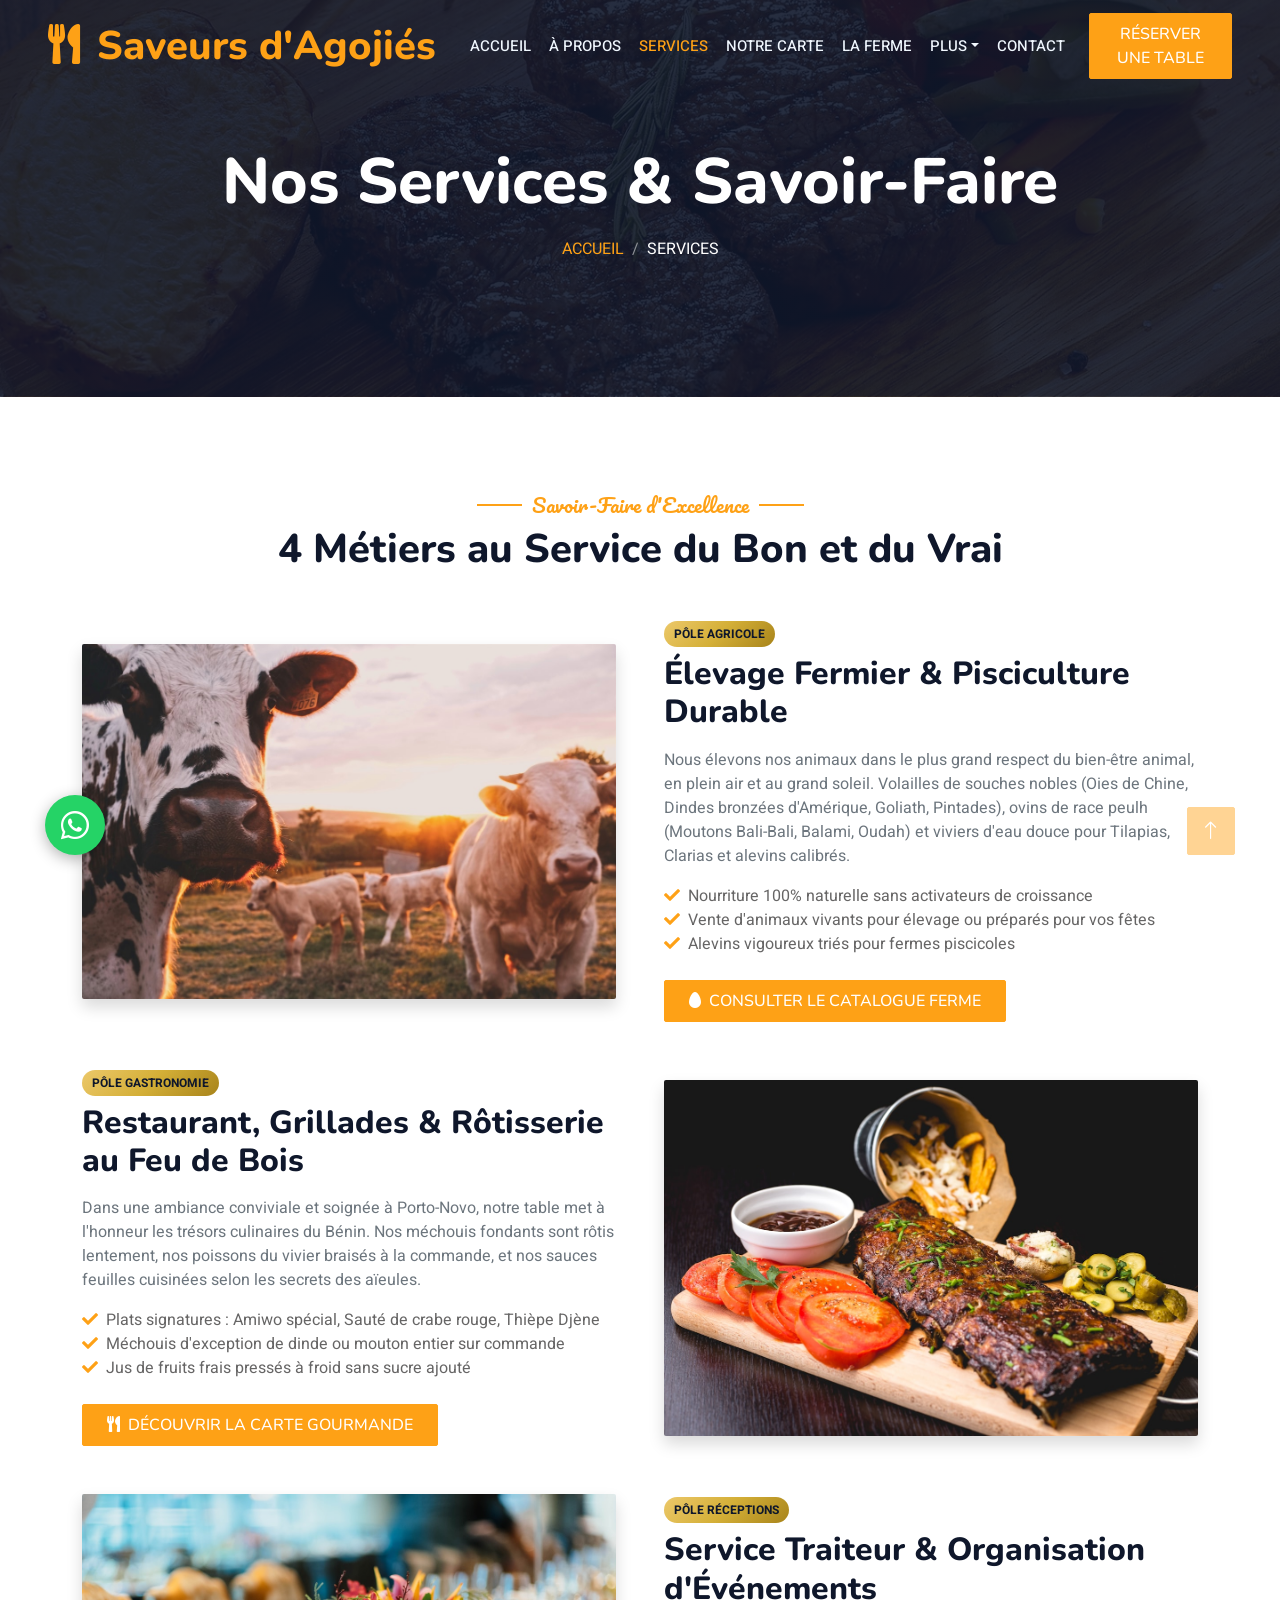
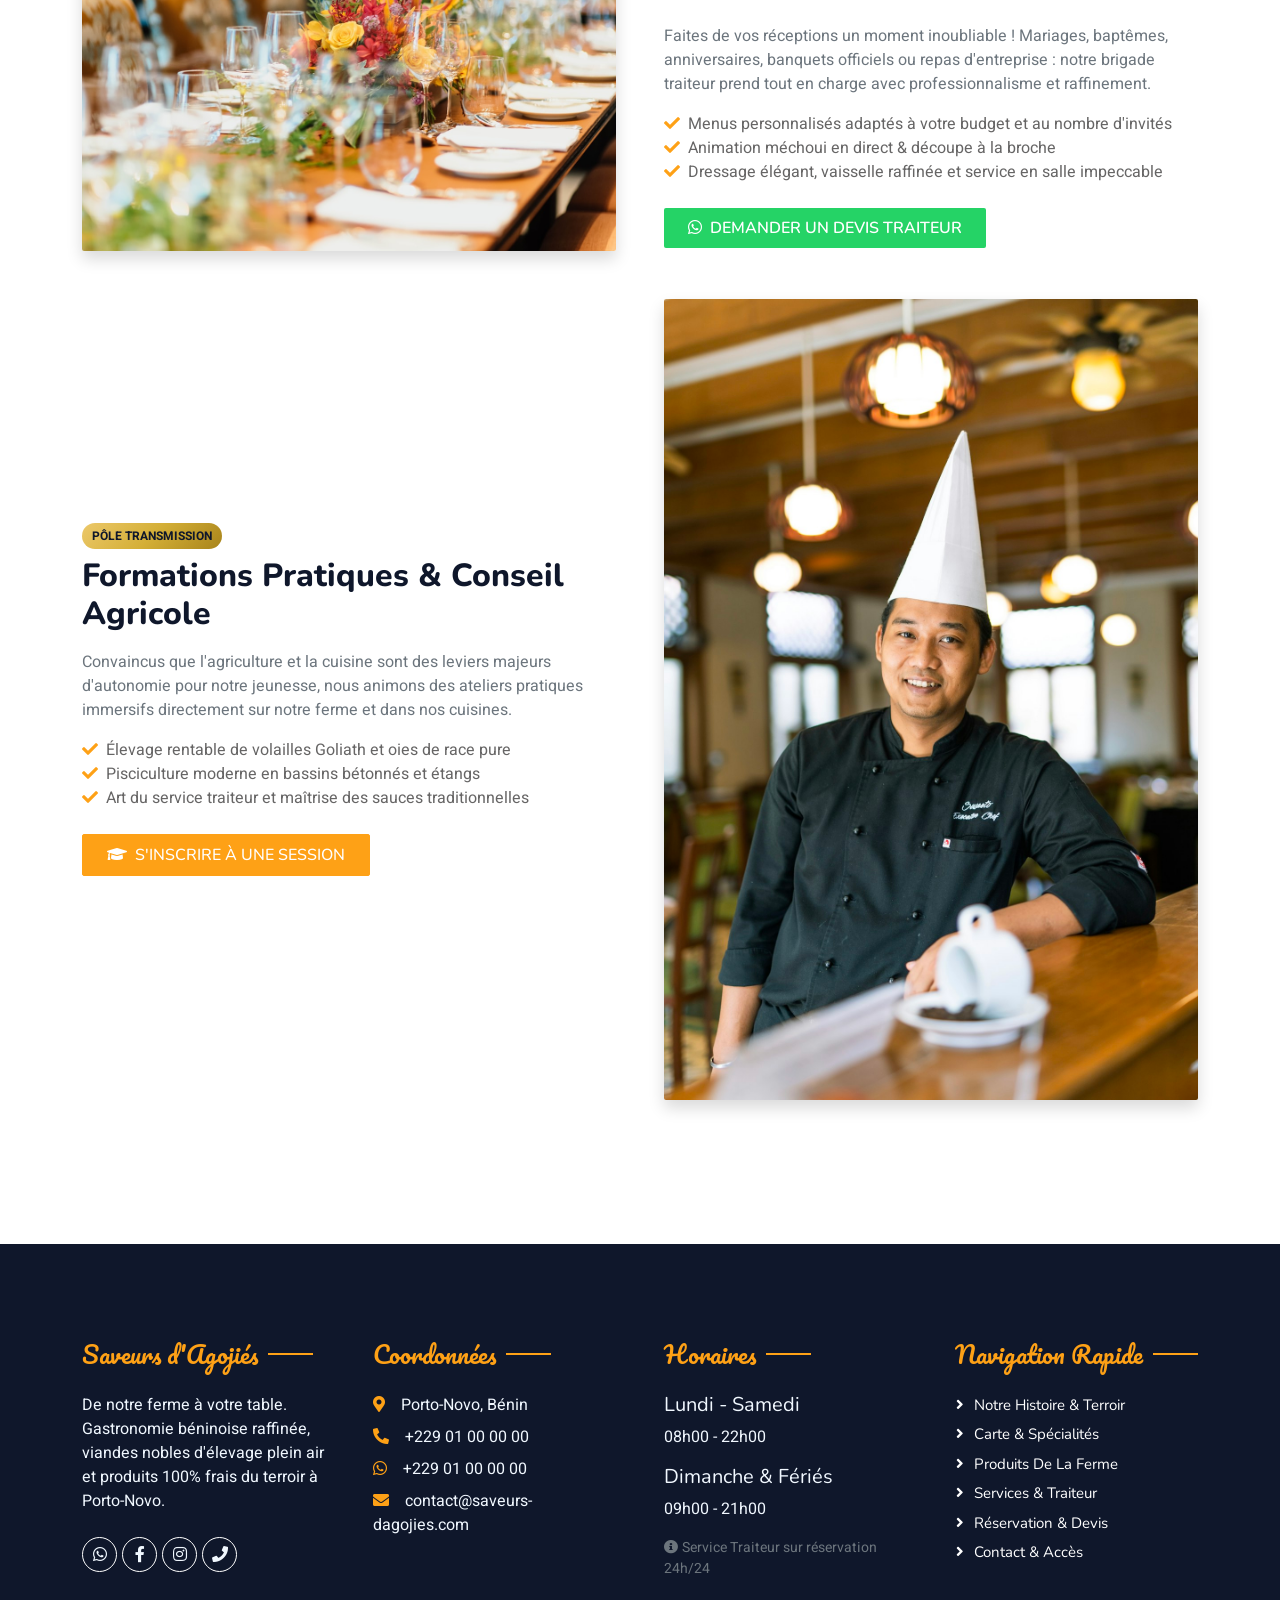
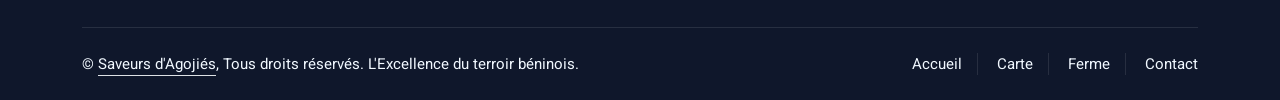
<file: service.html>
<!DOCTYPE html>
<html lang="fr">
<head>
    <meta charset="utf-8">
    <title>Nos Services | Saveurs d'Agojiés | Saveurs d'Agojiés</title>
    <meta content="width=device-width, initial-scale=1.0" name="viewport">
    <meta content="Saveurs d'Agojiés, restaurant Porto-Novo, cuisine béninoise, traiteur, ferme bio, grillades, méchoui, produits frais, Amiwo, miel pur" name="keywords">
    <meta content='Découvrez nos 4 pôles : Élevage bio, Restauration & Grillades, Traiteur événements et Formations.' name="description">

    <!-- Favicon -->
    <link href="img/logo-opt.png" rel="icon" type="image/png">

    <!-- Google Web Fonts -->
    <link rel="preconnect" href="https://fonts.googleapis.com">
    <link rel="preconnect" href="https://fonts.gstatic.com" crossorigin>
    <link href="https://fonts.googleapis.com/css2?family=Heebo:wght@400;500;600;700&family=Nunito:wght@600;700;800;900&family=Pacifico&display=swap" rel="stylesheet">

    <!-- Icon Font Stylesheet -->
    <link href="https://cdnjs.cloudflare.com/ajax/libs/font-awesome/5.15.4/css/all.min.css" rel="stylesheet">
    <link href="https://cdn.jsdelivr.net/npm/bootstrap-icons@1.4.1/font/bootstrap-icons.css" rel="stylesheet">

    <!-- Libraries Stylesheet -->
    <link href="lib/animate/animate.min.css" rel="stylesheet">
    <link href="lib/owlcarousel/assets/owl.carousel.min.css" rel="stylesheet">
    <link href="lib/tempusdominus/css/tempusdominus-bootstrap-4.min.css" rel="stylesheet" />

    <!-- Customized Bootstrap Stylesheet -->
    <link href="css/bootstrap.min.css" rel="stylesheet">

    <!-- Template Stylesheet -->
    <link href="css/style.css" rel="stylesheet">
</head>
<body>
    <div class="container-fluid bg-white p-0">
        <!-- Spinner Start -->
        <div id="spinner" class="show bg-white position-fixed translate-middle w-100 vh-100 top-50 start-50 d-flex align-items-center justify-content-center">
            <div class="spinner-border text-primary" style="width: 3rem; height: 3rem;" role="status">
                <span class="sr-only">Chargement...</span>
            </div>
        </div>
        <!-- Spinner End -->

        <!-- Navbar Start -->
        <div class="container-fluid position-relative p-0">
            <nav class="navbar navbar-expand-lg navbar-dark bg-dark px-4 px-lg-5 py-3 py-lg-0">
                <a href="index.html" class="navbar-brand p-0">
                    <h1 class="text-primary m-0"><i class="fa fa-utensils me-3"></i>Saveurs d'Agojiés</h1>
                </a>
                <button class="navbar-toggler" type="button" data-bs-toggle="collapse" data-bs-target="#navbarCollapse">
                    <span class="fa fa-bars"></span>
                </button>
                <div class="collapse navbar-collapse" id="navbarCollapse">
                    <div class="navbar-nav ms-auto py-0 pe-4">
                        <a href="index.html" class="nav-item nav-link">Accueil</a>
                        <a href="about.html" class="nav-item nav-link">À Propos</a>
                        <a href="service.html" class="nav-item nav-link active">Services</a>
                        <a href="menu.html" class="nav-item nav-link">Notre Carte</a>
                        <a href="ferme.html" class="nav-item nav-link">La Ferme</a>
                        <div class="nav-item dropdown">
                            <a href="#" class="nav-link dropdown-toggle" data-bs-toggle="dropdown">Plus</a>
                            <div class="dropdown-menu m-0">
                                <a href="booking.html" class="dropdown-item">Réservation & Devis</a>
                                <a href="team.html" class="dropdown-item">Notre Équipe</a>
                                <a href="testimonial.html" class="dropdown-item">Témoignages</a>
                            </div>
                        </div>
                        <a href="contact.html" class="nav-item nav-link">Contact</a>
                    </div>
                    <a href="booking.html" class="btn btn-primary py-2 px-4">Réserver Une Table</a>
                </div>
            </nav>

            <div class="container-fluid py-5 bg-dark hero-header mb-5">
                <div class="container text-center my-5 pt-5 pb-4">
                    <h1 class="display-3 text-white mb-3 animated slideInDown">Nos Services & Savoir-Faire</h1>
                    <nav aria-label="breadcrumb">
                        <ol class="breadcrumb justify-content-center text-uppercase">
                            <li class="breadcrumb-item"><a href="index.html" class="text-primary">Accueil</a></li>
                            <li class="breadcrumb-item text-white active" aria-current="page">Services</li>
                        </ol>
                    </nav>
                </div>
            </div>
        </div>
        <!-- Navbar End -->

        <!-- Services Start -->
        <div class="container-fluid py-5">
            <div class="container">
                <div class="text-center wow fadeInUp" data-wow-delay="0.1s">
                    <h5 class="section-title ff-secondary text-center text-primary fw-normal">Savoir-Faire d'Excellence</h5>
                    <h1 class="mb-5">4 Métiers au Service du Bon et du Vrai</h1>
                </div>

                <!-- Service 1: Élevage -->
                <div class="row g-5 align-items-center mb-5">
                    <div class="col-lg-6 wow fadeIn" data-wow-delay="0.1s">
                        <img class="img-fluid rounded shadow" src="img/ferme-animaux.jpg" alt="Élevage fermier">
                    </div>
                    <div class="col-lg-6 wow fadeIn" data-wow-delay="0.3s">
                        <span class="badge-gold mb-2 d-inline-block">Pôle Agricole</span>
                        <h2 class="mb-3">Élevage Fermier & Pisciculture Durable</h2>
                        <p class="text-muted">
                            Nous élevons nos animaux dans le plus grand respect du bien-être animal, en plein air et au grand soleil. Volailles de souches nobles (Oies de Chine, Dindes bronzées d'Amérique, Goliath, Pintades), ovins de race peulh (Moutons Bali-Bali, Balami, Oudah) et viviers d'eau douce pour Tilapias, Clarias et alevins calibrés.
                        </p>
                        <ul class="list-unstyled mb-4">
                            <li><i class="fa fa-check text-primary me-2"></i>Nourriture 100% naturelle sans activateurs de croissance</li>
                            <li><i class="fa fa-check text-primary me-2"></i>Vente d'animaux vivants pour élevage ou préparés pour vos fêtes</li>
                            <li><i class="fa fa-check text-primary me-2"></i>Alevins vigoureux triés pour fermes piscicoles</li>
                        </ul>
                        <a href="ferme.html" class="btn btn-primary py-2 px-4"><i class="fa fa-egg me-2"></i>Consulter le Catalogue Ferme</a>
                    </div>
                </div>

                <!-- Service 2: Restauration -->
                <div class="row g-5 align-items-center mb-5 flex-lg-row-reverse">
                    <div class="col-lg-6 wow fadeIn" data-wow-delay="0.1s">
                        <img class="img-fluid rounded shadow" src="img/hero-grill.jpg" alt="Restauration & Grillades">
                    </div>
                    <div class="col-lg-6 wow fadeIn" data-wow-delay="0.3s">
                        <span class="badge-gold mb-2 d-inline-block">Pôle Gastronomie</span>
                        <h2 class="mb-3">Restaurant, Grillades & Rôtisserie au Feu de Bois</h2>
                        <p class="text-muted">
                            Dans une ambiance conviviale et soignée à Porto-Novo, notre table met à l'honneur les trésors culinaires du Bénin. Nos méchouis fondants sont rôtis lentement, nos poissons du vivier braisés à la commande, et nos sauces feuilles cuisinées selon les secrets des aïeules.
                        </p>
                        <ul class="list-unstyled mb-4">
                            <li><i class="fa fa-check text-primary me-2"></i>Plats signatures : Amiwo spécial, Sauté de crabe rouge, Thièpe Djène</li>
                            <li><i class="fa fa-check text-primary me-2"></i>Méchouis d'exception de dinde ou mouton entier sur commande</li>
                            <li><i class="fa fa-check text-primary me-2"></i>Jus de fruits frais pressés à froid sans sucre ajouté</li>
                        </ul>
                        <a href="menu.html" class="btn btn-primary py-2 px-4"><i class="fa fa-utensils me-2"></i>Découvrir la Carte Gourmande</a>
                    </div>
                </div>

                <!-- Service 3: Traiteur -->
                <div class="row g-5 align-items-center mb-5">
                    <div class="col-lg-6 wow fadeIn" data-wow-delay="0.1s">
                        <img class="img-fluid rounded shadow" src="img/traiteur.jpg" alt="Service Traiteur et Événements">
                    </div>
                    <div class="col-lg-6 wow fadeIn" data-wow-delay="0.3s">
                        <span class="badge-gold mb-2 d-inline-block">Pôle Réceptions</span>
                        <h2 class="mb-3">Service Traiteur & Organisation d'Événements</h2>
                        <p class="text-muted">
                            Faites de vos réceptions un moment inoubliable ! Mariages, baptêmes, anniversaires, banquets officiels ou repas d'entreprise : notre brigade traiteur prend tout en charge avec professionnalisme et raffinement.
                        </p>
                        <ul class="list-unstyled mb-4">
                            <li><i class="fa fa-check text-primary me-2"></i>Menus personnalisés adaptés à votre budget et au nombre d'invités</li>
                            <li><i class="fa fa-check text-primary me-2"></i>Animation méchoui en direct & découpe à la broche</li>
                            <li><i class="fa fa-check text-primary me-2"></i>Dressage élégant, vaisselle raffinée et service en salle impeccable</li>
                        </ul>
                        <a href="booking.html" class="btn btn-whatsapp py-2 px-4"><i class="fab fa-whatsapp me-2"></i>Demander un Devis Traiteur</a>
                    </div>
                </div>

                <!-- Service 4: Formation -->
                <div class="row g-5 align-items-center mb-5 flex-lg-row-reverse" id="formations">
                    <div class="col-lg-6 wow fadeIn" data-wow-delay="0.1s">
                        <img class="img-fluid rounded shadow" src="img/formation.jpg" alt="Formations et ateliers">
                    </div>
                    <div class="col-lg-6 wow fadeIn" data-wow-delay="0.3s">
                        <span class="badge-gold mb-2 d-inline-block">Pôle Transmission</span>
                        <h2 class="mb-3">Formations Pratiques & Conseil Agricole</h2>
                        <p class="text-muted">
                            Convaincus que l'agriculture et la cuisine sont des leviers majeurs d'autonomie pour notre jeunesse, nous animons des ateliers pratiques immersifs directement sur notre ferme et dans nos cuisines.
                        </p>
                        <ul class="list-unstyled mb-4">
                            <li><i class="fa fa-check text-primary me-2"></i>Élevage rentable de volailles Goliath et oies de race pure</li>
                            <li><i class="fa fa-check text-primary me-2"></i>Pisciculture moderne en bassins bétonnés et étangs</li>
                            <li><i class="fa fa-check text-primary me-2"></i>Art du service traiteur et maîtrise des sauces traditionnelles</li>
                        </ul>
                        <a href="https://wa.me/22901000000?text=Bonjour%2C%20je%20souhaite%20des%20informations%20sur%20vos%20prochaines%20formations." target="_blank" class="btn btn-primary py-2 px-4"><i class="fa fa-graduation-cap me-2"></i>S'inscrire à une Session</a>
                    </div>
                </div>
            </div>
        </div>
        <!-- Services End -->
    
        <!-- Footer Start -->
        <div class="container-fluid bg-dark text-light footer pt-5 mt-5 wow fadeIn" data-wow-delay="0.1s">
            <div class="container py-5">
                <div class="row g-5">
                    <div class="col-lg-3 col-md-6">
                        <h4 class="section-title ff-secondary text-start text-primary fw-normal mb-4">Saveurs d'Agojiés</h4>
                        <p class="mb-3">De notre ferme à votre table. Gastronomie béninoise raffinée, viandes nobles d'élevage plein air et produits 100% frais du terroir à Porto-Novo.</p>
                        <div class="d-flex pt-2">
                            <a class="btn btn-outline-light btn-social" href="https://wa.me/22901000000" target="_blank"><i class="fab fa-whatsapp"></i></a>
                            <a class="btn btn-outline-light btn-social" href="https://facebook.com" target="_blank"><i class="fab fa-facebook-f"></i></a>
                            <a class="btn btn-outline-light btn-social" href="https://instagram.com" target="_blank"><i class="fab fa-instagram"></i></a>
                            <a class="btn btn-outline-light btn-social" href="tel:+22901000000"><i class="fa fa-phone"></i></a>
                        </div>
                    </div>
                    <div class="col-lg-3 col-md-6">
                        <h4 class="section-title ff-secondary text-start text-primary fw-normal mb-4">Coordonnées</h4>
                        <p class="mb-2"><i class="fa fa-map-marker-alt me-3 text-primary"></i>Porto-Novo, Bénin</p>
                        <p class="mb-2"><i class="fa fa-phone-alt me-3 text-primary"></i>+229 01 00 00 00</p>
                        <p class="mb-2"><i class="fab fa-whatsapp me-3 text-primary"></i>+229 01 00 00 00</p>
                        <p class="mb-2"><i class="fa fa-envelope me-3 text-primary"></i>contact@saveurs-dagojies.com</p>
                    </div>
                    <div class="col-lg-3 col-md-6">
                        <h4 class="section-title ff-secondary text-start text-primary fw-normal mb-4">Horaires</h4>
                        <h5 class="text-light fw-normal">Lundi - Samedi</h5>
                        <p>08h00 - 22h00</p>
                        <h5 class="text-light fw-normal">Dimanche & Fériés</h5>
                        <p>09h00 - 21h00</p>
                        <p class="small text-muted mb-0"><i class="fa fa-info-circle me-1"></i>Service Traiteur sur réservation 24h/24</p>
                    </div>
                    <div class="col-lg-3 col-md-6">
                        <h4 class="section-title ff-secondary text-start text-primary fw-normal mb-4">Navigation Rapide</h4>
                        <a class="btn btn-link" href="about.html">Notre Histoire & Terroir</a>
                        <a class="btn btn-link" href="menu.html">Carte & Spécialités</a>
                        <a class="btn btn-link" href="ferme.html">Produits de la Ferme</a>
                        <a class="btn btn-link" href="service.html">Services & Traiteur</a>
                        <a class="btn btn-link" href="booking.html">Réservation & Devis</a>
                        <a class="btn btn-link" href="contact.html">Contact & Accès</a>
                    </div>
                </div>
            </div>
            <div class="container">
                <div class="copyright">
                    <div class="row">
                        <div class="col-md-6 text-center text-md-start mb-3 mb-md-0">
                            &copy; <a class="border-bottom" href="index.html">Saveurs d'Agojiés</a>, Tous droits réservés. L'Excellence du terroir béninois.
                        </div>
                        <div class="col-md-6 text-center text-md-end">
                            <div class="footer-menu">
                                <a href="index.html">Accueil</a>
                                <a href="menu.html">Carte</a>
                                <a href="ferme.html">Ferme</a>
                                <a href="contact.html">Contact</a>
                            </div>
                        </div>
                    </div>
                </div>
            </div>
        </div>
        <!-- Footer End -->

        <!-- Floating WhatsApp Button -->
        <a href="https://wa.me/22901000000?text=Bonjour%20Saveurs%20d%27Agoji%C3%A9%2C%20je%20souhaite%20passer%20une%20commande." target="_blank" class="floating-whatsapp" title="Commander via WhatsApp">
            <i class="fab fa-whatsapp"></i>
        </a>

        <!-- Back to Top -->
        <a href="#" class="btn btn-lg btn-primary btn-lg-square back-to-top"><i class="bi bi-arrow-up"></i></a>
    </div>

    <!-- JavaScript Libraries -->
    <script src="https://code.jquery.com/jquery-3.4.1.min.js"></script>
    <script src="https://cdn.jsdelivr.net/npm/bootstrap@5.0.0/dist/js/bootstrap.bundle.min.js"></script>
    <script src="lib/wow/wow.min.js"></script>
    <script src="lib/easing/easing.min.js"></script>
    <script src="lib/waypoints/waypoints.min.js"></script>
    <script src="lib/counterup/counterup.min.js"></script>
    <script src="lib/owlcarousel/owl.carousel.min.js"></script>
    <script src="lib/tempusdominus/js/moment.min.js"></script>
    <script src="lib/tempusdominus/js/moment-timezone.min.js"></script>
    <script src="lib/tempusdominus/js/tempusdominus-bootstrap-4.min.js"></script>

    <!-- Template Javascript -->
    <script src="js/main.js"></script>
</body>
</html>
</file>
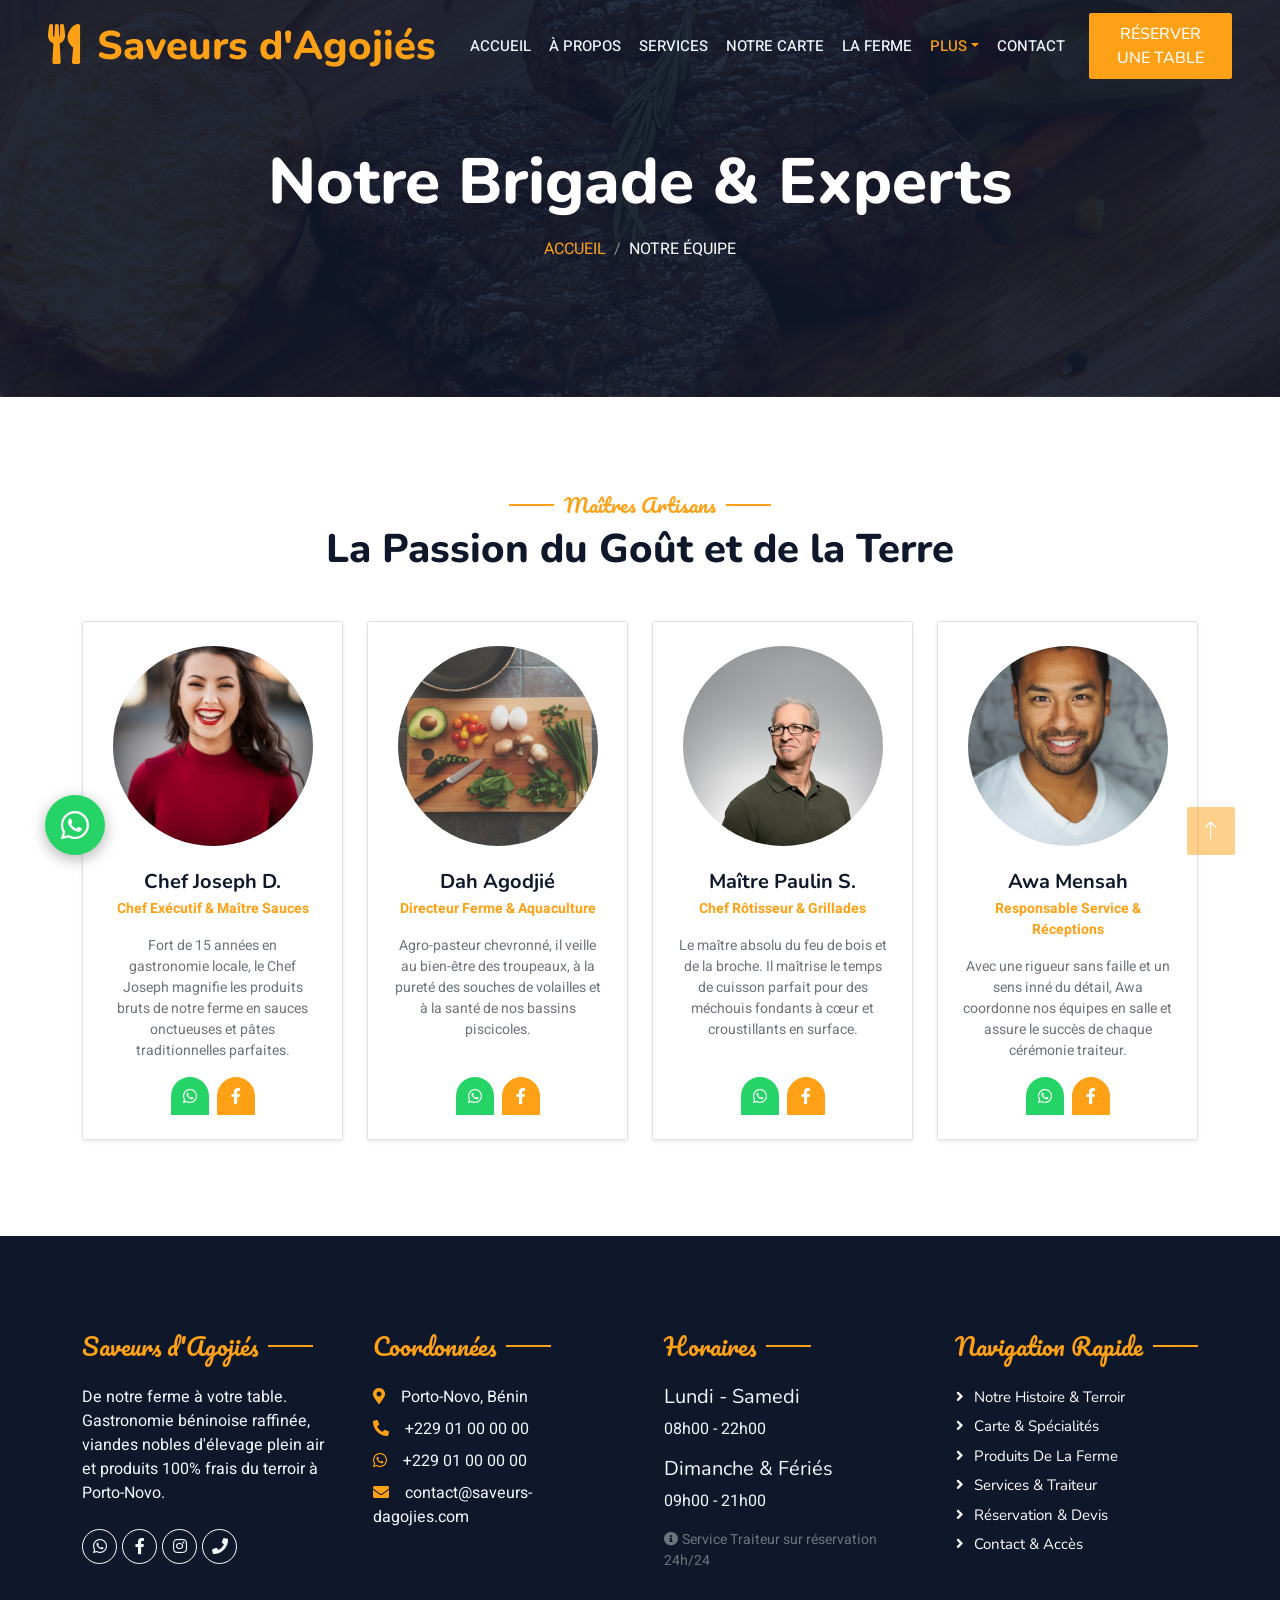
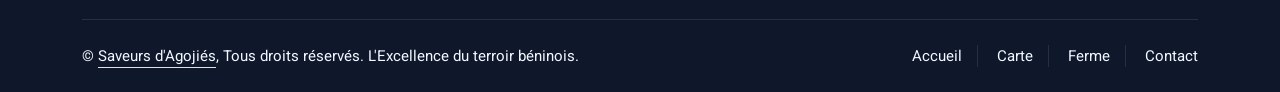
<file: team.html>
<!DOCTYPE html>
<html lang="fr">
<head>
    <meta charset="utf-8">
    <title>Notre Équipe | Saveurs d'Agojiés | Saveurs d'Agojiés</title>
    <meta content="width=device-width, initial-scale=1.0" name="viewport">
    <meta content="Saveurs d'Agojiés, restaurant Porto-Novo, cuisine béninoise, traiteur, ferme bio, grillades, méchoui, produits frais, Amiwo, miel pur" name="keywords">
    <meta content='Rencontrez la brigade et les experts passionnés de Saveurs d'Agojiés à Porto-Novo.' name="description">

    <!-- Favicon -->
    <link href="img/logo-opt.png" rel="icon" type="image/png">

    <!-- Google Web Fonts -->
    <link rel="preconnect" href="https://fonts.googleapis.com">
    <link rel="preconnect" href="https://fonts.gstatic.com" crossorigin>
    <link href="https://fonts.googleapis.com/css2?family=Heebo:wght@400;500;600;700&family=Nunito:wght@600;700;800;900&family=Pacifico&display=swap" rel="stylesheet">

    <!-- Icon Font Stylesheet -->
    <link href="https://cdnjs.cloudflare.com/ajax/libs/font-awesome/5.15.4/css/all.min.css" rel="stylesheet">
    <link href="https://cdn.jsdelivr.net/npm/bootstrap-icons@1.4.1/font/bootstrap-icons.css" rel="stylesheet">

    <!-- Libraries Stylesheet -->
    <link href="lib/animate/animate.min.css" rel="stylesheet">
    <link href="lib/owlcarousel/assets/owl.carousel.min.css" rel="stylesheet">
    <link href="lib/tempusdominus/css/tempusdominus-bootstrap-4.min.css" rel="stylesheet" />

    <!-- Customized Bootstrap Stylesheet -->
    <link href="css/bootstrap.min.css" rel="stylesheet">

    <!-- Template Stylesheet -->
    <link href="css/style.css" rel="stylesheet">
</head>
<body>
    <div class="container-fluid bg-white p-0">
        <!-- Spinner Start -->
        <div id="spinner" class="show bg-white position-fixed translate-middle w-100 vh-100 top-50 start-50 d-flex align-items-center justify-content-center">
            <div class="spinner-border text-primary" style="width: 3rem; height: 3rem;" role="status">
                <span class="sr-only">Chargement...</span>
            </div>
        </div>
        <!-- Spinner End -->

        <!-- Navbar Start -->
        <div class="container-fluid position-relative p-0">
            <nav class="navbar navbar-expand-lg navbar-dark bg-dark px-4 px-lg-5 py-3 py-lg-0">
                <a href="index.html" class="navbar-brand p-0">
                    <h1 class="text-primary m-0"><i class="fa fa-utensils me-3"></i>Saveurs d'Agojiés</h1>
                </a>
                <button class="navbar-toggler" type="button" data-bs-toggle="collapse" data-bs-target="#navbarCollapse">
                    <span class="fa fa-bars"></span>
                </button>
                <div class="collapse navbar-collapse" id="navbarCollapse">
                    <div class="navbar-nav ms-auto py-0 pe-4">
                        <a href="index.html" class="nav-item nav-link">Accueil</a>
                        <a href="about.html" class="nav-item nav-link">À Propos</a>
                        <a href="service.html" class="nav-item nav-link">Services</a>
                        <a href="menu.html" class="nav-item nav-link">Notre Carte</a>
                        <a href="ferme.html" class="nav-item nav-link">La Ferme</a>
                        <div class="nav-item dropdown">
                            <a href="#" class="nav-link dropdown-toggle active" data-bs-toggle="dropdown">Plus</a>
                            <div class="dropdown-menu m-0">
                                <a href="booking.html" class="dropdown-item">Réservation & Devis</a>
                                <a href="team.html" class="dropdown-item active">Notre Équipe</a>
                                <a href="testimonial.html" class="dropdown-item">Témoignages</a>
                            </div>
                        </div>
                        <a href="contact.html" class="nav-item nav-link">Contact</a>
                    </div>
                    <a href="booking.html" class="btn btn-primary py-2 px-4">Réserver Une Table</a>
                </div>
            </nav>

            <div class="container-fluid py-5 bg-dark hero-header mb-5">
                <div class="container text-center my-5 pt-5 pb-4">
                    <h1 class="display-3 text-white mb-3 animated slideInDown">Notre Brigade & Experts</h1>
                    <nav aria-label="breadcrumb">
                        <ol class="breadcrumb justify-content-center text-uppercase">
                            <li class="breadcrumb-item"><a href="index.html" class="text-primary">Accueil</a></li>
                            <li class="breadcrumb-item text-white active" aria-current="page">Notre Équipe</li>
                        </ol>
                    </nav>
                </div>
            </div>
        </div>
        <!-- Navbar End -->

        <!-- Team Start -->
        <div class="container-fluid py-5">
            <div class="container">
                <div class="text-center wow fadeInUp" data-wow-delay="0.1s">
                    <h5 class="section-title ff-secondary text-center text-primary fw-normal">Maîtres Artisans</h5>
                    <h1 class="mb-5">La Passion du Goût et de la Terre</h1>
                </div>

                <div class="row g-4">
                    <div class="col-lg-3 col-md-6 wow fadeInUp" data-wow-delay="0.1s">
                        <div class="team-item text-center rounded overflow-hidden shadow-sm border h-100 d-flex flex-column">
                            <div class="rounded-circle overflow-hidden m-4 mx-auto" style="width: 200px; height: 200px;">
                                <img class="img-fluid w-100 h-100" src="img/team-1.jpg" alt="Chef Cuisinier" style="object-fit: cover;">
                            </div>
                            <div class="p-4 pt-0 d-flex flex-column flex-grow-1">
                                <h5 class="mb-1 fw-bold">Chef Joseph D.</h5>
                                <small class="text-primary fw-bold mb-3 d-block">Chef Exécutif & Maître Sauces</small>
                                <p class="text-muted small flex-grow-1">Fort de 15 années en gastronomie locale, le Chef Joseph magnifie les produits bruts de notre ferme en sauces onctueuses et pâtes traditionnelles parfaites.</p>
                                <div class="d-flex justify-content-center">
                                    <a class="btn btn-square btn-whatsapp mx-1" href="https://wa.me/22901000000" target="_blank"><i class="fab fa-whatsapp"></i></a>
                                    <a class="btn btn-square btn-primary mx-1" href="#"><i class="fab fa-facebook-f"></i></a>
                                </div>
                            </div>
                        </div>
                    </div>

                    <div class="col-lg-3 col-md-6 wow fadeInUp" data-wow-delay="0.3s">
                        <div class="team-item text-center rounded overflow-hidden shadow-sm border h-100 d-flex flex-column">
                            <div class="rounded-circle overflow-hidden m-4 mx-auto" style="width: 200px; height: 200px;">
                                <img class="img-fluid w-100 h-100" src="img/team-2.jpg" alt="Directeur Élevage" style="object-fit: cover;">
                            </div>
                            <div class="p-4 pt-0 d-flex flex-column flex-grow-1">
                                <h5 class="mb-1 fw-bold">Dah Agodjié</h5>
                                <small class="text-primary fw-bold mb-3 d-block">Directeur Ferme & Aquaculture</small>
                                <p class="text-muted small flex-grow-1">Agro-pasteur chevronné, il veille au bien-être des troupeaux, à la pureté des souches de volailles et à la santé de nos bassins piscicoles.</p>
                                <div class="d-flex justify-content-center">
                                    <a class="btn btn-square btn-whatsapp mx-1" href="https://wa.me/22901000000" target="_blank"><i class="fab fa-whatsapp"></i></a>
                                    <a class="btn btn-square btn-primary mx-1" href="#"><i class="fab fa-facebook-f"></i></a>
                                </div>
                            </div>
                        </div>
                    </div>

                    <div class="col-lg-3 col-md-6 wow fadeInUp" data-wow-delay="0.5s">
                        <div class="team-item text-center rounded overflow-hidden shadow-sm border h-100 d-flex flex-column">
                            <div class="rounded-circle overflow-hidden m-4 mx-auto" style="width: 200px; height: 200px;">
                                <img class="img-fluid w-100 h-100" src="img/team-3.jpg" alt="Maître Rôtisseur" style="object-fit: cover;">
                            </div>
                            <div class="p-4 pt-0 d-flex flex-column flex-grow-1">
                                <h5 class="mb-1 fw-bold">Maître Paulin S.</h5>
                                <small class="text-primary fw-bold mb-3 d-block">Chef Rôtisseur & Grillades</small>
                                <p class="text-muted small flex-grow-1">Le maître absolu du feu de bois et de la broche. Il maîtrise le temps de cuisson parfait pour des méchouis fondants à cœur et croustillants en surface.</p>
                                <div class="d-flex justify-content-center">
                                    <a class="btn btn-square btn-whatsapp mx-1" href="https://wa.me/22901000000" target="_blank"><i class="fab fa-whatsapp"></i></a>
                                    <a class="btn btn-square btn-primary mx-1" href="#"><i class="fab fa-facebook-f"></i></a>
                                </div>
                            </div>
                        </div>
                    </div>

                    <div class="col-lg-3 col-md-6 wow fadeInUp" data-wow-delay="0.7s">
                        <div class="team-item text-center rounded overflow-hidden shadow-sm border h-100 d-flex flex-column">
                            <div class="rounded-circle overflow-hidden m-4 mx-auto" style="width: 200px; height: 200px;">
                                <img class="img-fluid w-100 h-100" src="img/team-4.jpg" alt="Responsable Traiteur" style="object-fit: cover;">
                            </div>
                            <div class="p-4 pt-0 d-flex flex-column flex-grow-1">
                                <h5 class="mb-1 fw-bold">Awa Mensah</h5>
                                <small class="text-primary fw-bold mb-3 d-block">Responsable Service & Réceptions</small>
                                <p class="text-muted small flex-grow-1">Avec une rigueur sans faille et un sens inné du détail, Awa coordonne nos équipes en salle et assure le succès de chaque cérémonie traiteur.</p>
                                <div class="d-flex justify-content-center">
                                    <a class="btn btn-square btn-whatsapp mx-1" href="https://wa.me/22901000000" target="_blank"><i class="fab fa-whatsapp"></i></a>
                                    <a class="btn btn-square btn-primary mx-1" href="#"><i class="fab fa-facebook-f"></i></a>
                                </div>
                            </div>
                        </div>
                    </div>
                </div>
            </div>
        </div>
        <!-- Team End -->
    
        <!-- Footer Start -->
        <div class="container-fluid bg-dark text-light footer pt-5 mt-5 wow fadeIn" data-wow-delay="0.1s">
            <div class="container py-5">
                <div class="row g-5">
                    <div class="col-lg-3 col-md-6">
                        <h4 class="section-title ff-secondary text-start text-primary fw-normal mb-4">Saveurs d'Agojiés</h4>
                        <p class="mb-3">De notre ferme à votre table. Gastronomie béninoise raffinée, viandes nobles d'élevage plein air et produits 100% frais du terroir à Porto-Novo.</p>
                        <div class="d-flex pt-2">
                            <a class="btn btn-outline-light btn-social" href="https://wa.me/22901000000" target="_blank"><i class="fab fa-whatsapp"></i></a>
                            <a class="btn btn-outline-light btn-social" href="https://facebook.com" target="_blank"><i class="fab fa-facebook-f"></i></a>
                            <a class="btn btn-outline-light btn-social" href="https://instagram.com" target="_blank"><i class="fab fa-instagram"></i></a>
                            <a class="btn btn-outline-light btn-social" href="tel:+22901000000"><i class="fa fa-phone"></i></a>
                        </div>
                    </div>
                    <div class="col-lg-3 col-md-6">
                        <h4 class="section-title ff-secondary text-start text-primary fw-normal mb-4">Coordonnées</h4>
                        <p class="mb-2"><i class="fa fa-map-marker-alt me-3 text-primary"></i>Porto-Novo, Bénin</p>
                        <p class="mb-2"><i class="fa fa-phone-alt me-3 text-primary"></i>+229 01 00 00 00</p>
                        <p class="mb-2"><i class="fab fa-whatsapp me-3 text-primary"></i>+229 01 00 00 00</p>
                        <p class="mb-2"><i class="fa fa-envelope me-3 text-primary"></i>contact@saveurs-dagojies.com</p>
                    </div>
                    <div class="col-lg-3 col-md-6">
                        <h4 class="section-title ff-secondary text-start text-primary fw-normal mb-4">Horaires</h4>
                        <h5 class="text-light fw-normal">Lundi - Samedi</h5>
                        <p>08h00 - 22h00</p>
                        <h5 class="text-light fw-normal">Dimanche & Fériés</h5>
                        <p>09h00 - 21h00</p>
                        <p class="small text-muted mb-0"><i class="fa fa-info-circle me-1"></i>Service Traiteur sur réservation 24h/24</p>
                    </div>
                    <div class="col-lg-3 col-md-6">
                        <h4 class="section-title ff-secondary text-start text-primary fw-normal mb-4">Navigation Rapide</h4>
                        <a class="btn btn-link" href="about.html">Notre Histoire & Terroir</a>
                        <a class="btn btn-link" href="menu.html">Carte & Spécialités</a>
                        <a class="btn btn-link" href="ferme.html">Produits de la Ferme</a>
                        <a class="btn btn-link" href="service.html">Services & Traiteur</a>
                        <a class="btn btn-link" href="booking.html">Réservation & Devis</a>
                        <a class="btn btn-link" href="contact.html">Contact & Accès</a>
                    </div>
                </div>
            </div>
            <div class="container">
                <div class="copyright">
                    <div class="row">
                        <div class="col-md-6 text-center text-md-start mb-3 mb-md-0">
                            &copy; <a class="border-bottom" href="index.html">Saveurs d'Agojiés</a>, Tous droits réservés. L'Excellence du terroir béninois.
                        </div>
                        <div class="col-md-6 text-center text-md-end">
                            <div class="footer-menu">
                                <a href="index.html">Accueil</a>
                                <a href="menu.html">Carte</a>
                                <a href="ferme.html">Ferme</a>
                                <a href="contact.html">Contact</a>
                            </div>
                        </div>
                    </div>
                </div>
            </div>
        </div>
        <!-- Footer End -->

        <!-- Floating WhatsApp Button -->
        <a href="https://wa.me/22901000000?text=Bonjour%20Saveurs%20d%27Agoji%C3%A9%2C%20je%20souhaite%20passer%20une%20commande." target="_blank" class="floating-whatsapp" title="Commander via WhatsApp">
            <i class="fab fa-whatsapp"></i>
        </a>

        <!-- Back to Top -->
        <a href="#" class="btn btn-lg btn-primary btn-lg-square back-to-top"><i class="bi bi-arrow-up"></i></a>
    </div>

    <!-- JavaScript Libraries -->
    <script src="https://code.jquery.com/jquery-3.4.1.min.js"></script>
    <script src="https://cdn.jsdelivr.net/npm/bootstrap@5.0.0/dist/js/bootstrap.bundle.min.js"></script>
    <script src="lib/wow/wow.min.js"></script>
    <script src="lib/easing/easing.min.js"></script>
    <script src="lib/waypoints/waypoints.min.js"></script>
    <script src="lib/counterup/counterup.min.js"></script>
    <script src="lib/owlcarousel/owl.carousel.min.js"></script>
    <script src="lib/tempusdominus/js/moment.min.js"></script>
    <script src="lib/tempusdominus/js/moment-timezone.min.js"></script>
    <script src="lib/tempusdominus/js/tempusdominus-bootstrap-4.min.js"></script>

    <!-- Template Javascript -->
    <script src="js/main.js"></script>
</body>
</html>
</file>
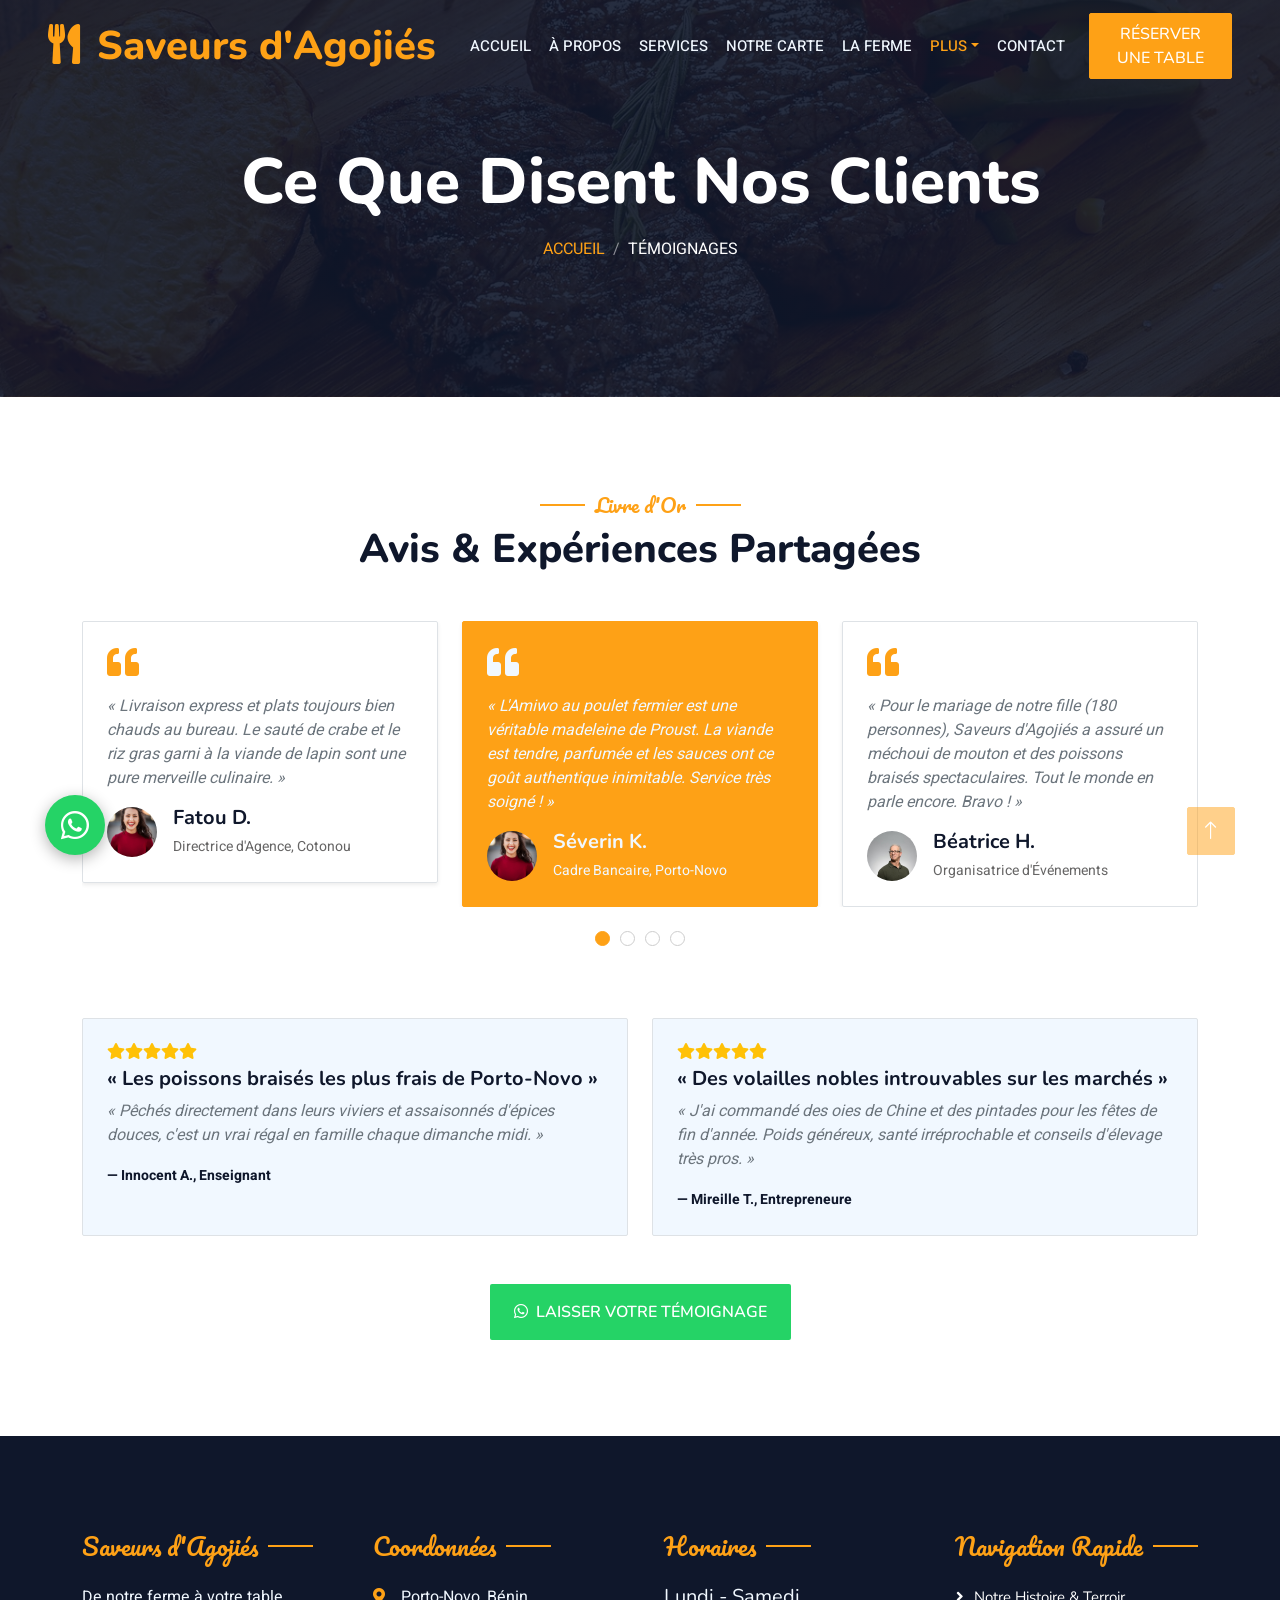
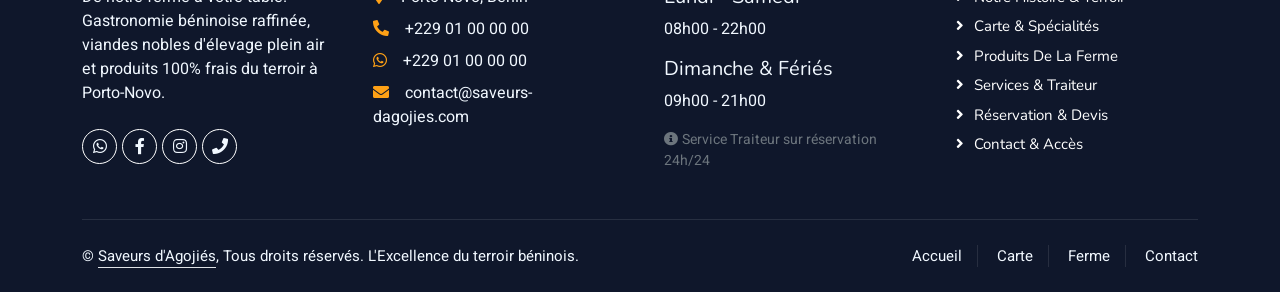
<file: testimonial.html>
<!DOCTYPE html>
<html lang="fr">
<head>
    <meta charset="utf-8">
    <title>Témoignages & Livre d'Or | Saveurs d'Agojiés | Saveurs d'Agojiés</title>
    <meta content="width=device-width, initial-scale=1.0" name="viewport">
    <meta content="Saveurs d'Agojiés, restaurant Porto-Novo, cuisine béninoise, traiteur, ferme bio, grillades, méchoui, produits frais, Amiwo, miel pur" name="keywords">
    <meta content='Consultez les retours d'expérience et avis authentiques de nos clients à Porto-Novo et Cotonou.' name="description">

    <!-- Favicon -->
    <link href="img/logo-opt.png" rel="icon" type="image/png">

    <!-- Google Web Fonts -->
    <link rel="preconnect" href="https://fonts.googleapis.com">
    <link rel="preconnect" href="https://fonts.gstatic.com" crossorigin>
    <link href="https://fonts.googleapis.com/css2?family=Heebo:wght@400;500;600;700&family=Nunito:wght@600;700;800;900&family=Pacifico&display=swap" rel="stylesheet">

    <!-- Icon Font Stylesheet -->
    <link href="https://cdnjs.cloudflare.com/ajax/libs/font-awesome/5.15.4/css/all.min.css" rel="stylesheet">
    <link href="https://cdn.jsdelivr.net/npm/bootstrap-icons@1.4.1/font/bootstrap-icons.css" rel="stylesheet">

    <!-- Libraries Stylesheet -->
    <link href="lib/animate/animate.min.css" rel="stylesheet">
    <link href="lib/owlcarousel/assets/owl.carousel.min.css" rel="stylesheet">
    <link href="lib/tempusdominus/css/tempusdominus-bootstrap-4.min.css" rel="stylesheet" />

    <!-- Customized Bootstrap Stylesheet -->
    <link href="css/bootstrap.min.css" rel="stylesheet">

    <!-- Template Stylesheet -->
    <link href="css/style.css" rel="stylesheet">
</head>
<body>
    <div class="container-fluid bg-white p-0">
        <!-- Spinner Start -->
        <div id="spinner" class="show bg-white position-fixed translate-middle w-100 vh-100 top-50 start-50 d-flex align-items-center justify-content-center">
            <div class="spinner-border text-primary" style="width: 3rem; height: 3rem;" role="status">
                <span class="sr-only">Chargement...</span>
            </div>
        </div>
        <!-- Spinner End -->

        <!-- Navbar Start -->
        <div class="container-fluid position-relative p-0">
            <nav class="navbar navbar-expand-lg navbar-dark bg-dark px-4 px-lg-5 py-3 py-lg-0">
                <a href="index.html" class="navbar-brand p-0">
                    <h1 class="text-primary m-0"><i class="fa fa-utensils me-3"></i>Saveurs d'Agojiés</h1>
                </a>
                <button class="navbar-toggler" type="button" data-bs-toggle="collapse" data-bs-target="#navbarCollapse">
                    <span class="fa fa-bars"></span>
                </button>
                <div class="collapse navbar-collapse" id="navbarCollapse">
                    <div class="navbar-nav ms-auto py-0 pe-4">
                        <a href="index.html" class="nav-item nav-link">Accueil</a>
                        <a href="about.html" class="nav-item nav-link">À Propos</a>
                        <a href="service.html" class="nav-item nav-link">Services</a>
                        <a href="menu.html" class="nav-item nav-link">Notre Carte</a>
                        <a href="ferme.html" class="nav-item nav-link">La Ferme</a>
                        <div class="nav-item dropdown">
                            <a href="#" class="nav-link dropdown-toggle active" data-bs-toggle="dropdown">Plus</a>
                            <div class="dropdown-menu m-0">
                                <a href="booking.html" class="dropdown-item">Réservation & Devis</a>
                                <a href="team.html" class="dropdown-item">Notre Équipe</a>
                                <a href="testimonial.html" class="dropdown-item active">Témoignages</a>
                            </div>
                        </div>
                        <a href="contact.html" class="nav-item nav-link">Contact</a>
                    </div>
                    <a href="booking.html" class="btn btn-primary py-2 px-4">Réserver Une Table</a>
                </div>
            </nav>

            <div class="container-fluid py-5 bg-dark hero-header mb-5">
                <div class="container text-center my-5 pt-5 pb-4">
                    <h1 class="display-3 text-white mb-3 animated slideInDown">Ce Que Disent Nos Clients</h1>
                    <nav aria-label="breadcrumb">
                        <ol class="breadcrumb justify-content-center text-uppercase">
                            <li class="breadcrumb-item"><a href="index.html" class="text-primary">Accueil</a></li>
                            <li class="breadcrumb-item text-white active" aria-current="page">Témoignages</li>
                        </ol>
                    </nav>
                </div>
            </div>
        </div>
        <!-- Navbar End -->

        <!-- Testimonial Start -->
        <div class="container-fluid py-5 wow fadeInUp" data-wow-delay="0.1s">
            <div class="container">
                <div class="text-center">
                    <h5 class="section-title ff-secondary text-center text-primary fw-normal">Livre d'Or</h5>
                    <h1 class="mb-5">Avis & Expériences Partagées</h1>
                </div>

                <!-- Carousel -->
                <div class="owl-carousel testimonial-carousel mb-5">
                    <div class="testimonial-item bg-transparent border rounded p-4 shadow-sm">
                        <i class="fa fa-quote-left fa-2x text-primary mb-3"></i>
                        <p class="fst-italic text-muted">« L'Amiwo au poulet fermier est une véritable madeleine de Proust. La viande est tendre, parfumée et les sauces ont ce goût authentique inimitable. Service très soigné ! »</p>
                        <div class="d-flex align-items-center">
                            <img class="img-fluid flex-shrink-0 rounded-circle" src="img/testimonial-1.jpg" style="width: 50px; height: 50px; object-fit: cover;">
                            <div class="ps-3">
                                <h5 class="mb-1 fw-bold">Séverin K.</h5>
                                <small>Cadre Bancaire, Porto-Novo</small>
                            </div>
                        </div>
                    </div>
                    <div class="testimonial-item bg-transparent border rounded p-4 shadow-sm">
                        <i class="fa fa-quote-left fa-2x text-primary mb-3"></i>
                        <p class="fst-italic text-muted">« Pour le mariage de notre fille (180 personnes), Saveurs d'Agojiés a assuré un méchoui de mouton et des poissons braisés spectaculaires. Tout le monde en parle encore. Bravo ! »</p>
                        <div class="d-flex align-items-center">
                            <img class="img-fluid flex-shrink-0 rounded-circle" src="img/testimonial-2.jpg" style="width: 50px; height: 50px; object-fit: cover;">
                            <div class="ps-3">
                                <h5 class="mb-1 fw-bold">Béatrice H.</h5>
                                <small>Organisatrice d'Événements</small>
                            </div>
                        </div>
                    </div>
                    <div class="testimonial-item bg-transparent border rounded p-4 shadow-sm">
                        <i class="fa fa-quote-left fa-2x text-primary mb-3"></i>
                        <p class="fst-italic text-muted">« Leurs jus pressés à froid sans sucre ajouté et leur miel pur de bambousier sont incomparables. On sent immédiatement la fraîcheur de la ferme. »</p>
                        <div class="d-flex align-items-center">
                            <img class="img-fluid flex-shrink-0 rounded-circle" src="img/testimonial-3.jpg" style="width: 50px; height: 50px; object-fit: cover;">
                            <div class="ps-3">
                                <h5 class="mb-1 fw-bold">Dr. Marc G.</h5>
                                <small>Médecin Nutritionniste</small>
                            </div>
                        </div>
                    </div>
                    <div class="testimonial-item bg-transparent border rounded p-4 shadow-sm">
                        <i class="fa fa-quote-left fa-2x text-primary mb-3"></i>
                        <p class="fst-italic text-muted">« Livraison express et plats toujours bien chauds au bureau. Le sauté de crabe et le riz gras garni à la viande de lapin sont une pure merveille culinaire. »</p>
                        <div class="d-flex align-items-center">
                            <img class="img-fluid flex-shrink-0 rounded-circle" src="img/testimonial-4.jpg" style="width: 50px; height: 50px; object-fit: cover;">
                            <div class="ps-3">
                                <h5 class="mb-1 fw-bold">Fatou D.</h5>
                                <small>Directrice d'Agence, Cotonou</small>
                            </div>
                        </div>
                    </div>
                </div>

                <!-- Additional Grid Reviews -->
                <div class="row g-4 pt-4">
                    <div class="col-md-6 wow fadeInUp" data-wow-delay="0.1s">
                        <div class="bg-light p-4 rounded border h-100">
                            <div class="d-flex text-warning mb-2">
                                <i class="fa fa-star"></i><i class="fa fa-star"></i><i class="fa fa-star"></i><i class="fa fa-star"></i><i class="fa fa-star"></i>
                            </div>
                            <h5 class="fw-bold">« Les poissons braisés les plus frais de Porto-Novo »</h5>
                            <p class="text-muted fst-italic">« Pêchés directement dans leurs viviers et assaisonnés d'épices douces, c'est un vrai régal en famille chaque dimanche midi. »</p>
                            <small class="fw-bold text-dark">— Innocent A., Enseignant</small>
                        </div>
                    </div>
                    <div class="col-md-6 wow fadeInUp" data-wow-delay="0.3s">
                        <div class="bg-light p-4 rounded border h-100">
                            <div class="d-flex text-warning mb-2">
                                <i class="fa fa-star"></i><i class="fa fa-star"></i><i class="fa fa-star"></i><i class="fa fa-star"></i><i class="fa fa-star"></i>
                            </div>
                            <h5 class="fw-bold">« Des volailles nobles introuvables sur les marchés »</h5>
                            <p class="text-muted fst-italic">« J'ai commandé des oies de Chine et des pintades pour les fêtes de fin d'année. Poids généreux, santé irréprochable et conseils d'élevage très pros. »</p>
                            <small class="fw-bold text-dark">— Mireille T., Entrepreneure</small>
                        </div>
                    </div>
                </div>

                <div class="text-center mt-5">
                    <a href="https://wa.me/22901000000?text=Bonjour%20Saveurs%20d%27Agoji%C3%A9%2C%20je%20souhaite%20vous%20laisser%20un%20avis." target="_blank" class="btn btn-whatsapp py-3 px-4">
                        <i class="fab fa-whatsapp me-2"></i>Laisser Votre Témoignage
                    </a>
                </div>
            </div>
        </div>
        <!-- Testimonial End -->
    
        <!-- Footer Start -->
        <div class="container-fluid bg-dark text-light footer pt-5 mt-5 wow fadeIn" data-wow-delay="0.1s">
            <div class="container py-5">
                <div class="row g-5">
                    <div class="col-lg-3 col-md-6">
                        <h4 class="section-title ff-secondary text-start text-primary fw-normal mb-4">Saveurs d'Agojiés</h4>
                        <p class="mb-3">De notre ferme à votre table. Gastronomie béninoise raffinée, viandes nobles d'élevage plein air et produits 100% frais du terroir à Porto-Novo.</p>
                        <div class="d-flex pt-2">
                            <a class="btn btn-outline-light btn-social" href="https://wa.me/22901000000" target="_blank"><i class="fab fa-whatsapp"></i></a>
                            <a class="btn btn-outline-light btn-social" href="https://facebook.com" target="_blank"><i class="fab fa-facebook-f"></i></a>
                            <a class="btn btn-outline-light btn-social" href="https://instagram.com" target="_blank"><i class="fab fa-instagram"></i></a>
                            <a class="btn btn-outline-light btn-social" href="tel:+22901000000"><i class="fa fa-phone"></i></a>
                        </div>
                    </div>
                    <div class="col-lg-3 col-md-6">
                        <h4 class="section-title ff-secondary text-start text-primary fw-normal mb-4">Coordonnées</h4>
                        <p class="mb-2"><i class="fa fa-map-marker-alt me-3 text-primary"></i>Porto-Novo, Bénin</p>
                        <p class="mb-2"><i class="fa fa-phone-alt me-3 text-primary"></i>+229 01 00 00 00</p>
                        <p class="mb-2"><i class="fab fa-whatsapp me-3 text-primary"></i>+229 01 00 00 00</p>
                        <p class="mb-2"><i class="fa fa-envelope me-3 text-primary"></i>contact@saveurs-dagojies.com</p>
                    </div>
                    <div class="col-lg-3 col-md-6">
                        <h4 class="section-title ff-secondary text-start text-primary fw-normal mb-4">Horaires</h4>
                        <h5 class="text-light fw-normal">Lundi - Samedi</h5>
                        <p>08h00 - 22h00</p>
                        <h5 class="text-light fw-normal">Dimanche & Fériés</h5>
                        <p>09h00 - 21h00</p>
                        <p class="small text-muted mb-0"><i class="fa fa-info-circle me-1"></i>Service Traiteur sur réservation 24h/24</p>
                    </div>
                    <div class="col-lg-3 col-md-6">
                        <h4 class="section-title ff-secondary text-start text-primary fw-normal mb-4">Navigation Rapide</h4>
                        <a class="btn btn-link" href="about.html">Notre Histoire & Terroir</a>
                        <a class="btn btn-link" href="menu.html">Carte & Spécialités</a>
                        <a class="btn btn-link" href="ferme.html">Produits de la Ferme</a>
                        <a class="btn btn-link" href="service.html">Services & Traiteur</a>
                        <a class="btn btn-link" href="booking.html">Réservation & Devis</a>
                        <a class="btn btn-link" href="contact.html">Contact & Accès</a>
                    </div>
                </div>
            </div>
            <div class="container">
                <div class="copyright">
                    <div class="row">
                        <div class="col-md-6 text-center text-md-start mb-3 mb-md-0">
                            &copy; <a class="border-bottom" href="index.html">Saveurs d'Agojiés</a>, Tous droits réservés. L'Excellence du terroir béninois.
                        </div>
                        <div class="col-md-6 text-center text-md-end">
                            <div class="footer-menu">
                                <a href="index.html">Accueil</a>
                                <a href="menu.html">Carte</a>
                                <a href="ferme.html">Ferme</a>
                                <a href="contact.html">Contact</a>
                            </div>
                        </div>
                    </div>
                </div>
            </div>
        </div>
        <!-- Footer End -->

        <!-- Floating WhatsApp Button -->
        <a href="https://wa.me/22901000000?text=Bonjour%20Saveurs%20d%27Agoji%C3%A9%2C%20je%20souhaite%20passer%20une%20commande." target="_blank" class="floating-whatsapp" title="Commander via WhatsApp">
            <i class="fab fa-whatsapp"></i>
        </a>

        <!-- Back to Top -->
        <a href="#" class="btn btn-lg btn-primary btn-lg-square back-to-top"><i class="bi bi-arrow-up"></i></a>
    </div>

    <!-- JavaScript Libraries -->
    <script src="https://code.jquery.com/jquery-3.4.1.min.js"></script>
    <script src="https://cdn.jsdelivr.net/npm/bootstrap@5.0.0/dist/js/bootstrap.bundle.min.js"></script>
    <script src="lib/wow/wow.min.js"></script>
    <script src="lib/easing/easing.min.js"></script>
    <script src="lib/waypoints/waypoints.min.js"></script>
    <script src="lib/counterup/counterup.min.js"></script>
    <script src="lib/owlcarousel/owl.carousel.min.js"></script>
    <script src="lib/tempusdominus/js/moment.min.js"></script>
    <script src="lib/tempusdominus/js/moment-timezone.min.js"></script>
    <script src="lib/tempusdominus/js/tempusdominus-bootstrap-4.min.js"></script>

    <!-- Template Javascript -->
    <script src="js/main.js"></script>
</body>
</html>
</file>
<file: css/style.css>
/********** Template CSS **********/
:root {
    --primary: #FEA116;
    --light: #F1F8FF;
    --dark: #0F172B;
}

.ff-secondary {
    font-family: 'Pacifico', cursive;
}

.fw-medium {
    font-weight: 600 !important;
}

.fw-semi-bold {
    font-weight: 700 !important;
}

.back-to-top {
    position: fixed;
    display: none;
    right: 45px;
    bottom: 45px;
    z-index: 99;
}


/*** Spinner ***/
#spinner {
    opacity: 0;
    visibility: hidden;
    transition: opacity .5s ease-out, visibility 0s linear .5s;
    z-index: 99999;
}

#spinner.show {
    transition: opacity .5s ease-out, visibility 0s linear 0s;
    visibility: visible;
    opacity: 1;
}


/*** Button ***/
.btn {
    font-family: 'Nunito', sans-serif;
    font-weight: 500;
    text-transform: uppercase;
    transition: .5s;
}

.btn.btn-primary,
.btn.btn-secondary {
    color: #FFFFFF;
}

.btn-square {
    width: 38px;
    height: 38px;
}

.btn-sm-square {
    width: 32px;
    height: 32px;
}

.btn-lg-square {
    width: 48px;
    height: 48px;
}

.btn-square,
.btn-sm-square,
.btn-lg-square {
    padding: 0;
    display: flex;
    align-items: center;
    justify-content: center;
    font-weight: normal;
    border-radius: 2px;
}


/*** Navbar ***/
.navbar-dark .navbar-nav .nav-link {
    position: relative;
    margin-left: 18px;
    padding: 35px 0;
    font-size: 15px;
    color: var(--light) !important;
    text-transform: uppercase;
    font-weight: 500;
    outline: none;
    transition: .5s;
    white-space: nowrap;
}

.sticky-top.navbar-dark .navbar-nav .nav-link {
    padding: 20px 0;
}

.navbar-dark .navbar-nav .nav-link:hover,
.navbar-dark .navbar-nav .nav-link.active {
    color: var(--primary) !important;
}

.navbar-dark .navbar-brand img {
    max-height: 60px;
    transition: .5s;
}

.sticky-top.navbar-dark .navbar-brand img {
    max-height: 45px;
}

@media (max-width: 991.98px) {
    .sticky-top.navbar-dark {
        position: relative;
    }

    .navbar-dark .navbar-collapse {
        margin-top: 15px;
        border-top: 1px solid rgba(255, 255, 255, .1)
    }

    .navbar-dark .navbar-nav .nav-link,
    .sticky-top.navbar-dark .navbar-nav .nav-link {
        padding: 10px 0;
        margin-left: 0;
    }

    .navbar-dark .navbar-brand img {
        max-height: 45px;
    }
}

@media (min-width: 992px) {
    .navbar-dark {
        position: absolute;
        width: 100%;
        top: 0;
        left: 0;
        z-index: 999;
        background: transparent !important;
    }
    
    .sticky-top.navbar-dark {
        position: fixed;
        background: var(--dark) !important;
    }
}


/*** Hero Header ***/
.hero-header {
    background: linear-gradient(rgba(15, 23, 43, .9), rgba(15, 23, 43, .9)), url(../img/bg-hero.jpg);
    background-position: center center;
    background-repeat: no-repeat;
    background-size: cover;
}

.hero-header img {
    animation: imgRotate 50s linear infinite;
}

@keyframes imgRotate { 
    100% { 
        transform: rotate(360deg); 
    } 
}

.breadcrumb-item + .breadcrumb-item::before {
    color: rgba(255, 255, 255, .5);
}


/*** Section Title ***/
.section-title {
    position: relative;
    display: inline-block;
}

.section-title::before {
    position: absolute;
    content: "";
    width: 45px;
    height: 2px;
    top: 50%;
    left: -55px;
    margin-top: -1px;
    background: var(--primary);
}

.section-title::after {
    position: absolute;
    content: "";
    width: 45px;
    height: 2px;
    top: 50%;
    right: -55px;
    margin-top: -1px;
    background: var(--primary);
}

.section-title.text-start::before,
.section-title.text-end::after {
    display: none;
}


/*** Service ***/
.service-item {
    box-shadow: 0 0 45px rgba(0, 0, 0, .08);
    transition: .5s;
}

.service-item:hover {
    background: var(--primary);
}

.service-item * {
    transition: .5s;
}

.service-item:hover * {
    color: var(--light) !important;
}


/*** Food Menu ***/
.nav-pills .nav-item .active {
    border-bottom: 2px solid var(--primary);
}


/*** Youtube Video ***/
.video {
    position: relative;
    height: 100%;
    min-height: 500px;
    background: linear-gradient(rgba(15, 23, 43, .1), rgba(15, 23, 43, .1)), url(../img/video.jpg);
    background-position: center center;
    background-repeat: no-repeat;
    background-size: cover;
}

.video .btn-play {
    position: absolute;
    z-index: 3;
    top: 50%;
    left: 50%;
    transform: translateX(-50%) translateY(-50%);
    box-sizing: content-box;
    display: block;
    width: 32px;
    height: 44px;
    border-radius: 50%;
    border: none;
    outline: none;
    padding: 18px 20px 18px 28px;
}

.video .btn-play:before {
    content: "";
    position: absolute;
    z-index: 0;
    left: 50%;
    top: 50%;
    transform: translateX(-50%) translateY(-50%);
    display: block;
    width: 100px;
    height: 100px;
    background: var(--primary);
    border-radius: 50%;
    animation: pulse-border 1500ms ease-out infinite;
}

.video .btn-play:after {
    content: "";
    position: absolute;
    z-index: 1;
    left: 50%;
    top: 50%;
    transform: translateX(-50%) translateY(-50%);
    display: block;
    width: 100px;
    height: 100px;
    background: var(--primary);
    border-radius: 50%;
    transition: all 200ms;
}

.video .btn-play img {
    position: relative;
    z-index: 3;
    max-width: 100%;
    width: auto;
    height: auto;
}

.video .btn-play span {
    display: block;
    position: relative;
    z-index: 3;
    width: 0;
    height: 0;
    border-left: 32px solid var(--dark);
    border-top: 22px solid transparent;
    border-bottom: 22px solid transparent;
}

@keyframes pulse-border {
    0% {
        transform: translateX(-50%) translateY(-50%) translateZ(0) scale(1);
        opacity: 1;
    }

    100% {
        transform: translateX(-50%) translateY(-50%) translateZ(0) scale(1.5);
        opacity: 0;
    }
}

#videoModal {
    z-index: 99999;
}

#videoModal .modal-dialog {
    position: relative;
    max-width: 800px;
    margin: 60px auto 0 auto;
}

#videoModal .modal-body {
    position: relative;
    padding: 0px;
}

#videoModal .close {
    position: absolute;
    width: 30px;
    height: 30px;
    right: 0px;
    top: -30px;
    z-index: 999;
    font-size: 30px;
    font-weight: normal;
    color: #FFFFFF;
    background: #000000;
    opacity: 1;
}


/*** Team ***/
.team-item {
    box-shadow: 0 0 45px rgba(0, 0, 0, .08);
    height: calc(100% - 38px);
    transition: .5s;
}

.team-item img {
    transition: .5s;
}

.team-item:hover img {
    transform: scale(1.1);
}

.team-item:hover {
    height: 100%;
}

.team-item .btn {
    border-radius: 38px 38px 0 0;
}


/*** Testimonial ***/
.testimonial-carousel .owl-item .testimonial-item,
.testimonial-carousel .owl-item.center .testimonial-item * {
    transition: .5s;
}

.testimonial-carousel .owl-item.center .testimonial-item {
    background: var(--primary) !important;
    border-color: var(--primary) !important;
}

.testimonial-carousel .owl-item.center .testimonial-item * {
    color: var(--light) !important;
}

.testimonial-carousel .owl-dots {
    margin-top: 24px;
    display: flex;
    align-items: flex-end;
    justify-content: center;
}

.testimonial-carousel .owl-dot {
    position: relative;
    display: inline-block;
    margin: 0 5px;
    width: 15px;
    height: 15px;
    border: 1px solid #CCCCCC;
    border-radius: 15px;
    transition: .5s;
}

.testimonial-carousel .owl-dot.active {
    background: var(--primary);
    border-color: var(--primary);
}


/*** Footer ***/
.footer .btn.btn-social {
    margin-right: 5px;
    width: 35px;
    height: 35px;
    display: flex;
    align-items: center;
    justify-content: center;
    color: var(--light);
    border: 1px solid #FFFFFF;
    border-radius: 35px;
    transition: .3s;
}

.footer .btn.btn-social:hover {
    color: var(--primary);
}

.footer .btn.btn-link {
    display: block;
    margin-bottom: 5px;
    padding: 0;
    text-align: left;
    color: #FFFFFF;
    font-size: 15px;
    font-weight: normal;
    text-transform: capitalize;
    transition: .3s;
}

.footer .btn.btn-link::before {
    position: relative;
    content: "\f105";
    font-family: "Font Awesome 5 Free";
    font-weight: 900;
    margin-right: 10px;
}

.footer .btn.btn-link:hover {
    letter-spacing: 1px;
    box-shadow: none;
}

.footer .copyright {
    padding: 25px 0;
    font-size: 15px;
    border-top: 1px solid rgba(256, 256, 256, .1);
}

.footer .copyright a {
    color: var(--light);
}

.footer .footer-menu a {
    margin-right: 15px;
    padding-right: 15px;
    border-right: 1px solid rgba(255, 255, 255, .1);
}

.footer .footer-menu a:last-child {
    margin-right: 0;
    padding-right: 0;
    border-right: none;
}
/*** Saveurs d'Agojié Custom Enhancements ***/
.btn-whatsapp {
    background-color: #25D366;
    color: #FFFFFF !important;
    border: none;
    font-weight: 600;
    transition: all 0.3s ease;
}

.btn-whatsapp:hover {
    background-color: #1EBE5D;
    color: #FFFFFF !important;
    transform: translateY(-2px);
    box-shadow: 0 4px 12px rgba(37, 211, 102, 0.4);
}

.floating-whatsapp {
    position: fixed;
    bottom: 45px;
    left: 45px;
    z-index: 999;
    width: 60px;
    height: 60px;
    background-color: #25D366;
    color: #FFFFFF;
    border-radius: 50%;
    display: flex;
    align-items: center;
    justify-content: center;
    font-size: 32px;
    box-shadow: 0 4px 15px rgba(0,0,0,0.3);
    transition: all 0.3s ease;
    text-decoration: none;
}

.floating-whatsapp:hover {
    color: #FFFFFF;
    transform: scale(1.1);
    box-shadow: 0 6px 20px rgba(37, 211, 102, 0.5);
}

.badge-gold {
    background: linear-gradient(135deg, #ECC86A 0%, #D4AF37 50%, #A8841B 100%);
    color: #0F172B;
    font-weight: 700;
    padding: 4px 10px;
    border-radius: 20px;
    font-size: 0.75rem;
    text-transform: uppercase;
}

.product-card {
    transition: transform 0.3s ease, box-shadow 0.3s ease;
    border: 1px solid rgba(0,0,0,0.06);
    background: #fff;
    overflow: hidden;
}

.product-card:hover {
    transform: translateY(-6px);
    box-shadow: 0 10px 25px rgba(0,0,0,0.1);
}

.product-card img {
    transition: transform 0.5s ease;
    height: 200px;
    width: 100%;
    object-fit: cover;
}

.product-card:hover img {
    transform: scale(1.05);
}

.nav-pills .nav-link.active {
    background-color: var(--primary) !important;
    color: #FFFFFF !important;
}

.nav-pills .nav-link {
    color: var(--dark);
    font-weight: 600;
    border-radius: 30px;
    padding: 10px 24px;
    margin: 4px;
    border: 1px solid #EAEAEA;
    transition: all 0.3s ease;
}

.nav-pills .nav-link:hover {
    border-color: var(--primary);
    color: var(--primary);
}



.page-header {
    background: linear-gradient(rgba(15, 23, 43, .85), rgba(15, 23, 43, .85)), url(../img/bg-hero.jpg);
    background-position: center center;
    background-repeat: no-repeat;
    background-size: cover;
}

.dish-badge {
    position: absolute;
    top: 12px;
    right: 12px;
    z-index: 2;
}

.price-tag {
    color: var(--primary);
    font-weight: 800;
    font-size: 1.15rem;
}

/* Mobile responsiveness */
@media (max-width: 767.98px) {
    .navbar-dark .navbar-brand h1 {
        font-size: 1.5rem;
    }

    .navbar-dark .navbar-nav .nav-link {
        white-space: normal;
    }

    .hero-header .display-3 {
        font-size: 2.25rem;
    }

    .hero-header h1,
    .page-header h1 {
        font-size: 2rem;
    }

    .video {
        min-height: 320px;
    }

    #videoModal .modal-dialog {
        max-width: calc(100% - 24px);
        margin: 60px auto 0 auto;
    }

    .floating-whatsapp {
        width: 40px;
        height: 40px;
        font-size: 20px;
        left: 14px;
        bottom: 14px;
    }

    .back-to-top {
        right: 18px;
        bottom: 18px;
    }

    .product-card img {
        height: 170px;
    }

    .section-title {
        font-size: 1.5rem;
    }

    .footer .copyright {
        text-align: center;
    }

    .footer .footer-menu {
        text-align: center;
    }

    .footer .btn.btn-social {
        margin-bottom: 8px;
    }

    h5.d-flex.justify-content-between.border-bottom.pb-2.mb-1 {
        flex-wrap: wrap;
        gap: 4px;
    }

    .text-primary.fw-bold.flex-shrink-0 {
        flex-shrink: 1 !important;
        white-space: nowrap;
        font-size: .95rem;
    }

    a.btn.btn-whatsapp.flex-shrink-0 {
        flex-shrink: 1 !important;
        width: 28px !important;
        height: 28px !important;
        min-width: 28px;
        margin-left: 6px !important;
    }

    .product-card .d-flex.justify-content-between.align-items-center {
        flex-wrap: wrap;
        gap: 6px;
    }

    .price-tag {
        font-size: 1rem;
        line-height: 1.2;
    }

    .price-tag small.fs-6 {
        display: block;
        font-size: .7rem !important;
    }

    .btn-whatsapp.btn-sm.px-3 {
        padding: 4px 8px !important;
        font-size: .8rem;
    }
}

@media (max-width: 575.98px) {
    .navbar-dark .navbar-brand h1 {
        font-size: 1.25rem;
    }

    .hero-header .display-3 {
        font-size: 1.8rem;
    }

    .hero-header .container,
    .page-header .container {
        padding-left: 20px;
        padding-right: 20px;
    }

    .nav-pills .nav-link {
        padding: 8px 16px;
        margin: 3px;
        font-size: .9rem;
    }

    .btn {
        padding: .5rem 1rem;
        font-size: .9rem;
    }

    .floating-whatsapp {
        width: 36px;
        height: 36px;
        font-size: 18px;
        left: 12px;
        bottom: 12px;
    }

    .back-to-top {
        right: 14px;
        bottom: 14px;
    }

    .footer .copyright {
        padding: 18px 0;
    }

    .section-title {
        font-size: 1.35rem;
    }

    .product-card img {
        height: 160px;
    }
}
</file>
